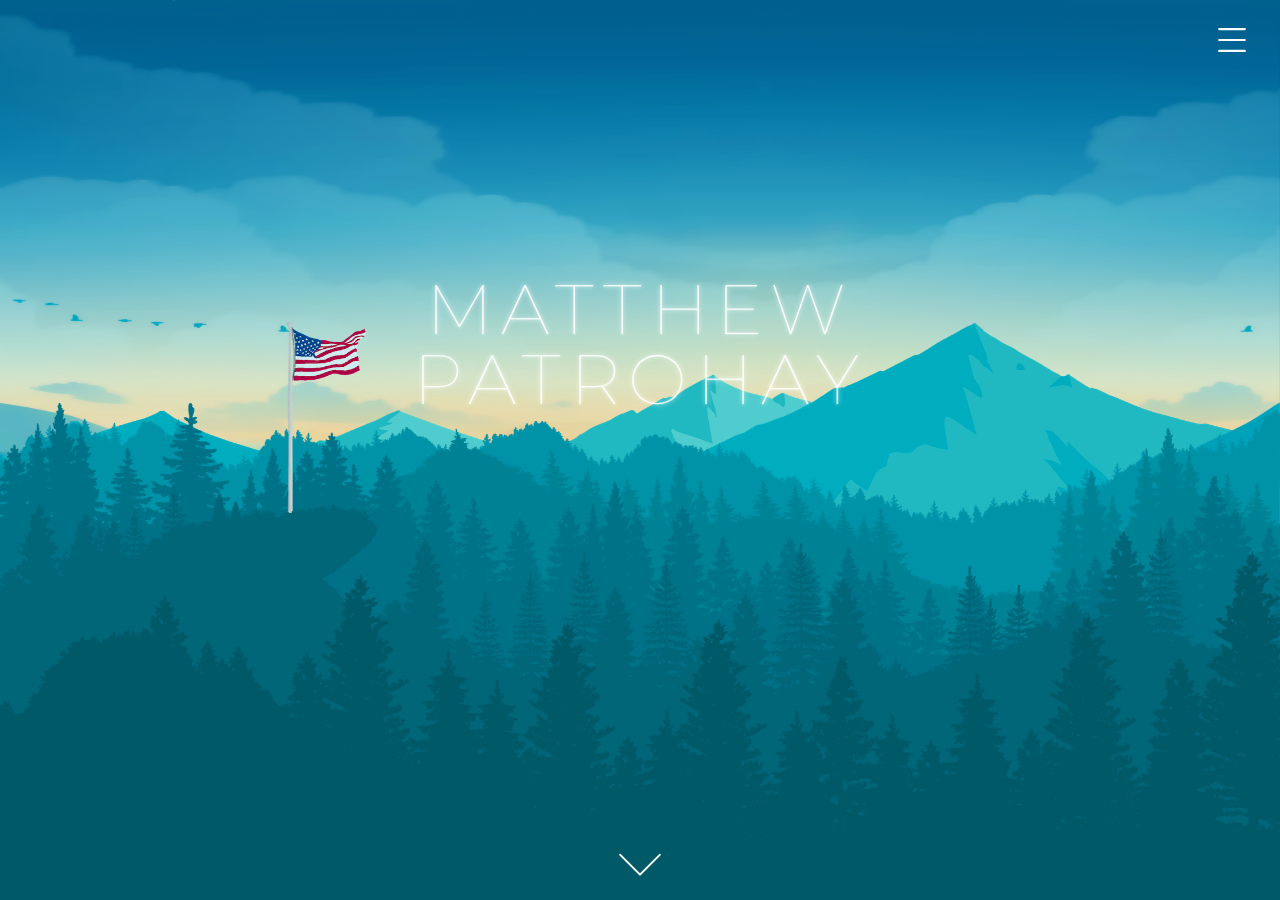
<file: index.html>
<!DOCTYPE html>
<html lang="en">

<head>
    <meta charset="UTF-8">
    <meta http-equiv="X-UA-Compatible" content="IE=edge">
    <meta name="viewport" content="width=device-width, initial-scale=1.0">

    <!-- Favicon -->
    <link rel="icon" type="image/png" sizes="32x32" href="./styles/assets/images/portrait_favicon.png">

    <!-- Fonts -->
    <link rel="preconnect" href="https://fonts.googleapis.com">
    <link rel="preconnect" href="https://fonts.googleapis.com">
    <link rel="preconnect" href="https://fonts.gstatic.com" crossorigin>
    <link href="https://fonts.googleapis.com/css2?family=Montserrat:wght@100;200;300&family=Roboto:ital,wght@0,100;0,300;0,400;0,500;0,700;0,900;1,100;1,300;1,400;1,500;1,700;1,900&display=swap" rel="stylesheet">
    
    <!-- CSS -->
    <link rel="stylesheet" href="styles/style.css">

    <!-- Page Title -->
    <title>Matthew Patrohay</title>
    
    <!-- Javascript -->
    <script src="js/index.js" defer></script>
    <script src="https://ajax.googleapis.com/ajax/libs/jquery/3.5.1/jquery.min.js"></script>
    
    <script>
        function getStylesheet() {
              var currentTime = new Date().getHours();
              console.log(currentTime);
              if (0 <= currentTime&&currentTime < 5) {
                location.replace("https://matthew-patrohay.github.io/PersonalWebsite/Night.html");
              }
              if (5 <= currentTime&&currentTime < 12) {
                location.replace("https://matthew-patrohay.github.io/PersonalWebsite/Morning.html");
              }
              if (12 <= currentTime&&currentTime < 18) {
                location.replace("https://matthew-patrohay.github.io/PersonalWebsite/Midday.html");
              }
              if (18 <= currentTime&&currentTime < 21) {
                location.replace("https://matthew-patrohay.github.io/PersonalWebsite/Evening.html");
              }
              if (21 <= currentTime&&currentTime <= 24) {
                location.replace("https://matthew-patrohay.github.io/PersonalWebsite/Night.html");
              }
        }
        
        getStylesheet();
        </script>
        
        <noscript><link href="main.css" rel="stylesheet"></noscript>
</head>

<main>
<body>
    <!-- Loading Screen -->
    <div class="loader-wrapper">
        <span class="loader"><span class="loader-inner"></span></span>
    </div>

    <!-- Navigation Toggle Button -->
    <svg class="ham hamRotate ham8 nav_icon" aria-controls="primary-navigation" viewBox="0 0 100 100" width="80" onclick="this.classList.toggle('active')">
        <path
              class="line top"
              d="m 30,33 h 40 c 3.722839,0 7.5,3.126468 7.5,8.578427 0,5.451959 -2.727029,8.421573 -7.5,8.421573 h -20" />
        <path
              class="line middle"
              d="m 30,50 h 40" />
        <path
              class="line bottom"
              d="m 70,67 h -40 c 0,0 -7.5,-0.802118 -7.5,-8.365747 0,-7.563629 7.5,-8.634253 7.5,-8.634253 h 20" />
      </svg>

    <!-- Navigation Menu Options -->
    <nav>
        <ul id="primary-navigation" data-visible="false" class="primary-navigation flex menu-selector" style="--gap: 0rem">
            <li class="active main_indicators"><a class="roboto font_weight_small uppercase text_white letter-spacing-2 fs-500" href="index-day.html">Home</a>
            <li class="possiblehover main_indicators"><a class="roboto font_weight_small uppercase text_white fs-500" href="index-day.html">Destination</a>
            <li class="possiblehover main_indicators"><a class="roboto font_weight_small uppercase text_white fs-500" href="index-day.html">Crew</a>
            <li class="possiblehover main_indicators"><a class="roboto font_weight_small uppercase text_white fs-500" href="index-day.html">Technology</a>
        </ul>
    </nav>

    <!-- Parallax layers -->
    <div class="wrapper">
        <header>
            <img src="styles/assets/images/paralax_day/1_paralax.png" class="background_1">
            <img src="styles/assets/images/paralax_day/0_paralax.png" class="background_0">
            <img src="styles/assets/images/paralax_day/2_paralax.png" class="background_2">
            <img src="styles/assets/images/paralax_day/3_paralax.png" class="background_3">
            <img src="styles/assets/images/paralax_day/4_paralax.png" class="background_4">
            <img src="styles/assets/images/paralax_day/5_paralax.png" class="background_5">
            <img src="styles/assets/images/paralax_day/6_paralax.png" class="background_6">
            <img src="styles/assets/images/paralax_day/7_paralax.png" class="background_7">
            <img src="styles/assets/images/paralax_day/8_paralax.png" class="background_8">

            <!-- Main page title, in paralax -->
            <h1 class="title title_paralax">
                Matthew Patrohay
            </h1>

        </header>


        <div class="spacer layer1"></div>
        <section class="background_dark text_section">
            Lorem ipsum dolor, sit amet consectetur adipisicing elit. Enim itaque rerum deserunt at non, nam molestiae magnam corporis voluptas ab commodi esse dicta soluta et porro fugiat maxime pariatur aperiam doloribus expedita atque! Totam doloremque repellendus nisi. Repellendus, magnam optio deleniti at quasi facere! Inventore, eaque sequi ullam optio, consectetur itaque culpa ad laudantium nulla incidunt molestiae dicta sed distinctio labore assumenda qui. Quidem nam animi assumenda odio mollitia sapiente hic ea? Sapiente eaque enim iste deserunt reiciendis voluptatum in consequatur! Sunt, maxime! Vitae deleniti sunt hic minima itaque velit repellat, impedit exercitationem, corrupti nihil, accusantium delectus. Hic distinctio quibusdam nihil officia velit, odio delectus porro a similique accusamus exercitationem laboriosam magnam ipsam ad dolorem alias pariatur beatae optio fugiat quam voluptates tenetur qui aperiam. Maiores ratione deleniti, assumenda ad ipsa cupiditate fugiat quisquam quod, similique deserunt est doloribus delectus tenetur hic harum fugit sed nisi earum, necessitatibus blanditiis quibusdam excepturi. Praesentium vero repellat at quidem, corrupti eveniet excepturi facere nobis? Harum, provident esse temporibus libero molestias, eveniet voluptates repellendus id non officia quibusdam quos veritatis in, at aperiam et! Provident, culpa suscipit! Assumenda, error aspernatur? Laudantium asperiores dolorum magnam quia odit nihil sint sequi quo laboriosam dignissimos dolor, ratione natus perferendis soluta id earum a rem officia iusto exercitationem, quaerat totam dolorem aut. Laboriosam similique dolorum quibusdam odio incidunt culpa autem sunt. Ut fuga mollitia inventore dolore vel sapiente illum molestias, tempore sunt, suscipit nisi ex iste! In, adipisci fuga, tempore minus labore, numquam ducimus iure dolorum quasi harum soluta obcaecati rerum. Omnis inventore voluptates cupiditate quo aliquid, tempora molestias quos asperiores delectus rerum quisquam recusandae eveniet tempore animi numquam id amet, saepe quis sapiente error sequi dicta autem quia. Saepe, facilis non est hic reiciendis facere porro sequi totam eos commodi eveniet veniam pariatur voluptatibus ut ipsa tempora!
        </section>
    <section class="background_blue text_section">
        <h1>Nice Curves</h1>
        <p>Lorem ipsum, dolor sit amet consectetur adipisicing elit. Dolorum nihil dolor aut corporis quibusdam amet
            accusamus hic laboriosam, labore, ab voluptates, molestias dolorem culpa nostrum expedita asperiores nulla
            reprehenderit saepe!</p>
    </section>
    <section class="background_dark text_section">
        <h1>Nice Curves</h1>
        <p>Totam autem atque quas, libero culpa, ipsam omnis perspiciatis fuga soluta, delectus veritatis aut deserunt
            voluptas eos esse amet voluptatum modi! Suscipit eligendi blanditiis dolorem maxime accusamus a eveniet
            corrupti!</p>
    </section>
    <section class="background_pink text_section">
        <h1>Nice Curves</h1>
        <p>Expedita, iste harum eos unde amet in? Vero, nostrum. Dicta delectus, tempore quasi mollitia corporis placeat
            quam optio unde nesciunt, aut dignissimos nulla! Culpa deserunt incidunt amet officiis unde sit.</p>
    </section>
    <section class="background_dark text_section">
        <h1>Nice Curves</h1>
        <p>Doloribus assumenda asperiores rem ipsum natus dignissimos quisquam dolores temporibus iure, nesciunt
            sapiente tempore voluptate laborum quidem optio consequuntur fugiat minus. Aliquid tempore harum officia
            blanditiis odio accusantium nesciunt pariatur.</p>
    </section>
    <section class="background_red text_section">
        <h1>Nice Curves</h1>
        <p>Sit at assumenda soluta repudiandae, veniam ad in dolore totam temporibus laudantium ratione officia sed
            voluptatibus obcaecati nam dolorem. Nulla animi minus reiciendis tenetur molestias consectetur optio
            provident, architecto deserunt.</p>

        <div class="wave">
            <svg data-name="Layer 1" xmlns="http://www.w3.org/2000/svg" viewBox="0 0 1200 120"
                preserveAspectRatio="none">
                <path
                    d="M0,0V46.29c47.79,22.2,103.59,32.17,158,28,70.36-5.37,136.33-33.31,206.8-37.5C438.64,32.43,512.34,53.67,583,72.05c69.27,18,138.3,24.88,209.4,13.08,36.15-6,69.85-17.84,104.45-29.34C989.49,25,1113-14.29,1200,52.47V0Z"
                    opacity=".25" class="shape-fill"></path>
                <path
                    d="M0,0V15.81C13,36.92,27.64,56.86,47.69,72.05,99.41,111.27,165,111,224.58,91.58c31.15-10.15,60.09-26.07,89.67-39.8,40.92-19,84.73-46,130.83-49.67,36.26-2.85,70.9,9.42,98.6,31.56,31.77,25.39,62.32,62,103.63,73,40.44,10.79,81.35-6.69,119.13-24.28s75.16-39,116.92-43.05c59.73-5.85,113.28,22.88,168.9,38.84,30.2,8.66,59,6.17,87.09-7.5,22.43-10.89,48-26.93,60.65-49.24V0Z"
                    opacity=".5" class="shape-fill"></path>
                <path
                    d="M0,0V5.63C149.93,59,314.09,71.32,475.83,42.57c43-7.64,84.23-20.12,127.61-26.46,59-8.63,112.48,12.24,165.56,35.4C827.93,77.22,886,95.24,951.2,90c86.53-7,172.46-45.71,248.8-84.81V0Z"
                    class="shape-fill"></path>
            </svg>
        </div>
    </section>
    <section class="background_darkblue text_section">
        <h1>Nice Curves</h1>
        <p>Ratione explicabo labore nostrum error doloremque quos, ipsum, iste dolorum facilis autem cumque voluptate
            eius blanditiis animi quaerat aliquam amet esse vero corporis, quo dolor odio! Eaque hic soluta minima.</p>
    </section>

    <div class="spacer layer1"></div>
    <section class="dark text_section">
        <h1>Nice Curves</h1>
        <p>Adipisci libero distinctio dicta vel quam provident, a sit dolore voluptatem explicabo, vero itaque,
            accusantium nam ipsum omnis doloribus consequuntur sequi. Atque adipisci veniam ipsa cum ut incidunt,
            aperiam rerum.</p>
    </section>
    <div class="spacer layer1 flip"></div>


    <section class="background_darkblue text_section">
        <h1>Nice Curves</h1>
        <p>Praesentium voluptatem sapiente velit voluptates suscipit modi quisquam. Tempora delectus vitae corrupti sit,
            quia voluptates qui laudantium dolorum fugit rerum. Cumque asperiores facilis adipisci tempora, laboriosam
            suscipit rerum fugit tenetur.</p>
    </section>

    <section class="background_dark text_section">
        <h1>Nice Curves</h1>
        <p>Adipisci libero distinctio dicta vel quam provident, a sit dolore voluptatem explicabo, vero itaque,
            accusantium nam ipsum omnis doloribus consequuntur sequi. Atque adipisci veniam ipsa cum ut incidunt,
            aperiam rerum.</p>
    </section>
</div>
</body>
</main>
</html>
</file>
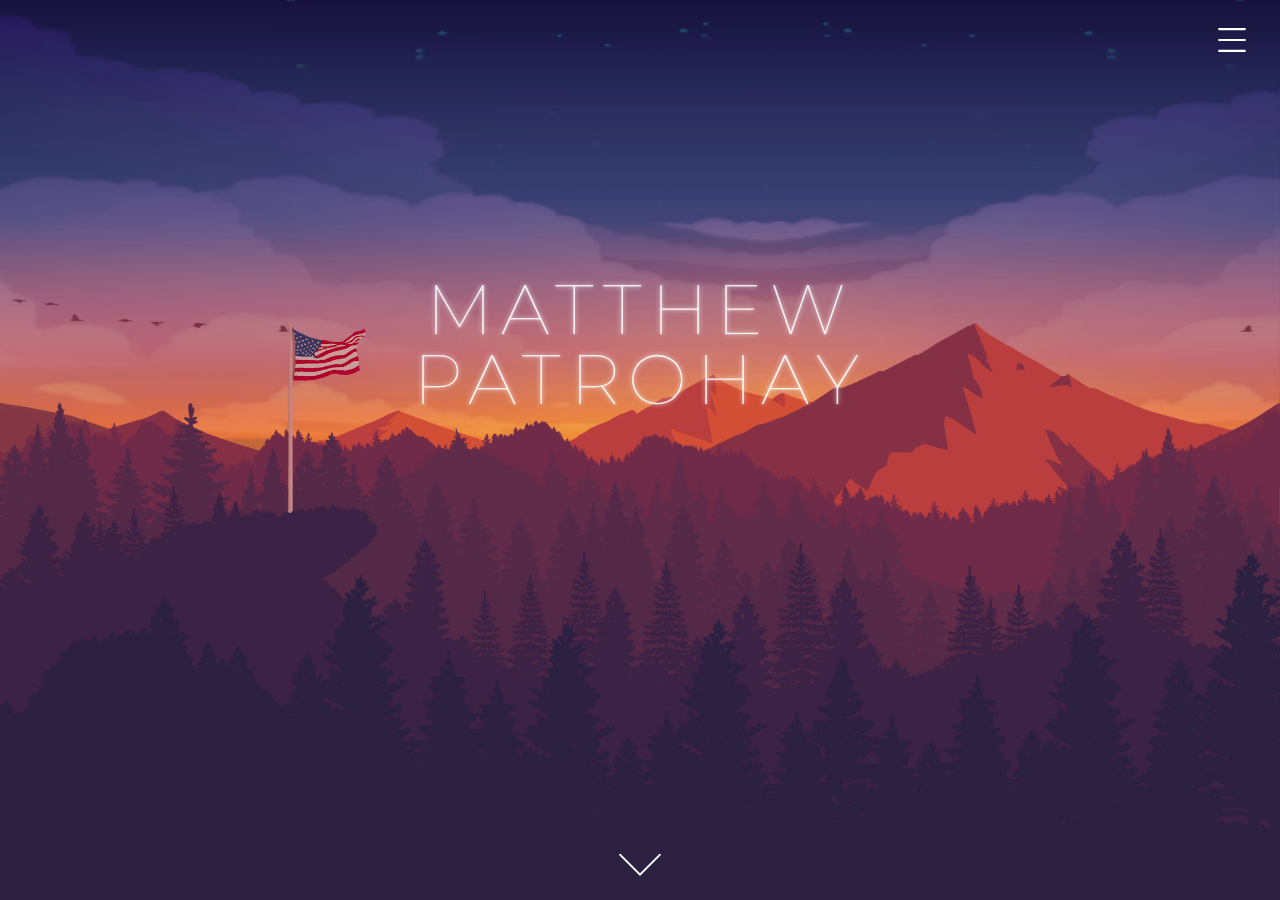
<file: Evening.html>
<!DOCTYPE html>
<html lang="en">

<head>
    <meta charset="UTF-8">
    <meta http-equiv="X-UA-Compatible" content="IE=edge">
    <meta name="viewport" content="width=device-width, initial-scale=1.0">

    <!-- Favicon -->
    <link rel="icon" type="image/png" sizes="32x32" href="./styles/assets/images/portrait_favicon.png">

    <!-- Fonts -->
    <link rel="preconnect" href="https://fonts.googleapis.com">
    <link rel="preconnect" href="https://fonts.googleapis.com">
    <link rel="preconnect" href="https://fonts.gstatic.com" crossorigin>
    <link href="https://fonts.googleapis.com/css2?family=Montserrat:ital,wght@0,100;0,200;0,300;0,400;0,500;0,600;0,700;0,800;0,900;1,100;1,200;1,300;1,400;1,500;1,600;1,700;1,800;1,900&family=Roboto:ital,wght@0,300;0,400;0,500;0,700;0,900;1,300;1,400;1,500;1,700;1,900&family=Roboto:ital,wght@0,100;0,300;0,400;0,500;0,700;0,900;1,100;1,300;1,400;1,500;1,700;1,900&display=swap" rel="stylesheet">
        <!-- Montserrat: 100, 200, 300, 400, 500, 600, 700, 800, 900 -->
        <!-- Roboto: 300, 400, 500,700, 900 -->
    
    <!-- CSS -->
    <link rel="stylesheet" href="styles/style_evening.css"> <!-- My Stylesheet -->
    <link rel="stylesheet" href="styles/aos.css"> <!-- Animation on Scroll Stylesheet (By michalsnik) -->
    
    <!-- Javascript -->
    <script src="https://ajax.googleapis.com/ajax/libs/jquery/3.5.1/jquery.min.js"></script>
    <script src="js/aos.js"></script> <!-- Animation on Scroll JS (By michalsnik) -->
    <script src="js/index.js" defer></script> <!-- My JS -->

    <!-- Page Title -->
    <title>Matthew Patrohay</title>

</head>

<main>
<body>
    <!-- Loading Screen -->
    <div class="loader-wrapper">
        <span class="loader"><span class="loader-inner"></span></span>
    </div>

    <!-- Navigation Toggle Button -->
    <svg class="ham hamRotate ham8 nav_icon" aria-controls="primary-navigation" viewBox="0 0 100 100" width="80" onclick="this.classList.toggle('active')">
        <path
              class="line top"
              d="m 30,33 h 40 c 3.722839,0 7.5,3.126468 7.5,8.578427 0,5.451959 -2.727029,8.421573 -7.5,8.421573 h -20" />
        <path
              class="line middle"
              d="m 30,50 h 40" />
        <path
              class="line bottom"
              d="m 70,67 h -40 c 0,0 -7.5,-0.802118 -7.5,-8.365747 0,-7.563629 7.5,-8.634253 7.5,-8.634253 h 20" />
    </svg>

    <!-- Navigation Menu Options -->
    <nav>
        <ul id="primary-navigation" data-visible="false" class="primary-navigation flex menu-selector" style="--gap: 0rem">

            <!--Navigation Clock Icon for Time setting-->
            <!--
            <svg xmlns="http://www.w3.org/2000/svg" viewBox="0 0 512 512" class= "nav_icon nav_clock" id="nav_clock_button">
                <path d="M232 120C232 106.7 242.7 96 256 96C269.3 96 280 106.7 280 120V243.2L365.3 300C376.3 307.4 379.3 322.3 371.1 333.3C364.6 344.3 349.7 347.3 338.7 339.1L242.7 275.1C236 271.5 232 264 232 255.1L232 120zM256 0C397.4 0 512 114.6 512 256C512 397.4 397.4 512 256 512C114.6 512 0 397.4 0 256C0 114.6 114.6 0 256 0zM48 256C48 370.9 141.1 464 256 464C370.9 464 464 370.9 464 256C464 141.1 370.9 48 256 48C141.1 48 48 141.1 48 256z"/>
            </svg>
            -->


            <!-- Time Selection In the Menu -->
            <li class="possiblehover main_indicators">
                <a class="roboto font_weight_small uppercase text_white  fs-500" href="Morning.html">Morning</a>
            </li>

            <li class="possiblehover main_indicators">
                <a class="roboto font_weight_small uppercase text_white fs-500" href="Midday.html">Midday</a>
            </li>
            
            <li class="possiblehover main_indicators">
                <a class="roboto font_weight_small uppercase text_white fs-500" href="Evening.html">Evening</a>
            </li>
        
            <li class="possiblehover main_indicators">
                <a class="roboto font_weight_small uppercase text_white fs-500" href="Night.html">Night</a>
            </li>

            <!-- Time Selection In the Menu -->
            <!--
            <div class="time-selectors" id="nav_clock_selectors" style="display: none">
                <a class="btn" href="#">
                    <svg stroke-miterlimit="10" class="svg-time-icon" viewBox="0 0 180 180">
                        <defs/>
                        <g id="Layer-1">
                        <path d="M88.1612 10.6691C87.6215 11.3887 87.3516 21.3287 87.3516 40.4892C87.3516 50.0694 87.3516 59.6496 87.3516 69.2298C83.1687 65.4067 78.9858 61.5836 74.8029 57.7605C66.4371 50.1143 61.8044 46.2913 60.9048 46.2913C60.0053 46.2913 59.4206 46.3812 59.1507 46.5611C58.8808 46.741 58.656 47.1458 58.4761 47.7755C58.2961 48.4052 58.656 49.3047 59.5555 50.4742C60.4551 51.6436 65.2227 56.1863 73.8584 64.1024C82.494 72.0184 87.1717 76.2463 87.8913 76.786C88.611 77.3257 89.2856 77.5956 89.9153 77.5956C90.545 77.5956 95.6725 73.2328 105.298 64.5071C114.923 55.7815 120.005 51.1038 120.545 50.4742C121.085 49.8445 121.4 49.3047 121.49 48.855C121.579 48.4052 121.535 47.9554 121.355 47.5056C121.175 47.0559 120.86 46.6961 120.41 46.4262C119.96 46.1563 119.376 46.0664 118.656 46.1563C117.936 46.2463 113.394 50.1143 105.028 57.7605C100.845 61.5836 96.662 65.4067 92.479 69.2298C92.479 59.6046 92.479 49.9794 92.479 40.3542C92.479 21.1038 92.2991 11.2088 91.9393 10.6691C91.5795 10.1293 90.9948 9.81449 90.1852 9.72454C89.3756 9.63458 88.7009 9.94943 88.1612 10.6691ZM55.9123 76.3812C54.563 77.1908 53.6185 78.1803 53.0787 79.3497C52.539 80.5191 51.3696 86.3212 49.5705 96.756C47.7714 107.191 41.6095 113.308 31.0847 115.107C20.56 116.906 14.7579 118.075 13.6784 118.615C12.599 119.155 11.7444 119.874 11.1147 120.774C10.485 121.674 10.0802 122.798 9.90034 124.147C9.72043 125.497 9.85536 126.756 10.3051 127.925C10.7549 129.095 13.7234 133.548 19.2107 141.284C24.6979 149.02 27.8913 152.888 28.7909 152.888C29.6904 152.888 30.2752 152.753 30.545 152.483C30.8149 152.213 30.9498 151.539 30.9498 150.459C30.9498 149.38 28.3861 145.242 23.2587 138.045C18.1312 130.849 15.4326 126.801 15.1627 125.901C14.8928 125.002 14.8479 124.372 15.0278 124.012C15.2077 123.653 15.6575 123.338 16.3771 123.068C17.0967 122.798 22.9438 121.674 33.9183 119.695C44.8928 117.716 50.56 116.501 50.9198 116.051C51.2796 115.602 52.4491 109.8 54.4281 98.6451C56.4071 87.4907 57.6665 81.6436 58.2062 81.1038C58.7459 80.5641 59.3756 80.3392 60.0952 80.4292C60.8149 80.5191 65.8074 83.8025 75.0728 90.2793C84.3381 96.756 89.4656 99.9044 90.4551 99.7245C91.4446 99.5446 96.3921 96.3062 105.298 90.0094C114.203 83.7125 119.106 80.5641 120.005 80.5641C120.905 80.5641 121.535 80.834 121.894 81.3737C122.254 81.9134 123.469 87.8055 125.538 99.0499C127.606 110.294 128.866 116.096 129.316 116.456C129.765 116.816 135.343 117.94 146.047 119.829C156.752 121.719 162.554 122.933 163.454 123.473C164.353 124.012 164.713 124.687 164.533 125.497C164.353 126.306 161.654 130.399 156.437 137.776C151.22 145.152 148.566 149.29 148.476 150.189C148.386 151.089 148.521 151.764 148.881 152.213C149.241 152.663 149.87 152.888 150.77 152.888C151.669 152.888 152.344 152.708 152.794 152.348C153.244 151.988 156.212 147.761 161.699 139.665C167.187 131.569 169.975 126.891 170.065 125.632C170.155 124.372 170.11 123.473 169.93 122.933C169.75 122.393 169.391 121.719 168.851 120.909C168.311 120.099 167.681 119.47 166.962 119.02C166.242 118.57 160.35 117.356 149.286 115.377C138.221 113.398 131.789 107.056 129.99 96.3512C128.191 85.6466 127.067 79.8445 126.617 78.9449C126.167 78.0454 125.403 77.2358 124.323 76.5161C123.244 75.7965 121.984 75.3917 120.545 75.3018C119.106 75.2118 117.936 75.3467 117.037 75.7065C116.137 76.0664 111.37 79.3047 102.734 85.4217C94.0982 91.5386 85.5075 91.5386 76.9618 85.4217C68.4161 79.3047 63.6934 76.0664 62.7939 75.7065C61.8943 75.3467 60.8599 75.1668 59.6904 75.1668C58.521 75.1668 57.2617 75.5716 55.9123 76.3812ZM83.5735 119.425C81.5945 119.785 79.3906 120.414 76.9618 121.314C74.533 122.213 72.3741 123.293 70.485 124.552C68.596 125.811 66.8868 127.161 65.3576 128.6C63.8284 130.039 62.2991 131.838 60.7699 133.997C59.2407 136.156 58.2062 137.82 57.6665 138.99C57.1267 140.159 56.497 142.093 55.7774 144.792C55.0578 147.491 54.6979 149.29 54.6979 150.189C54.6979 151.089 54.8329 151.719 55.1027 152.078C55.3726 152.438 55.9123 152.663 56.7219 152.753C57.5315 152.843 58.1612 152.708 58.611 152.348C59.0608 151.988 59.4656 150.909 59.8254 149.11C60.1852 147.311 60.7699 145.332 61.5795 143.173C62.3891 141.014 63.4686 138.945 64.8179 136.966C66.1672 134.987 67.2916 133.548 68.1912 132.648C69.0907 131.749 70.3051 130.759 71.8344 129.68C73.3636 128.6 74.9828 127.656 76.6919 126.846C78.4011 126.036 80.9648 125.317 84.3831 124.687C87.8014 124.057 90.2302 123.788 91.6695 123.877C93.1087 123.967 94.9528 124.282 97.2017 124.822C99.4506 125.362 102.014 126.441 104.893 128.06C107.771 129.68 109.885 131.119 111.235 132.378C112.584 133.638 113.888 135.212 115.148 137.101C116.407 138.99 117.442 141.014 118.251 143.173C119.061 145.332 119.556 147.131 119.735 148.57C119.915 150.009 120.14 150.999 120.41 151.539C120.68 152.078 121.31 152.438 122.299 152.618C123.289 152.798 123.963 152.753 124.323 152.483C124.683 152.213 124.908 151.539 124.998 150.459C125.088 149.38 125.043 148.345 124.863 147.356C124.683 146.366 124.098 144.522 123.109 141.823C122.119 139.125 120.77 136.561 119.061 134.132C117.352 131.704 115.822 129.859 114.473 128.6C113.124 127.341 111.46 126.036 109.481 124.687C107.502 123.338 105.747 122.348 104.218 121.719C102.689 121.089 100.485 120.459 97.6065 119.829C94.7279 119.2 92.1642 118.885 89.9153 118.885C87.6665 118.885 85.5525 119.065 83.5735 119.425ZM3.15371 163.683C2.61398 164.402 2.43407 165.077 2.61398 165.707C2.79389 166.336 3.06376 166.786 3.42358 167.056C3.7834 167.326 32.614 167.461 89.9153 167.461C147.217 167.461 176.137 167.146 176.677 166.516C177.217 165.886 177.397 165.212 177.217 164.492C177.037 163.773 176.767 163.278 176.407 163.008C176.047 162.738 147.217 162.603 89.9153 162.603C32.614 162.603 3.69344 162.963 3.15371 163.683Z"/>
                        </g>
                        </svg>
                </a>

                <a class="btn" href="#">
                    <i class="fab fa-twitter"></i>
                </a>

                <a class="btn" href="#">
                    <i class="fab fa-google"></i>
                </a>
                
                <a class="btn" href="#">
                    <i class="fab fa-instagram"></i>
                </a>
            </div>
             -->
    
        </ul>
    </nav>

    <!-- Parallax layers -->
    <div class="wrapper">
        <header>
            <img src="styles/assets/images/paralax_sunset/1_paralax.png" class="background_1">
            <img src="styles/assets/images/paralax_sunset/0_paralax.png" class="background_0">
            <img src="styles/assets/images/paralax_sunset/2_paralax.png" class="background_2">
            <img src="styles/assets/images/paralax_sunset/3_paralax.png" class="background_3">
            <img src="styles/assets/images/paralax_sunset/4_paralax.png" class="background_4">
            <img src="styles/assets/images/paralax_sunset/5_paralax.png" class="background_5">
            <img src="styles/assets/images/paralax_sunset/6_paralax.png" class="background_6">
            <img src="styles/assets/images/paralax_sunset/7_paralax.png" class="background_7">
            <img src="styles/assets/images/paralax_sunset/8_paralax.png" class="background_8">
            
            <!-- Scroll Down Arrow -->
            <div class="scroll-down"></div>

            <!-- Main page title, in paralax -->
            <div class="title_paralax">
            <h1 data-aos="fade-up-name_title" data-aos-easing="ease-out" data-aos-duration="3000" class="font_weight_thin montserrat title letter-spacing-0 uppercase">
                Matthew <br>
                Patrohay <br> 
            </h1>
            </div>

        </header>

        <div class="spacer layer1"></div>

        <section class="layer1 text_section_left">
            <h1 data-aos="fade-left" data-aos-anchor-placement="top-center" class="introduction-header montserrat">Good Evening,</h1>
            <h1 data-aos="fade-left" data-aos-anchor-placement="top-center" class="introduction-header montserrat">My Name is Matthew Patrohay, </h1>
            <p data-aos="fade-left" data-aos-anchor-placement="top-center" class="introduction-paragraph montserrat">I'm a driven computer engineering student with a passion for optimization and perfection. </p>
            <p data-aos="fade-left" data-aos-anchor-placement="top-center" class="introduction-paragraph montserrat">My experiences demonstrate my ability to manage projects, communicate expectations, problem solve, and produce quality results. </p>
            <p data-aos="fade-left" data-aos-anchor-placement="top-center" class="introduction-paragraph montserrat">I'm always excited for the oportunity to advance my knowledge and expand my 8+ years of experience.<sup data-tooltip="I, along with a friend, founded Polar Computers at age 13. I consider this my first notable step towards professional experience. At 13 I was 3D modeling/rendering, programming physics simulations, managing projects, and utilizing iterative design, optimization, and rapid prototyping.">*</sup> </p>
            <p data-aos="fade-left" data-aos-anchor-placement="top-center" class="introduction-paragraph montserrat" id="trigger-hamburger">Feel free to look around my website using the menu in the top right; For now its just a work in progress.</p>
            <h1 data-aos="fade-left" data-aos-anchor-placement="top-center" class="introduction-header montserrat">Thanks, </h1>
            <div data-aos="fade-left" data-aos-anchor-placement="top-center">
            <svg height="100%" stroke-miterlimit="10" style="fill-rule:nonzero;clip-rule:evenodd;stroke-linecap:round;stroke-linejoin:round;" version="1.1" viewBox="0 0 896 414" width="100%" xml:space="preserve" xmlns="http://www.w3.org/2000/svg" xmlns:xlink="http://www.w3.org/1999/xlink">
                <defs/>
                <g id="Layer-1">
                <path d="M104.372 23.754C96.2861 29.498 91.8841 32.4311 91.1654 32.5533C90.4467 32.6755 88.9194 33.9587 86.5836 36.403C84.2479 38.8472 81.6426 41.1081 78.7678 43.1857C75.8929 45.2633 74.0064 46.9743 73.108 48.3186C72.2096 49.6629 70.7722 51.0072 68.7958 52.3516C66.8193 53.6959 65.8311 54.5514 65.8311 54.918C65.8311 55.2847 64.214 57.1178 60.9799 60.4175C57.7457 63.7173 55.4998 65.7949 54.242 66.6503C52.9843 67.5058 50.5587 70.0723 46.9652 74.3497C45.1684 76.4884 43.3717 78.6271 41.5749 80.7658C41.3952 80.4603 41.2156 80.1547 41.0359 79.8492C40.6765 79.2381 41.1257 78.1382 42.3835 76.5495C43.6412 74.9607 44.3599 73.6164 44.5396 72.5165C44.7192 71.4166 45.7075 69.5223 47.5042 66.8337C49.301 64.145 50.5587 61.823 51.2774 59.8676C51.9961 57.9122 52.9843 56.2623 54.242 54.918C55.4998 53.5737 56.2185 52.2294 56.3982 50.885C56.5778 49.5407 56.9372 48.7463 57.4762 48.5019C58.0152 48.2575 59.3628 46.0577 61.5189 41.9025C63.675 37.7473 65.2023 34.4476 66.1006 32.0033C66.999 29.5591 67.538 27.0538 67.7177 24.4873C67.8974 21.9209 67.2685 19.7822 65.8311 18.0712C64.3937 16.3602 61.7884 15.627 58.0152 15.8714C54.242 16.1158 49.1213 17.5824 42.653 20.271C36.1847 22.9597 32.9505 24.4873 32.9505 24.854C32.9505 25.2206 30.7944 26.8704 26.4822 29.8035C22.17 32.7366 19.8342 34.692 19.4748 35.6697C19.1155 36.6474 18.3069 37.5029 17.0492 38.2361C15.7915 38.9694 15.1626 39.5805 15.1626 40.0693C15.1626 40.5581 15.6118 41.047 16.5102 41.5358C17.4086 42.0247 18.2171 42.0858 18.9358 41.7192C19.6545 41.3525 20.6427 40.0693 21.9005 37.8695C23.1582 35.6697 26.4822 32.8588 31.8724 29.4369C37.2627 26.015 42.7428 23.2652 48.3128 21.1876C53.8827 19.11 57.2965 18.0712 58.5543 18.0712C59.812 18.0712 60.89 18.3156 61.7884 18.8045C62.6868 19.2933 63.136 20.9432 63.136 23.754C63.136 26.5649 62.5071 29.1314 61.2494 31.4534C59.9917 33.7754 59.4526 35.2419 59.6323 35.853C59.812 36.4641 59.3628 37.4418 58.2847 38.7861C57.2067 40.1304 55.2303 43.7968 52.3555 49.7851C49.4806 55.7735 45.3481 63.2895 39.9578 72.3332C34.5676 81.3768 31.6928 86.7541 31.3334 88.4651C30.9741 90.1761 30.435 91.5204 29.7163 92.4981C28.9976 93.4758 28.6383 94.6368 28.6383 95.9811C28.6383 97.3255 28.9078 98.242 29.4468 98.7309C29.9859 99.2197 31.0639 99.0975 32.681 98.3643C34.2981 97.631 35.6456 96.0422 36.7237 93.598C37.8017 91.1538 39.2391 88.6484 41.0359 86.082C42.8326 83.5155 47.6839 78.016 55.5896 69.5834C63.4953 61.1508 68.1669 56.4457 69.6043 55.468C71.0417 54.4903 73.1978 52.5349 76.0726 49.6018C78.9474 46.6687 82.1816 43.8579 85.7751 41.1692C89.3686 38.4806 91.5247 36.5863 92.2434 35.4864C92.9621 34.3865 93.7707 33.7143 94.669 33.4699C95.5674 33.2255 98.0829 31.6978 102.215 28.8869C104.282 27.4815 106.348 26.0761 108.414 24.6706C108.414 24.9151 108.414 25.1595 108.414 25.4039C108.414 25.8928 108.055 26.2594 107.336 26.5038C106.617 26.7482 105.809 27.6648 104.911 29.2536C104.012 30.8423 102.844 32.0644 101.407 32.9199C99.9695 33.7754 99.1609 34.6309 98.9812 35.4864C98.8016 36.3418 97.9032 37.4418 96.2861 38.7861C94.669 40.1304 93.7707 41.1081 93.591 41.7192C93.4113 42.3302 92.0637 43.9801 89.5483 46.6687C87.0328 49.3574 85.2361 51.6794 84.158 53.6348C83.08 55.5902 82.0917 56.8123 81.1934 57.3011C80.295 57.79 79.4865 58.8288 78.7678 60.4175C78.049 62.0063 75.8929 65.1838 72.2994 69.95C68.7059 74.7163 65.921 78.9326 63.9445 82.599C61.9681 86.2653 61.1596 88.8317 61.5189 90.2983C61.8783 91.7648 62.4173 92.4981 63.136 92.4981C63.8547 92.4981 64.8429 92.0704 66.1006 91.2149C67.3584 90.3594 68.6161 88.8317 69.8738 86.6319C71.1315 84.4321 72.9283 81.9879 75.2641 79.2992C77.5999 76.6106 79.3068 74.9607 80.3848 74.3497C81.4629 73.7386 82.1816 73.0053 82.5409 72.1499C82.9003 71.2944 84.0682 70.2556 86.0446 69.0335C88.021 67.8113 90.6263 65.7337 93.8605 62.8007C97.0947 59.8676 99.6101 57.9122 101.407 56.9345C103.204 55.9568 105.45 54.2459 108.145 51.8016C110.84 49.3574 115.871 45.6299 123.237 40.6193C130.604 35.6086 135.635 32.4311 138.33 31.0867C141.025 29.7424 142.912 29.0091 143.99 28.8869C144.529 28.8258 145.068 28.7647 145.607 28.7036C145.338 29.3147 145.068 29.9257 144.799 30.5368C144.259 31.7589 143.361 32.9199 142.103 34.0198C140.846 35.1197 138.869 37.564 136.174 41.3525C133.479 45.1411 131.323 47.7686 129.706 49.2352C128.089 50.7017 127.011 51.9849 126.472 53.0848C125.933 54.1847 124.585 55.7735 122.429 57.8511C120.273 59.9287 118.835 61.5786 118.117 62.8007C117.398 64.0228 116.589 64.9394 115.691 65.5504C114.793 66.1615 112.637 69.0335 109.223 74.1664C105.809 79.2992 103.473 83.21 102.215 85.8987C100.958 88.5873 99.8796 91.7648 98.9812 95.4312C98.0829 99.0975 97.993 101.603 98.7117 102.947C99.4304 104.292 100.329 104.841 101.407 104.597C102.485 104.353 103.204 102.397 103.563 98.7309C103.922 95.0645 105.27 90.726 107.606 85.7154C109.941 80.7047 114.254 74.2275 120.542 66.2837C126.831 58.3399 131.233 53.2071 133.748 50.885C136.264 48.563 138.51 45.8133 140.486 42.6357C142.463 39.4582 144.17 37.1973 145.607 35.853C147.044 34.5087 148.392 32.4311 149.65 29.6202C150.907 26.8093 151.267 25.0984 150.728 24.4873C150.189 23.8763 149.47 23.5707 148.572 23.5707C147.673 23.5707 143.99 25.2206 137.522 28.5203C131.053 31.82 124.585 35.7308 118.117 40.2526C111.648 44.7745 107.246 48.1353 104.911 50.3351C102.575 52.5349 99.1609 55.2235 94.669 58.401C90.1771 61.5786 85.9548 65.0616 82.0019 68.8501C78.049 72.6387 75.6234 74.7163 74.7251 75.0829C74.2759 75.2663 73.8267 75.4496 73.3775 75.6329C74.3657 73.983 75.3539 72.3332 76.3421 70.6833C78.3186 67.3836 80.9239 63.595 84.158 59.3176C87.3922 55.0402 89.728 52.2294 91.1654 50.885C92.6028 49.5407 93.9503 47.7686 95.2081 45.5688C96.4658 43.369 97.6337 41.9636 98.7117 41.3525C99.7898 40.7415 103.204 37.2584 108.953 30.9034C114.703 24.5484 118.117 20.3932 119.195 18.4378C119.734 17.4601 120.273 16.4825 120.812 15.5048C120.093 15.4437 119.374 15.3826 118.656 15.3214C117.218 15.1992 112.457 18.0101 104.372 23.754ZM505.677 25.5872C497.771 27.176 489.686 29.0703 481.421 31.2701C473.156 33.4699 463.094 36.5252 451.235 40.4359C439.377 44.3467 431.561 47.2187 427.787 49.0519C424.014 50.885 420.331 52.3516 416.737 53.4515C413.144 54.5514 410.179 55.7124 407.843 56.9345C405.508 58.1566 404.07 58.7677 403.531 58.7677C403.262 58.7677 402.992 58.7677 402.723 58.7677C403.082 57.24 403.441 55.7124 403.801 54.1847C404.519 51.1295 404.789 47.8297 404.609 44.2856C404.43 40.7415 403.98 37.8695 403.262 35.6697C402.543 33.4699 401.285 31.4534 399.489 29.6202C397.692 27.787 395.536 26.5038 393.02 25.7705C390.505 25.0373 386.642 24.7928 381.431 25.0373C376.221 25.2817 371.819 25.8928 368.225 26.8704C364.631 27.8481 362.386 28.7036 361.487 29.4369C360.589 30.1702 359.331 30.8423 357.714 31.4534C356.097 32.0644 354.57 32.981 353.132 34.2031C351.695 35.4253 350.347 36.9529 349.09 38.7861C347.832 40.6193 347.203 42.0858 347.203 43.1857C347.203 44.2856 347.562 45.0189 348.281 45.3855C349 45.7521 349.718 45.6299 350.437 45.0189C351.156 44.4078 351.515 43.6745 351.515 42.8191C351.515 41.9636 351.875 40.8637 352.593 39.5194C353.312 38.175 355.648 36.3418 359.601 34.0198C363.553 31.6978 367.686 30.1091 371.998 29.2536C376.31 28.3981 380.353 27.9704 384.126 27.9704C387.899 27.9704 390.684 28.2759 392.481 28.8869C394.278 29.498 395.805 30.5368 397.063 32.0033C398.321 33.4699 399.309 35.853 400.028 39.1527C400.746 42.4524 400.746 46.5465 400.028 51.435C399.309 56.3235 398.77 59.1343 398.41 59.8676C398.051 60.6009 397.243 61.3952 395.985 62.2507C394.727 63.1062 390.684 65.1227 383.857 68.3002C377.029 71.4777 369.483 75.7551 361.218 81.1324C352.953 86.5097 345.766 91.7037 339.657 96.7144C333.548 101.725 329.235 105.514 326.72 108.08C324.205 110.647 321.33 114.191 318.096 118.712C314.861 123.234 312.795 126.595 311.897 128.795C310.998 130.995 310.459 133.683 310.28 136.861C310.1 140.038 310.729 142.849 312.166 145.294C313.604 147.738 314.861 149.082 315.939 149.327C317.017 149.571 318.365 149.327 319.982 148.593C321.599 147.86 324.833 145.599 329.685 141.81C334.536 138.022 337.411 135.578 338.309 134.478C339.207 133.378 340.465 132.339 342.082 131.361C343.699 130.384 346.215 128.001 349.629 124.212C353.042 120.423 355.558 117.918 357.175 116.696C358.792 115.474 359.601 114.618 359.601 114.13C359.601 113.641 360.05 113.213 360.948 112.846C361.847 112.48 362.565 111.869 363.104 111.013C363.643 110.158 364.452 109.363 365.53 108.63C366.608 107.897 367.237 107.102 367.416 106.247C367.596 105.391 367.955 104.964 368.495 104.964C369.034 104.964 369.842 104.475 370.92 103.497C371.998 102.519 373.076 101.297 374.154 99.8308C375.232 98.3643 377.748 96.7755 381.701 95.0645C385.654 93.3536 391.223 91.276 398.41 88.8317C405.598 86.3875 409.64 84.8599 410.539 84.2488C411.437 83.6378 414.941 82.2934 421.05 80.2158C427.159 78.1382 431.381 76.6106 433.717 75.6329C436.053 74.6552 437.49 73.8608 438.029 73.2498C438.568 72.6387 439.197 72.3332 439.916 72.3332C440.634 72.3332 442.97 71.4777 446.923 69.7667C450.876 68.0558 454.11 66.8337 456.625 66.1004C459.141 65.3671 462.105 64.0839 465.519 62.2507C468.933 60.4175 471.628 59.2565 473.605 58.7677C475.581 58.2788 477.378 57.5456 478.995 56.5679C480.612 55.5902 481.87 55.0402 482.768 54.918C483.667 54.7958 486.362 53.757 490.854 51.8016C495.345 49.8462 500.646 47.1576 506.755 43.7357C512.864 40.3137 517.176 37.7473 519.691 36.0363C522.207 34.3254 524.363 32.4922 526.16 30.5368C527.957 28.5814 528.675 27.0538 528.316 25.9539C527.957 24.854 527.148 24.1207 525.89 23.754C524.633 23.3874 522.926 23.2041 520.77 23.2041C518.613 23.2041 513.582 23.9985 505.677 25.5872ZM522.387 26.1372C523.105 26.1372 523.824 26.1372 524.543 26.1372C524.543 26.2594 524.543 26.3816 524.543 26.5038C524.543 26.7482 523.285 27.9092 520.77 29.9868C518.254 32.0644 515.379 34.2031 512.145 36.403C508.911 38.6028 504.509 41.2303 498.939 44.2856C493.369 47.3409 489.057 49.3574 486.002 50.3351C482.948 51.3128 480.343 52.4127 478.186 53.6348C476.03 54.8569 474.503 55.5291 473.605 55.6513C472.706 55.7735 470.91 56.5679 468.214 58.0344C465.519 59.501 463.902 60.2342 463.363 60.2342C463.094 60.2342 462.824 60.2342 462.555 60.2342C462.555 60.3564 462.555 60.4786 462.555 60.6009C462.555 60.8453 458.602 62.434 450.696 65.3671C442.79 68.3002 438.568 70.0112 438.029 70.5C437.49 70.9888 436.053 71.5999 433.717 72.3332C431.381 73.0664 429.045 74.0441 426.709 75.2663C424.374 76.4884 417.007 79.2992 404.609 83.6989C392.212 88.0985 385.564 90.6038 384.665 91.2149C383.767 91.8259 382.958 92.0704 382.24 91.9481C381.88 91.887 381.521 91.8259 381.162 91.7648C383.587 88.954 386.013 86.1431 388.438 83.3322C393.29 77.7105 396.614 73.0664 398.41 69.4001C400.207 65.7337 402.094 63.2895 404.07 62.0674C406.047 60.8453 410.449 58.951 417.276 56.3846C424.104 53.8181 427.967 52.2294 428.865 51.6183C429.764 51.0072 431.65 50.274 434.525 49.4185C437.4 48.563 438.927 47.952 439.107 47.5853C439.287 47.2187 441.173 46.6076 444.767 45.7521C448.36 44.8967 453.661 43.2468 460.668 40.8026C467.675 38.3583 473.066 36.7696 476.839 36.0363C480.612 35.303 483.127 34.6309 484.385 34.0198C485.643 33.4088 487.979 32.7977 491.393 32.1867C494.806 31.5756 498.49 30.659 502.443 29.4369C506.395 28.2148 510.348 27.3593 514.301 26.8704C518.254 26.3816 520.949 26.1372 522.387 26.1372ZM750.125 31.0867C749.586 31.4534 748.957 31.5756 748.239 31.4534C747.52 31.3312 746.532 31.5145 745.274 32.0033C744.016 32.4922 742.399 32.6755 740.423 32.5533C738.446 32.4311 733.775 32.6755 726.408 33.2866C719.041 33.8976 705.476 35.3642 685.712 37.6862C665.947 40.0082 645.105 43.0024 623.185 46.6687C601.264 50.3351 584.285 52.9626 572.247 54.5514C560.208 56.1401 551.135 57.6067 545.026 58.951C538.917 60.2953 535.503 60.9675 534.784 60.9675C534.425 60.9675 534.066 60.9675 533.706 60.9675C533.706 60.7842 533.706 60.6009 533.706 60.4175C533.706 60.0509 534.964 58.951 537.479 57.1178C539.995 55.2847 541.522 53.8792 542.061 52.9015C542.6 51.9238 543.498 51.1906 544.756 50.7017C546.014 50.2129 548.44 48.0742 552.033 44.2856C555.627 40.497 557.244 38.2972 556.884 37.6862C556.525 37.0751 555.896 36.7085 554.998 36.5863C554.099 36.4641 548.619 40.497 538.557 48.6852C528.496 56.8734 521.758 61.1508 518.344 61.5174C514.93 61.8841 509.18 62.1285 501.095 62.2507C493.01 62.3729 488.697 62.5562 488.158 62.8007C487.619 63.0451 487.26 63.4728 487.08 64.0839C486.901 64.6949 486.991 65.0616 487.35 65.1838C487.709 65.306 493.01 65.2449 503.251 65.0005C508.372 64.8783 513.493 64.7561 518.613 64.6338C518.613 64.8172 518.613 65.0005 518.613 65.1838C518.613 65.5504 517.985 66.1004 516.727 66.8337C515.469 67.5669 514.571 68.3002 514.032 69.0335C513.493 69.7667 509.001 73.2498 500.556 79.4826C492.111 85.7154 486.451 89.4428 483.577 90.6649C480.702 91.887 478.905 92.437 478.186 92.3148C477.468 92.1926 477.108 91.3371 477.108 89.7483C477.108 88.1596 478.097 85.4709 480.073 81.6824C482.049 77.8938 483.487 75.5718 484.385 74.7163C485.284 73.8608 485.733 73.0053 485.733 72.1499C485.733 71.2944 485.104 70.8055 483.846 70.6833C482.588 70.5611 481.241 71.3555 479.803 73.0664C479.085 73.9219 478.366 74.7774 477.647 75.6329C476.929 75.2663 476.21 74.8996 475.491 74.533C474.054 73.7997 472.976 73.4331 472.257 73.4331C471.538 73.4331 468.574 74.8996 463.363 77.8327C458.153 80.7658 455.278 82.7212 454.739 83.6989C454.2 84.6766 453.571 85.3487 452.852 85.7154C452.133 86.082 451.415 87.4874 450.696 89.9317C449.977 92.3759 450.337 94.3924 451.774 95.9811C453.212 97.5699 454.469 98.3643 455.547 98.3643C456.625 98.3643 457.883 98.0587 459.32 97.4477C460.758 96.8366 463.094 95.309 466.328 92.8647C469.562 90.4205 471.449 89.2595 471.988 89.3817C472.527 89.5039 472.886 90.2372 473.066 91.5815C473.245 92.9258 473.874 94.0257 474.952 94.8812C476.03 95.7367 477.108 96.1644 478.186 96.1644C479.264 96.1644 481.421 95.309 484.655 93.598C487.889 91.887 489.775 91.0316 490.315 91.0316C490.854 91.0316 491.572 91.6426 492.471 92.8647C493.369 94.0868 495.076 94.5757 497.591 94.3313C500.107 94.0868 502.982 93.2314 506.216 91.7648C509.45 90.2983 513.223 88.0985 517.535 85.1654C521.848 82.2323 524.992 79.8492 526.968 78.016C528.945 76.1828 531.909 75.3274 535.862 75.4496C539.815 75.5718 542.6 75.4496 544.217 75.0829C545.834 74.7163 547.901 74.533 550.416 74.533C552.931 74.533 554.549 74.6552 555.267 74.8996C555.986 75.144 556.345 75.4496 556.345 75.8162C556.345 76.1828 555.716 76.7939 554.459 77.6494C553.201 78.5049 549.428 80.1547 543.139 82.599C536.85 85.0432 532.628 86.8764 530.472 88.0985C528.316 89.3206 527.058 90.1761 526.699 90.6649C526.339 91.1538 526.25 92.1315 526.429 93.598C526.609 95.0645 527.328 96.2867 528.585 97.2644C529.843 98.242 531.909 98.6698 534.784 98.5476C537.659 98.4254 540.354 97.9365 542.87 97.081C545.385 96.2256 547.901 95.1256 550.416 93.7813C552.931 92.437 554.549 91.8259 555.267 91.9481C555.986 92.0704 556.974 92.8647 558.232 94.3313C559.49 95.7978 561.017 96.5311 562.814 96.5311C564.61 96.5311 567.216 95.8589 570.629 94.5146C574.043 93.1703 578.625 90.7871 584.375 87.3652C590.124 83.9433 593.987 82.4767 595.964 82.9656C596.952 83.21 597.94 83.4544 598.928 83.6989C597.76 85.2265 596.593 86.7541 595.425 88.2818C593.089 91.3371 591.921 93.3536 591.921 94.3313C591.921 94.8201 591.921 95.309 591.921 95.7978C592.46 95.7978 592.999 95.7978 593.538 95.7978C594.616 95.7978 597.581 94.2702 602.432 91.2149C607.283 88.1596 610.787 86.1431 612.943 85.1654C615.099 84.1877 617.704 82.599 620.759 80.3991C623.813 78.1993 626.239 76.7328 628.036 75.9995C629.833 75.2663 631 74.8996 631.539 74.8996C631.809 74.8996 632.078 74.8996 632.348 74.8996C632.348 75.144 632.348 75.3885 632.348 75.6329C632.348 76.1217 631.18 77.2827 628.844 79.1159C626.509 80.9491 625.341 82.049 625.341 82.4156C625.341 82.7823 624.802 83.3322 623.724 84.0655C622.646 84.7988 621.028 86.3875 618.872 88.8317C616.716 91.276 615.369 92.9258 614.83 93.7813C614.291 94.6368 614.021 95.4923 614.021 96.3478C614.021 97.2032 614.291 97.8143 614.83 98.1809C615.369 98.5476 617.255 98.4865 620.489 97.9976C623.724 97.5088 626.419 96.7755 628.575 95.7978C630.731 94.8201 635.402 93.2314 642.59 91.0316C649.777 88.8317 655.616 87.4263 660.108 86.8153C664.6 86.2042 667.295 86.2653 668.193 86.9986C669.092 87.7318 669.541 88.954 669.541 90.6649C669.541 92.3759 669.361 93.4147 669.002 93.7813C668.642 94.148 665.139 95.4923 658.491 97.8143C651.843 100.136 646.902 102.092 643.668 103.68C640.433 105.269 638.008 106.247 636.391 106.614C634.774 106.98 633.606 107.469 632.887 108.08C632.168 108.691 630.641 109.424 628.305 110.28C625.97 111.135 621.478 113.335 614.83 116.879C608.182 120.423 604.139 122.44 602.702 122.929C601.264 123.418 598.389 125.129 594.077 128.062C589.765 130.995 586.441 133.5 584.105 135.578C581.769 137.655 579.973 139.611 578.715 141.444C577.457 143.277 577.188 144.621 577.906 145.477C578.625 146.332 579.344 146.76 580.062 146.76C580.781 146.76 584.824 145.538 592.191 143.094C599.557 140.649 604.947 138.694 608.361 137.228C611.775 135.761 613.931 134.6 614.83 133.745C615.728 132.889 617.076 132.278 618.872 131.911C620.669 131.545 621.927 130.995 622.646 130.261C623.364 129.528 624.173 129.1 625.071 128.978C625.97 128.856 627.137 128.245 628.575 127.145C630.012 126.045 631.45 125.312 632.887 124.945C634.324 124.579 635.762 123.723 637.199 122.379C638.637 121.035 639.715 120.362 640.433 120.362C641.152 120.362 642.32 119.812 643.937 118.712C645.554 117.613 646.812 116.94 647.71 116.696C648.609 116.452 649.058 116.024 649.058 115.413C649.058 114.802 651.394 113.091 656.065 110.28C660.737 107.469 664.959 104.292 668.732 100.747C672.505 97.2032 677.536 94.2091 683.825 91.7648C690.114 89.3206 703.5 85.6542 723.983 80.7658C744.466 75.8773 755.875 73.0053 758.211 72.1499C760.546 71.2944 764.32 70.5 769.53 69.7667C774.741 69.0335 779.682 67.9947 784.353 66.6503C789.025 65.306 795.493 63.7173 803.758 61.8841C812.024 60.0509 818.851 58.7066 824.241 57.8511C829.632 56.9956 832.596 56.3846 833.135 56.0179C833.674 55.6513 838.975 54.7347 849.037 53.2682C859.099 51.8016 866.016 50.5184 869.789 49.4185C873.562 48.3186 877.066 47.7075 880.3 47.5853C883.534 47.4631 885.241 47.1576 885.421 46.6687C885.511 46.4243 885.601 46.1799 885.69 45.9355C884.163 45.9355 882.636 45.9355 881.109 45.9355C878.054 45.9355 871.406 46.6687 861.165 48.1353C850.923 49.6018 844.814 50.6406 842.838 51.2517C840.861 51.8627 836.459 52.7182 829.632 53.8181C822.804 54.918 816.426 56.2012 810.496 57.6678C804.567 59.1343 799.716 60.1731 795.943 60.7842C792.169 61.3952 788.666 62.1896 785.432 63.1673C782.197 64.145 776.358 65.4282 767.913 67.017C759.468 68.6057 754.707 69.6445 753.629 70.1334C752.551 70.6222 742.489 73.1276 723.443 77.6494C704.398 82.1712 691.91 85.5931 685.981 87.9152C680.052 90.2372 676.638 91.3371 675.74 91.2149C674.841 91.0927 674.123 90.0539 673.584 88.0985C673.045 86.1431 672.236 84.7988 671.158 84.0655C670.08 83.3322 667.205 83.1489 662.533 83.5155C657.862 83.8822 651.483 85.2876 643.398 87.7318C639.355 88.954 635.313 90.1761 631.27 91.3982C631.629 90.9093 631.989 90.4205 632.348 89.9317C633.067 88.954 635.762 86.8764 640.433 83.6989C645.105 80.5214 647.351 78.6271 647.171 78.016C646.992 77.405 646.363 77.0383 645.285 76.9161C644.207 76.7939 641.871 77.7716 638.277 79.8492C634.684 81.9268 632.618 82.9656 632.078 82.9656C631.809 82.9656 631.539 82.9656 631.27 82.9656C632.348 81.6824 633.426 80.3991 634.504 79.1159C636.66 76.5495 637.738 74.8385 637.738 73.983C637.738 73.1276 637.379 72.3943 636.66 71.7832C635.942 71.1722 633.965 71.3555 630.731 72.3332C627.497 73.3109 623.544 75.3274 618.872 78.3827C614.201 81.4379 610.248 83.6989 607.014 85.1654C605.397 85.8987 603.78 86.6319 602.163 87.3652C602.971 86.2653 603.78 85.1654 604.588 84.0655C606.205 81.8657 608.631 79.8492 611.865 78.016C615.099 76.1828 616.986 74.8385 617.525 73.983C618.064 73.1276 619.681 71.7221 622.376 69.7667C625.071 67.8113 626.688 66.3448 627.227 65.3671C627.497 64.8783 627.766 64.3894 628.036 63.9006C627.587 64.2061 627.137 64.5116 626.688 64.8172C625.79 65.4282 625.161 65.7337 624.802 65.7337C624.622 65.7337 624.442 65.7337 624.263 65.7337C624.352 65.4893 624.442 65.2449 624.532 65.0005C624.712 64.5116 625.43 63.8395 626.688 62.984C627.317 62.5562 627.946 62.1285 628.575 61.7008C628.754 61.8841 628.934 62.0674 629.114 62.2507C629.294 62.434 629.473 62.6174 629.653 62.8007C630.551 62.0063 631.45 61.2119 632.348 60.4175C634.145 58.8288 635.942 56.9956 637.738 54.918C639.535 52.8404 640.523 51.5572 640.703 51.0684C640.883 50.5795 640.793 50.1518 640.433 49.7851C640.074 49.4185 639.535 49.2352 638.816 49.2352C638.098 49.2352 637.379 49.4796 636.66 49.9684C635.942 50.4573 630.102 55.4069 619.142 64.8172C608.182 74.2275 601.893 79.0548 600.276 79.2992C599.467 79.4215 598.659 79.5437 597.85 79.6659C597.94 79.2381 598.03 78.8104 598.12 78.3827C598.299 77.5272 599.198 76.5495 600.815 75.4496C602.432 74.3497 603.241 73.4942 603.241 72.8831C603.241 72.2721 602.881 71.7221 602.163 71.2333C601.444 70.7444 598.928 70.6222 594.616 70.8666C590.304 71.1111 586.171 71.05 582.219 70.6833C578.266 70.3167 572.336 73.372 564.431 79.8492C556.525 86.3264 550.236 90.5427 545.565 92.4981C540.893 94.4535 537.3 95.3701 534.784 95.2479C532.269 95.1256 530.921 94.5757 530.742 93.598C530.562 92.6203 530.742 91.887 531.281 91.3982C531.82 90.9093 536.401 88.8929 545.026 85.3487C553.65 81.8046 558.861 79.3603 560.657 78.016C562.454 76.6717 563.263 75.694 563.083 75.0829C562.903 74.4719 562.364 73.8608 561.466 73.2498C560.568 72.6387 558.771 71.9665 556.076 71.2333C553.381 70.5 550.775 70.5 548.26 71.2333C545.744 71.9665 541.612 72.3332 535.862 72.3332C530.113 72.3332 526.25 73.3109 524.273 75.2663C522.297 77.2216 519.242 79.6659 515.11 82.599C510.977 85.532 507.833 87.5485 505.677 88.6484C503.521 89.7483 501.454 90.4205 499.478 90.6649C498.49 90.7871 497.502 90.9093 496.513 91.0316C497.052 90.0539 497.591 89.0762 498.13 88.0985C499.208 86.1431 502.353 83.3933 507.563 79.8492C512.774 76.3051 517.086 73.1276 520.5 70.3167C523.914 67.5058 526.16 65.7949 527.238 65.1838C528.316 64.5727 530.292 64.145 533.167 63.9006C536.042 63.6561 540.174 62.9229 545.565 61.7008C550.955 60.4786 556.435 59.5621 562.005 58.951C567.575 58.3399 578.176 56.6901 593.808 54.0014C609.439 51.3128 620.22 49.6018 626.149 48.8685C632.078 48.1353 635.672 47.5242 636.93 47.0354C638.187 46.5465 640.254 46.241 643.129 46.1188C646.003 45.9966 649.777 45.4466 654.448 44.4689C659.12 43.4912 662.713 42.9413 665.229 42.8191C667.744 42.6969 669.81 42.3913 671.427 41.9025C673.045 41.4136 677.896 40.8026 685.981 40.0693C694.067 39.336 698.828 38.725 700.265 38.2361C701.703 37.7473 705.296 37.1362 711.046 36.403C716.795 35.6697 721.108 35.303 723.983 35.303C726.857 35.303 731.17 34.9364 736.919 34.2031C742.669 33.4699 746.532 33.1032 748.508 33.1032C750.485 33.1032 751.653 32.9199 752.012 32.5533C752.371 32.1867 752.281 31.7589 751.742 31.2701C751.473 31.0256 751.203 30.7812 750.934 30.5368C750.664 30.7201 750.395 30.9034 750.125 31.0867ZM209.482 41.9025C205.349 44.8356 202.295 47.5242 200.318 49.9684C198.342 52.4127 196.725 54.0625 195.467 54.918C194.209 55.7735 193.041 56.9956 191.963 58.5844C190.885 60.1731 189.538 60.9675 187.921 60.9675C186.304 60.9675 183.069 60.2953 178.218 58.951C173.367 57.6067 170.402 56.9956 169.324 57.1178C168.785 57.1789 168.246 57.24 167.707 57.3011C167.797 57.6067 167.887 57.9122 167.977 58.2177C168.156 58.8288 168.516 59.1343 169.055 59.1343C169.594 59.1343 169.953 59.3176 170.133 59.6843C170.312 60.0509 173.097 60.8453 178.488 62.0674C183.878 63.2895 186.753 64.145 187.112 64.6338C187.471 65.1227 186.753 66.1615 184.956 67.7502C183.159 69.339 181.362 71.3555 179.566 73.7997C177.769 76.2439 173.097 80.5214 165.551 86.6319C158.005 92.7425 153.603 95.7978 152.345 95.7978C151.716 95.7978 151.087 95.7978 150.458 95.7978C150.458 94.6368 150.458 93.4758 150.458 92.3148C150.458 89.9928 150.728 88.1596 151.267 86.8153C151.806 85.4709 152.974 84.1266 154.77 82.7823C156.567 81.4379 158.184 79.6659 159.622 77.4661C161.059 75.2663 161.868 73.6775 162.047 72.6998C162.227 71.7221 161.868 70.9888 160.969 70.5C160.071 70.0112 159.083 70.0112 158.005 70.5C156.927 70.9888 154.77 73.4331 151.536 77.8327C148.302 82.2323 144.709 85.532 140.756 87.7318C136.803 89.9317 133.748 91.3371 131.592 91.9481C130.514 92.2537 129.436 92.5592 128.358 92.8647C128.268 92.4981 128.179 92.1315 128.089 91.7648C127.909 91.0316 127.999 90.4205 128.358 89.9317C128.718 89.4428 130.874 87.4874 134.827 84.0655C138.779 80.6436 142.103 78.1993 144.799 76.7328C147.494 75.2663 148.841 74.2886 148.841 73.7997C148.841 73.5553 148.841 73.3109 148.841 73.0664C148.122 73.0664 147.404 73.0664 146.685 73.0664C145.248 73.0664 142.822 74.2275 139.408 76.5495C135.994 78.8715 133.209 80.888 131.053 82.599C128.897 84.3099 127.1 86.0209 125.663 87.7318C124.226 89.4428 123.417 90.726 123.237 91.5815C123.058 92.437 123.327 93.2925 124.046 94.148C124.765 95.0034 126.292 95.4312 128.628 95.4312C130.963 95.4312 134.108 94.4535 138.061 92.4981C142.014 90.5427 144.259 89.565 144.799 89.565C145.338 89.565 145.787 90.9093 146.146 93.598C146.505 96.2867 147.134 97.9976 148.033 98.7309C148.931 99.4642 149.919 99.8308 150.997 99.8308C152.075 99.8308 153.962 99.0975 156.657 97.631C159.352 96.1644 161.149 94.8812 162.047 93.7813C162.946 92.6814 164.024 91.7648 165.282 91.0316C166.539 90.2983 167.258 89.6261 167.438 89.0151C167.617 88.404 168.246 87.8541 169.324 87.3652C169.863 87.1208 170.402 86.8764 170.941 86.6319C170.672 87.9763 170.402 89.3206 170.133 90.6649C169.594 93.3536 170.043 95.1868 171.48 96.1644C172.918 97.1421 174.445 97.5699 176.062 97.4477C177.679 97.3255 179.745 96.5311 182.261 95.0645C184.776 93.598 187.022 91.7648 188.999 89.565C190.975 87.3652 193.401 85.2876 196.276 83.3322C197.713 82.3545 199.15 81.3768 200.588 80.3991C199.959 82.2934 199.33 84.1877 198.701 86.082C197.443 89.8705 196.904 92.1926 197.084 93.048C197.264 93.9035 198.072 94.4535 199.51 94.6979C200.947 94.9423 202.205 94.8812 203.283 94.5146C204.361 94.148 206.697 92.7425 210.29 90.2983C213.884 87.8541 216.309 86.5097 217.567 86.2653C218.196 86.1431 218.825 86.0209 219.454 85.8987C218.555 87.0597 217.657 88.2207 216.759 89.3817C214.962 91.7037 214.153 93.4758 214.333 94.6979C214.513 95.92 215.231 96.5311 216.489 96.5311C217.118 96.5311 217.747 96.5311 218.376 96.5311C218.376 96.3478 218.376 96.1644 218.376 95.9811C218.376 95.6145 219.633 94.6368 222.149 93.048C224.664 91.4593 226.371 90.115 227.27 89.0151C228.168 87.9152 230.055 86.3875 232.929 84.4321C235.804 82.4767 237.511 81.499 238.05 81.499C238.589 81.499 239.487 80.888 240.745 79.6659C242.003 78.4438 243.171 77.7105 244.249 77.4661C244.788 77.3439 245.327 77.2216 245.866 77.0994C244.878 78.6882 243.89 80.2769 242.901 81.8657C240.925 85.0432 239.937 87.4263 239.937 89.0151C239.937 90.6038 240.206 91.7037 240.745 92.3148C241.284 92.9258 242.183 93.2925 243.44 93.4147C244.698 93.5369 245.866 93.4758 246.944 93.2314C248.022 92.9869 249.19 93.5369 250.448 94.8812C251.705 96.2256 252.783 96.8977 253.682 96.8977C254.58 96.8977 256.557 96.1644 259.611 94.6979C262.666 93.2314 265.9 91.3371 269.314 89.0151C272.727 86.693 274.884 85.4709 275.782 85.3487C276.231 85.2876 276.68 85.2265 277.13 85.1654C277.219 86.2653 277.309 87.3652 277.399 88.4651C277.579 90.6649 278.028 92.1315 278.747 92.8647C279.465 93.598 280.274 93.9646 281.172 93.9646C282.071 93.9646 285.844 92.3148 292.492 89.0151C295.816 87.3652 299.14 85.7154 302.464 84.0655C301.386 86.0209 300.308 87.9763 299.23 89.9317C297.073 93.8424 296.175 96.2256 296.534 97.081C296.894 97.9365 297.343 98.4254 297.882 98.5476C298.421 98.6698 299.23 98.5476 300.308 98.1809C301.386 97.8143 303.811 96.1033 307.585 93.048C311.358 89.9928 313.873 88.1596 315.131 87.5485C316.389 86.9375 317.107 86.3875 317.287 85.8987C317.467 85.4098 318.724 84.2488 321.06 82.4156C323.396 80.5825 325.462 80.0936 327.259 80.9491C329.056 81.8046 330.313 82.1101 331.032 81.8657C331.751 81.6213 331.841 80.7047 331.302 79.1159C330.763 77.5272 329.954 76.4273 328.876 75.8162C327.798 75.2051 326.63 74.8996 325.372 74.8996C324.115 74.8996 322.498 75.9995 320.521 78.1993C318.545 80.3991 315.85 82.8434 312.436 85.532C309.022 88.2207 306.866 89.7483 305.967 90.115C305.518 90.2983 305.069 90.4816 304.62 90.6649C304.62 90.3594 304.62 90.0539 304.62 89.7483C304.62 89.1373 306.237 86.3875 309.471 81.499C312.705 76.6106 314.322 73.7386 314.322 72.8831C314.322 72.0276 313.963 71.3555 313.244 70.8666C312.526 70.3778 311.717 70.3167 310.819 70.6833C309.92 71.05 308.932 71.9054 307.854 73.2498C306.776 74.5941 304.35 76.7939 300.577 79.8492C296.804 82.9045 294.109 84.7377 292.492 85.3487C290.875 85.9598 289.258 86.8153 287.641 87.9152C286.023 89.0151 284.766 89.6261 283.867 89.7483C283.418 89.8094 282.969 89.8705 282.52 89.9317C282.43 89.0762 282.34 88.2207 282.25 87.3652C282.071 85.6542 283.238 82.7823 285.754 78.7493C288.269 74.7163 289.527 72.5165 289.527 72.1499C289.527 71.7832 288.988 71.3555 287.91 70.8666C287.371 70.6222 286.832 70.3778 286.293 70.1334C284.406 72.0276 282.52 73.9219 280.633 75.8162C276.86 79.6048 272.907 82.8434 268.775 85.532C264.642 88.2207 261.318 90.0539 258.803 91.0316C257.545 91.5204 256.287 92.0093 255.029 92.4981C255.029 92.0093 255.029 91.5204 255.029 91.0316C255.029 90.0539 256.107 88.8317 258.264 87.3652C260.42 85.8987 263.115 83.6378 266.349 80.5825C269.583 77.5272 271.2 75.5718 271.2 74.7163C271.2 73.8608 270.661 73.1887 269.583 72.6998C268.505 72.211 267.247 72.211 265.81 72.6998C264.373 73.1887 262.576 74.2275 260.42 75.8162C258.264 77.405 256.736 78.566 255.838 79.2992C254.94 80.0325 253.862 81.6213 252.604 84.0655C251.346 86.5097 249.819 88.1596 248.022 89.0151C246.225 89.8705 245.147 90.1761 244.788 89.9317C244.429 89.6872 244.339 89.0762 244.518 88.0985C244.698 87.1208 245.776 85.1654 247.753 82.2323C249.729 79.2992 250.897 77.0994 251.256 75.6329C251.616 74.1664 251.256 73.1887 250.178 72.6998C249.1 72.211 248.022 72.0888 246.944 72.3332C245.866 72.5776 242.632 74.4719 237.242 78.016C234.546 79.7881 231.851 81.5602 229.156 83.3322C228.976 83.21 228.797 83.0878 228.617 82.9656C228.258 82.7212 228.527 81.9268 229.426 80.5825C230.324 79.2381 232.031 77.4661 234.546 75.2663C237.062 73.0664 239.308 70.8055 241.284 68.4835C243.261 66.1615 245.147 64.3894 246.944 63.1673C248.741 61.9452 253.323 60.662 260.689 59.3176C268.056 57.9733 272.278 56.9956 273.356 56.3846C273.895 56.079 274.434 55.7735 274.973 55.468C271.38 55.9568 267.786 56.4457 264.193 56.9345C257.006 57.9122 253.323 58.2177 253.143 57.8511C252.963 57.4845 253.233 56.8123 253.951 55.8346C254.67 54.8569 256.197 53.3293 258.533 51.2517C260.869 49.1741 261.947 47.7075 261.767 46.852C261.588 45.9966 261.049 45.5077 260.15 45.3855C259.252 45.2633 256.826 47.2798 252.873 51.435C248.92 55.5902 246.315 57.9733 245.057 58.5844C243.8 59.1954 241.913 59.5621 239.398 59.6843C236.882 59.8065 235.355 60.0509 234.816 60.4175C234.277 60.7842 233.019 60.9064 231.043 60.7842C230.055 60.7231 229.066 60.662 228.078 60.6009C228.168 60.2953 228.258 59.9898 228.348 59.6843C228.527 59.0732 230.504 57.3011 234.277 54.3681C238.05 51.435 239.757 49.5407 239.398 48.6852C239.038 47.8297 238.32 47.402 237.242 47.402C236.164 47.402 234.097 48.8074 231.043 51.6183C227.988 54.4292 225.024 56.8123 222.149 58.7677C219.274 60.7231 215.141 61.7008 209.751 61.7008C204.361 61.7008 201.396 61.273 200.857 60.4175C200.588 59.9898 200.318 59.5621 200.049 59.1343C200.498 59.0121 200.947 58.8899 201.396 58.7677C202.295 58.5233 203.642 57.7289 205.439 56.3846C207.236 55.0402 210.021 52.4738 213.794 48.6852C217.567 44.8967 219.544 42.208 219.723 40.6193C219.903 39.0305 219.274 38.1139 217.837 37.8695C216.399 37.6251 213.614 38.9694 209.482 41.9025ZM213.794 43.5523C214.692 43.6745 215.141 44.0412 215.141 44.6522C215.141 45.2633 214.513 45.8133 213.255 46.3021C211.997 46.7909 211.009 47.402 210.29 48.1353C209.572 48.8685 209.302 49.4185 209.482 49.7851C209.661 50.1518 209.302 50.4573 208.404 50.7017C207.505 50.9461 206.697 51.4961 205.978 52.3516C205.259 53.2071 204.361 53.8792 203.283 54.3681C202.205 54.8569 201.217 55.7124 200.318 56.9345C199.42 58.1566 198.791 58.7677 198.432 58.7677C198.252 58.7677 198.072 58.7677 197.893 58.7677C198.072 58.1566 198.252 57.5456 198.432 56.9345C198.791 55.7124 199.24 55.0402 199.779 54.918C200.318 54.7958 201.306 53.757 202.744 51.8016C204.181 49.8462 205.259 48.8074 205.978 48.6852C206.697 48.563 207.146 48.1353 207.326 47.402C207.505 46.6687 207.865 46.3021 208.404 46.3021C208.943 46.3021 209.302 46.0577 209.482 45.5688C209.661 45.08 210.2 44.5911 211.099 44.1023C211.997 43.6134 212.896 43.4301 213.794 43.5523ZM240.206 62.8007C240.476 62.8007 240.745 62.8007 241.015 62.8007C240.925 63.0451 240.835 63.2895 240.745 63.5339C240.566 64.0228 240.116 64.4505 239.398 64.8172C238.679 65.1838 237.96 65.9171 237.242 67.017C236.523 68.1169 234.906 69.8278 232.39 72.1499C229.875 74.4719 227.449 76.3662 225.113 77.8327C222.778 79.2992 221.25 80.0936 220.532 80.2158C219.813 80.338 218.825 80.9491 217.567 82.049C216.309 83.1489 214.692 84.1266 212.716 84.9821C210.739 85.8376 209.302 86.693 208.404 87.5485C207.505 88.404 206.248 88.954 204.63 89.1984C203.822 89.3206 203.013 89.4428 202.205 89.565C202.295 88.8317 202.385 88.0985 202.474 87.3652C202.654 85.8987 203.552 84.0044 205.169 81.6824C206.787 79.3603 208.853 76.9772 211.368 74.533C213.884 72.0888 216.13 70.1945 218.106 68.8501C220.083 67.5058 221.161 66.5892 221.34 66.1004C221.52 65.6115 222.328 65.1227 223.766 64.6338C225.203 64.145 227.898 63.8395 231.851 63.7173C235.804 63.595 238.05 63.4117 238.589 63.1673C239.128 62.9229 239.667 62.8007 240.206 62.8007ZM204.361 64.6338C209.751 64.6338 212.536 64.8783 212.716 65.3671C212.896 65.856 212.536 66.2837 211.638 66.6503C210.739 67.017 209.841 67.7502 208.943 68.8501C208.044 69.95 206.697 71.05 204.9 72.1499C203.103 73.2498 201.935 74.2275 201.396 75.0829C200.857 75.9384 198.611 77.7105 194.658 80.3991C190.706 83.0878 188.01 85.2876 186.573 86.9986C185.136 88.7095 183.249 90.2983 180.913 91.7648C178.577 93.2314 176.96 94.0257 176.062 94.148C175.613 94.2091 175.164 94.2702 174.714 94.3313C174.625 93.7813 174.535 93.2314 174.445 92.6814C174.265 91.5815 174.894 89.3817 176.332 86.082C177.769 82.7823 179.296 80.1547 180.913 78.1993C182.53 76.2439 185.495 73.4942 189.807 69.95C194.119 66.4059 198.971 64.6338 204.361 64.6338ZM393.29 66.8337C393.559 66.8337 393.829 66.8337 394.098 66.8337C394.098 67.0781 394.098 67.3225 394.098 67.5669C394.098 68.0558 393.469 69.339 392.212 71.4166C390.954 73.4942 387.63 77.9549 382.24 84.7988C376.849 91.6426 371.998 95.8589 367.686 97.4477C363.374 99.0364 358.882 100.136 354.21 100.747C349.539 101.358 347.203 101.786 347.203 102.031C347.203 102.275 347.832 102.581 349.09 102.947C350.347 103.314 353.402 103.069 358.253 102.214C363.104 101.358 365.799 101.053 366.338 101.297C366.608 101.42 366.877 101.542 367.147 101.664C366.069 102.642 364.991 103.619 363.913 104.597C361.757 106.552 360.589 107.836 360.409 108.447C360.229 109.058 359.78 109.547 359.062 109.913C358.343 110.28 357.355 111.319 356.097 113.03C354.839 114.741 352.953 116.574 350.437 118.529C347.922 120.485 344.867 123.295 341.274 126.962C337.68 130.628 335.434 132.645 334.536 133.011C333.637 133.378 333.009 133.928 332.649 134.661C332.29 135.394 330.224 137.166 326.45 139.977C322.677 142.788 320.072 144.377 318.635 144.744C317.197 145.11 316.119 144.866 315.4 144.01C314.682 143.155 314.143 141.872 313.783 140.161C313.424 138.45 313.424 136.128 313.783 133.195C314.143 130.261 315.221 127.267 317.017 124.212C318.814 121.157 320.252 119.201 321.33 118.346C322.408 117.49 323.126 116.635 323.486 115.779C323.845 114.924 324.384 114.313 325.103 113.946C325.822 113.58 326.361 112.969 326.72 112.113C327.079 111.258 327.708 110.708 328.607 110.463C329.505 110.219 329.864 109.852 329.685 109.363C329.505 108.874 329.774 108.508 330.493 108.263C331.212 108.019 331.661 107.469 331.841 106.614C332.02 105.758 332.47 105.269 333.188 105.147C333.907 105.025 334.266 104.78 334.266 104.414C334.266 104.047 334.895 103.558 336.153 102.947C337.411 102.336 338.219 101.725 338.579 101.114C338.938 100.503 340.196 99.4642 342.352 97.9976C344.508 96.5311 345.586 95.4923 345.586 94.8812C345.586 94.2702 346.394 93.6591 348.012 93.048C349.629 92.437 353.581 89.9317 359.87 85.532C366.159 81.1324 373.166 76.9161 380.892 72.8831C388.618 68.8501 392.751 66.8337 393.29 66.8337ZM579.254 73.7997C580.512 73.7997 581.23 73.9219 581.41 74.1664C581.5 74.2886 581.59 74.4108 581.68 74.533C580.512 74.7163 579.344 74.8996 578.176 75.0829C577.008 75.2663 575.84 75.4496 574.672 75.6329C575.121 75.3274 575.571 75.0218 576.02 74.7163C576.918 74.1052 577.996 73.7997 579.254 73.7997ZM476.3 76.3662C476.839 76.3662 477.198 76.5495 477.378 76.9161C477.558 77.2827 476.479 78.8715 474.144 81.6824C471.808 84.4932 468.933 87.1819 465.519 89.7483C462.105 92.3148 459.59 93.8424 457.973 94.3313C457.164 94.5757 456.356 94.8201 455.547 95.0645C455.457 94.148 455.368 93.2314 455.278 92.3148C455.098 90.4816 455.278 89.0762 455.817 88.0985C456.356 87.1208 458.242 85.4098 461.477 82.9656C464.711 80.5214 466.687 79.2381 467.406 79.1159C468.125 78.9937 468.753 78.6882 469.292 78.1993C469.832 77.7105 470.91 77.405 472.527 77.2827C474.144 77.1605 475.042 76.9772 475.222 76.7328C475.401 76.4884 475.761 76.3662 476.3 76.3662ZM589.765 76.5495C590.843 76.6717 591.472 77.0994 591.652 77.8327C591.831 78.566 589.585 80.4603 584.914 83.5155C580.242 86.5708 576.02 88.8929 572.247 90.4816C568.473 92.0704 565.778 92.8647 564.161 92.8647C562.544 92.8647 561.556 92.7425 561.197 92.4981C560.837 92.2537 560.568 91.5815 560.388 90.4816C560.208 89.3817 561.107 87.8541 563.083 85.8987C565.06 83.9433 567.485 82.2934 570.36 80.9491C573.235 79.6048 576.918 78.5049 581.41 77.6494C585.902 76.7939 588.687 76.4273 589.765 76.5495ZM664.151 98.7309C664.33 98.7309 664.51 98.7309 664.69 98.7309C664.69 98.9142 664.69 99.0975 664.69 99.2808C664.69 99.6475 663.073 101.175 659.838 103.864C656.604 106.552 652.562 109.302 647.71 112.113C642.859 114.924 638.996 117.368 636.121 119.446C633.246 121.523 626.419 125.129 615.638 130.261C604.858 135.394 596.772 138.755 591.382 140.344C588.687 141.138 585.992 141.933 583.297 142.727C583.297 142.483 583.297 142.238 583.297 141.994C583.297 141.505 584.195 140.161 585.992 137.961C587.788 135.761 589.855 133.806 592.191 132.095C594.526 130.384 596.413 129.284 597.85 128.795C599.288 128.306 600.186 127.695 600.545 126.962C600.905 126.229 601.803 125.74 603.241 125.495C604.678 125.251 605.756 124.701 606.475 123.845C607.193 122.99 607.912 122.623 608.631 122.745C609.35 122.868 610.158 122.501 611.056 121.646C611.955 120.79 613.033 120.24 614.291 119.996C615.548 119.751 616.537 119.324 617.255 118.712C617.974 118.101 621.208 116.574 626.958 114.13C632.707 111.685 636.391 109.974 638.008 108.997C639.625 108.019 642.5 106.858 646.632 105.514C650.765 104.169 654.628 102.703 658.221 101.114C661.815 99.5253 663.791 98.7309 664.151 98.7309Z" fill="#ac4944" fill-rule="nonzero" opacity="1" stroke="none"/>
                </g>
            </svg>
            </div>
        </section>

        <div class="spacer layer1 thickspacer"></div>
        <div class="spacer layer1 thickspacer"></div>
        <div class="spacer layer1 thickspacer"></div>
        <div class="spacer layer1 thickspacer"></div>
        <div class="spacer layer1 thickspacer"></div>
        <div class="spacer layer1 thickspacer"></div>
        <div class="spacer layer1 thickspacer"></div>
        <div class="spacer layer1 thickspacer"></div>
    </div>
</body>
</main>
</html>
</file>
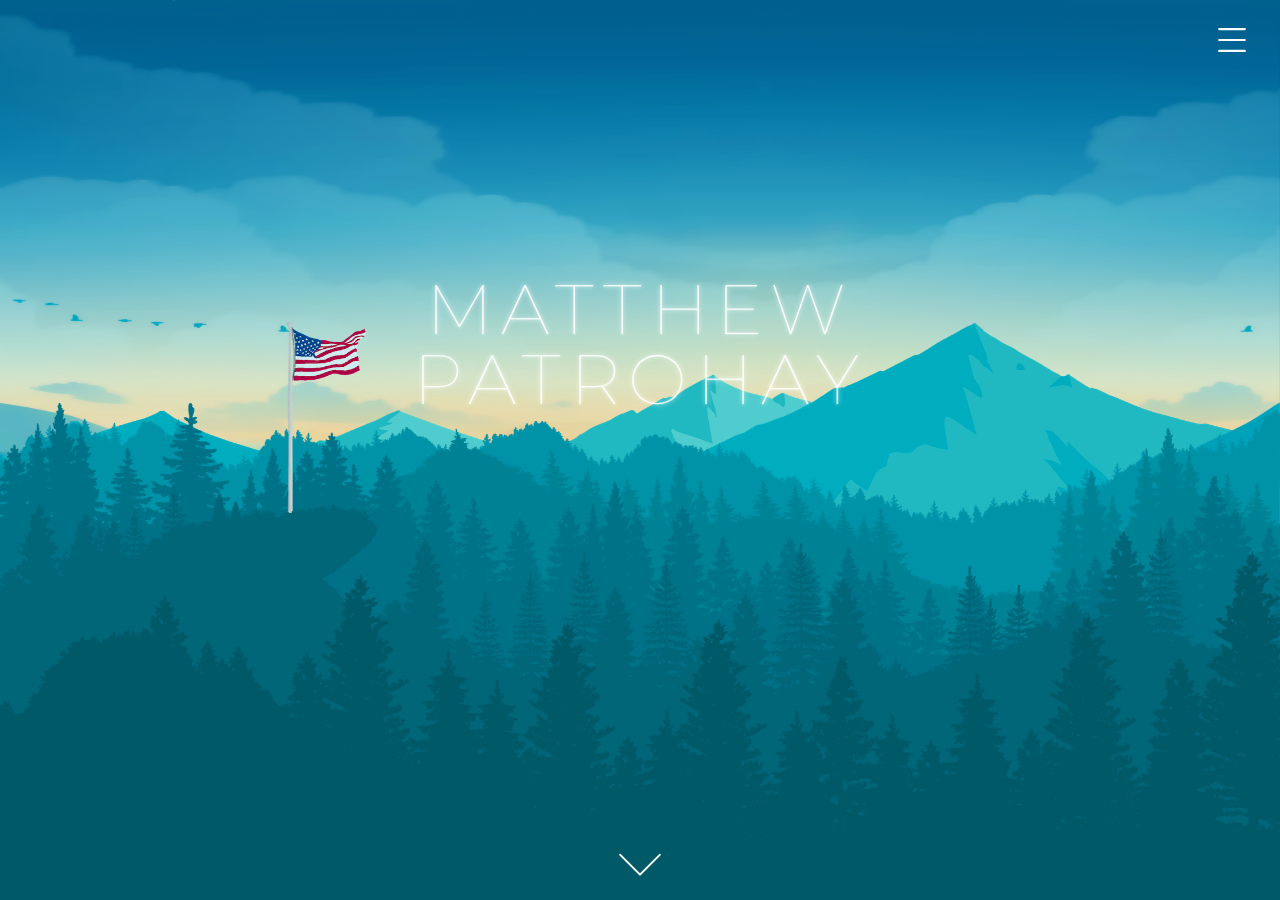
<file: Midday.html>
<!DOCTYPE html>
<html lang="en">

<head>
    <meta charset="UTF-8">
    <meta http-equiv="X-UA-Compatible" content="IE=edge">
    <meta name="viewport" content="width=device-width, initial-scale=1.0">

    <!-- Favicon -->
    <link rel="icon" type="image/png" sizes="32x32" href="./styles/assets/images/portrait_favicon.png">

    <!-- Fonts -->
    <link rel="preconnect" href="https://fonts.googleapis.com">
    <link rel="preconnect" href="https://fonts.googleapis.com">
    <link rel="preconnect" href="https://fonts.gstatic.com" crossorigin>
    <link href="https://fonts.googleapis.com/css2?family=Montserrat:ital,wght@0,100;0,200;0,300;0,400;0,500;0,600;0,700;0,800;0,900;1,100;1,200;1,300;1,400;1,500;1,600;1,700;1,800;1,900&family=Roboto:ital,wght@0,300;0,400;0,500;0,700;0,900;1,300;1,400;1,500;1,700;1,900&family=Roboto:ital,wght@0,100;0,300;0,400;0,500;0,700;0,900;1,100;1,300;1,400;1,500;1,700;1,900&display=swap" rel="stylesheet">
        <!-- Montserrat: 100, 200, 300, 400, 500, 600, 700, 800, 900 -->
        <!-- Roboto: 300, 400, 500,700, 900 -->
    
    <!-- CSS -->
    <link rel="stylesheet" href="styles/style_midday.css"> <!-- My Stylesheet -->
    <link rel="stylesheet" href="styles/aos.css"> <!-- Animation on Scroll Stylesheet (By michalsnik) -->
    
    <!-- Javascript -->
    <script src="https://ajax.googleapis.com/ajax/libs/jquery/3.5.1/jquery.min.js"></script>
    <script src="js/aos.js"></script> <!-- Animation on Scroll JS (By michalsnik) -->
    <script src="js/index.js" defer></script> <!-- My JS -->

    <!-- Page Title -->
    <title>Matthew Patrohay</title>

</head>

<main>
<body>
    <!-- Loading Screen -->
    <div class="loader-wrapper">
        <span class="loader"><span class="loader-inner"></span></span>
    </div>

    <!-- Navigation Toggle Button -->
    <svg class="ham hamRotate ham8 nav_icon" aria-controls="primary-navigation" viewBox="0 0 100 100" width="80" onclick="this.classList.toggle('active')">
        <path
              class="line top"
              d="m 30,33 h 40 c 3.722839,0 7.5,3.126468 7.5,8.578427 0,5.451959 -2.727029,8.421573 -7.5,8.421573 h -20" />
        <path
              class="line middle"
              d="m 30,50 h 40" />
        <path
              class="line bottom"
              d="m 70,67 h -40 c 0,0 -7.5,-0.802118 -7.5,-8.365747 0,-7.563629 7.5,-8.634253 7.5,-8.634253 h 20" />
    </svg>

    <!-- Navigation Menu Options -->
    <nav>
        <ul id="primary-navigation" data-visible="false" class="primary-navigation flex menu-selector" style="--gap: 0rem">

            <!--Navigation Clock Icon for Time setting-->
            <!--
            <svg xmlns="http://www.w3.org/2000/svg" viewBox="0 0 512 512" class= "nav_icon nav_clock" id="nav_clock_button">
                <path d="M232 120C232 106.7 242.7 96 256 96C269.3 96 280 106.7 280 120V243.2L365.3 300C376.3 307.4 379.3 322.3 371.1 333.3C364.6 344.3 349.7 347.3 338.7 339.1L242.7 275.1C236 271.5 232 264 232 255.1L232 120zM256 0C397.4 0 512 114.6 512 256C512 397.4 397.4 512 256 512C114.6 512 0 397.4 0 256C0 114.6 114.6 0 256 0zM48 256C48 370.9 141.1 464 256 464C370.9 464 464 370.9 464 256C464 141.1 370.9 48 256 48C141.1 48 48 141.1 48 256z"/>
            </svg>
            -->


            <!-- Time Selection In the Menu -->
            <li class="possiblehover main_indicators">
                <a class="roboto font_weight_small uppercase text_white  fs-500" href="Morning.html">Morning</a>
            </li>

            <li class="possiblehover main_indicators">
                <a class="roboto font_weight_small uppercase text_white fs-500" href="Midday.html">Midday</a>
            </li>
            
            <li class="possiblehover main_indicators">
                <a class="roboto font_weight_small uppercase text_white fs-500" href="Evening.html">Evening</a>
            </li>
        
            <li class="possiblehover main_indicators">
                <a class="roboto font_weight_small uppercase text_white fs-500" href="Night.html">Night</a>
            </li>

            <!-- Time Selection In the Menu -->
            <!--
            <div class="time-selectors" id="nav_clock_selectors" style="display: none">
                <a class="btn" href="#">
                    <svg stroke-miterlimit="10" class="svg-time-icon" viewBox="0 0 180 180">
                        <defs/>
                        <g id="Layer-1">
                        <path d="M88.1612 10.6691C87.6215 11.3887 87.3516 21.3287 87.3516 40.4892C87.3516 50.0694 87.3516 59.6496 87.3516 69.2298C83.1687 65.4067 78.9858 61.5836 74.8029 57.7605C66.4371 50.1143 61.8044 46.2913 60.9048 46.2913C60.0053 46.2913 59.4206 46.3812 59.1507 46.5611C58.8808 46.741 58.656 47.1458 58.4761 47.7755C58.2961 48.4052 58.656 49.3047 59.5555 50.4742C60.4551 51.6436 65.2227 56.1863 73.8584 64.1024C82.494 72.0184 87.1717 76.2463 87.8913 76.786C88.611 77.3257 89.2856 77.5956 89.9153 77.5956C90.545 77.5956 95.6725 73.2328 105.298 64.5071C114.923 55.7815 120.005 51.1038 120.545 50.4742C121.085 49.8445 121.4 49.3047 121.49 48.855C121.579 48.4052 121.535 47.9554 121.355 47.5056C121.175 47.0559 120.86 46.6961 120.41 46.4262C119.96 46.1563 119.376 46.0664 118.656 46.1563C117.936 46.2463 113.394 50.1143 105.028 57.7605C100.845 61.5836 96.662 65.4067 92.479 69.2298C92.479 59.6046 92.479 49.9794 92.479 40.3542C92.479 21.1038 92.2991 11.2088 91.9393 10.6691C91.5795 10.1293 90.9948 9.81449 90.1852 9.72454C89.3756 9.63458 88.7009 9.94943 88.1612 10.6691ZM55.9123 76.3812C54.563 77.1908 53.6185 78.1803 53.0787 79.3497C52.539 80.5191 51.3696 86.3212 49.5705 96.756C47.7714 107.191 41.6095 113.308 31.0847 115.107C20.56 116.906 14.7579 118.075 13.6784 118.615C12.599 119.155 11.7444 119.874 11.1147 120.774C10.485 121.674 10.0802 122.798 9.90034 124.147C9.72043 125.497 9.85536 126.756 10.3051 127.925C10.7549 129.095 13.7234 133.548 19.2107 141.284C24.6979 149.02 27.8913 152.888 28.7909 152.888C29.6904 152.888 30.2752 152.753 30.545 152.483C30.8149 152.213 30.9498 151.539 30.9498 150.459C30.9498 149.38 28.3861 145.242 23.2587 138.045C18.1312 130.849 15.4326 126.801 15.1627 125.901C14.8928 125.002 14.8479 124.372 15.0278 124.012C15.2077 123.653 15.6575 123.338 16.3771 123.068C17.0967 122.798 22.9438 121.674 33.9183 119.695C44.8928 117.716 50.56 116.501 50.9198 116.051C51.2796 115.602 52.4491 109.8 54.4281 98.6451C56.4071 87.4907 57.6665 81.6436 58.2062 81.1038C58.7459 80.5641 59.3756 80.3392 60.0952 80.4292C60.8149 80.5191 65.8074 83.8025 75.0728 90.2793C84.3381 96.756 89.4656 99.9044 90.4551 99.7245C91.4446 99.5446 96.3921 96.3062 105.298 90.0094C114.203 83.7125 119.106 80.5641 120.005 80.5641C120.905 80.5641 121.535 80.834 121.894 81.3737C122.254 81.9134 123.469 87.8055 125.538 99.0499C127.606 110.294 128.866 116.096 129.316 116.456C129.765 116.816 135.343 117.94 146.047 119.829C156.752 121.719 162.554 122.933 163.454 123.473C164.353 124.012 164.713 124.687 164.533 125.497C164.353 126.306 161.654 130.399 156.437 137.776C151.22 145.152 148.566 149.29 148.476 150.189C148.386 151.089 148.521 151.764 148.881 152.213C149.241 152.663 149.87 152.888 150.77 152.888C151.669 152.888 152.344 152.708 152.794 152.348C153.244 151.988 156.212 147.761 161.699 139.665C167.187 131.569 169.975 126.891 170.065 125.632C170.155 124.372 170.11 123.473 169.93 122.933C169.75 122.393 169.391 121.719 168.851 120.909C168.311 120.099 167.681 119.47 166.962 119.02C166.242 118.57 160.35 117.356 149.286 115.377C138.221 113.398 131.789 107.056 129.99 96.3512C128.191 85.6466 127.067 79.8445 126.617 78.9449C126.167 78.0454 125.403 77.2358 124.323 76.5161C123.244 75.7965 121.984 75.3917 120.545 75.3018C119.106 75.2118 117.936 75.3467 117.037 75.7065C116.137 76.0664 111.37 79.3047 102.734 85.4217C94.0982 91.5386 85.5075 91.5386 76.9618 85.4217C68.4161 79.3047 63.6934 76.0664 62.7939 75.7065C61.8943 75.3467 60.8599 75.1668 59.6904 75.1668C58.521 75.1668 57.2617 75.5716 55.9123 76.3812ZM83.5735 119.425C81.5945 119.785 79.3906 120.414 76.9618 121.314C74.533 122.213 72.3741 123.293 70.485 124.552C68.596 125.811 66.8868 127.161 65.3576 128.6C63.8284 130.039 62.2991 131.838 60.7699 133.997C59.2407 136.156 58.2062 137.82 57.6665 138.99C57.1267 140.159 56.497 142.093 55.7774 144.792C55.0578 147.491 54.6979 149.29 54.6979 150.189C54.6979 151.089 54.8329 151.719 55.1027 152.078C55.3726 152.438 55.9123 152.663 56.7219 152.753C57.5315 152.843 58.1612 152.708 58.611 152.348C59.0608 151.988 59.4656 150.909 59.8254 149.11C60.1852 147.311 60.7699 145.332 61.5795 143.173C62.3891 141.014 63.4686 138.945 64.8179 136.966C66.1672 134.987 67.2916 133.548 68.1912 132.648C69.0907 131.749 70.3051 130.759 71.8344 129.68C73.3636 128.6 74.9828 127.656 76.6919 126.846C78.4011 126.036 80.9648 125.317 84.3831 124.687C87.8014 124.057 90.2302 123.788 91.6695 123.877C93.1087 123.967 94.9528 124.282 97.2017 124.822C99.4506 125.362 102.014 126.441 104.893 128.06C107.771 129.68 109.885 131.119 111.235 132.378C112.584 133.638 113.888 135.212 115.148 137.101C116.407 138.99 117.442 141.014 118.251 143.173C119.061 145.332 119.556 147.131 119.735 148.57C119.915 150.009 120.14 150.999 120.41 151.539C120.68 152.078 121.31 152.438 122.299 152.618C123.289 152.798 123.963 152.753 124.323 152.483C124.683 152.213 124.908 151.539 124.998 150.459C125.088 149.38 125.043 148.345 124.863 147.356C124.683 146.366 124.098 144.522 123.109 141.823C122.119 139.125 120.77 136.561 119.061 134.132C117.352 131.704 115.822 129.859 114.473 128.6C113.124 127.341 111.46 126.036 109.481 124.687C107.502 123.338 105.747 122.348 104.218 121.719C102.689 121.089 100.485 120.459 97.6065 119.829C94.7279 119.2 92.1642 118.885 89.9153 118.885C87.6665 118.885 85.5525 119.065 83.5735 119.425ZM3.15371 163.683C2.61398 164.402 2.43407 165.077 2.61398 165.707C2.79389 166.336 3.06376 166.786 3.42358 167.056C3.7834 167.326 32.614 167.461 89.9153 167.461C147.217 167.461 176.137 167.146 176.677 166.516C177.217 165.886 177.397 165.212 177.217 164.492C177.037 163.773 176.767 163.278 176.407 163.008C176.047 162.738 147.217 162.603 89.9153 162.603C32.614 162.603 3.69344 162.963 3.15371 163.683Z"/>
                        </g>
                        </svg>
                </a>

                <a class="btn" href="#">
                    <i class="fab fa-twitter"></i>
                </a>

                <a class="btn" href="#">
                    <i class="fab fa-google"></i>
                </a>
                
                <a class="btn" href="#">
                    <i class="fab fa-instagram"></i>
                </a>
            </div>
             -->
    
        </ul>
    </nav>

    <!-- Parallax layers -->
    <div class="wrapper">
        <header>
            <img src="styles/assets/images/paralax_day/1_paralax.png" class="background_1">
            <img src="styles/assets/images/paralax_day/0_paralax.png" class="background_0">
            <img src="styles/assets/images/paralax_day/2_paralax.png" class="background_2">
            <img src="styles/assets/images/paralax_day/3_paralax.png" class="background_3">
            <img src="styles/assets/images/paralax_day/4_paralax.png" class="background_4">
            <img src="styles/assets/images/paralax_day/5_paralax.png" class="background_5">
            <img src="styles/assets/images/paralax_day/6_paralax.png" class="background_6">
            <img src="styles/assets/images/paralax_day/7_paralax.png" class="background_7">
            <img src="styles/assets/images/paralax_day/8_paralax.png" class="background_8">
            
            <!-- Scroll Down Arrow -->
            <div class="scroll-down"></div>

            <!-- Main page title, in paralax -->
            <div class="title_paralax">
            <h1 data-aos="fade-up-name_title" data-aos-easing="ease-out" data-aos-duration="3000" class="font_weight_thin montserrat title letter-spacing-0 uppercase">
                Matthew <br>
                Patrohay <br> 
            </h1>
            </div>

        </header>

        <div class="spacer layer1"></div>

        <section class="layer1 text_section_left">
            <h1 data-aos="fade-left" data-aos-anchor-placement="top-center" class="introduction-header montserrat">Good Afternoon,</h1>
            <h1 data-aos="fade-left" data-aos-anchor-placement="top-center" class="introduction-header montserrat">My Name is Matthew Patrohay, </h1>
            <p data-aos="fade-left" data-aos-anchor-placement="top-center" class="introduction-paragraph montserrat">I'm a driven computer engineering student with a passion for optimization and perfection. </p>
            <p data-aos="fade-left" data-aos-anchor-placement="top-center" class="introduction-paragraph montserrat">My experiences demonstrate my ability to manage projects, communicate expectations, problem solve, and produce quality results. </p>
            <p data-aos="fade-left" data-aos-anchor-placement="top-center" class="introduction-paragraph montserrat">I'm always excited for the oportunity to advance my knowledge and expand my 8+ years of experience.<sup data-tooltip="I, along with a friend, founded Polar Computers at age 13. I consider this my first notable step towards professional experience. At 13 I was 3D modeling/rendering, programming physics simulations, managing projects, and utilizing iterative design, optimization, and rapid prototyping.">*</sup> </p>
            <p data-aos="fade-left" data-aos-anchor-placement="top-center" class="introduction-paragraph montserrat" id="trigger-hamburger">Feel free to look around my website using the menu in the top right; For now its just a work in progress.</p>
            <h1 data-aos="fade-left" data-aos-anchor-placement="top-center" class="introduction-header montserrat">Thanks, </h1>
            <div data-aos="fade-left" data-aos-anchor-placement="top-center">
            <svg height="100%" stroke-miterlimit="10" style="fill-rule:nonzero;clip-rule:evenodd;stroke-linecap:round;stroke-linejoin:round;" version="1.1" viewBox="0 0 896 414" width="100%" xml:space="preserve" xmlns="http://www.w3.org/2000/svg" xmlns:xlink="http://www.w3.org/1999/xlink">
                <defs/>
                <g id="Layer-1">
                <path d="M104.372 23.754C96.2861 29.498 91.8841 32.4311 91.1654 32.5533C90.4467 32.6755 88.9194 33.9587 86.5836 36.403C84.2479 38.8472 81.6426 41.1081 78.7678 43.1857C75.8929 45.2633 74.0064 46.9743 73.108 48.3186C72.2096 49.6629 70.7722 51.0072 68.7958 52.3516C66.8193 53.6959 65.8311 54.5514 65.8311 54.918C65.8311 55.2847 64.214 57.1178 60.9799 60.4175C57.7457 63.7173 55.4998 65.7949 54.242 66.6503C52.9843 67.5058 50.5587 70.0723 46.9652 74.3497C45.1684 76.4884 43.3717 78.6271 41.5749 80.7658C41.3952 80.4603 41.2156 80.1547 41.0359 79.8492C40.6765 79.2381 41.1257 78.1382 42.3835 76.5495C43.6412 74.9607 44.3599 73.6164 44.5396 72.5165C44.7192 71.4166 45.7075 69.5223 47.5042 66.8337C49.301 64.145 50.5587 61.823 51.2774 59.8676C51.9961 57.9122 52.9843 56.2623 54.242 54.918C55.4998 53.5737 56.2185 52.2294 56.3982 50.885C56.5778 49.5407 56.9372 48.7463 57.4762 48.5019C58.0152 48.2575 59.3628 46.0577 61.5189 41.9025C63.675 37.7473 65.2023 34.4476 66.1006 32.0033C66.999 29.5591 67.538 27.0538 67.7177 24.4873C67.8974 21.9209 67.2685 19.7822 65.8311 18.0712C64.3937 16.3602 61.7884 15.627 58.0152 15.8714C54.242 16.1158 49.1213 17.5824 42.653 20.271C36.1847 22.9597 32.9505 24.4873 32.9505 24.854C32.9505 25.2206 30.7944 26.8704 26.4822 29.8035C22.17 32.7366 19.8342 34.692 19.4748 35.6697C19.1155 36.6474 18.3069 37.5029 17.0492 38.2361C15.7915 38.9694 15.1626 39.5805 15.1626 40.0693C15.1626 40.5581 15.6118 41.047 16.5102 41.5358C17.4086 42.0247 18.2171 42.0858 18.9358 41.7192C19.6545 41.3525 20.6427 40.0693 21.9005 37.8695C23.1582 35.6697 26.4822 32.8588 31.8724 29.4369C37.2627 26.015 42.7428 23.2652 48.3128 21.1876C53.8827 19.11 57.2965 18.0712 58.5543 18.0712C59.812 18.0712 60.89 18.3156 61.7884 18.8045C62.6868 19.2933 63.136 20.9432 63.136 23.754C63.136 26.5649 62.5071 29.1314 61.2494 31.4534C59.9917 33.7754 59.4526 35.2419 59.6323 35.853C59.812 36.4641 59.3628 37.4418 58.2847 38.7861C57.2067 40.1304 55.2303 43.7968 52.3555 49.7851C49.4806 55.7735 45.3481 63.2895 39.9578 72.3332C34.5676 81.3768 31.6928 86.7541 31.3334 88.4651C30.9741 90.1761 30.435 91.5204 29.7163 92.4981C28.9976 93.4758 28.6383 94.6368 28.6383 95.9811C28.6383 97.3255 28.9078 98.242 29.4468 98.7309C29.9859 99.2197 31.0639 99.0975 32.681 98.3643C34.2981 97.631 35.6456 96.0422 36.7237 93.598C37.8017 91.1538 39.2391 88.6484 41.0359 86.082C42.8326 83.5155 47.6839 78.016 55.5896 69.5834C63.4953 61.1508 68.1669 56.4457 69.6043 55.468C71.0417 54.4903 73.1978 52.5349 76.0726 49.6018C78.9474 46.6687 82.1816 43.8579 85.7751 41.1692C89.3686 38.4806 91.5247 36.5863 92.2434 35.4864C92.9621 34.3865 93.7707 33.7143 94.669 33.4699C95.5674 33.2255 98.0829 31.6978 102.215 28.8869C104.282 27.4815 106.348 26.0761 108.414 24.6706C108.414 24.9151 108.414 25.1595 108.414 25.4039C108.414 25.8928 108.055 26.2594 107.336 26.5038C106.617 26.7482 105.809 27.6648 104.911 29.2536C104.012 30.8423 102.844 32.0644 101.407 32.9199C99.9695 33.7754 99.1609 34.6309 98.9812 35.4864C98.8016 36.3418 97.9032 37.4418 96.2861 38.7861C94.669 40.1304 93.7707 41.1081 93.591 41.7192C93.4113 42.3302 92.0637 43.9801 89.5483 46.6687C87.0328 49.3574 85.2361 51.6794 84.158 53.6348C83.08 55.5902 82.0917 56.8123 81.1934 57.3011C80.295 57.79 79.4865 58.8288 78.7678 60.4175C78.049 62.0063 75.8929 65.1838 72.2994 69.95C68.7059 74.7163 65.921 78.9326 63.9445 82.599C61.9681 86.2653 61.1596 88.8317 61.5189 90.2983C61.8783 91.7648 62.4173 92.4981 63.136 92.4981C63.8547 92.4981 64.8429 92.0704 66.1006 91.2149C67.3584 90.3594 68.6161 88.8317 69.8738 86.6319C71.1315 84.4321 72.9283 81.9879 75.2641 79.2992C77.5999 76.6106 79.3068 74.9607 80.3848 74.3497C81.4629 73.7386 82.1816 73.0053 82.5409 72.1499C82.9003 71.2944 84.0682 70.2556 86.0446 69.0335C88.021 67.8113 90.6263 65.7337 93.8605 62.8007C97.0947 59.8676 99.6101 57.9122 101.407 56.9345C103.204 55.9568 105.45 54.2459 108.145 51.8016C110.84 49.3574 115.871 45.6299 123.237 40.6193C130.604 35.6086 135.635 32.4311 138.33 31.0867C141.025 29.7424 142.912 29.0091 143.99 28.8869C144.529 28.8258 145.068 28.7647 145.607 28.7036C145.338 29.3147 145.068 29.9257 144.799 30.5368C144.259 31.7589 143.361 32.9199 142.103 34.0198C140.846 35.1197 138.869 37.564 136.174 41.3525C133.479 45.1411 131.323 47.7686 129.706 49.2352C128.089 50.7017 127.011 51.9849 126.472 53.0848C125.933 54.1847 124.585 55.7735 122.429 57.8511C120.273 59.9287 118.835 61.5786 118.117 62.8007C117.398 64.0228 116.589 64.9394 115.691 65.5504C114.793 66.1615 112.637 69.0335 109.223 74.1664C105.809 79.2992 103.473 83.21 102.215 85.8987C100.958 88.5873 99.8796 91.7648 98.9812 95.4312C98.0829 99.0975 97.993 101.603 98.7117 102.947C99.4304 104.292 100.329 104.841 101.407 104.597C102.485 104.353 103.204 102.397 103.563 98.7309C103.922 95.0645 105.27 90.726 107.606 85.7154C109.941 80.7047 114.254 74.2275 120.542 66.2837C126.831 58.3399 131.233 53.2071 133.748 50.885C136.264 48.563 138.51 45.8133 140.486 42.6357C142.463 39.4582 144.17 37.1973 145.607 35.853C147.044 34.5087 148.392 32.4311 149.65 29.6202C150.907 26.8093 151.267 25.0984 150.728 24.4873C150.189 23.8763 149.47 23.5707 148.572 23.5707C147.673 23.5707 143.99 25.2206 137.522 28.5203C131.053 31.82 124.585 35.7308 118.117 40.2526C111.648 44.7745 107.246 48.1353 104.911 50.3351C102.575 52.5349 99.1609 55.2235 94.669 58.401C90.1771 61.5786 85.9548 65.0616 82.0019 68.8501C78.049 72.6387 75.6234 74.7163 74.7251 75.0829C74.2759 75.2663 73.8267 75.4496 73.3775 75.6329C74.3657 73.983 75.3539 72.3332 76.3421 70.6833C78.3186 67.3836 80.9239 63.595 84.158 59.3176C87.3922 55.0402 89.728 52.2294 91.1654 50.885C92.6028 49.5407 93.9503 47.7686 95.2081 45.5688C96.4658 43.369 97.6337 41.9636 98.7117 41.3525C99.7898 40.7415 103.204 37.2584 108.953 30.9034C114.703 24.5484 118.117 20.3932 119.195 18.4378C119.734 17.4601 120.273 16.4825 120.812 15.5048C120.093 15.4437 119.374 15.3826 118.656 15.3214C117.218 15.1992 112.457 18.0101 104.372 23.754ZM505.677 25.5872C497.771 27.176 489.686 29.0703 481.421 31.2701C473.156 33.4699 463.094 36.5252 451.235 40.4359C439.377 44.3467 431.561 47.2187 427.787 49.0519C424.014 50.885 420.331 52.3516 416.737 53.4515C413.144 54.5514 410.179 55.7124 407.843 56.9345C405.508 58.1566 404.07 58.7677 403.531 58.7677C403.262 58.7677 402.992 58.7677 402.723 58.7677C403.082 57.24 403.441 55.7124 403.801 54.1847C404.519 51.1295 404.789 47.8297 404.609 44.2856C404.43 40.7415 403.98 37.8695 403.262 35.6697C402.543 33.4699 401.285 31.4534 399.489 29.6202C397.692 27.787 395.536 26.5038 393.02 25.7705C390.505 25.0373 386.642 24.7928 381.431 25.0373C376.221 25.2817 371.819 25.8928 368.225 26.8704C364.631 27.8481 362.386 28.7036 361.487 29.4369C360.589 30.1702 359.331 30.8423 357.714 31.4534C356.097 32.0644 354.57 32.981 353.132 34.2031C351.695 35.4253 350.347 36.9529 349.09 38.7861C347.832 40.6193 347.203 42.0858 347.203 43.1857C347.203 44.2856 347.562 45.0189 348.281 45.3855C349 45.7521 349.718 45.6299 350.437 45.0189C351.156 44.4078 351.515 43.6745 351.515 42.8191C351.515 41.9636 351.875 40.8637 352.593 39.5194C353.312 38.175 355.648 36.3418 359.601 34.0198C363.553 31.6978 367.686 30.1091 371.998 29.2536C376.31 28.3981 380.353 27.9704 384.126 27.9704C387.899 27.9704 390.684 28.2759 392.481 28.8869C394.278 29.498 395.805 30.5368 397.063 32.0033C398.321 33.4699 399.309 35.853 400.028 39.1527C400.746 42.4524 400.746 46.5465 400.028 51.435C399.309 56.3235 398.77 59.1343 398.41 59.8676C398.051 60.6009 397.243 61.3952 395.985 62.2507C394.727 63.1062 390.684 65.1227 383.857 68.3002C377.029 71.4777 369.483 75.7551 361.218 81.1324C352.953 86.5097 345.766 91.7037 339.657 96.7144C333.548 101.725 329.235 105.514 326.72 108.08C324.205 110.647 321.33 114.191 318.096 118.712C314.861 123.234 312.795 126.595 311.897 128.795C310.998 130.995 310.459 133.683 310.28 136.861C310.1 140.038 310.729 142.849 312.166 145.294C313.604 147.738 314.861 149.082 315.939 149.327C317.017 149.571 318.365 149.327 319.982 148.593C321.599 147.86 324.833 145.599 329.685 141.81C334.536 138.022 337.411 135.578 338.309 134.478C339.207 133.378 340.465 132.339 342.082 131.361C343.699 130.384 346.215 128.001 349.629 124.212C353.042 120.423 355.558 117.918 357.175 116.696C358.792 115.474 359.601 114.618 359.601 114.13C359.601 113.641 360.05 113.213 360.948 112.846C361.847 112.48 362.565 111.869 363.104 111.013C363.643 110.158 364.452 109.363 365.53 108.63C366.608 107.897 367.237 107.102 367.416 106.247C367.596 105.391 367.955 104.964 368.495 104.964C369.034 104.964 369.842 104.475 370.92 103.497C371.998 102.519 373.076 101.297 374.154 99.8308C375.232 98.3643 377.748 96.7755 381.701 95.0645C385.654 93.3536 391.223 91.276 398.41 88.8317C405.598 86.3875 409.64 84.8599 410.539 84.2488C411.437 83.6378 414.941 82.2934 421.05 80.2158C427.159 78.1382 431.381 76.6106 433.717 75.6329C436.053 74.6552 437.49 73.8608 438.029 73.2498C438.568 72.6387 439.197 72.3332 439.916 72.3332C440.634 72.3332 442.97 71.4777 446.923 69.7667C450.876 68.0558 454.11 66.8337 456.625 66.1004C459.141 65.3671 462.105 64.0839 465.519 62.2507C468.933 60.4175 471.628 59.2565 473.605 58.7677C475.581 58.2788 477.378 57.5456 478.995 56.5679C480.612 55.5902 481.87 55.0402 482.768 54.918C483.667 54.7958 486.362 53.757 490.854 51.8016C495.345 49.8462 500.646 47.1576 506.755 43.7357C512.864 40.3137 517.176 37.7473 519.691 36.0363C522.207 34.3254 524.363 32.4922 526.16 30.5368C527.957 28.5814 528.675 27.0538 528.316 25.9539C527.957 24.854 527.148 24.1207 525.89 23.754C524.633 23.3874 522.926 23.2041 520.77 23.2041C518.613 23.2041 513.582 23.9985 505.677 25.5872ZM522.387 26.1372C523.105 26.1372 523.824 26.1372 524.543 26.1372C524.543 26.2594 524.543 26.3816 524.543 26.5038C524.543 26.7482 523.285 27.9092 520.77 29.9868C518.254 32.0644 515.379 34.2031 512.145 36.403C508.911 38.6028 504.509 41.2303 498.939 44.2856C493.369 47.3409 489.057 49.3574 486.002 50.3351C482.948 51.3128 480.343 52.4127 478.186 53.6348C476.03 54.8569 474.503 55.5291 473.605 55.6513C472.706 55.7735 470.91 56.5679 468.214 58.0344C465.519 59.501 463.902 60.2342 463.363 60.2342C463.094 60.2342 462.824 60.2342 462.555 60.2342C462.555 60.3564 462.555 60.4786 462.555 60.6009C462.555 60.8453 458.602 62.434 450.696 65.3671C442.79 68.3002 438.568 70.0112 438.029 70.5C437.49 70.9888 436.053 71.5999 433.717 72.3332C431.381 73.0664 429.045 74.0441 426.709 75.2663C424.374 76.4884 417.007 79.2992 404.609 83.6989C392.212 88.0985 385.564 90.6038 384.665 91.2149C383.767 91.8259 382.958 92.0704 382.24 91.9481C381.88 91.887 381.521 91.8259 381.162 91.7648C383.587 88.954 386.013 86.1431 388.438 83.3322C393.29 77.7105 396.614 73.0664 398.41 69.4001C400.207 65.7337 402.094 63.2895 404.07 62.0674C406.047 60.8453 410.449 58.951 417.276 56.3846C424.104 53.8181 427.967 52.2294 428.865 51.6183C429.764 51.0072 431.65 50.274 434.525 49.4185C437.4 48.563 438.927 47.952 439.107 47.5853C439.287 47.2187 441.173 46.6076 444.767 45.7521C448.36 44.8967 453.661 43.2468 460.668 40.8026C467.675 38.3583 473.066 36.7696 476.839 36.0363C480.612 35.303 483.127 34.6309 484.385 34.0198C485.643 33.4088 487.979 32.7977 491.393 32.1867C494.806 31.5756 498.49 30.659 502.443 29.4369C506.395 28.2148 510.348 27.3593 514.301 26.8704C518.254 26.3816 520.949 26.1372 522.387 26.1372ZM750.125 31.0867C749.586 31.4534 748.957 31.5756 748.239 31.4534C747.52 31.3312 746.532 31.5145 745.274 32.0033C744.016 32.4922 742.399 32.6755 740.423 32.5533C738.446 32.4311 733.775 32.6755 726.408 33.2866C719.041 33.8976 705.476 35.3642 685.712 37.6862C665.947 40.0082 645.105 43.0024 623.185 46.6687C601.264 50.3351 584.285 52.9626 572.247 54.5514C560.208 56.1401 551.135 57.6067 545.026 58.951C538.917 60.2953 535.503 60.9675 534.784 60.9675C534.425 60.9675 534.066 60.9675 533.706 60.9675C533.706 60.7842 533.706 60.6009 533.706 60.4175C533.706 60.0509 534.964 58.951 537.479 57.1178C539.995 55.2847 541.522 53.8792 542.061 52.9015C542.6 51.9238 543.498 51.1906 544.756 50.7017C546.014 50.2129 548.44 48.0742 552.033 44.2856C555.627 40.497 557.244 38.2972 556.884 37.6862C556.525 37.0751 555.896 36.7085 554.998 36.5863C554.099 36.4641 548.619 40.497 538.557 48.6852C528.496 56.8734 521.758 61.1508 518.344 61.5174C514.93 61.8841 509.18 62.1285 501.095 62.2507C493.01 62.3729 488.697 62.5562 488.158 62.8007C487.619 63.0451 487.26 63.4728 487.08 64.0839C486.901 64.6949 486.991 65.0616 487.35 65.1838C487.709 65.306 493.01 65.2449 503.251 65.0005C508.372 64.8783 513.493 64.7561 518.613 64.6338C518.613 64.8172 518.613 65.0005 518.613 65.1838C518.613 65.5504 517.985 66.1004 516.727 66.8337C515.469 67.5669 514.571 68.3002 514.032 69.0335C513.493 69.7667 509.001 73.2498 500.556 79.4826C492.111 85.7154 486.451 89.4428 483.577 90.6649C480.702 91.887 478.905 92.437 478.186 92.3148C477.468 92.1926 477.108 91.3371 477.108 89.7483C477.108 88.1596 478.097 85.4709 480.073 81.6824C482.049 77.8938 483.487 75.5718 484.385 74.7163C485.284 73.8608 485.733 73.0053 485.733 72.1499C485.733 71.2944 485.104 70.8055 483.846 70.6833C482.588 70.5611 481.241 71.3555 479.803 73.0664C479.085 73.9219 478.366 74.7774 477.647 75.6329C476.929 75.2663 476.21 74.8996 475.491 74.533C474.054 73.7997 472.976 73.4331 472.257 73.4331C471.538 73.4331 468.574 74.8996 463.363 77.8327C458.153 80.7658 455.278 82.7212 454.739 83.6989C454.2 84.6766 453.571 85.3487 452.852 85.7154C452.133 86.082 451.415 87.4874 450.696 89.9317C449.977 92.3759 450.337 94.3924 451.774 95.9811C453.212 97.5699 454.469 98.3643 455.547 98.3643C456.625 98.3643 457.883 98.0587 459.32 97.4477C460.758 96.8366 463.094 95.309 466.328 92.8647C469.562 90.4205 471.449 89.2595 471.988 89.3817C472.527 89.5039 472.886 90.2372 473.066 91.5815C473.245 92.9258 473.874 94.0257 474.952 94.8812C476.03 95.7367 477.108 96.1644 478.186 96.1644C479.264 96.1644 481.421 95.309 484.655 93.598C487.889 91.887 489.775 91.0316 490.315 91.0316C490.854 91.0316 491.572 91.6426 492.471 92.8647C493.369 94.0868 495.076 94.5757 497.591 94.3313C500.107 94.0868 502.982 93.2314 506.216 91.7648C509.45 90.2983 513.223 88.0985 517.535 85.1654C521.848 82.2323 524.992 79.8492 526.968 78.016C528.945 76.1828 531.909 75.3274 535.862 75.4496C539.815 75.5718 542.6 75.4496 544.217 75.0829C545.834 74.7163 547.901 74.533 550.416 74.533C552.931 74.533 554.549 74.6552 555.267 74.8996C555.986 75.144 556.345 75.4496 556.345 75.8162C556.345 76.1828 555.716 76.7939 554.459 77.6494C553.201 78.5049 549.428 80.1547 543.139 82.599C536.85 85.0432 532.628 86.8764 530.472 88.0985C528.316 89.3206 527.058 90.1761 526.699 90.6649C526.339 91.1538 526.25 92.1315 526.429 93.598C526.609 95.0645 527.328 96.2867 528.585 97.2644C529.843 98.242 531.909 98.6698 534.784 98.5476C537.659 98.4254 540.354 97.9365 542.87 97.081C545.385 96.2256 547.901 95.1256 550.416 93.7813C552.931 92.437 554.549 91.8259 555.267 91.9481C555.986 92.0704 556.974 92.8647 558.232 94.3313C559.49 95.7978 561.017 96.5311 562.814 96.5311C564.61 96.5311 567.216 95.8589 570.629 94.5146C574.043 93.1703 578.625 90.7871 584.375 87.3652C590.124 83.9433 593.987 82.4767 595.964 82.9656C596.952 83.21 597.94 83.4544 598.928 83.6989C597.76 85.2265 596.593 86.7541 595.425 88.2818C593.089 91.3371 591.921 93.3536 591.921 94.3313C591.921 94.8201 591.921 95.309 591.921 95.7978C592.46 95.7978 592.999 95.7978 593.538 95.7978C594.616 95.7978 597.581 94.2702 602.432 91.2149C607.283 88.1596 610.787 86.1431 612.943 85.1654C615.099 84.1877 617.704 82.599 620.759 80.3991C623.813 78.1993 626.239 76.7328 628.036 75.9995C629.833 75.2663 631 74.8996 631.539 74.8996C631.809 74.8996 632.078 74.8996 632.348 74.8996C632.348 75.144 632.348 75.3885 632.348 75.6329C632.348 76.1217 631.18 77.2827 628.844 79.1159C626.509 80.9491 625.341 82.049 625.341 82.4156C625.341 82.7823 624.802 83.3322 623.724 84.0655C622.646 84.7988 621.028 86.3875 618.872 88.8317C616.716 91.276 615.369 92.9258 614.83 93.7813C614.291 94.6368 614.021 95.4923 614.021 96.3478C614.021 97.2032 614.291 97.8143 614.83 98.1809C615.369 98.5476 617.255 98.4865 620.489 97.9976C623.724 97.5088 626.419 96.7755 628.575 95.7978C630.731 94.8201 635.402 93.2314 642.59 91.0316C649.777 88.8317 655.616 87.4263 660.108 86.8153C664.6 86.2042 667.295 86.2653 668.193 86.9986C669.092 87.7318 669.541 88.954 669.541 90.6649C669.541 92.3759 669.361 93.4147 669.002 93.7813C668.642 94.148 665.139 95.4923 658.491 97.8143C651.843 100.136 646.902 102.092 643.668 103.68C640.433 105.269 638.008 106.247 636.391 106.614C634.774 106.98 633.606 107.469 632.887 108.08C632.168 108.691 630.641 109.424 628.305 110.28C625.97 111.135 621.478 113.335 614.83 116.879C608.182 120.423 604.139 122.44 602.702 122.929C601.264 123.418 598.389 125.129 594.077 128.062C589.765 130.995 586.441 133.5 584.105 135.578C581.769 137.655 579.973 139.611 578.715 141.444C577.457 143.277 577.188 144.621 577.906 145.477C578.625 146.332 579.344 146.76 580.062 146.76C580.781 146.76 584.824 145.538 592.191 143.094C599.557 140.649 604.947 138.694 608.361 137.228C611.775 135.761 613.931 134.6 614.83 133.745C615.728 132.889 617.076 132.278 618.872 131.911C620.669 131.545 621.927 130.995 622.646 130.261C623.364 129.528 624.173 129.1 625.071 128.978C625.97 128.856 627.137 128.245 628.575 127.145C630.012 126.045 631.45 125.312 632.887 124.945C634.324 124.579 635.762 123.723 637.199 122.379C638.637 121.035 639.715 120.362 640.433 120.362C641.152 120.362 642.32 119.812 643.937 118.712C645.554 117.613 646.812 116.94 647.71 116.696C648.609 116.452 649.058 116.024 649.058 115.413C649.058 114.802 651.394 113.091 656.065 110.28C660.737 107.469 664.959 104.292 668.732 100.747C672.505 97.2032 677.536 94.2091 683.825 91.7648C690.114 89.3206 703.5 85.6542 723.983 80.7658C744.466 75.8773 755.875 73.0053 758.211 72.1499C760.546 71.2944 764.32 70.5 769.53 69.7667C774.741 69.0335 779.682 67.9947 784.353 66.6503C789.025 65.306 795.493 63.7173 803.758 61.8841C812.024 60.0509 818.851 58.7066 824.241 57.8511C829.632 56.9956 832.596 56.3846 833.135 56.0179C833.674 55.6513 838.975 54.7347 849.037 53.2682C859.099 51.8016 866.016 50.5184 869.789 49.4185C873.562 48.3186 877.066 47.7075 880.3 47.5853C883.534 47.4631 885.241 47.1576 885.421 46.6687C885.511 46.4243 885.601 46.1799 885.69 45.9355C884.163 45.9355 882.636 45.9355 881.109 45.9355C878.054 45.9355 871.406 46.6687 861.165 48.1353C850.923 49.6018 844.814 50.6406 842.838 51.2517C840.861 51.8627 836.459 52.7182 829.632 53.8181C822.804 54.918 816.426 56.2012 810.496 57.6678C804.567 59.1343 799.716 60.1731 795.943 60.7842C792.169 61.3952 788.666 62.1896 785.432 63.1673C782.197 64.145 776.358 65.4282 767.913 67.017C759.468 68.6057 754.707 69.6445 753.629 70.1334C752.551 70.6222 742.489 73.1276 723.443 77.6494C704.398 82.1712 691.91 85.5931 685.981 87.9152C680.052 90.2372 676.638 91.3371 675.74 91.2149C674.841 91.0927 674.123 90.0539 673.584 88.0985C673.045 86.1431 672.236 84.7988 671.158 84.0655C670.08 83.3322 667.205 83.1489 662.533 83.5155C657.862 83.8822 651.483 85.2876 643.398 87.7318C639.355 88.954 635.313 90.1761 631.27 91.3982C631.629 90.9093 631.989 90.4205 632.348 89.9317C633.067 88.954 635.762 86.8764 640.433 83.6989C645.105 80.5214 647.351 78.6271 647.171 78.016C646.992 77.405 646.363 77.0383 645.285 76.9161C644.207 76.7939 641.871 77.7716 638.277 79.8492C634.684 81.9268 632.618 82.9656 632.078 82.9656C631.809 82.9656 631.539 82.9656 631.27 82.9656C632.348 81.6824 633.426 80.3991 634.504 79.1159C636.66 76.5495 637.738 74.8385 637.738 73.983C637.738 73.1276 637.379 72.3943 636.66 71.7832C635.942 71.1722 633.965 71.3555 630.731 72.3332C627.497 73.3109 623.544 75.3274 618.872 78.3827C614.201 81.4379 610.248 83.6989 607.014 85.1654C605.397 85.8987 603.78 86.6319 602.163 87.3652C602.971 86.2653 603.78 85.1654 604.588 84.0655C606.205 81.8657 608.631 79.8492 611.865 78.016C615.099 76.1828 616.986 74.8385 617.525 73.983C618.064 73.1276 619.681 71.7221 622.376 69.7667C625.071 67.8113 626.688 66.3448 627.227 65.3671C627.497 64.8783 627.766 64.3894 628.036 63.9006C627.587 64.2061 627.137 64.5116 626.688 64.8172C625.79 65.4282 625.161 65.7337 624.802 65.7337C624.622 65.7337 624.442 65.7337 624.263 65.7337C624.352 65.4893 624.442 65.2449 624.532 65.0005C624.712 64.5116 625.43 63.8395 626.688 62.984C627.317 62.5562 627.946 62.1285 628.575 61.7008C628.754 61.8841 628.934 62.0674 629.114 62.2507C629.294 62.434 629.473 62.6174 629.653 62.8007C630.551 62.0063 631.45 61.2119 632.348 60.4175C634.145 58.8288 635.942 56.9956 637.738 54.918C639.535 52.8404 640.523 51.5572 640.703 51.0684C640.883 50.5795 640.793 50.1518 640.433 49.7851C640.074 49.4185 639.535 49.2352 638.816 49.2352C638.098 49.2352 637.379 49.4796 636.66 49.9684C635.942 50.4573 630.102 55.4069 619.142 64.8172C608.182 74.2275 601.893 79.0548 600.276 79.2992C599.467 79.4215 598.659 79.5437 597.85 79.6659C597.94 79.2381 598.03 78.8104 598.12 78.3827C598.299 77.5272 599.198 76.5495 600.815 75.4496C602.432 74.3497 603.241 73.4942 603.241 72.8831C603.241 72.2721 602.881 71.7221 602.163 71.2333C601.444 70.7444 598.928 70.6222 594.616 70.8666C590.304 71.1111 586.171 71.05 582.219 70.6833C578.266 70.3167 572.336 73.372 564.431 79.8492C556.525 86.3264 550.236 90.5427 545.565 92.4981C540.893 94.4535 537.3 95.3701 534.784 95.2479C532.269 95.1256 530.921 94.5757 530.742 93.598C530.562 92.6203 530.742 91.887 531.281 91.3982C531.82 90.9093 536.401 88.8929 545.026 85.3487C553.65 81.8046 558.861 79.3603 560.657 78.016C562.454 76.6717 563.263 75.694 563.083 75.0829C562.903 74.4719 562.364 73.8608 561.466 73.2498C560.568 72.6387 558.771 71.9665 556.076 71.2333C553.381 70.5 550.775 70.5 548.26 71.2333C545.744 71.9665 541.612 72.3332 535.862 72.3332C530.113 72.3332 526.25 73.3109 524.273 75.2663C522.297 77.2216 519.242 79.6659 515.11 82.599C510.977 85.532 507.833 87.5485 505.677 88.6484C503.521 89.7483 501.454 90.4205 499.478 90.6649C498.49 90.7871 497.502 90.9093 496.513 91.0316C497.052 90.0539 497.591 89.0762 498.13 88.0985C499.208 86.1431 502.353 83.3933 507.563 79.8492C512.774 76.3051 517.086 73.1276 520.5 70.3167C523.914 67.5058 526.16 65.7949 527.238 65.1838C528.316 64.5727 530.292 64.145 533.167 63.9006C536.042 63.6561 540.174 62.9229 545.565 61.7008C550.955 60.4786 556.435 59.5621 562.005 58.951C567.575 58.3399 578.176 56.6901 593.808 54.0014C609.439 51.3128 620.22 49.6018 626.149 48.8685C632.078 48.1353 635.672 47.5242 636.93 47.0354C638.187 46.5465 640.254 46.241 643.129 46.1188C646.003 45.9966 649.777 45.4466 654.448 44.4689C659.12 43.4912 662.713 42.9413 665.229 42.8191C667.744 42.6969 669.81 42.3913 671.427 41.9025C673.045 41.4136 677.896 40.8026 685.981 40.0693C694.067 39.336 698.828 38.725 700.265 38.2361C701.703 37.7473 705.296 37.1362 711.046 36.403C716.795 35.6697 721.108 35.303 723.983 35.303C726.857 35.303 731.17 34.9364 736.919 34.2031C742.669 33.4699 746.532 33.1032 748.508 33.1032C750.485 33.1032 751.653 32.9199 752.012 32.5533C752.371 32.1867 752.281 31.7589 751.742 31.2701C751.473 31.0256 751.203 30.7812 750.934 30.5368C750.664 30.7201 750.395 30.9034 750.125 31.0867ZM209.482 41.9025C205.349 44.8356 202.295 47.5242 200.318 49.9684C198.342 52.4127 196.725 54.0625 195.467 54.918C194.209 55.7735 193.041 56.9956 191.963 58.5844C190.885 60.1731 189.538 60.9675 187.921 60.9675C186.304 60.9675 183.069 60.2953 178.218 58.951C173.367 57.6067 170.402 56.9956 169.324 57.1178C168.785 57.1789 168.246 57.24 167.707 57.3011C167.797 57.6067 167.887 57.9122 167.977 58.2177C168.156 58.8288 168.516 59.1343 169.055 59.1343C169.594 59.1343 169.953 59.3176 170.133 59.6843C170.312 60.0509 173.097 60.8453 178.488 62.0674C183.878 63.2895 186.753 64.145 187.112 64.6338C187.471 65.1227 186.753 66.1615 184.956 67.7502C183.159 69.339 181.362 71.3555 179.566 73.7997C177.769 76.2439 173.097 80.5214 165.551 86.6319C158.005 92.7425 153.603 95.7978 152.345 95.7978C151.716 95.7978 151.087 95.7978 150.458 95.7978C150.458 94.6368 150.458 93.4758 150.458 92.3148C150.458 89.9928 150.728 88.1596 151.267 86.8153C151.806 85.4709 152.974 84.1266 154.77 82.7823C156.567 81.4379 158.184 79.6659 159.622 77.4661C161.059 75.2663 161.868 73.6775 162.047 72.6998C162.227 71.7221 161.868 70.9888 160.969 70.5C160.071 70.0112 159.083 70.0112 158.005 70.5C156.927 70.9888 154.77 73.4331 151.536 77.8327C148.302 82.2323 144.709 85.532 140.756 87.7318C136.803 89.9317 133.748 91.3371 131.592 91.9481C130.514 92.2537 129.436 92.5592 128.358 92.8647C128.268 92.4981 128.179 92.1315 128.089 91.7648C127.909 91.0316 127.999 90.4205 128.358 89.9317C128.718 89.4428 130.874 87.4874 134.827 84.0655C138.779 80.6436 142.103 78.1993 144.799 76.7328C147.494 75.2663 148.841 74.2886 148.841 73.7997C148.841 73.5553 148.841 73.3109 148.841 73.0664C148.122 73.0664 147.404 73.0664 146.685 73.0664C145.248 73.0664 142.822 74.2275 139.408 76.5495C135.994 78.8715 133.209 80.888 131.053 82.599C128.897 84.3099 127.1 86.0209 125.663 87.7318C124.226 89.4428 123.417 90.726 123.237 91.5815C123.058 92.437 123.327 93.2925 124.046 94.148C124.765 95.0034 126.292 95.4312 128.628 95.4312C130.963 95.4312 134.108 94.4535 138.061 92.4981C142.014 90.5427 144.259 89.565 144.799 89.565C145.338 89.565 145.787 90.9093 146.146 93.598C146.505 96.2867 147.134 97.9976 148.033 98.7309C148.931 99.4642 149.919 99.8308 150.997 99.8308C152.075 99.8308 153.962 99.0975 156.657 97.631C159.352 96.1644 161.149 94.8812 162.047 93.7813C162.946 92.6814 164.024 91.7648 165.282 91.0316C166.539 90.2983 167.258 89.6261 167.438 89.0151C167.617 88.404 168.246 87.8541 169.324 87.3652C169.863 87.1208 170.402 86.8764 170.941 86.6319C170.672 87.9763 170.402 89.3206 170.133 90.6649C169.594 93.3536 170.043 95.1868 171.48 96.1644C172.918 97.1421 174.445 97.5699 176.062 97.4477C177.679 97.3255 179.745 96.5311 182.261 95.0645C184.776 93.598 187.022 91.7648 188.999 89.565C190.975 87.3652 193.401 85.2876 196.276 83.3322C197.713 82.3545 199.15 81.3768 200.588 80.3991C199.959 82.2934 199.33 84.1877 198.701 86.082C197.443 89.8705 196.904 92.1926 197.084 93.048C197.264 93.9035 198.072 94.4535 199.51 94.6979C200.947 94.9423 202.205 94.8812 203.283 94.5146C204.361 94.148 206.697 92.7425 210.29 90.2983C213.884 87.8541 216.309 86.5097 217.567 86.2653C218.196 86.1431 218.825 86.0209 219.454 85.8987C218.555 87.0597 217.657 88.2207 216.759 89.3817C214.962 91.7037 214.153 93.4758 214.333 94.6979C214.513 95.92 215.231 96.5311 216.489 96.5311C217.118 96.5311 217.747 96.5311 218.376 96.5311C218.376 96.3478 218.376 96.1644 218.376 95.9811C218.376 95.6145 219.633 94.6368 222.149 93.048C224.664 91.4593 226.371 90.115 227.27 89.0151C228.168 87.9152 230.055 86.3875 232.929 84.4321C235.804 82.4767 237.511 81.499 238.05 81.499C238.589 81.499 239.487 80.888 240.745 79.6659C242.003 78.4438 243.171 77.7105 244.249 77.4661C244.788 77.3439 245.327 77.2216 245.866 77.0994C244.878 78.6882 243.89 80.2769 242.901 81.8657C240.925 85.0432 239.937 87.4263 239.937 89.0151C239.937 90.6038 240.206 91.7037 240.745 92.3148C241.284 92.9258 242.183 93.2925 243.44 93.4147C244.698 93.5369 245.866 93.4758 246.944 93.2314C248.022 92.9869 249.19 93.5369 250.448 94.8812C251.705 96.2256 252.783 96.8977 253.682 96.8977C254.58 96.8977 256.557 96.1644 259.611 94.6979C262.666 93.2314 265.9 91.3371 269.314 89.0151C272.727 86.693 274.884 85.4709 275.782 85.3487C276.231 85.2876 276.68 85.2265 277.13 85.1654C277.219 86.2653 277.309 87.3652 277.399 88.4651C277.579 90.6649 278.028 92.1315 278.747 92.8647C279.465 93.598 280.274 93.9646 281.172 93.9646C282.071 93.9646 285.844 92.3148 292.492 89.0151C295.816 87.3652 299.14 85.7154 302.464 84.0655C301.386 86.0209 300.308 87.9763 299.23 89.9317C297.073 93.8424 296.175 96.2256 296.534 97.081C296.894 97.9365 297.343 98.4254 297.882 98.5476C298.421 98.6698 299.23 98.5476 300.308 98.1809C301.386 97.8143 303.811 96.1033 307.585 93.048C311.358 89.9928 313.873 88.1596 315.131 87.5485C316.389 86.9375 317.107 86.3875 317.287 85.8987C317.467 85.4098 318.724 84.2488 321.06 82.4156C323.396 80.5825 325.462 80.0936 327.259 80.9491C329.056 81.8046 330.313 82.1101 331.032 81.8657C331.751 81.6213 331.841 80.7047 331.302 79.1159C330.763 77.5272 329.954 76.4273 328.876 75.8162C327.798 75.2051 326.63 74.8996 325.372 74.8996C324.115 74.8996 322.498 75.9995 320.521 78.1993C318.545 80.3991 315.85 82.8434 312.436 85.532C309.022 88.2207 306.866 89.7483 305.967 90.115C305.518 90.2983 305.069 90.4816 304.62 90.6649C304.62 90.3594 304.62 90.0539 304.62 89.7483C304.62 89.1373 306.237 86.3875 309.471 81.499C312.705 76.6106 314.322 73.7386 314.322 72.8831C314.322 72.0276 313.963 71.3555 313.244 70.8666C312.526 70.3778 311.717 70.3167 310.819 70.6833C309.92 71.05 308.932 71.9054 307.854 73.2498C306.776 74.5941 304.35 76.7939 300.577 79.8492C296.804 82.9045 294.109 84.7377 292.492 85.3487C290.875 85.9598 289.258 86.8153 287.641 87.9152C286.023 89.0151 284.766 89.6261 283.867 89.7483C283.418 89.8094 282.969 89.8705 282.52 89.9317C282.43 89.0762 282.34 88.2207 282.25 87.3652C282.071 85.6542 283.238 82.7823 285.754 78.7493C288.269 74.7163 289.527 72.5165 289.527 72.1499C289.527 71.7832 288.988 71.3555 287.91 70.8666C287.371 70.6222 286.832 70.3778 286.293 70.1334C284.406 72.0276 282.52 73.9219 280.633 75.8162C276.86 79.6048 272.907 82.8434 268.775 85.532C264.642 88.2207 261.318 90.0539 258.803 91.0316C257.545 91.5204 256.287 92.0093 255.029 92.4981C255.029 92.0093 255.029 91.5204 255.029 91.0316C255.029 90.0539 256.107 88.8317 258.264 87.3652C260.42 85.8987 263.115 83.6378 266.349 80.5825C269.583 77.5272 271.2 75.5718 271.2 74.7163C271.2 73.8608 270.661 73.1887 269.583 72.6998C268.505 72.211 267.247 72.211 265.81 72.6998C264.373 73.1887 262.576 74.2275 260.42 75.8162C258.264 77.405 256.736 78.566 255.838 79.2992C254.94 80.0325 253.862 81.6213 252.604 84.0655C251.346 86.5097 249.819 88.1596 248.022 89.0151C246.225 89.8705 245.147 90.1761 244.788 89.9317C244.429 89.6872 244.339 89.0762 244.518 88.0985C244.698 87.1208 245.776 85.1654 247.753 82.2323C249.729 79.2992 250.897 77.0994 251.256 75.6329C251.616 74.1664 251.256 73.1887 250.178 72.6998C249.1 72.211 248.022 72.0888 246.944 72.3332C245.866 72.5776 242.632 74.4719 237.242 78.016C234.546 79.7881 231.851 81.5602 229.156 83.3322C228.976 83.21 228.797 83.0878 228.617 82.9656C228.258 82.7212 228.527 81.9268 229.426 80.5825C230.324 79.2381 232.031 77.4661 234.546 75.2663C237.062 73.0664 239.308 70.8055 241.284 68.4835C243.261 66.1615 245.147 64.3894 246.944 63.1673C248.741 61.9452 253.323 60.662 260.689 59.3176C268.056 57.9733 272.278 56.9956 273.356 56.3846C273.895 56.079 274.434 55.7735 274.973 55.468C271.38 55.9568 267.786 56.4457 264.193 56.9345C257.006 57.9122 253.323 58.2177 253.143 57.8511C252.963 57.4845 253.233 56.8123 253.951 55.8346C254.67 54.8569 256.197 53.3293 258.533 51.2517C260.869 49.1741 261.947 47.7075 261.767 46.852C261.588 45.9966 261.049 45.5077 260.15 45.3855C259.252 45.2633 256.826 47.2798 252.873 51.435C248.92 55.5902 246.315 57.9733 245.057 58.5844C243.8 59.1954 241.913 59.5621 239.398 59.6843C236.882 59.8065 235.355 60.0509 234.816 60.4175C234.277 60.7842 233.019 60.9064 231.043 60.7842C230.055 60.7231 229.066 60.662 228.078 60.6009C228.168 60.2953 228.258 59.9898 228.348 59.6843C228.527 59.0732 230.504 57.3011 234.277 54.3681C238.05 51.435 239.757 49.5407 239.398 48.6852C239.038 47.8297 238.32 47.402 237.242 47.402C236.164 47.402 234.097 48.8074 231.043 51.6183C227.988 54.4292 225.024 56.8123 222.149 58.7677C219.274 60.7231 215.141 61.7008 209.751 61.7008C204.361 61.7008 201.396 61.273 200.857 60.4175C200.588 59.9898 200.318 59.5621 200.049 59.1343C200.498 59.0121 200.947 58.8899 201.396 58.7677C202.295 58.5233 203.642 57.7289 205.439 56.3846C207.236 55.0402 210.021 52.4738 213.794 48.6852C217.567 44.8967 219.544 42.208 219.723 40.6193C219.903 39.0305 219.274 38.1139 217.837 37.8695C216.399 37.6251 213.614 38.9694 209.482 41.9025ZM213.794 43.5523C214.692 43.6745 215.141 44.0412 215.141 44.6522C215.141 45.2633 214.513 45.8133 213.255 46.3021C211.997 46.7909 211.009 47.402 210.29 48.1353C209.572 48.8685 209.302 49.4185 209.482 49.7851C209.661 50.1518 209.302 50.4573 208.404 50.7017C207.505 50.9461 206.697 51.4961 205.978 52.3516C205.259 53.2071 204.361 53.8792 203.283 54.3681C202.205 54.8569 201.217 55.7124 200.318 56.9345C199.42 58.1566 198.791 58.7677 198.432 58.7677C198.252 58.7677 198.072 58.7677 197.893 58.7677C198.072 58.1566 198.252 57.5456 198.432 56.9345C198.791 55.7124 199.24 55.0402 199.779 54.918C200.318 54.7958 201.306 53.757 202.744 51.8016C204.181 49.8462 205.259 48.8074 205.978 48.6852C206.697 48.563 207.146 48.1353 207.326 47.402C207.505 46.6687 207.865 46.3021 208.404 46.3021C208.943 46.3021 209.302 46.0577 209.482 45.5688C209.661 45.08 210.2 44.5911 211.099 44.1023C211.997 43.6134 212.896 43.4301 213.794 43.5523ZM240.206 62.8007C240.476 62.8007 240.745 62.8007 241.015 62.8007C240.925 63.0451 240.835 63.2895 240.745 63.5339C240.566 64.0228 240.116 64.4505 239.398 64.8172C238.679 65.1838 237.96 65.9171 237.242 67.017C236.523 68.1169 234.906 69.8278 232.39 72.1499C229.875 74.4719 227.449 76.3662 225.113 77.8327C222.778 79.2992 221.25 80.0936 220.532 80.2158C219.813 80.338 218.825 80.9491 217.567 82.049C216.309 83.1489 214.692 84.1266 212.716 84.9821C210.739 85.8376 209.302 86.693 208.404 87.5485C207.505 88.404 206.248 88.954 204.63 89.1984C203.822 89.3206 203.013 89.4428 202.205 89.565C202.295 88.8317 202.385 88.0985 202.474 87.3652C202.654 85.8987 203.552 84.0044 205.169 81.6824C206.787 79.3603 208.853 76.9772 211.368 74.533C213.884 72.0888 216.13 70.1945 218.106 68.8501C220.083 67.5058 221.161 66.5892 221.34 66.1004C221.52 65.6115 222.328 65.1227 223.766 64.6338C225.203 64.145 227.898 63.8395 231.851 63.7173C235.804 63.595 238.05 63.4117 238.589 63.1673C239.128 62.9229 239.667 62.8007 240.206 62.8007ZM204.361 64.6338C209.751 64.6338 212.536 64.8783 212.716 65.3671C212.896 65.856 212.536 66.2837 211.638 66.6503C210.739 67.017 209.841 67.7502 208.943 68.8501C208.044 69.95 206.697 71.05 204.9 72.1499C203.103 73.2498 201.935 74.2275 201.396 75.0829C200.857 75.9384 198.611 77.7105 194.658 80.3991C190.706 83.0878 188.01 85.2876 186.573 86.9986C185.136 88.7095 183.249 90.2983 180.913 91.7648C178.577 93.2314 176.96 94.0257 176.062 94.148C175.613 94.2091 175.164 94.2702 174.714 94.3313C174.625 93.7813 174.535 93.2314 174.445 92.6814C174.265 91.5815 174.894 89.3817 176.332 86.082C177.769 82.7823 179.296 80.1547 180.913 78.1993C182.53 76.2439 185.495 73.4942 189.807 69.95C194.119 66.4059 198.971 64.6338 204.361 64.6338ZM393.29 66.8337C393.559 66.8337 393.829 66.8337 394.098 66.8337C394.098 67.0781 394.098 67.3225 394.098 67.5669C394.098 68.0558 393.469 69.339 392.212 71.4166C390.954 73.4942 387.63 77.9549 382.24 84.7988C376.849 91.6426 371.998 95.8589 367.686 97.4477C363.374 99.0364 358.882 100.136 354.21 100.747C349.539 101.358 347.203 101.786 347.203 102.031C347.203 102.275 347.832 102.581 349.09 102.947C350.347 103.314 353.402 103.069 358.253 102.214C363.104 101.358 365.799 101.053 366.338 101.297C366.608 101.42 366.877 101.542 367.147 101.664C366.069 102.642 364.991 103.619 363.913 104.597C361.757 106.552 360.589 107.836 360.409 108.447C360.229 109.058 359.78 109.547 359.062 109.913C358.343 110.28 357.355 111.319 356.097 113.03C354.839 114.741 352.953 116.574 350.437 118.529C347.922 120.485 344.867 123.295 341.274 126.962C337.68 130.628 335.434 132.645 334.536 133.011C333.637 133.378 333.009 133.928 332.649 134.661C332.29 135.394 330.224 137.166 326.45 139.977C322.677 142.788 320.072 144.377 318.635 144.744C317.197 145.11 316.119 144.866 315.4 144.01C314.682 143.155 314.143 141.872 313.783 140.161C313.424 138.45 313.424 136.128 313.783 133.195C314.143 130.261 315.221 127.267 317.017 124.212C318.814 121.157 320.252 119.201 321.33 118.346C322.408 117.49 323.126 116.635 323.486 115.779C323.845 114.924 324.384 114.313 325.103 113.946C325.822 113.58 326.361 112.969 326.72 112.113C327.079 111.258 327.708 110.708 328.607 110.463C329.505 110.219 329.864 109.852 329.685 109.363C329.505 108.874 329.774 108.508 330.493 108.263C331.212 108.019 331.661 107.469 331.841 106.614C332.02 105.758 332.47 105.269 333.188 105.147C333.907 105.025 334.266 104.78 334.266 104.414C334.266 104.047 334.895 103.558 336.153 102.947C337.411 102.336 338.219 101.725 338.579 101.114C338.938 100.503 340.196 99.4642 342.352 97.9976C344.508 96.5311 345.586 95.4923 345.586 94.8812C345.586 94.2702 346.394 93.6591 348.012 93.048C349.629 92.437 353.581 89.9317 359.87 85.532C366.159 81.1324 373.166 76.9161 380.892 72.8831C388.618 68.8501 392.751 66.8337 393.29 66.8337ZM579.254 73.7997C580.512 73.7997 581.23 73.9219 581.41 74.1664C581.5 74.2886 581.59 74.4108 581.68 74.533C580.512 74.7163 579.344 74.8996 578.176 75.0829C577.008 75.2663 575.84 75.4496 574.672 75.6329C575.121 75.3274 575.571 75.0218 576.02 74.7163C576.918 74.1052 577.996 73.7997 579.254 73.7997ZM476.3 76.3662C476.839 76.3662 477.198 76.5495 477.378 76.9161C477.558 77.2827 476.479 78.8715 474.144 81.6824C471.808 84.4932 468.933 87.1819 465.519 89.7483C462.105 92.3148 459.59 93.8424 457.973 94.3313C457.164 94.5757 456.356 94.8201 455.547 95.0645C455.457 94.148 455.368 93.2314 455.278 92.3148C455.098 90.4816 455.278 89.0762 455.817 88.0985C456.356 87.1208 458.242 85.4098 461.477 82.9656C464.711 80.5214 466.687 79.2381 467.406 79.1159C468.125 78.9937 468.753 78.6882 469.292 78.1993C469.832 77.7105 470.91 77.405 472.527 77.2827C474.144 77.1605 475.042 76.9772 475.222 76.7328C475.401 76.4884 475.761 76.3662 476.3 76.3662ZM589.765 76.5495C590.843 76.6717 591.472 77.0994 591.652 77.8327C591.831 78.566 589.585 80.4603 584.914 83.5155C580.242 86.5708 576.02 88.8929 572.247 90.4816C568.473 92.0704 565.778 92.8647 564.161 92.8647C562.544 92.8647 561.556 92.7425 561.197 92.4981C560.837 92.2537 560.568 91.5815 560.388 90.4816C560.208 89.3817 561.107 87.8541 563.083 85.8987C565.06 83.9433 567.485 82.2934 570.36 80.9491C573.235 79.6048 576.918 78.5049 581.41 77.6494C585.902 76.7939 588.687 76.4273 589.765 76.5495ZM664.151 98.7309C664.33 98.7309 664.51 98.7309 664.69 98.7309C664.69 98.9142 664.69 99.0975 664.69 99.2808C664.69 99.6475 663.073 101.175 659.838 103.864C656.604 106.552 652.562 109.302 647.71 112.113C642.859 114.924 638.996 117.368 636.121 119.446C633.246 121.523 626.419 125.129 615.638 130.261C604.858 135.394 596.772 138.755 591.382 140.344C588.687 141.138 585.992 141.933 583.297 142.727C583.297 142.483 583.297 142.238 583.297 141.994C583.297 141.505 584.195 140.161 585.992 137.961C587.788 135.761 589.855 133.806 592.191 132.095C594.526 130.384 596.413 129.284 597.85 128.795C599.288 128.306 600.186 127.695 600.545 126.962C600.905 126.229 601.803 125.74 603.241 125.495C604.678 125.251 605.756 124.701 606.475 123.845C607.193 122.99 607.912 122.623 608.631 122.745C609.35 122.868 610.158 122.501 611.056 121.646C611.955 120.79 613.033 120.24 614.291 119.996C615.548 119.751 616.537 119.324 617.255 118.712C617.974 118.101 621.208 116.574 626.958 114.13C632.707 111.685 636.391 109.974 638.008 108.997C639.625 108.019 642.5 106.858 646.632 105.514C650.765 104.169 654.628 102.703 658.221 101.114C661.815 99.5253 663.791 98.7309 664.151 98.7309Z" fill="#74c9cc" fill-rule="nonzero" opacity="1" stroke="none"/>
                </g>
            </svg>
            </div>
        </section>

        <div class="spacer layer1 thickspacer"></div>
        <div class="spacer layer1 thickspacer"></div>
        <div class="spacer layer1 thickspacer"></div>
        <div class="spacer layer1 thickspacer"></div>
        <div class="spacer layer1 thickspacer"></div>
        <div class="spacer layer1 thickspacer"></div>
        <div class="spacer layer1 thickspacer"></div>
        <div class="spacer layer1 thickspacer"></div>
    </div>
</body>
</main>
</html>
</file>
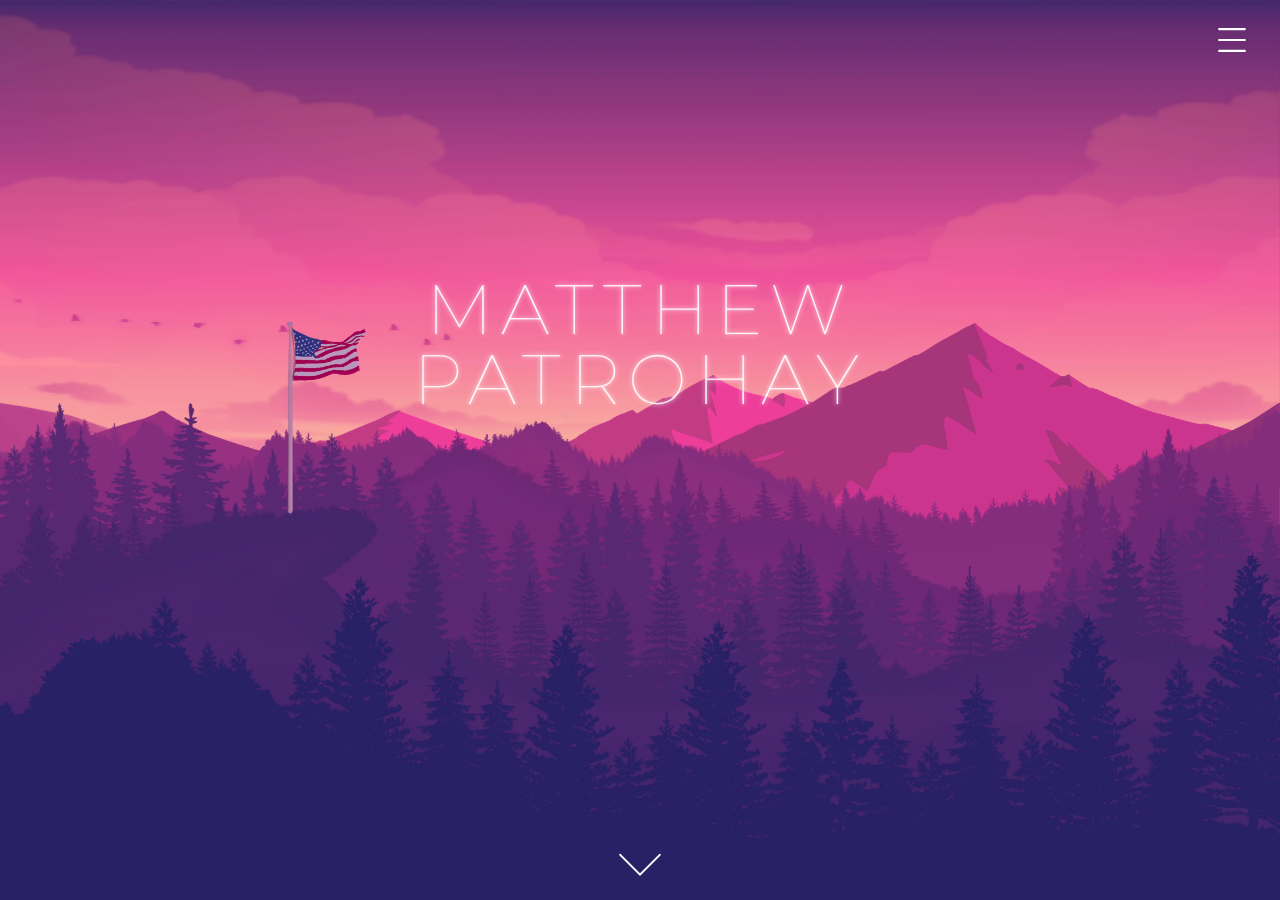
<file: Morning.html>
<!DOCTYPE html>
<html lang="en">

<head>
    <meta charset="UTF-8">
    <meta http-equiv="X-UA-Compatible" content="IE=edge">
    <meta name="viewport" content="width=device-width, initial-scale=1.0">

    <!-- Favicon -->
    <link rel="icon" type="image/png" sizes="32x32" href="./styles/assets/images/portrait_favicon.png">

    <!-- Fonts -->
    <link rel="preconnect" href="https://fonts.googleapis.com">
    <link rel="preconnect" href="https://fonts.googleapis.com">
    <link rel="preconnect" href="https://fonts.gstatic.com" crossorigin>
    <link href="https://fonts.googleapis.com/css2?family=Montserrat:ital,wght@0,100;0,200;0,300;0,400;0,500;0,600;0,700;0,800;0,900;1,100;1,200;1,300;1,400;1,500;1,600;1,700;1,800;1,900&family=Roboto:ital,wght@0,300;0,400;0,500;0,700;0,900;1,300;1,400;1,500;1,700;1,900&family=Roboto:ital,wght@0,100;0,300;0,400;0,500;0,700;0,900;1,100;1,300;1,400;1,500;1,700;1,900&display=swap" rel="stylesheet">
        <!-- Montserrat: 100, 200, 300, 400, 500, 600, 700, 800, 900 -->
        <!-- Roboto: 300, 400, 500,700, 900 -->
    
    <!-- CSS -->
    <link rel="stylesheet" href="styles/style_morning.css"> <!-- My Stylesheet -->
    <link rel="stylesheet" href="styles/aos.css"> <!-- Animation on Scroll Stylesheet (By michalsnik) -->
    
    <!-- Javascript -->
    <script src="https://ajax.googleapis.com/ajax/libs/jquery/3.5.1/jquery.min.js"></script>
    <script src="js/aos.js"></script> <!-- Animation on Scroll JS (By michalsnik) -->
    <script src="js/index.js" defer></script> <!-- My JS -->

    <!-- Page Title -->
    <title>Matthew Patrohay</title>

</head>

<main>
<body>
    <!-- Loading Screen -->
    <div class="loader-wrapper">
        <span class="loader"><span class="loader-inner"></span></span>
    </div>

    <!-- Navigation Toggle Button -->
    <svg class="ham hamRotate ham8 nav_icon" aria-controls="primary-navigation" viewBox="0 0 100 100" width="80" onclick="this.classList.toggle('active')">
        <path
              class="line top"
              d="m 30,33 h 40 c 3.722839,0 7.5,3.126468 7.5,8.578427 0,5.451959 -2.727029,8.421573 -7.5,8.421573 h -20" />
        <path
              class="line middle"
              d="m 30,50 h 40" />
        <path
              class="line bottom"
              d="m 70,67 h -40 c 0,0 -7.5,-0.802118 -7.5,-8.365747 0,-7.563629 7.5,-8.634253 7.5,-8.634253 h 20" />
    </svg>

    <!-- Navigation Menu Options -->
    <nav>
        <ul id="primary-navigation" data-visible="false" class="primary-navigation flex menu-selector" style="--gap: 0rem">

            <!--Navigation Clock Icon for Time setting-->
            <!--
            <svg xmlns="http://www.w3.org/2000/svg" viewBox="0 0 512 512" class= "nav_icon nav_clock" id="nav_clock_button">
                <path d="M232 120C232 106.7 242.7 96 256 96C269.3 96 280 106.7 280 120V243.2L365.3 300C376.3 307.4 379.3 322.3 371.1 333.3C364.6 344.3 349.7 347.3 338.7 339.1L242.7 275.1C236 271.5 232 264 232 255.1L232 120zM256 0C397.4 0 512 114.6 512 256C512 397.4 397.4 512 256 512C114.6 512 0 397.4 0 256C0 114.6 114.6 0 256 0zM48 256C48 370.9 141.1 464 256 464C370.9 464 464 370.9 464 256C464 141.1 370.9 48 256 48C141.1 48 48 141.1 48 256z"/>
            </svg>
            -->


            <!-- Time Selection In the Menu -->
            <li class="possiblehover main_indicators">
                <a class="roboto font_weight_small uppercase text_white  fs-500" href="Morning.html">Morning</a>
            </li>

            <li class="possiblehover main_indicators">
                <a class="roboto font_weight_small uppercase text_white fs-500" href="Midday.html">Midday</a>
            </li>
            
            <li class="possiblehover main_indicators">
                <a class="roboto font_weight_small uppercase text_white fs-500" href="Evening.html">Evening</a>
            </li>
        
            <li class="possiblehover main_indicators">
                <a class="roboto font_weight_small uppercase text_white fs-500" href="Night.html">Night</a>
            </li>

            <!-- Time Selection In the Menu -->
            <!--
            <div class="time-selectors" id="nav_clock_selectors" style="display: none">
                <a class="btn" href="#">
                    <svg stroke-miterlimit="10" class="svg-time-icon" viewBox="0 0 180 180">
                        <defs/>
                        <g id="Layer-1">
                        <path d="M88.1612 10.6691C87.6215 11.3887 87.3516 21.3287 87.3516 40.4892C87.3516 50.0694 87.3516 59.6496 87.3516 69.2298C83.1687 65.4067 78.9858 61.5836 74.8029 57.7605C66.4371 50.1143 61.8044 46.2913 60.9048 46.2913C60.0053 46.2913 59.4206 46.3812 59.1507 46.5611C58.8808 46.741 58.656 47.1458 58.4761 47.7755C58.2961 48.4052 58.656 49.3047 59.5555 50.4742C60.4551 51.6436 65.2227 56.1863 73.8584 64.1024C82.494 72.0184 87.1717 76.2463 87.8913 76.786C88.611 77.3257 89.2856 77.5956 89.9153 77.5956C90.545 77.5956 95.6725 73.2328 105.298 64.5071C114.923 55.7815 120.005 51.1038 120.545 50.4742C121.085 49.8445 121.4 49.3047 121.49 48.855C121.579 48.4052 121.535 47.9554 121.355 47.5056C121.175 47.0559 120.86 46.6961 120.41 46.4262C119.96 46.1563 119.376 46.0664 118.656 46.1563C117.936 46.2463 113.394 50.1143 105.028 57.7605C100.845 61.5836 96.662 65.4067 92.479 69.2298C92.479 59.6046 92.479 49.9794 92.479 40.3542C92.479 21.1038 92.2991 11.2088 91.9393 10.6691C91.5795 10.1293 90.9948 9.81449 90.1852 9.72454C89.3756 9.63458 88.7009 9.94943 88.1612 10.6691ZM55.9123 76.3812C54.563 77.1908 53.6185 78.1803 53.0787 79.3497C52.539 80.5191 51.3696 86.3212 49.5705 96.756C47.7714 107.191 41.6095 113.308 31.0847 115.107C20.56 116.906 14.7579 118.075 13.6784 118.615C12.599 119.155 11.7444 119.874 11.1147 120.774C10.485 121.674 10.0802 122.798 9.90034 124.147C9.72043 125.497 9.85536 126.756 10.3051 127.925C10.7549 129.095 13.7234 133.548 19.2107 141.284C24.6979 149.02 27.8913 152.888 28.7909 152.888C29.6904 152.888 30.2752 152.753 30.545 152.483C30.8149 152.213 30.9498 151.539 30.9498 150.459C30.9498 149.38 28.3861 145.242 23.2587 138.045C18.1312 130.849 15.4326 126.801 15.1627 125.901C14.8928 125.002 14.8479 124.372 15.0278 124.012C15.2077 123.653 15.6575 123.338 16.3771 123.068C17.0967 122.798 22.9438 121.674 33.9183 119.695C44.8928 117.716 50.56 116.501 50.9198 116.051C51.2796 115.602 52.4491 109.8 54.4281 98.6451C56.4071 87.4907 57.6665 81.6436 58.2062 81.1038C58.7459 80.5641 59.3756 80.3392 60.0952 80.4292C60.8149 80.5191 65.8074 83.8025 75.0728 90.2793C84.3381 96.756 89.4656 99.9044 90.4551 99.7245C91.4446 99.5446 96.3921 96.3062 105.298 90.0094C114.203 83.7125 119.106 80.5641 120.005 80.5641C120.905 80.5641 121.535 80.834 121.894 81.3737C122.254 81.9134 123.469 87.8055 125.538 99.0499C127.606 110.294 128.866 116.096 129.316 116.456C129.765 116.816 135.343 117.94 146.047 119.829C156.752 121.719 162.554 122.933 163.454 123.473C164.353 124.012 164.713 124.687 164.533 125.497C164.353 126.306 161.654 130.399 156.437 137.776C151.22 145.152 148.566 149.29 148.476 150.189C148.386 151.089 148.521 151.764 148.881 152.213C149.241 152.663 149.87 152.888 150.77 152.888C151.669 152.888 152.344 152.708 152.794 152.348C153.244 151.988 156.212 147.761 161.699 139.665C167.187 131.569 169.975 126.891 170.065 125.632C170.155 124.372 170.11 123.473 169.93 122.933C169.75 122.393 169.391 121.719 168.851 120.909C168.311 120.099 167.681 119.47 166.962 119.02C166.242 118.57 160.35 117.356 149.286 115.377C138.221 113.398 131.789 107.056 129.99 96.3512C128.191 85.6466 127.067 79.8445 126.617 78.9449C126.167 78.0454 125.403 77.2358 124.323 76.5161C123.244 75.7965 121.984 75.3917 120.545 75.3018C119.106 75.2118 117.936 75.3467 117.037 75.7065C116.137 76.0664 111.37 79.3047 102.734 85.4217C94.0982 91.5386 85.5075 91.5386 76.9618 85.4217C68.4161 79.3047 63.6934 76.0664 62.7939 75.7065C61.8943 75.3467 60.8599 75.1668 59.6904 75.1668C58.521 75.1668 57.2617 75.5716 55.9123 76.3812ZM83.5735 119.425C81.5945 119.785 79.3906 120.414 76.9618 121.314C74.533 122.213 72.3741 123.293 70.485 124.552C68.596 125.811 66.8868 127.161 65.3576 128.6C63.8284 130.039 62.2991 131.838 60.7699 133.997C59.2407 136.156 58.2062 137.82 57.6665 138.99C57.1267 140.159 56.497 142.093 55.7774 144.792C55.0578 147.491 54.6979 149.29 54.6979 150.189C54.6979 151.089 54.8329 151.719 55.1027 152.078C55.3726 152.438 55.9123 152.663 56.7219 152.753C57.5315 152.843 58.1612 152.708 58.611 152.348C59.0608 151.988 59.4656 150.909 59.8254 149.11C60.1852 147.311 60.7699 145.332 61.5795 143.173C62.3891 141.014 63.4686 138.945 64.8179 136.966C66.1672 134.987 67.2916 133.548 68.1912 132.648C69.0907 131.749 70.3051 130.759 71.8344 129.68C73.3636 128.6 74.9828 127.656 76.6919 126.846C78.4011 126.036 80.9648 125.317 84.3831 124.687C87.8014 124.057 90.2302 123.788 91.6695 123.877C93.1087 123.967 94.9528 124.282 97.2017 124.822C99.4506 125.362 102.014 126.441 104.893 128.06C107.771 129.68 109.885 131.119 111.235 132.378C112.584 133.638 113.888 135.212 115.148 137.101C116.407 138.99 117.442 141.014 118.251 143.173C119.061 145.332 119.556 147.131 119.735 148.57C119.915 150.009 120.14 150.999 120.41 151.539C120.68 152.078 121.31 152.438 122.299 152.618C123.289 152.798 123.963 152.753 124.323 152.483C124.683 152.213 124.908 151.539 124.998 150.459C125.088 149.38 125.043 148.345 124.863 147.356C124.683 146.366 124.098 144.522 123.109 141.823C122.119 139.125 120.77 136.561 119.061 134.132C117.352 131.704 115.822 129.859 114.473 128.6C113.124 127.341 111.46 126.036 109.481 124.687C107.502 123.338 105.747 122.348 104.218 121.719C102.689 121.089 100.485 120.459 97.6065 119.829C94.7279 119.2 92.1642 118.885 89.9153 118.885C87.6665 118.885 85.5525 119.065 83.5735 119.425ZM3.15371 163.683C2.61398 164.402 2.43407 165.077 2.61398 165.707C2.79389 166.336 3.06376 166.786 3.42358 167.056C3.7834 167.326 32.614 167.461 89.9153 167.461C147.217 167.461 176.137 167.146 176.677 166.516C177.217 165.886 177.397 165.212 177.217 164.492C177.037 163.773 176.767 163.278 176.407 163.008C176.047 162.738 147.217 162.603 89.9153 162.603C32.614 162.603 3.69344 162.963 3.15371 163.683Z"/>
                        </g>
                        </svg>
                </a>

                <a class="btn" href="#">
                    <i class="fab fa-twitter"></i>
                </a>

                <a class="btn" href="#">
                    <i class="fab fa-google"></i>
                </a>
                
                <a class="btn" href="#">
                    <i class="fab fa-instagram"></i>
                </a>
            </div>
             -->
    
        </ul>
    </nav>

    <!-- Parallax layers -->
    <div class="wrapper">
        <header>
            <img src="styles/assets/images/paralax_sunrise/1_paralax.png" class="background_1">
            <img src="styles/assets/images/paralax_sunrise/0_paralax.png" class="background_0">
            <img src="styles/assets/images/paralax_sunrise/2_paralax.png" class="background_2">
            <img src="styles/assets/images/paralax_sunrise/3_paralax.png" class="background_3">
            <img src="styles/assets/images/paralax_sunrise/4_paralax.png" class="background_4">
            <img src="styles/assets/images/paralax_sunrise/5_paralax.png" class="background_5">
            <img src="styles/assets/images/paralax_sunrise/6_paralax.png" class="background_6">
            <img src="styles/assets/images/paralax_sunrise/7_paralax.png" class="background_7">
            <img src="styles/assets/images/paralax_sunrise/8_paralax.png" class="background_8">
            
            <!-- Scroll Down Arrow -->
            <div class="scroll-down"></div>

            <!-- Main page title, in paralax -->
            <div class="title_paralax">
            <h1 data-aos="fade-up-name_title" data-aos-easing="ease-out" data-aos-duration="3000" class="font_weight_thin montserrat title letter-spacing-0 uppercase">
                Matthew <br>
                Patrohay <br> 
            </h1>
            </div>

        </header>

        <div class="spacer layer1"></div>

        <section class="layer1 text_section_left">
            <h1 data-aos="fade-left" data-aos-anchor-placement="top-center" class="introduction-header montserrat">Good Morning,</h1>
            <h1 data-aos="fade-left" data-aos-anchor-placement="top-center" class="introduction-header montserrat">My Name is Matthew Patrohay, </h1>
            <p data-aos="fade-left" data-aos-anchor-placement="top-center" class="introduction-paragraph montserrat">I'm a driven computer engineering student with a passion for optimization and perfection. </p>
            <p data-aos="fade-left" data-aos-anchor-placement="top-center" class="introduction-paragraph montserrat">My experiences demonstrate my ability to manage projects, communicate expectations, problem solve, and produce quality results. </p>
            <p data-aos="fade-left" data-aos-anchor-placement="top-center" class="introduction-paragraph montserrat">I'm always excited for the oportunity to advance my knowledge and expand my 8+ years of experience.<sup data-tooltip="I, along with a friend, founded Polar Computers at age 13. I consider this my first notable step towards professional experience. At 13 I was 3D modeling/rendering, programming physics simulations, managing projects, and utilizing iterative design, optimization, and rapid prototyping.">*</sup> </p>
            <p data-aos="fade-left" data-aos-anchor-placement="top-center" class="introduction-paragraph montserrat" id="trigger-hamburger">Feel free to look around my website using the menu in the top right; For now its just a work in progress.</p>
            <h1 data-aos="fade-left" data-aos-anchor-placement="top-center" class="introduction-header montserrat">Thanks, </h1>
            <div data-aos="fade-left" data-aos-anchor-placement="top-center">
            <svg height="100%" stroke-miterlimit="10" style="fill-rule:nonzero;clip-rule:evenodd;stroke-linecap:round;stroke-linejoin:round;" version="1.1" viewBox="0 0 896 414" width="100%" xml:space="preserve" xmlns="http://www.w3.org/2000/svg" xmlns:xlink="http://www.w3.org/1999/xlink">
                <defs/>
                <!-- Signature -->
                <g id="Layer-1">
                <path d="M104.372 23.754C96.2861 29.498 91.8841 32.4311 91.1654 32.5533C90.4467 32.6755 88.9194 33.9587 86.5836 36.403C84.2479 38.8472 81.6426 41.1081 78.7678 43.1857C75.8929 45.2633 74.0064 46.9743 73.108 48.3186C72.2096 49.6629 70.7722 51.0072 68.7958 52.3516C66.8193 53.6959 65.8311 54.5514 65.8311 54.918C65.8311 55.2847 64.214 57.1178 60.9799 60.4175C57.7457 63.7173 55.4998 65.7949 54.242 66.6503C52.9843 67.5058 50.5587 70.0723 46.9652 74.3497C45.1684 76.4884 43.3717 78.6271 41.5749 80.7658C41.3952 80.4603 41.2156 80.1547 41.0359 79.8492C40.6765 79.2381 41.1257 78.1382 42.3835 76.5495C43.6412 74.9607 44.3599 73.6164 44.5396 72.5165C44.7192 71.4166 45.7075 69.5223 47.5042 66.8337C49.301 64.145 50.5587 61.823 51.2774 59.8676C51.9961 57.9122 52.9843 56.2623 54.242 54.918C55.4998 53.5737 56.2185 52.2294 56.3982 50.885C56.5778 49.5407 56.9372 48.7463 57.4762 48.5019C58.0152 48.2575 59.3628 46.0577 61.5189 41.9025C63.675 37.7473 65.2023 34.4476 66.1006 32.0033C66.999 29.5591 67.538 27.0538 67.7177 24.4873C67.8974 21.9209 67.2685 19.7822 65.8311 18.0712C64.3937 16.3602 61.7884 15.627 58.0152 15.8714C54.242 16.1158 49.1213 17.5824 42.653 20.271C36.1847 22.9597 32.9505 24.4873 32.9505 24.854C32.9505 25.2206 30.7944 26.8704 26.4822 29.8035C22.17 32.7366 19.8342 34.692 19.4748 35.6697C19.1155 36.6474 18.3069 37.5029 17.0492 38.2361C15.7915 38.9694 15.1626 39.5805 15.1626 40.0693C15.1626 40.5581 15.6118 41.047 16.5102 41.5358C17.4086 42.0247 18.2171 42.0858 18.9358 41.7192C19.6545 41.3525 20.6427 40.0693 21.9005 37.8695C23.1582 35.6697 26.4822 32.8588 31.8724 29.4369C37.2627 26.015 42.7428 23.2652 48.3128 21.1876C53.8827 19.11 57.2965 18.0712 58.5543 18.0712C59.812 18.0712 60.89 18.3156 61.7884 18.8045C62.6868 19.2933 63.136 20.9432 63.136 23.754C63.136 26.5649 62.5071 29.1314 61.2494 31.4534C59.9917 33.7754 59.4526 35.2419 59.6323 35.853C59.812 36.4641 59.3628 37.4418 58.2847 38.7861C57.2067 40.1304 55.2303 43.7968 52.3555 49.7851C49.4806 55.7735 45.3481 63.2895 39.9578 72.3332C34.5676 81.3768 31.6928 86.7541 31.3334 88.4651C30.9741 90.1761 30.435 91.5204 29.7163 92.4981C28.9976 93.4758 28.6383 94.6368 28.6383 95.9811C28.6383 97.3255 28.9078 98.242 29.4468 98.7309C29.9859 99.2197 31.0639 99.0975 32.681 98.3643C34.2981 97.631 35.6456 96.0422 36.7237 93.598C37.8017 91.1538 39.2391 88.6484 41.0359 86.082C42.8326 83.5155 47.6839 78.016 55.5896 69.5834C63.4953 61.1508 68.1669 56.4457 69.6043 55.468C71.0417 54.4903 73.1978 52.5349 76.0726 49.6018C78.9474 46.6687 82.1816 43.8579 85.7751 41.1692C89.3686 38.4806 91.5247 36.5863 92.2434 35.4864C92.9621 34.3865 93.7707 33.7143 94.669 33.4699C95.5674 33.2255 98.0829 31.6978 102.215 28.8869C104.282 27.4815 106.348 26.0761 108.414 24.6706C108.414 24.9151 108.414 25.1595 108.414 25.4039C108.414 25.8928 108.055 26.2594 107.336 26.5038C106.617 26.7482 105.809 27.6648 104.911 29.2536C104.012 30.8423 102.844 32.0644 101.407 32.9199C99.9695 33.7754 99.1609 34.6309 98.9812 35.4864C98.8016 36.3418 97.9032 37.4418 96.2861 38.7861C94.669 40.1304 93.7707 41.1081 93.591 41.7192C93.4113 42.3302 92.0637 43.9801 89.5483 46.6687C87.0328 49.3574 85.2361 51.6794 84.158 53.6348C83.08 55.5902 82.0917 56.8123 81.1934 57.3011C80.295 57.79 79.4865 58.8288 78.7678 60.4175C78.049 62.0063 75.8929 65.1838 72.2994 69.95C68.7059 74.7163 65.921 78.9326 63.9445 82.599C61.9681 86.2653 61.1596 88.8317 61.5189 90.2983C61.8783 91.7648 62.4173 92.4981 63.136 92.4981C63.8547 92.4981 64.8429 92.0704 66.1006 91.2149C67.3584 90.3594 68.6161 88.8317 69.8738 86.6319C71.1315 84.4321 72.9283 81.9879 75.2641 79.2992C77.5999 76.6106 79.3068 74.9607 80.3848 74.3497C81.4629 73.7386 82.1816 73.0053 82.5409 72.1499C82.9003 71.2944 84.0682 70.2556 86.0446 69.0335C88.021 67.8113 90.6263 65.7337 93.8605 62.8007C97.0947 59.8676 99.6101 57.9122 101.407 56.9345C103.204 55.9568 105.45 54.2459 108.145 51.8016C110.84 49.3574 115.871 45.6299 123.237 40.6193C130.604 35.6086 135.635 32.4311 138.33 31.0867C141.025 29.7424 142.912 29.0091 143.99 28.8869C144.529 28.8258 145.068 28.7647 145.607 28.7036C145.338 29.3147 145.068 29.9257 144.799 30.5368C144.259 31.7589 143.361 32.9199 142.103 34.0198C140.846 35.1197 138.869 37.564 136.174 41.3525C133.479 45.1411 131.323 47.7686 129.706 49.2352C128.089 50.7017 127.011 51.9849 126.472 53.0848C125.933 54.1847 124.585 55.7735 122.429 57.8511C120.273 59.9287 118.835 61.5786 118.117 62.8007C117.398 64.0228 116.589 64.9394 115.691 65.5504C114.793 66.1615 112.637 69.0335 109.223 74.1664C105.809 79.2992 103.473 83.21 102.215 85.8987C100.958 88.5873 99.8796 91.7648 98.9812 95.4312C98.0829 99.0975 97.993 101.603 98.7117 102.947C99.4304 104.292 100.329 104.841 101.407 104.597C102.485 104.353 103.204 102.397 103.563 98.7309C103.922 95.0645 105.27 90.726 107.606 85.7154C109.941 80.7047 114.254 74.2275 120.542 66.2837C126.831 58.3399 131.233 53.2071 133.748 50.885C136.264 48.563 138.51 45.8133 140.486 42.6357C142.463 39.4582 144.17 37.1973 145.607 35.853C147.044 34.5087 148.392 32.4311 149.65 29.6202C150.907 26.8093 151.267 25.0984 150.728 24.4873C150.189 23.8763 149.47 23.5707 148.572 23.5707C147.673 23.5707 143.99 25.2206 137.522 28.5203C131.053 31.82 124.585 35.7308 118.117 40.2526C111.648 44.7745 107.246 48.1353 104.911 50.3351C102.575 52.5349 99.1609 55.2235 94.669 58.401C90.1771 61.5786 85.9548 65.0616 82.0019 68.8501C78.049 72.6387 75.6234 74.7163 74.7251 75.0829C74.2759 75.2663 73.8267 75.4496 73.3775 75.6329C74.3657 73.983 75.3539 72.3332 76.3421 70.6833C78.3186 67.3836 80.9239 63.595 84.158 59.3176C87.3922 55.0402 89.728 52.2294 91.1654 50.885C92.6028 49.5407 93.9503 47.7686 95.2081 45.5688C96.4658 43.369 97.6337 41.9636 98.7117 41.3525C99.7898 40.7415 103.204 37.2584 108.953 30.9034C114.703 24.5484 118.117 20.3932 119.195 18.4378C119.734 17.4601 120.273 16.4825 120.812 15.5048C120.093 15.4437 119.374 15.3826 118.656 15.3214C117.218 15.1992 112.457 18.0101 104.372 23.754ZM505.677 25.5872C497.771 27.176 489.686 29.0703 481.421 31.2701C473.156 33.4699 463.094 36.5252 451.235 40.4359C439.377 44.3467 431.561 47.2187 427.787 49.0519C424.014 50.885 420.331 52.3516 416.737 53.4515C413.144 54.5514 410.179 55.7124 407.843 56.9345C405.508 58.1566 404.07 58.7677 403.531 58.7677C403.262 58.7677 402.992 58.7677 402.723 58.7677C403.082 57.24 403.441 55.7124 403.801 54.1847C404.519 51.1295 404.789 47.8297 404.609 44.2856C404.43 40.7415 403.98 37.8695 403.262 35.6697C402.543 33.4699 401.285 31.4534 399.489 29.6202C397.692 27.787 395.536 26.5038 393.02 25.7705C390.505 25.0373 386.642 24.7928 381.431 25.0373C376.221 25.2817 371.819 25.8928 368.225 26.8704C364.631 27.8481 362.386 28.7036 361.487 29.4369C360.589 30.1702 359.331 30.8423 357.714 31.4534C356.097 32.0644 354.57 32.981 353.132 34.2031C351.695 35.4253 350.347 36.9529 349.09 38.7861C347.832 40.6193 347.203 42.0858 347.203 43.1857C347.203 44.2856 347.562 45.0189 348.281 45.3855C349 45.7521 349.718 45.6299 350.437 45.0189C351.156 44.4078 351.515 43.6745 351.515 42.8191C351.515 41.9636 351.875 40.8637 352.593 39.5194C353.312 38.175 355.648 36.3418 359.601 34.0198C363.553 31.6978 367.686 30.1091 371.998 29.2536C376.31 28.3981 380.353 27.9704 384.126 27.9704C387.899 27.9704 390.684 28.2759 392.481 28.8869C394.278 29.498 395.805 30.5368 397.063 32.0033C398.321 33.4699 399.309 35.853 400.028 39.1527C400.746 42.4524 400.746 46.5465 400.028 51.435C399.309 56.3235 398.77 59.1343 398.41 59.8676C398.051 60.6009 397.243 61.3952 395.985 62.2507C394.727 63.1062 390.684 65.1227 383.857 68.3002C377.029 71.4777 369.483 75.7551 361.218 81.1324C352.953 86.5097 345.766 91.7037 339.657 96.7144C333.548 101.725 329.235 105.514 326.72 108.08C324.205 110.647 321.33 114.191 318.096 118.712C314.861 123.234 312.795 126.595 311.897 128.795C310.998 130.995 310.459 133.683 310.28 136.861C310.1 140.038 310.729 142.849 312.166 145.294C313.604 147.738 314.861 149.082 315.939 149.327C317.017 149.571 318.365 149.327 319.982 148.593C321.599 147.86 324.833 145.599 329.685 141.81C334.536 138.022 337.411 135.578 338.309 134.478C339.207 133.378 340.465 132.339 342.082 131.361C343.699 130.384 346.215 128.001 349.629 124.212C353.042 120.423 355.558 117.918 357.175 116.696C358.792 115.474 359.601 114.618 359.601 114.13C359.601 113.641 360.05 113.213 360.948 112.846C361.847 112.48 362.565 111.869 363.104 111.013C363.643 110.158 364.452 109.363 365.53 108.63C366.608 107.897 367.237 107.102 367.416 106.247C367.596 105.391 367.955 104.964 368.495 104.964C369.034 104.964 369.842 104.475 370.92 103.497C371.998 102.519 373.076 101.297 374.154 99.8308C375.232 98.3643 377.748 96.7755 381.701 95.0645C385.654 93.3536 391.223 91.276 398.41 88.8317C405.598 86.3875 409.64 84.8599 410.539 84.2488C411.437 83.6378 414.941 82.2934 421.05 80.2158C427.159 78.1382 431.381 76.6106 433.717 75.6329C436.053 74.6552 437.49 73.8608 438.029 73.2498C438.568 72.6387 439.197 72.3332 439.916 72.3332C440.634 72.3332 442.97 71.4777 446.923 69.7667C450.876 68.0558 454.11 66.8337 456.625 66.1004C459.141 65.3671 462.105 64.0839 465.519 62.2507C468.933 60.4175 471.628 59.2565 473.605 58.7677C475.581 58.2788 477.378 57.5456 478.995 56.5679C480.612 55.5902 481.87 55.0402 482.768 54.918C483.667 54.7958 486.362 53.757 490.854 51.8016C495.345 49.8462 500.646 47.1576 506.755 43.7357C512.864 40.3137 517.176 37.7473 519.691 36.0363C522.207 34.3254 524.363 32.4922 526.16 30.5368C527.957 28.5814 528.675 27.0538 528.316 25.9539C527.957 24.854 527.148 24.1207 525.89 23.754C524.633 23.3874 522.926 23.2041 520.77 23.2041C518.613 23.2041 513.582 23.9985 505.677 25.5872ZM522.387 26.1372C523.105 26.1372 523.824 26.1372 524.543 26.1372C524.543 26.2594 524.543 26.3816 524.543 26.5038C524.543 26.7482 523.285 27.9092 520.77 29.9868C518.254 32.0644 515.379 34.2031 512.145 36.403C508.911 38.6028 504.509 41.2303 498.939 44.2856C493.369 47.3409 489.057 49.3574 486.002 50.3351C482.948 51.3128 480.343 52.4127 478.186 53.6348C476.03 54.8569 474.503 55.5291 473.605 55.6513C472.706 55.7735 470.91 56.5679 468.214 58.0344C465.519 59.501 463.902 60.2342 463.363 60.2342C463.094 60.2342 462.824 60.2342 462.555 60.2342C462.555 60.3564 462.555 60.4786 462.555 60.6009C462.555 60.8453 458.602 62.434 450.696 65.3671C442.79 68.3002 438.568 70.0112 438.029 70.5C437.49 70.9888 436.053 71.5999 433.717 72.3332C431.381 73.0664 429.045 74.0441 426.709 75.2663C424.374 76.4884 417.007 79.2992 404.609 83.6989C392.212 88.0985 385.564 90.6038 384.665 91.2149C383.767 91.8259 382.958 92.0704 382.24 91.9481C381.88 91.887 381.521 91.8259 381.162 91.7648C383.587 88.954 386.013 86.1431 388.438 83.3322C393.29 77.7105 396.614 73.0664 398.41 69.4001C400.207 65.7337 402.094 63.2895 404.07 62.0674C406.047 60.8453 410.449 58.951 417.276 56.3846C424.104 53.8181 427.967 52.2294 428.865 51.6183C429.764 51.0072 431.65 50.274 434.525 49.4185C437.4 48.563 438.927 47.952 439.107 47.5853C439.287 47.2187 441.173 46.6076 444.767 45.7521C448.36 44.8967 453.661 43.2468 460.668 40.8026C467.675 38.3583 473.066 36.7696 476.839 36.0363C480.612 35.303 483.127 34.6309 484.385 34.0198C485.643 33.4088 487.979 32.7977 491.393 32.1867C494.806 31.5756 498.49 30.659 502.443 29.4369C506.395 28.2148 510.348 27.3593 514.301 26.8704C518.254 26.3816 520.949 26.1372 522.387 26.1372ZM750.125 31.0867C749.586 31.4534 748.957 31.5756 748.239 31.4534C747.52 31.3312 746.532 31.5145 745.274 32.0033C744.016 32.4922 742.399 32.6755 740.423 32.5533C738.446 32.4311 733.775 32.6755 726.408 33.2866C719.041 33.8976 705.476 35.3642 685.712 37.6862C665.947 40.0082 645.105 43.0024 623.185 46.6687C601.264 50.3351 584.285 52.9626 572.247 54.5514C560.208 56.1401 551.135 57.6067 545.026 58.951C538.917 60.2953 535.503 60.9675 534.784 60.9675C534.425 60.9675 534.066 60.9675 533.706 60.9675C533.706 60.7842 533.706 60.6009 533.706 60.4175C533.706 60.0509 534.964 58.951 537.479 57.1178C539.995 55.2847 541.522 53.8792 542.061 52.9015C542.6 51.9238 543.498 51.1906 544.756 50.7017C546.014 50.2129 548.44 48.0742 552.033 44.2856C555.627 40.497 557.244 38.2972 556.884 37.6862C556.525 37.0751 555.896 36.7085 554.998 36.5863C554.099 36.4641 548.619 40.497 538.557 48.6852C528.496 56.8734 521.758 61.1508 518.344 61.5174C514.93 61.8841 509.18 62.1285 501.095 62.2507C493.01 62.3729 488.697 62.5562 488.158 62.8007C487.619 63.0451 487.26 63.4728 487.08 64.0839C486.901 64.6949 486.991 65.0616 487.35 65.1838C487.709 65.306 493.01 65.2449 503.251 65.0005C508.372 64.8783 513.493 64.7561 518.613 64.6338C518.613 64.8172 518.613 65.0005 518.613 65.1838C518.613 65.5504 517.985 66.1004 516.727 66.8337C515.469 67.5669 514.571 68.3002 514.032 69.0335C513.493 69.7667 509.001 73.2498 500.556 79.4826C492.111 85.7154 486.451 89.4428 483.577 90.6649C480.702 91.887 478.905 92.437 478.186 92.3148C477.468 92.1926 477.108 91.3371 477.108 89.7483C477.108 88.1596 478.097 85.4709 480.073 81.6824C482.049 77.8938 483.487 75.5718 484.385 74.7163C485.284 73.8608 485.733 73.0053 485.733 72.1499C485.733 71.2944 485.104 70.8055 483.846 70.6833C482.588 70.5611 481.241 71.3555 479.803 73.0664C479.085 73.9219 478.366 74.7774 477.647 75.6329C476.929 75.2663 476.21 74.8996 475.491 74.533C474.054 73.7997 472.976 73.4331 472.257 73.4331C471.538 73.4331 468.574 74.8996 463.363 77.8327C458.153 80.7658 455.278 82.7212 454.739 83.6989C454.2 84.6766 453.571 85.3487 452.852 85.7154C452.133 86.082 451.415 87.4874 450.696 89.9317C449.977 92.3759 450.337 94.3924 451.774 95.9811C453.212 97.5699 454.469 98.3643 455.547 98.3643C456.625 98.3643 457.883 98.0587 459.32 97.4477C460.758 96.8366 463.094 95.309 466.328 92.8647C469.562 90.4205 471.449 89.2595 471.988 89.3817C472.527 89.5039 472.886 90.2372 473.066 91.5815C473.245 92.9258 473.874 94.0257 474.952 94.8812C476.03 95.7367 477.108 96.1644 478.186 96.1644C479.264 96.1644 481.421 95.309 484.655 93.598C487.889 91.887 489.775 91.0316 490.315 91.0316C490.854 91.0316 491.572 91.6426 492.471 92.8647C493.369 94.0868 495.076 94.5757 497.591 94.3313C500.107 94.0868 502.982 93.2314 506.216 91.7648C509.45 90.2983 513.223 88.0985 517.535 85.1654C521.848 82.2323 524.992 79.8492 526.968 78.016C528.945 76.1828 531.909 75.3274 535.862 75.4496C539.815 75.5718 542.6 75.4496 544.217 75.0829C545.834 74.7163 547.901 74.533 550.416 74.533C552.931 74.533 554.549 74.6552 555.267 74.8996C555.986 75.144 556.345 75.4496 556.345 75.8162C556.345 76.1828 555.716 76.7939 554.459 77.6494C553.201 78.5049 549.428 80.1547 543.139 82.599C536.85 85.0432 532.628 86.8764 530.472 88.0985C528.316 89.3206 527.058 90.1761 526.699 90.6649C526.339 91.1538 526.25 92.1315 526.429 93.598C526.609 95.0645 527.328 96.2867 528.585 97.2644C529.843 98.242 531.909 98.6698 534.784 98.5476C537.659 98.4254 540.354 97.9365 542.87 97.081C545.385 96.2256 547.901 95.1256 550.416 93.7813C552.931 92.437 554.549 91.8259 555.267 91.9481C555.986 92.0704 556.974 92.8647 558.232 94.3313C559.49 95.7978 561.017 96.5311 562.814 96.5311C564.61 96.5311 567.216 95.8589 570.629 94.5146C574.043 93.1703 578.625 90.7871 584.375 87.3652C590.124 83.9433 593.987 82.4767 595.964 82.9656C596.952 83.21 597.94 83.4544 598.928 83.6989C597.76 85.2265 596.593 86.7541 595.425 88.2818C593.089 91.3371 591.921 93.3536 591.921 94.3313C591.921 94.8201 591.921 95.309 591.921 95.7978C592.46 95.7978 592.999 95.7978 593.538 95.7978C594.616 95.7978 597.581 94.2702 602.432 91.2149C607.283 88.1596 610.787 86.1431 612.943 85.1654C615.099 84.1877 617.704 82.599 620.759 80.3991C623.813 78.1993 626.239 76.7328 628.036 75.9995C629.833 75.2663 631 74.8996 631.539 74.8996C631.809 74.8996 632.078 74.8996 632.348 74.8996C632.348 75.144 632.348 75.3885 632.348 75.6329C632.348 76.1217 631.18 77.2827 628.844 79.1159C626.509 80.9491 625.341 82.049 625.341 82.4156C625.341 82.7823 624.802 83.3322 623.724 84.0655C622.646 84.7988 621.028 86.3875 618.872 88.8317C616.716 91.276 615.369 92.9258 614.83 93.7813C614.291 94.6368 614.021 95.4923 614.021 96.3478C614.021 97.2032 614.291 97.8143 614.83 98.1809C615.369 98.5476 617.255 98.4865 620.489 97.9976C623.724 97.5088 626.419 96.7755 628.575 95.7978C630.731 94.8201 635.402 93.2314 642.59 91.0316C649.777 88.8317 655.616 87.4263 660.108 86.8153C664.6 86.2042 667.295 86.2653 668.193 86.9986C669.092 87.7318 669.541 88.954 669.541 90.6649C669.541 92.3759 669.361 93.4147 669.002 93.7813C668.642 94.148 665.139 95.4923 658.491 97.8143C651.843 100.136 646.902 102.092 643.668 103.68C640.433 105.269 638.008 106.247 636.391 106.614C634.774 106.98 633.606 107.469 632.887 108.08C632.168 108.691 630.641 109.424 628.305 110.28C625.97 111.135 621.478 113.335 614.83 116.879C608.182 120.423 604.139 122.44 602.702 122.929C601.264 123.418 598.389 125.129 594.077 128.062C589.765 130.995 586.441 133.5 584.105 135.578C581.769 137.655 579.973 139.611 578.715 141.444C577.457 143.277 577.188 144.621 577.906 145.477C578.625 146.332 579.344 146.76 580.062 146.76C580.781 146.76 584.824 145.538 592.191 143.094C599.557 140.649 604.947 138.694 608.361 137.228C611.775 135.761 613.931 134.6 614.83 133.745C615.728 132.889 617.076 132.278 618.872 131.911C620.669 131.545 621.927 130.995 622.646 130.261C623.364 129.528 624.173 129.1 625.071 128.978C625.97 128.856 627.137 128.245 628.575 127.145C630.012 126.045 631.45 125.312 632.887 124.945C634.324 124.579 635.762 123.723 637.199 122.379C638.637 121.035 639.715 120.362 640.433 120.362C641.152 120.362 642.32 119.812 643.937 118.712C645.554 117.613 646.812 116.94 647.71 116.696C648.609 116.452 649.058 116.024 649.058 115.413C649.058 114.802 651.394 113.091 656.065 110.28C660.737 107.469 664.959 104.292 668.732 100.747C672.505 97.2032 677.536 94.2091 683.825 91.7648C690.114 89.3206 703.5 85.6542 723.983 80.7658C744.466 75.8773 755.875 73.0053 758.211 72.1499C760.546 71.2944 764.32 70.5 769.53 69.7667C774.741 69.0335 779.682 67.9947 784.353 66.6503C789.025 65.306 795.493 63.7173 803.758 61.8841C812.024 60.0509 818.851 58.7066 824.241 57.8511C829.632 56.9956 832.596 56.3846 833.135 56.0179C833.674 55.6513 838.975 54.7347 849.037 53.2682C859.099 51.8016 866.016 50.5184 869.789 49.4185C873.562 48.3186 877.066 47.7075 880.3 47.5853C883.534 47.4631 885.241 47.1576 885.421 46.6687C885.511 46.4243 885.601 46.1799 885.69 45.9355C884.163 45.9355 882.636 45.9355 881.109 45.9355C878.054 45.9355 871.406 46.6687 861.165 48.1353C850.923 49.6018 844.814 50.6406 842.838 51.2517C840.861 51.8627 836.459 52.7182 829.632 53.8181C822.804 54.918 816.426 56.2012 810.496 57.6678C804.567 59.1343 799.716 60.1731 795.943 60.7842C792.169 61.3952 788.666 62.1896 785.432 63.1673C782.197 64.145 776.358 65.4282 767.913 67.017C759.468 68.6057 754.707 69.6445 753.629 70.1334C752.551 70.6222 742.489 73.1276 723.443 77.6494C704.398 82.1712 691.91 85.5931 685.981 87.9152C680.052 90.2372 676.638 91.3371 675.74 91.2149C674.841 91.0927 674.123 90.0539 673.584 88.0985C673.045 86.1431 672.236 84.7988 671.158 84.0655C670.08 83.3322 667.205 83.1489 662.533 83.5155C657.862 83.8822 651.483 85.2876 643.398 87.7318C639.355 88.954 635.313 90.1761 631.27 91.3982C631.629 90.9093 631.989 90.4205 632.348 89.9317C633.067 88.954 635.762 86.8764 640.433 83.6989C645.105 80.5214 647.351 78.6271 647.171 78.016C646.992 77.405 646.363 77.0383 645.285 76.9161C644.207 76.7939 641.871 77.7716 638.277 79.8492C634.684 81.9268 632.618 82.9656 632.078 82.9656C631.809 82.9656 631.539 82.9656 631.27 82.9656C632.348 81.6824 633.426 80.3991 634.504 79.1159C636.66 76.5495 637.738 74.8385 637.738 73.983C637.738 73.1276 637.379 72.3943 636.66 71.7832C635.942 71.1722 633.965 71.3555 630.731 72.3332C627.497 73.3109 623.544 75.3274 618.872 78.3827C614.201 81.4379 610.248 83.6989 607.014 85.1654C605.397 85.8987 603.78 86.6319 602.163 87.3652C602.971 86.2653 603.78 85.1654 604.588 84.0655C606.205 81.8657 608.631 79.8492 611.865 78.016C615.099 76.1828 616.986 74.8385 617.525 73.983C618.064 73.1276 619.681 71.7221 622.376 69.7667C625.071 67.8113 626.688 66.3448 627.227 65.3671C627.497 64.8783 627.766 64.3894 628.036 63.9006C627.587 64.2061 627.137 64.5116 626.688 64.8172C625.79 65.4282 625.161 65.7337 624.802 65.7337C624.622 65.7337 624.442 65.7337 624.263 65.7337C624.352 65.4893 624.442 65.2449 624.532 65.0005C624.712 64.5116 625.43 63.8395 626.688 62.984C627.317 62.5562 627.946 62.1285 628.575 61.7008C628.754 61.8841 628.934 62.0674 629.114 62.2507C629.294 62.434 629.473 62.6174 629.653 62.8007C630.551 62.0063 631.45 61.2119 632.348 60.4175C634.145 58.8288 635.942 56.9956 637.738 54.918C639.535 52.8404 640.523 51.5572 640.703 51.0684C640.883 50.5795 640.793 50.1518 640.433 49.7851C640.074 49.4185 639.535 49.2352 638.816 49.2352C638.098 49.2352 637.379 49.4796 636.66 49.9684C635.942 50.4573 630.102 55.4069 619.142 64.8172C608.182 74.2275 601.893 79.0548 600.276 79.2992C599.467 79.4215 598.659 79.5437 597.85 79.6659C597.94 79.2381 598.03 78.8104 598.12 78.3827C598.299 77.5272 599.198 76.5495 600.815 75.4496C602.432 74.3497 603.241 73.4942 603.241 72.8831C603.241 72.2721 602.881 71.7221 602.163 71.2333C601.444 70.7444 598.928 70.6222 594.616 70.8666C590.304 71.1111 586.171 71.05 582.219 70.6833C578.266 70.3167 572.336 73.372 564.431 79.8492C556.525 86.3264 550.236 90.5427 545.565 92.4981C540.893 94.4535 537.3 95.3701 534.784 95.2479C532.269 95.1256 530.921 94.5757 530.742 93.598C530.562 92.6203 530.742 91.887 531.281 91.3982C531.82 90.9093 536.401 88.8929 545.026 85.3487C553.65 81.8046 558.861 79.3603 560.657 78.016C562.454 76.6717 563.263 75.694 563.083 75.0829C562.903 74.4719 562.364 73.8608 561.466 73.2498C560.568 72.6387 558.771 71.9665 556.076 71.2333C553.381 70.5 550.775 70.5 548.26 71.2333C545.744 71.9665 541.612 72.3332 535.862 72.3332C530.113 72.3332 526.25 73.3109 524.273 75.2663C522.297 77.2216 519.242 79.6659 515.11 82.599C510.977 85.532 507.833 87.5485 505.677 88.6484C503.521 89.7483 501.454 90.4205 499.478 90.6649C498.49 90.7871 497.502 90.9093 496.513 91.0316C497.052 90.0539 497.591 89.0762 498.13 88.0985C499.208 86.1431 502.353 83.3933 507.563 79.8492C512.774 76.3051 517.086 73.1276 520.5 70.3167C523.914 67.5058 526.16 65.7949 527.238 65.1838C528.316 64.5727 530.292 64.145 533.167 63.9006C536.042 63.6561 540.174 62.9229 545.565 61.7008C550.955 60.4786 556.435 59.5621 562.005 58.951C567.575 58.3399 578.176 56.6901 593.808 54.0014C609.439 51.3128 620.22 49.6018 626.149 48.8685C632.078 48.1353 635.672 47.5242 636.93 47.0354C638.187 46.5465 640.254 46.241 643.129 46.1188C646.003 45.9966 649.777 45.4466 654.448 44.4689C659.12 43.4912 662.713 42.9413 665.229 42.8191C667.744 42.6969 669.81 42.3913 671.427 41.9025C673.045 41.4136 677.896 40.8026 685.981 40.0693C694.067 39.336 698.828 38.725 700.265 38.2361C701.703 37.7473 705.296 37.1362 711.046 36.403C716.795 35.6697 721.108 35.303 723.983 35.303C726.857 35.303 731.17 34.9364 736.919 34.2031C742.669 33.4699 746.532 33.1032 748.508 33.1032C750.485 33.1032 751.653 32.9199 752.012 32.5533C752.371 32.1867 752.281 31.7589 751.742 31.2701C751.473 31.0256 751.203 30.7812 750.934 30.5368C750.664 30.7201 750.395 30.9034 750.125 31.0867ZM209.482 41.9025C205.349 44.8356 202.295 47.5242 200.318 49.9684C198.342 52.4127 196.725 54.0625 195.467 54.918C194.209 55.7735 193.041 56.9956 191.963 58.5844C190.885 60.1731 189.538 60.9675 187.921 60.9675C186.304 60.9675 183.069 60.2953 178.218 58.951C173.367 57.6067 170.402 56.9956 169.324 57.1178C168.785 57.1789 168.246 57.24 167.707 57.3011C167.797 57.6067 167.887 57.9122 167.977 58.2177C168.156 58.8288 168.516 59.1343 169.055 59.1343C169.594 59.1343 169.953 59.3176 170.133 59.6843C170.312 60.0509 173.097 60.8453 178.488 62.0674C183.878 63.2895 186.753 64.145 187.112 64.6338C187.471 65.1227 186.753 66.1615 184.956 67.7502C183.159 69.339 181.362 71.3555 179.566 73.7997C177.769 76.2439 173.097 80.5214 165.551 86.6319C158.005 92.7425 153.603 95.7978 152.345 95.7978C151.716 95.7978 151.087 95.7978 150.458 95.7978C150.458 94.6368 150.458 93.4758 150.458 92.3148C150.458 89.9928 150.728 88.1596 151.267 86.8153C151.806 85.4709 152.974 84.1266 154.77 82.7823C156.567 81.4379 158.184 79.6659 159.622 77.4661C161.059 75.2663 161.868 73.6775 162.047 72.6998C162.227 71.7221 161.868 70.9888 160.969 70.5C160.071 70.0112 159.083 70.0112 158.005 70.5C156.927 70.9888 154.77 73.4331 151.536 77.8327C148.302 82.2323 144.709 85.532 140.756 87.7318C136.803 89.9317 133.748 91.3371 131.592 91.9481C130.514 92.2537 129.436 92.5592 128.358 92.8647C128.268 92.4981 128.179 92.1315 128.089 91.7648C127.909 91.0316 127.999 90.4205 128.358 89.9317C128.718 89.4428 130.874 87.4874 134.827 84.0655C138.779 80.6436 142.103 78.1993 144.799 76.7328C147.494 75.2663 148.841 74.2886 148.841 73.7997C148.841 73.5553 148.841 73.3109 148.841 73.0664C148.122 73.0664 147.404 73.0664 146.685 73.0664C145.248 73.0664 142.822 74.2275 139.408 76.5495C135.994 78.8715 133.209 80.888 131.053 82.599C128.897 84.3099 127.1 86.0209 125.663 87.7318C124.226 89.4428 123.417 90.726 123.237 91.5815C123.058 92.437 123.327 93.2925 124.046 94.148C124.765 95.0034 126.292 95.4312 128.628 95.4312C130.963 95.4312 134.108 94.4535 138.061 92.4981C142.014 90.5427 144.259 89.565 144.799 89.565C145.338 89.565 145.787 90.9093 146.146 93.598C146.505 96.2867 147.134 97.9976 148.033 98.7309C148.931 99.4642 149.919 99.8308 150.997 99.8308C152.075 99.8308 153.962 99.0975 156.657 97.631C159.352 96.1644 161.149 94.8812 162.047 93.7813C162.946 92.6814 164.024 91.7648 165.282 91.0316C166.539 90.2983 167.258 89.6261 167.438 89.0151C167.617 88.404 168.246 87.8541 169.324 87.3652C169.863 87.1208 170.402 86.8764 170.941 86.6319C170.672 87.9763 170.402 89.3206 170.133 90.6649C169.594 93.3536 170.043 95.1868 171.48 96.1644C172.918 97.1421 174.445 97.5699 176.062 97.4477C177.679 97.3255 179.745 96.5311 182.261 95.0645C184.776 93.598 187.022 91.7648 188.999 89.565C190.975 87.3652 193.401 85.2876 196.276 83.3322C197.713 82.3545 199.15 81.3768 200.588 80.3991C199.959 82.2934 199.33 84.1877 198.701 86.082C197.443 89.8705 196.904 92.1926 197.084 93.048C197.264 93.9035 198.072 94.4535 199.51 94.6979C200.947 94.9423 202.205 94.8812 203.283 94.5146C204.361 94.148 206.697 92.7425 210.29 90.2983C213.884 87.8541 216.309 86.5097 217.567 86.2653C218.196 86.1431 218.825 86.0209 219.454 85.8987C218.555 87.0597 217.657 88.2207 216.759 89.3817C214.962 91.7037 214.153 93.4758 214.333 94.6979C214.513 95.92 215.231 96.5311 216.489 96.5311C217.118 96.5311 217.747 96.5311 218.376 96.5311C218.376 96.3478 218.376 96.1644 218.376 95.9811C218.376 95.6145 219.633 94.6368 222.149 93.048C224.664 91.4593 226.371 90.115 227.27 89.0151C228.168 87.9152 230.055 86.3875 232.929 84.4321C235.804 82.4767 237.511 81.499 238.05 81.499C238.589 81.499 239.487 80.888 240.745 79.6659C242.003 78.4438 243.171 77.7105 244.249 77.4661C244.788 77.3439 245.327 77.2216 245.866 77.0994C244.878 78.6882 243.89 80.2769 242.901 81.8657C240.925 85.0432 239.937 87.4263 239.937 89.0151C239.937 90.6038 240.206 91.7037 240.745 92.3148C241.284 92.9258 242.183 93.2925 243.44 93.4147C244.698 93.5369 245.866 93.4758 246.944 93.2314C248.022 92.9869 249.19 93.5369 250.448 94.8812C251.705 96.2256 252.783 96.8977 253.682 96.8977C254.58 96.8977 256.557 96.1644 259.611 94.6979C262.666 93.2314 265.9 91.3371 269.314 89.0151C272.727 86.693 274.884 85.4709 275.782 85.3487C276.231 85.2876 276.68 85.2265 277.13 85.1654C277.219 86.2653 277.309 87.3652 277.399 88.4651C277.579 90.6649 278.028 92.1315 278.747 92.8647C279.465 93.598 280.274 93.9646 281.172 93.9646C282.071 93.9646 285.844 92.3148 292.492 89.0151C295.816 87.3652 299.14 85.7154 302.464 84.0655C301.386 86.0209 300.308 87.9763 299.23 89.9317C297.073 93.8424 296.175 96.2256 296.534 97.081C296.894 97.9365 297.343 98.4254 297.882 98.5476C298.421 98.6698 299.23 98.5476 300.308 98.1809C301.386 97.8143 303.811 96.1033 307.585 93.048C311.358 89.9928 313.873 88.1596 315.131 87.5485C316.389 86.9375 317.107 86.3875 317.287 85.8987C317.467 85.4098 318.724 84.2488 321.06 82.4156C323.396 80.5825 325.462 80.0936 327.259 80.9491C329.056 81.8046 330.313 82.1101 331.032 81.8657C331.751 81.6213 331.841 80.7047 331.302 79.1159C330.763 77.5272 329.954 76.4273 328.876 75.8162C327.798 75.2051 326.63 74.8996 325.372 74.8996C324.115 74.8996 322.498 75.9995 320.521 78.1993C318.545 80.3991 315.85 82.8434 312.436 85.532C309.022 88.2207 306.866 89.7483 305.967 90.115C305.518 90.2983 305.069 90.4816 304.62 90.6649C304.62 90.3594 304.62 90.0539 304.62 89.7483C304.62 89.1373 306.237 86.3875 309.471 81.499C312.705 76.6106 314.322 73.7386 314.322 72.8831C314.322 72.0276 313.963 71.3555 313.244 70.8666C312.526 70.3778 311.717 70.3167 310.819 70.6833C309.92 71.05 308.932 71.9054 307.854 73.2498C306.776 74.5941 304.35 76.7939 300.577 79.8492C296.804 82.9045 294.109 84.7377 292.492 85.3487C290.875 85.9598 289.258 86.8153 287.641 87.9152C286.023 89.0151 284.766 89.6261 283.867 89.7483C283.418 89.8094 282.969 89.8705 282.52 89.9317C282.43 89.0762 282.34 88.2207 282.25 87.3652C282.071 85.6542 283.238 82.7823 285.754 78.7493C288.269 74.7163 289.527 72.5165 289.527 72.1499C289.527 71.7832 288.988 71.3555 287.91 70.8666C287.371 70.6222 286.832 70.3778 286.293 70.1334C284.406 72.0276 282.52 73.9219 280.633 75.8162C276.86 79.6048 272.907 82.8434 268.775 85.532C264.642 88.2207 261.318 90.0539 258.803 91.0316C257.545 91.5204 256.287 92.0093 255.029 92.4981C255.029 92.0093 255.029 91.5204 255.029 91.0316C255.029 90.0539 256.107 88.8317 258.264 87.3652C260.42 85.8987 263.115 83.6378 266.349 80.5825C269.583 77.5272 271.2 75.5718 271.2 74.7163C271.2 73.8608 270.661 73.1887 269.583 72.6998C268.505 72.211 267.247 72.211 265.81 72.6998C264.373 73.1887 262.576 74.2275 260.42 75.8162C258.264 77.405 256.736 78.566 255.838 79.2992C254.94 80.0325 253.862 81.6213 252.604 84.0655C251.346 86.5097 249.819 88.1596 248.022 89.0151C246.225 89.8705 245.147 90.1761 244.788 89.9317C244.429 89.6872 244.339 89.0762 244.518 88.0985C244.698 87.1208 245.776 85.1654 247.753 82.2323C249.729 79.2992 250.897 77.0994 251.256 75.6329C251.616 74.1664 251.256 73.1887 250.178 72.6998C249.1 72.211 248.022 72.0888 246.944 72.3332C245.866 72.5776 242.632 74.4719 237.242 78.016C234.546 79.7881 231.851 81.5602 229.156 83.3322C228.976 83.21 228.797 83.0878 228.617 82.9656C228.258 82.7212 228.527 81.9268 229.426 80.5825C230.324 79.2381 232.031 77.4661 234.546 75.2663C237.062 73.0664 239.308 70.8055 241.284 68.4835C243.261 66.1615 245.147 64.3894 246.944 63.1673C248.741 61.9452 253.323 60.662 260.689 59.3176C268.056 57.9733 272.278 56.9956 273.356 56.3846C273.895 56.079 274.434 55.7735 274.973 55.468C271.38 55.9568 267.786 56.4457 264.193 56.9345C257.006 57.9122 253.323 58.2177 253.143 57.8511C252.963 57.4845 253.233 56.8123 253.951 55.8346C254.67 54.8569 256.197 53.3293 258.533 51.2517C260.869 49.1741 261.947 47.7075 261.767 46.852C261.588 45.9966 261.049 45.5077 260.15 45.3855C259.252 45.2633 256.826 47.2798 252.873 51.435C248.92 55.5902 246.315 57.9733 245.057 58.5844C243.8 59.1954 241.913 59.5621 239.398 59.6843C236.882 59.8065 235.355 60.0509 234.816 60.4175C234.277 60.7842 233.019 60.9064 231.043 60.7842C230.055 60.7231 229.066 60.662 228.078 60.6009C228.168 60.2953 228.258 59.9898 228.348 59.6843C228.527 59.0732 230.504 57.3011 234.277 54.3681C238.05 51.435 239.757 49.5407 239.398 48.6852C239.038 47.8297 238.32 47.402 237.242 47.402C236.164 47.402 234.097 48.8074 231.043 51.6183C227.988 54.4292 225.024 56.8123 222.149 58.7677C219.274 60.7231 215.141 61.7008 209.751 61.7008C204.361 61.7008 201.396 61.273 200.857 60.4175C200.588 59.9898 200.318 59.5621 200.049 59.1343C200.498 59.0121 200.947 58.8899 201.396 58.7677C202.295 58.5233 203.642 57.7289 205.439 56.3846C207.236 55.0402 210.021 52.4738 213.794 48.6852C217.567 44.8967 219.544 42.208 219.723 40.6193C219.903 39.0305 219.274 38.1139 217.837 37.8695C216.399 37.6251 213.614 38.9694 209.482 41.9025ZM213.794 43.5523C214.692 43.6745 215.141 44.0412 215.141 44.6522C215.141 45.2633 214.513 45.8133 213.255 46.3021C211.997 46.7909 211.009 47.402 210.29 48.1353C209.572 48.8685 209.302 49.4185 209.482 49.7851C209.661 50.1518 209.302 50.4573 208.404 50.7017C207.505 50.9461 206.697 51.4961 205.978 52.3516C205.259 53.2071 204.361 53.8792 203.283 54.3681C202.205 54.8569 201.217 55.7124 200.318 56.9345C199.42 58.1566 198.791 58.7677 198.432 58.7677C198.252 58.7677 198.072 58.7677 197.893 58.7677C198.072 58.1566 198.252 57.5456 198.432 56.9345C198.791 55.7124 199.24 55.0402 199.779 54.918C200.318 54.7958 201.306 53.757 202.744 51.8016C204.181 49.8462 205.259 48.8074 205.978 48.6852C206.697 48.563 207.146 48.1353 207.326 47.402C207.505 46.6687 207.865 46.3021 208.404 46.3021C208.943 46.3021 209.302 46.0577 209.482 45.5688C209.661 45.08 210.2 44.5911 211.099 44.1023C211.997 43.6134 212.896 43.4301 213.794 43.5523ZM240.206 62.8007C240.476 62.8007 240.745 62.8007 241.015 62.8007C240.925 63.0451 240.835 63.2895 240.745 63.5339C240.566 64.0228 240.116 64.4505 239.398 64.8172C238.679 65.1838 237.96 65.9171 237.242 67.017C236.523 68.1169 234.906 69.8278 232.39 72.1499C229.875 74.4719 227.449 76.3662 225.113 77.8327C222.778 79.2992 221.25 80.0936 220.532 80.2158C219.813 80.338 218.825 80.9491 217.567 82.049C216.309 83.1489 214.692 84.1266 212.716 84.9821C210.739 85.8376 209.302 86.693 208.404 87.5485C207.505 88.404 206.248 88.954 204.63 89.1984C203.822 89.3206 203.013 89.4428 202.205 89.565C202.295 88.8317 202.385 88.0985 202.474 87.3652C202.654 85.8987 203.552 84.0044 205.169 81.6824C206.787 79.3603 208.853 76.9772 211.368 74.533C213.884 72.0888 216.13 70.1945 218.106 68.8501C220.083 67.5058 221.161 66.5892 221.34 66.1004C221.52 65.6115 222.328 65.1227 223.766 64.6338C225.203 64.145 227.898 63.8395 231.851 63.7173C235.804 63.595 238.05 63.4117 238.589 63.1673C239.128 62.9229 239.667 62.8007 240.206 62.8007ZM204.361 64.6338C209.751 64.6338 212.536 64.8783 212.716 65.3671C212.896 65.856 212.536 66.2837 211.638 66.6503C210.739 67.017 209.841 67.7502 208.943 68.8501C208.044 69.95 206.697 71.05 204.9 72.1499C203.103 73.2498 201.935 74.2275 201.396 75.0829C200.857 75.9384 198.611 77.7105 194.658 80.3991C190.706 83.0878 188.01 85.2876 186.573 86.9986C185.136 88.7095 183.249 90.2983 180.913 91.7648C178.577 93.2314 176.96 94.0257 176.062 94.148C175.613 94.2091 175.164 94.2702 174.714 94.3313C174.625 93.7813 174.535 93.2314 174.445 92.6814C174.265 91.5815 174.894 89.3817 176.332 86.082C177.769 82.7823 179.296 80.1547 180.913 78.1993C182.53 76.2439 185.495 73.4942 189.807 69.95C194.119 66.4059 198.971 64.6338 204.361 64.6338ZM393.29 66.8337C393.559 66.8337 393.829 66.8337 394.098 66.8337C394.098 67.0781 394.098 67.3225 394.098 67.5669C394.098 68.0558 393.469 69.339 392.212 71.4166C390.954 73.4942 387.63 77.9549 382.24 84.7988C376.849 91.6426 371.998 95.8589 367.686 97.4477C363.374 99.0364 358.882 100.136 354.21 100.747C349.539 101.358 347.203 101.786 347.203 102.031C347.203 102.275 347.832 102.581 349.09 102.947C350.347 103.314 353.402 103.069 358.253 102.214C363.104 101.358 365.799 101.053 366.338 101.297C366.608 101.42 366.877 101.542 367.147 101.664C366.069 102.642 364.991 103.619 363.913 104.597C361.757 106.552 360.589 107.836 360.409 108.447C360.229 109.058 359.78 109.547 359.062 109.913C358.343 110.28 357.355 111.319 356.097 113.03C354.839 114.741 352.953 116.574 350.437 118.529C347.922 120.485 344.867 123.295 341.274 126.962C337.68 130.628 335.434 132.645 334.536 133.011C333.637 133.378 333.009 133.928 332.649 134.661C332.29 135.394 330.224 137.166 326.45 139.977C322.677 142.788 320.072 144.377 318.635 144.744C317.197 145.11 316.119 144.866 315.4 144.01C314.682 143.155 314.143 141.872 313.783 140.161C313.424 138.45 313.424 136.128 313.783 133.195C314.143 130.261 315.221 127.267 317.017 124.212C318.814 121.157 320.252 119.201 321.33 118.346C322.408 117.49 323.126 116.635 323.486 115.779C323.845 114.924 324.384 114.313 325.103 113.946C325.822 113.58 326.361 112.969 326.72 112.113C327.079 111.258 327.708 110.708 328.607 110.463C329.505 110.219 329.864 109.852 329.685 109.363C329.505 108.874 329.774 108.508 330.493 108.263C331.212 108.019 331.661 107.469 331.841 106.614C332.02 105.758 332.47 105.269 333.188 105.147C333.907 105.025 334.266 104.78 334.266 104.414C334.266 104.047 334.895 103.558 336.153 102.947C337.411 102.336 338.219 101.725 338.579 101.114C338.938 100.503 340.196 99.4642 342.352 97.9976C344.508 96.5311 345.586 95.4923 345.586 94.8812C345.586 94.2702 346.394 93.6591 348.012 93.048C349.629 92.437 353.581 89.9317 359.87 85.532C366.159 81.1324 373.166 76.9161 380.892 72.8831C388.618 68.8501 392.751 66.8337 393.29 66.8337ZM579.254 73.7997C580.512 73.7997 581.23 73.9219 581.41 74.1664C581.5 74.2886 581.59 74.4108 581.68 74.533C580.512 74.7163 579.344 74.8996 578.176 75.0829C577.008 75.2663 575.84 75.4496 574.672 75.6329C575.121 75.3274 575.571 75.0218 576.02 74.7163C576.918 74.1052 577.996 73.7997 579.254 73.7997ZM476.3 76.3662C476.839 76.3662 477.198 76.5495 477.378 76.9161C477.558 77.2827 476.479 78.8715 474.144 81.6824C471.808 84.4932 468.933 87.1819 465.519 89.7483C462.105 92.3148 459.59 93.8424 457.973 94.3313C457.164 94.5757 456.356 94.8201 455.547 95.0645C455.457 94.148 455.368 93.2314 455.278 92.3148C455.098 90.4816 455.278 89.0762 455.817 88.0985C456.356 87.1208 458.242 85.4098 461.477 82.9656C464.711 80.5214 466.687 79.2381 467.406 79.1159C468.125 78.9937 468.753 78.6882 469.292 78.1993C469.832 77.7105 470.91 77.405 472.527 77.2827C474.144 77.1605 475.042 76.9772 475.222 76.7328C475.401 76.4884 475.761 76.3662 476.3 76.3662ZM589.765 76.5495C590.843 76.6717 591.472 77.0994 591.652 77.8327C591.831 78.566 589.585 80.4603 584.914 83.5155C580.242 86.5708 576.02 88.8929 572.247 90.4816C568.473 92.0704 565.778 92.8647 564.161 92.8647C562.544 92.8647 561.556 92.7425 561.197 92.4981C560.837 92.2537 560.568 91.5815 560.388 90.4816C560.208 89.3817 561.107 87.8541 563.083 85.8987C565.06 83.9433 567.485 82.2934 570.36 80.9491C573.235 79.6048 576.918 78.5049 581.41 77.6494C585.902 76.7939 588.687 76.4273 589.765 76.5495ZM664.151 98.7309C664.33 98.7309 664.51 98.7309 664.69 98.7309C664.69 98.9142 664.69 99.0975 664.69 99.2808C664.69 99.6475 663.073 101.175 659.838 103.864C656.604 106.552 652.562 109.302 647.71 112.113C642.859 114.924 638.996 117.368 636.121 119.446C633.246 121.523 626.419 125.129 615.638 130.261C604.858 135.394 596.772 138.755 591.382 140.344C588.687 141.138 585.992 141.933 583.297 142.727C583.297 142.483 583.297 142.238 583.297 141.994C583.297 141.505 584.195 140.161 585.992 137.961C587.788 135.761 589.855 133.806 592.191 132.095C594.526 130.384 596.413 129.284 597.85 128.795C599.288 128.306 600.186 127.695 600.545 126.962C600.905 126.229 601.803 125.74 603.241 125.495C604.678 125.251 605.756 124.701 606.475 123.845C607.193 122.99 607.912 122.623 608.631 122.745C609.35 122.868 610.158 122.501 611.056 121.646C611.955 120.79 613.033 120.24 614.291 119.996C615.548 119.751 616.537 119.324 617.255 118.712C617.974 118.101 621.208 116.574 626.958 114.13C632.707 111.685 636.391 109.974 638.008 108.997C639.625 108.019 642.5 106.858 646.632 105.514C650.765 104.169 654.628 102.703 658.221 101.114C661.815 99.5253 663.791 98.7309 664.151 98.7309Z" fill="#AB81CD" fill-rule="nonzero" opacity="1" stroke="none"/>
                </g>
            </svg>
            </div>
        </section>

        <div class="spacer layer1 thickspacer"></div>
        <div class="spacer layer1 thickspacer"></div>
        <div class="spacer layer1 thickspacer"></div>
        <div class="spacer layer1 thickspacer"></div>
        <div class="spacer layer1 thickspacer"></div>
        <div class="spacer layer1 thickspacer"></div>
        <div class="spacer layer1 thickspacer"></div>
        <div class="spacer layer1 thickspacer"></div>
    </div>
</body>
</main>
</html>
</file>
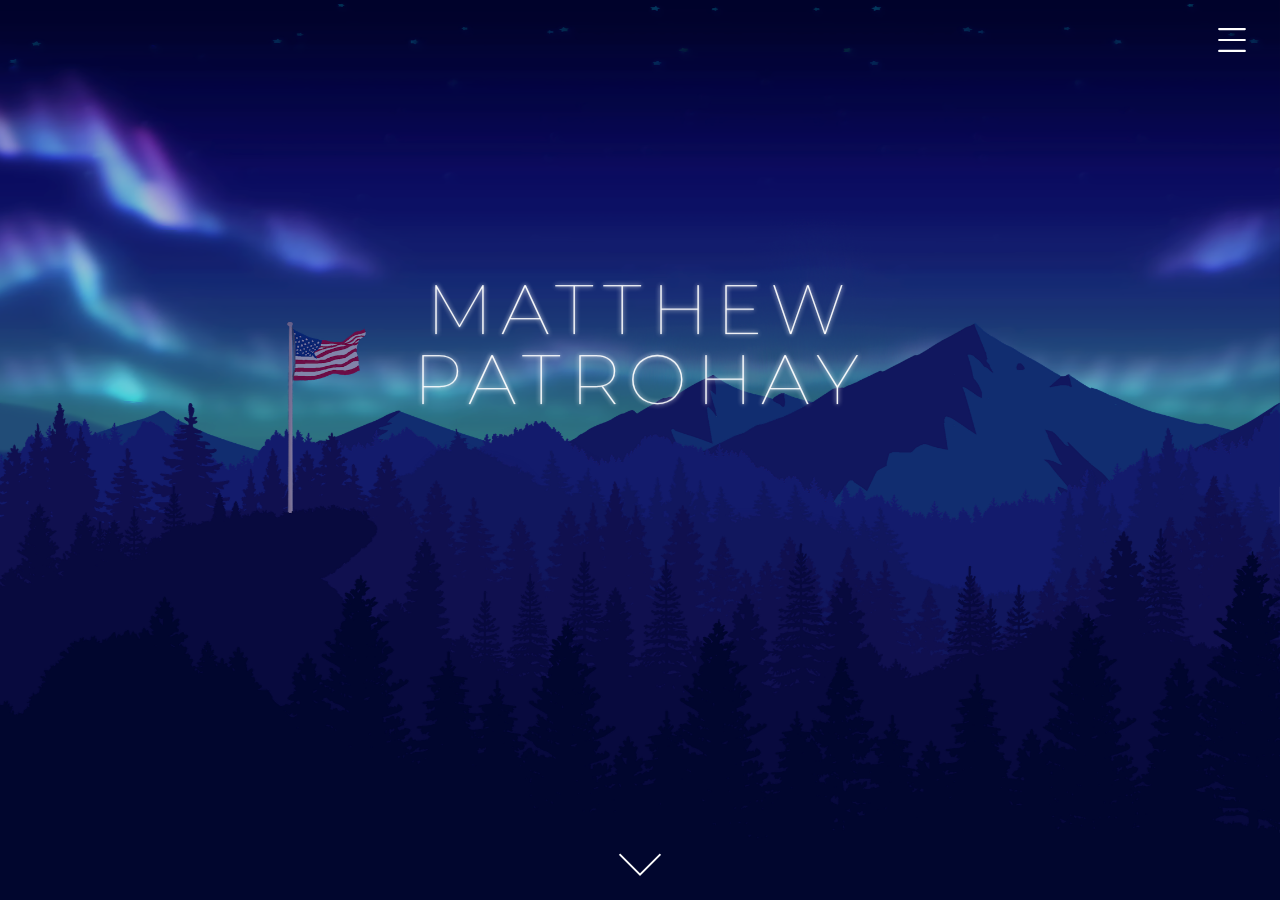
<file: Night.html>
<!DOCTYPE html>
<html lang="en">

<head>
    <meta charset="UTF-8">
    <meta http-equiv="X-UA-Compatible" content="IE=edge">
    <meta name="viewport" content="width=device-width, initial-scale=1.0">

    <!-- Favicon -->
    <link rel="icon" type="image/png" sizes="32x32" href="./styles/assets/images/portrait_favicon.png">

    <!-- Fonts -->
    <link rel="preconnect" href="https://fonts.googleapis.com">
    <link rel="preconnect" href="https://fonts.googleapis.com">
    <link rel="preconnect" href="https://fonts.gstatic.com" crossorigin>
    <link href="https://fonts.googleapis.com/css2?family=Montserrat:ital,wght@0,100;0,200;0,300;0,400;0,500;0,600;0,700;0,800;0,900;1,100;1,200;1,300;1,400;1,500;1,600;1,700;1,800;1,900&family=Roboto:ital,wght@0,300;0,400;0,500;0,700;0,900;1,300;1,400;1,500;1,700;1,900&family=Roboto:ital,wght@0,100;0,300;0,400;0,500;0,700;0,900;1,100;1,300;1,400;1,500;1,700;1,900&display=swap" rel="stylesheet">
        <!-- Montserrat: 100, 200, 300, 400, 500, 600, 700, 800, 900 -->
        <!-- Roboto: 300, 400, 500,700, 900 -->
    
    <!-- CSS -->
    <link rel="stylesheet" href="styles/style_night.css"> <!-- My Stylesheet -->
    <link rel="stylesheet" href="styles/aos.css"> <!-- Animation on Scroll Stylesheet (By michalsnik) -->
    
    <!-- Javascript -->
    <script src="https://ajax.googleapis.com/ajax/libs/jquery/3.5.1/jquery.min.js"></script>
    <script src="js/aos.js"></script> <!-- Animation on Scroll JS (By michalsnik) -->
    <script src="js/index.js" defer></script> <!-- My JS -->

    <!-- Page Title -->
    <title>Matthew Patrohay</title>

</head>

<main>
<body>
    <!-- Loading Screen -->
    <div class="loader-wrapper">
        <span class="loader"><span class="loader-inner"></span></span>
    </div>

    <!-- Navigation Toggle Button -->
    <svg class="ham hamRotate ham8 nav_icon" aria-controls="primary-navigation" viewBox="0 0 100 100" width="80" onclick="this.classList.toggle('active')">
        <path
              class="line top"
              d="m 30,33 h 40 c 3.722839,0 7.5,3.126468 7.5,8.578427 0,5.451959 -2.727029,8.421573 -7.5,8.421573 h -20" />
        <path
              class="line middle"
              d="m 30,50 h 40" />
        <path
              class="line bottom"
              d="m 70,67 h -40 c 0,0 -7.5,-0.802118 -7.5,-8.365747 0,-7.563629 7.5,-8.634253 7.5,-8.634253 h 20" />
    </svg>

    <!-- Navigation Menu Options -->
    <nav>
        <ul id="primary-navigation" data-visible="false" class="primary-navigation flex menu-selector" style="--gap: 0rem">

            <!--Navigation Clock Icon for Time setting-->
            <!--
            <svg xmlns="http://www.w3.org/2000/svg" viewBox="0 0 512 512" class= "nav_icon nav_clock" id="nav_clock_button">
                <path d="M232 120C232 106.7 242.7 96 256 96C269.3 96 280 106.7 280 120V243.2L365.3 300C376.3 307.4 379.3 322.3 371.1 333.3C364.6 344.3 349.7 347.3 338.7 339.1L242.7 275.1C236 271.5 232 264 232 255.1L232 120zM256 0C397.4 0 512 114.6 512 256C512 397.4 397.4 512 256 512C114.6 512 0 397.4 0 256C0 114.6 114.6 0 256 0zM48 256C48 370.9 141.1 464 256 464C370.9 464 464 370.9 464 256C464 141.1 370.9 48 256 48C141.1 48 48 141.1 48 256z"/>
            </svg>
            -->


            <!-- Time Selection In the Menu -->
            <li class="possiblehover main_indicators">
                <a class="roboto font_weight_small uppercase text_white  fs-500" href="Morning.html">Morning</a>
            </li>

            <li class="possiblehover main_indicators">
                <a class="roboto font_weight_small uppercase text_white fs-500" href="Midday.html">Midday</a>
            </li>
            
            <li class="possiblehover main_indicators">
                <a class="roboto font_weight_small uppercase text_white fs-500" href="Evening.html">Evening</a>
            </li>
        
            <li class="possiblehover main_indicators">
                <a class="roboto font_weight_small uppercase text_white fs-500" href="Night.html">Night</a>
            </li>

            <!-- Time Selection In the Menu -->
            <!--
            <div class="time-selectors" id="nav_clock_selectors" style="display: none">
                <a class="btn" href="#">
                    <svg stroke-miterlimit="10" class="svg-time-icon" viewBox="0 0 180 180">
                        <defs/>
                        <g id="Layer-1">
                        <path d="M88.1612 10.6691C87.6215 11.3887 87.3516 21.3287 87.3516 40.4892C87.3516 50.0694 87.3516 59.6496 87.3516 69.2298C83.1687 65.4067 78.9858 61.5836 74.8029 57.7605C66.4371 50.1143 61.8044 46.2913 60.9048 46.2913C60.0053 46.2913 59.4206 46.3812 59.1507 46.5611C58.8808 46.741 58.656 47.1458 58.4761 47.7755C58.2961 48.4052 58.656 49.3047 59.5555 50.4742C60.4551 51.6436 65.2227 56.1863 73.8584 64.1024C82.494 72.0184 87.1717 76.2463 87.8913 76.786C88.611 77.3257 89.2856 77.5956 89.9153 77.5956C90.545 77.5956 95.6725 73.2328 105.298 64.5071C114.923 55.7815 120.005 51.1038 120.545 50.4742C121.085 49.8445 121.4 49.3047 121.49 48.855C121.579 48.4052 121.535 47.9554 121.355 47.5056C121.175 47.0559 120.86 46.6961 120.41 46.4262C119.96 46.1563 119.376 46.0664 118.656 46.1563C117.936 46.2463 113.394 50.1143 105.028 57.7605C100.845 61.5836 96.662 65.4067 92.479 69.2298C92.479 59.6046 92.479 49.9794 92.479 40.3542C92.479 21.1038 92.2991 11.2088 91.9393 10.6691C91.5795 10.1293 90.9948 9.81449 90.1852 9.72454C89.3756 9.63458 88.7009 9.94943 88.1612 10.6691ZM55.9123 76.3812C54.563 77.1908 53.6185 78.1803 53.0787 79.3497C52.539 80.5191 51.3696 86.3212 49.5705 96.756C47.7714 107.191 41.6095 113.308 31.0847 115.107C20.56 116.906 14.7579 118.075 13.6784 118.615C12.599 119.155 11.7444 119.874 11.1147 120.774C10.485 121.674 10.0802 122.798 9.90034 124.147C9.72043 125.497 9.85536 126.756 10.3051 127.925C10.7549 129.095 13.7234 133.548 19.2107 141.284C24.6979 149.02 27.8913 152.888 28.7909 152.888C29.6904 152.888 30.2752 152.753 30.545 152.483C30.8149 152.213 30.9498 151.539 30.9498 150.459C30.9498 149.38 28.3861 145.242 23.2587 138.045C18.1312 130.849 15.4326 126.801 15.1627 125.901C14.8928 125.002 14.8479 124.372 15.0278 124.012C15.2077 123.653 15.6575 123.338 16.3771 123.068C17.0967 122.798 22.9438 121.674 33.9183 119.695C44.8928 117.716 50.56 116.501 50.9198 116.051C51.2796 115.602 52.4491 109.8 54.4281 98.6451C56.4071 87.4907 57.6665 81.6436 58.2062 81.1038C58.7459 80.5641 59.3756 80.3392 60.0952 80.4292C60.8149 80.5191 65.8074 83.8025 75.0728 90.2793C84.3381 96.756 89.4656 99.9044 90.4551 99.7245C91.4446 99.5446 96.3921 96.3062 105.298 90.0094C114.203 83.7125 119.106 80.5641 120.005 80.5641C120.905 80.5641 121.535 80.834 121.894 81.3737C122.254 81.9134 123.469 87.8055 125.538 99.0499C127.606 110.294 128.866 116.096 129.316 116.456C129.765 116.816 135.343 117.94 146.047 119.829C156.752 121.719 162.554 122.933 163.454 123.473C164.353 124.012 164.713 124.687 164.533 125.497C164.353 126.306 161.654 130.399 156.437 137.776C151.22 145.152 148.566 149.29 148.476 150.189C148.386 151.089 148.521 151.764 148.881 152.213C149.241 152.663 149.87 152.888 150.77 152.888C151.669 152.888 152.344 152.708 152.794 152.348C153.244 151.988 156.212 147.761 161.699 139.665C167.187 131.569 169.975 126.891 170.065 125.632C170.155 124.372 170.11 123.473 169.93 122.933C169.75 122.393 169.391 121.719 168.851 120.909C168.311 120.099 167.681 119.47 166.962 119.02C166.242 118.57 160.35 117.356 149.286 115.377C138.221 113.398 131.789 107.056 129.99 96.3512C128.191 85.6466 127.067 79.8445 126.617 78.9449C126.167 78.0454 125.403 77.2358 124.323 76.5161C123.244 75.7965 121.984 75.3917 120.545 75.3018C119.106 75.2118 117.936 75.3467 117.037 75.7065C116.137 76.0664 111.37 79.3047 102.734 85.4217C94.0982 91.5386 85.5075 91.5386 76.9618 85.4217C68.4161 79.3047 63.6934 76.0664 62.7939 75.7065C61.8943 75.3467 60.8599 75.1668 59.6904 75.1668C58.521 75.1668 57.2617 75.5716 55.9123 76.3812ZM83.5735 119.425C81.5945 119.785 79.3906 120.414 76.9618 121.314C74.533 122.213 72.3741 123.293 70.485 124.552C68.596 125.811 66.8868 127.161 65.3576 128.6C63.8284 130.039 62.2991 131.838 60.7699 133.997C59.2407 136.156 58.2062 137.82 57.6665 138.99C57.1267 140.159 56.497 142.093 55.7774 144.792C55.0578 147.491 54.6979 149.29 54.6979 150.189C54.6979 151.089 54.8329 151.719 55.1027 152.078C55.3726 152.438 55.9123 152.663 56.7219 152.753C57.5315 152.843 58.1612 152.708 58.611 152.348C59.0608 151.988 59.4656 150.909 59.8254 149.11C60.1852 147.311 60.7699 145.332 61.5795 143.173C62.3891 141.014 63.4686 138.945 64.8179 136.966C66.1672 134.987 67.2916 133.548 68.1912 132.648C69.0907 131.749 70.3051 130.759 71.8344 129.68C73.3636 128.6 74.9828 127.656 76.6919 126.846C78.4011 126.036 80.9648 125.317 84.3831 124.687C87.8014 124.057 90.2302 123.788 91.6695 123.877C93.1087 123.967 94.9528 124.282 97.2017 124.822C99.4506 125.362 102.014 126.441 104.893 128.06C107.771 129.68 109.885 131.119 111.235 132.378C112.584 133.638 113.888 135.212 115.148 137.101C116.407 138.99 117.442 141.014 118.251 143.173C119.061 145.332 119.556 147.131 119.735 148.57C119.915 150.009 120.14 150.999 120.41 151.539C120.68 152.078 121.31 152.438 122.299 152.618C123.289 152.798 123.963 152.753 124.323 152.483C124.683 152.213 124.908 151.539 124.998 150.459C125.088 149.38 125.043 148.345 124.863 147.356C124.683 146.366 124.098 144.522 123.109 141.823C122.119 139.125 120.77 136.561 119.061 134.132C117.352 131.704 115.822 129.859 114.473 128.6C113.124 127.341 111.46 126.036 109.481 124.687C107.502 123.338 105.747 122.348 104.218 121.719C102.689 121.089 100.485 120.459 97.6065 119.829C94.7279 119.2 92.1642 118.885 89.9153 118.885C87.6665 118.885 85.5525 119.065 83.5735 119.425ZM3.15371 163.683C2.61398 164.402 2.43407 165.077 2.61398 165.707C2.79389 166.336 3.06376 166.786 3.42358 167.056C3.7834 167.326 32.614 167.461 89.9153 167.461C147.217 167.461 176.137 167.146 176.677 166.516C177.217 165.886 177.397 165.212 177.217 164.492C177.037 163.773 176.767 163.278 176.407 163.008C176.047 162.738 147.217 162.603 89.9153 162.603C32.614 162.603 3.69344 162.963 3.15371 163.683Z"/>
                        </g>
                        </svg>
                </a>

                <a class="btn" href="#">
                    <i class="fab fa-twitter"></i>
                </a>

                <a class="btn" href="#">
                    <i class="fab fa-google"></i>
                </a>
                
                <a class="btn" href="#">
                    <i class="fab fa-instagram"></i>
                </a>
            </div>
             -->
    
        </ul>
    </nav>

    <!-- Parallax layers -->
    <div class="wrapper">
        <header>
            <img src="styles/assets/images/paralax_night/1_paralax.png" class="background_1">
            <img src="styles/assets/images/paralax_night/0_paralax.png" class="background_0">
            <img src="styles/assets/images/paralax_night/2_paralax.png" class="background_2">
            <img src="styles/assets/images/paralax_night/3_paralax.png" class="background_3">
            <img src="styles/assets/images/paralax_night/4_paralax.png" class="background_4">
            <img src="styles/assets/images/paralax_night/5_paralax.png" class="background_5">
            <img src="styles/assets/images/paralax_night/6_paralax.png" class="background_6">
            <img src="styles/assets/images/paralax_night/7_paralax.png" class="background_7">
            <img src="styles/assets/images/paralax_night/8_paralax.png" class="background_8">
            
            <!-- Scroll Down Arrow -->
            <div class="scroll-down"></div>

            <!-- Main page title, in paralax -->
            <div class="title_paralax">
            <h1 data-aos="fade-up-name_title" data-aos-easing="ease-out" data-aos-duration="3000" class="font_weight_thin montserrat title letter-spacing-0 uppercase">
                Matthew <br>
                Patrohay <br> 
            </h1>
            </div>

        </header>

        <div class="spacer layer1"></div>

        <section class="layer1 text_section_left">
            <h1 data-aos="fade-left" data-aos-anchor-placement="top-center" class="introduction-header montserrat">Good Evening,</h1>
            <h1 data-aos="fade-left" data-aos-anchor-placement="top-center" class="introduction-header montserrat">My Name is Matthew Patrohay, </h1>
            <p data-aos="fade-left" data-aos-anchor-placement="top-center" class="introduction-paragraph montserrat">I'm a driven computer engineering student with a passion for optimization and perfection. </p>
            <p data-aos="fade-left" data-aos-anchor-placement="top-center" class="introduction-paragraph montserrat">My experiences demonstrate my ability to manage projects, communicate expectations, problem solve, and produce quality results. </p>
            <p data-aos="fade-left" data-aos-anchor-placement="top-center" class="introduction-paragraph montserrat">I'm always excited for the oportunity to advance my knowledge and expand my 8+ years of experience.<sup data-tooltip="I, along with a friend, founded Polar Computers at age 13. I consider this my first notable step towards professional experience. At 13 I was 3D modeling/rendering, programming physics simulations, managing projects, and utilizing iterative design, optimization, and rapid prototyping.">*</sup> </p>
            <p data-aos="fade-left" data-aos-anchor-placement="top-center" class="introduction-paragraph montserrat" id="trigger-hamburger">Feel free to look around my website using the menu in the top right; For now its just a work in progress.</p>
            <h1 data-aos="fade-left" data-aos-anchor-placement="top-center" class="introduction-header montserrat">Thanks, </h1>
            <div data-aos="fade-left" data-aos-anchor-placement="top-center">
            <svg height="100%" stroke-miterlimit="10" style="fill-rule:nonzero;clip-rule:evenodd;stroke-linecap:round;stroke-linejoin:round;" version="1.1" viewBox="0 0 896 414" width="100%" xml:space="preserve" xmlns="http://www.w3.org/2000/svg" xmlns:xlink="http://www.w3.org/1999/xlink">
                <defs/>
                <g id="Layer-1">
                <path d="M104.372 23.754C96.2861 29.498 91.8841 32.4311 91.1654 32.5533C90.4467 32.6755 88.9194 33.9587 86.5836 36.403C84.2479 38.8472 81.6426 41.1081 78.7678 43.1857C75.8929 45.2633 74.0064 46.9743 73.108 48.3186C72.2096 49.6629 70.7722 51.0072 68.7958 52.3516C66.8193 53.6959 65.8311 54.5514 65.8311 54.918C65.8311 55.2847 64.214 57.1178 60.9799 60.4175C57.7457 63.7173 55.4998 65.7949 54.242 66.6503C52.9843 67.5058 50.5587 70.0723 46.9652 74.3497C45.1684 76.4884 43.3717 78.6271 41.5749 80.7658C41.3952 80.4603 41.2156 80.1547 41.0359 79.8492C40.6765 79.2381 41.1257 78.1382 42.3835 76.5495C43.6412 74.9607 44.3599 73.6164 44.5396 72.5165C44.7192 71.4166 45.7075 69.5223 47.5042 66.8337C49.301 64.145 50.5587 61.823 51.2774 59.8676C51.9961 57.9122 52.9843 56.2623 54.242 54.918C55.4998 53.5737 56.2185 52.2294 56.3982 50.885C56.5778 49.5407 56.9372 48.7463 57.4762 48.5019C58.0152 48.2575 59.3628 46.0577 61.5189 41.9025C63.675 37.7473 65.2023 34.4476 66.1006 32.0033C66.999 29.5591 67.538 27.0538 67.7177 24.4873C67.8974 21.9209 67.2685 19.7822 65.8311 18.0712C64.3937 16.3602 61.7884 15.627 58.0152 15.8714C54.242 16.1158 49.1213 17.5824 42.653 20.271C36.1847 22.9597 32.9505 24.4873 32.9505 24.854C32.9505 25.2206 30.7944 26.8704 26.4822 29.8035C22.17 32.7366 19.8342 34.692 19.4748 35.6697C19.1155 36.6474 18.3069 37.5029 17.0492 38.2361C15.7915 38.9694 15.1626 39.5805 15.1626 40.0693C15.1626 40.5581 15.6118 41.047 16.5102 41.5358C17.4086 42.0247 18.2171 42.0858 18.9358 41.7192C19.6545 41.3525 20.6427 40.0693 21.9005 37.8695C23.1582 35.6697 26.4822 32.8588 31.8724 29.4369C37.2627 26.015 42.7428 23.2652 48.3128 21.1876C53.8827 19.11 57.2965 18.0712 58.5543 18.0712C59.812 18.0712 60.89 18.3156 61.7884 18.8045C62.6868 19.2933 63.136 20.9432 63.136 23.754C63.136 26.5649 62.5071 29.1314 61.2494 31.4534C59.9917 33.7754 59.4526 35.2419 59.6323 35.853C59.812 36.4641 59.3628 37.4418 58.2847 38.7861C57.2067 40.1304 55.2303 43.7968 52.3555 49.7851C49.4806 55.7735 45.3481 63.2895 39.9578 72.3332C34.5676 81.3768 31.6928 86.7541 31.3334 88.4651C30.9741 90.1761 30.435 91.5204 29.7163 92.4981C28.9976 93.4758 28.6383 94.6368 28.6383 95.9811C28.6383 97.3255 28.9078 98.242 29.4468 98.7309C29.9859 99.2197 31.0639 99.0975 32.681 98.3643C34.2981 97.631 35.6456 96.0422 36.7237 93.598C37.8017 91.1538 39.2391 88.6484 41.0359 86.082C42.8326 83.5155 47.6839 78.016 55.5896 69.5834C63.4953 61.1508 68.1669 56.4457 69.6043 55.468C71.0417 54.4903 73.1978 52.5349 76.0726 49.6018C78.9474 46.6687 82.1816 43.8579 85.7751 41.1692C89.3686 38.4806 91.5247 36.5863 92.2434 35.4864C92.9621 34.3865 93.7707 33.7143 94.669 33.4699C95.5674 33.2255 98.0829 31.6978 102.215 28.8869C104.282 27.4815 106.348 26.0761 108.414 24.6706C108.414 24.9151 108.414 25.1595 108.414 25.4039C108.414 25.8928 108.055 26.2594 107.336 26.5038C106.617 26.7482 105.809 27.6648 104.911 29.2536C104.012 30.8423 102.844 32.0644 101.407 32.9199C99.9695 33.7754 99.1609 34.6309 98.9812 35.4864C98.8016 36.3418 97.9032 37.4418 96.2861 38.7861C94.669 40.1304 93.7707 41.1081 93.591 41.7192C93.4113 42.3302 92.0637 43.9801 89.5483 46.6687C87.0328 49.3574 85.2361 51.6794 84.158 53.6348C83.08 55.5902 82.0917 56.8123 81.1934 57.3011C80.295 57.79 79.4865 58.8288 78.7678 60.4175C78.049 62.0063 75.8929 65.1838 72.2994 69.95C68.7059 74.7163 65.921 78.9326 63.9445 82.599C61.9681 86.2653 61.1596 88.8317 61.5189 90.2983C61.8783 91.7648 62.4173 92.4981 63.136 92.4981C63.8547 92.4981 64.8429 92.0704 66.1006 91.2149C67.3584 90.3594 68.6161 88.8317 69.8738 86.6319C71.1315 84.4321 72.9283 81.9879 75.2641 79.2992C77.5999 76.6106 79.3068 74.9607 80.3848 74.3497C81.4629 73.7386 82.1816 73.0053 82.5409 72.1499C82.9003 71.2944 84.0682 70.2556 86.0446 69.0335C88.021 67.8113 90.6263 65.7337 93.8605 62.8007C97.0947 59.8676 99.6101 57.9122 101.407 56.9345C103.204 55.9568 105.45 54.2459 108.145 51.8016C110.84 49.3574 115.871 45.6299 123.237 40.6193C130.604 35.6086 135.635 32.4311 138.33 31.0867C141.025 29.7424 142.912 29.0091 143.99 28.8869C144.529 28.8258 145.068 28.7647 145.607 28.7036C145.338 29.3147 145.068 29.9257 144.799 30.5368C144.259 31.7589 143.361 32.9199 142.103 34.0198C140.846 35.1197 138.869 37.564 136.174 41.3525C133.479 45.1411 131.323 47.7686 129.706 49.2352C128.089 50.7017 127.011 51.9849 126.472 53.0848C125.933 54.1847 124.585 55.7735 122.429 57.8511C120.273 59.9287 118.835 61.5786 118.117 62.8007C117.398 64.0228 116.589 64.9394 115.691 65.5504C114.793 66.1615 112.637 69.0335 109.223 74.1664C105.809 79.2992 103.473 83.21 102.215 85.8987C100.958 88.5873 99.8796 91.7648 98.9812 95.4312C98.0829 99.0975 97.993 101.603 98.7117 102.947C99.4304 104.292 100.329 104.841 101.407 104.597C102.485 104.353 103.204 102.397 103.563 98.7309C103.922 95.0645 105.27 90.726 107.606 85.7154C109.941 80.7047 114.254 74.2275 120.542 66.2837C126.831 58.3399 131.233 53.2071 133.748 50.885C136.264 48.563 138.51 45.8133 140.486 42.6357C142.463 39.4582 144.17 37.1973 145.607 35.853C147.044 34.5087 148.392 32.4311 149.65 29.6202C150.907 26.8093 151.267 25.0984 150.728 24.4873C150.189 23.8763 149.47 23.5707 148.572 23.5707C147.673 23.5707 143.99 25.2206 137.522 28.5203C131.053 31.82 124.585 35.7308 118.117 40.2526C111.648 44.7745 107.246 48.1353 104.911 50.3351C102.575 52.5349 99.1609 55.2235 94.669 58.401C90.1771 61.5786 85.9548 65.0616 82.0019 68.8501C78.049 72.6387 75.6234 74.7163 74.7251 75.0829C74.2759 75.2663 73.8267 75.4496 73.3775 75.6329C74.3657 73.983 75.3539 72.3332 76.3421 70.6833C78.3186 67.3836 80.9239 63.595 84.158 59.3176C87.3922 55.0402 89.728 52.2294 91.1654 50.885C92.6028 49.5407 93.9503 47.7686 95.2081 45.5688C96.4658 43.369 97.6337 41.9636 98.7117 41.3525C99.7898 40.7415 103.204 37.2584 108.953 30.9034C114.703 24.5484 118.117 20.3932 119.195 18.4378C119.734 17.4601 120.273 16.4825 120.812 15.5048C120.093 15.4437 119.374 15.3826 118.656 15.3214C117.218 15.1992 112.457 18.0101 104.372 23.754ZM505.677 25.5872C497.771 27.176 489.686 29.0703 481.421 31.2701C473.156 33.4699 463.094 36.5252 451.235 40.4359C439.377 44.3467 431.561 47.2187 427.787 49.0519C424.014 50.885 420.331 52.3516 416.737 53.4515C413.144 54.5514 410.179 55.7124 407.843 56.9345C405.508 58.1566 404.07 58.7677 403.531 58.7677C403.262 58.7677 402.992 58.7677 402.723 58.7677C403.082 57.24 403.441 55.7124 403.801 54.1847C404.519 51.1295 404.789 47.8297 404.609 44.2856C404.43 40.7415 403.98 37.8695 403.262 35.6697C402.543 33.4699 401.285 31.4534 399.489 29.6202C397.692 27.787 395.536 26.5038 393.02 25.7705C390.505 25.0373 386.642 24.7928 381.431 25.0373C376.221 25.2817 371.819 25.8928 368.225 26.8704C364.631 27.8481 362.386 28.7036 361.487 29.4369C360.589 30.1702 359.331 30.8423 357.714 31.4534C356.097 32.0644 354.57 32.981 353.132 34.2031C351.695 35.4253 350.347 36.9529 349.09 38.7861C347.832 40.6193 347.203 42.0858 347.203 43.1857C347.203 44.2856 347.562 45.0189 348.281 45.3855C349 45.7521 349.718 45.6299 350.437 45.0189C351.156 44.4078 351.515 43.6745 351.515 42.8191C351.515 41.9636 351.875 40.8637 352.593 39.5194C353.312 38.175 355.648 36.3418 359.601 34.0198C363.553 31.6978 367.686 30.1091 371.998 29.2536C376.31 28.3981 380.353 27.9704 384.126 27.9704C387.899 27.9704 390.684 28.2759 392.481 28.8869C394.278 29.498 395.805 30.5368 397.063 32.0033C398.321 33.4699 399.309 35.853 400.028 39.1527C400.746 42.4524 400.746 46.5465 400.028 51.435C399.309 56.3235 398.77 59.1343 398.41 59.8676C398.051 60.6009 397.243 61.3952 395.985 62.2507C394.727 63.1062 390.684 65.1227 383.857 68.3002C377.029 71.4777 369.483 75.7551 361.218 81.1324C352.953 86.5097 345.766 91.7037 339.657 96.7144C333.548 101.725 329.235 105.514 326.72 108.08C324.205 110.647 321.33 114.191 318.096 118.712C314.861 123.234 312.795 126.595 311.897 128.795C310.998 130.995 310.459 133.683 310.28 136.861C310.1 140.038 310.729 142.849 312.166 145.294C313.604 147.738 314.861 149.082 315.939 149.327C317.017 149.571 318.365 149.327 319.982 148.593C321.599 147.86 324.833 145.599 329.685 141.81C334.536 138.022 337.411 135.578 338.309 134.478C339.207 133.378 340.465 132.339 342.082 131.361C343.699 130.384 346.215 128.001 349.629 124.212C353.042 120.423 355.558 117.918 357.175 116.696C358.792 115.474 359.601 114.618 359.601 114.13C359.601 113.641 360.05 113.213 360.948 112.846C361.847 112.48 362.565 111.869 363.104 111.013C363.643 110.158 364.452 109.363 365.53 108.63C366.608 107.897 367.237 107.102 367.416 106.247C367.596 105.391 367.955 104.964 368.495 104.964C369.034 104.964 369.842 104.475 370.92 103.497C371.998 102.519 373.076 101.297 374.154 99.8308C375.232 98.3643 377.748 96.7755 381.701 95.0645C385.654 93.3536 391.223 91.276 398.41 88.8317C405.598 86.3875 409.64 84.8599 410.539 84.2488C411.437 83.6378 414.941 82.2934 421.05 80.2158C427.159 78.1382 431.381 76.6106 433.717 75.6329C436.053 74.6552 437.49 73.8608 438.029 73.2498C438.568 72.6387 439.197 72.3332 439.916 72.3332C440.634 72.3332 442.97 71.4777 446.923 69.7667C450.876 68.0558 454.11 66.8337 456.625 66.1004C459.141 65.3671 462.105 64.0839 465.519 62.2507C468.933 60.4175 471.628 59.2565 473.605 58.7677C475.581 58.2788 477.378 57.5456 478.995 56.5679C480.612 55.5902 481.87 55.0402 482.768 54.918C483.667 54.7958 486.362 53.757 490.854 51.8016C495.345 49.8462 500.646 47.1576 506.755 43.7357C512.864 40.3137 517.176 37.7473 519.691 36.0363C522.207 34.3254 524.363 32.4922 526.16 30.5368C527.957 28.5814 528.675 27.0538 528.316 25.9539C527.957 24.854 527.148 24.1207 525.89 23.754C524.633 23.3874 522.926 23.2041 520.77 23.2041C518.613 23.2041 513.582 23.9985 505.677 25.5872ZM522.387 26.1372C523.105 26.1372 523.824 26.1372 524.543 26.1372C524.543 26.2594 524.543 26.3816 524.543 26.5038C524.543 26.7482 523.285 27.9092 520.77 29.9868C518.254 32.0644 515.379 34.2031 512.145 36.403C508.911 38.6028 504.509 41.2303 498.939 44.2856C493.369 47.3409 489.057 49.3574 486.002 50.3351C482.948 51.3128 480.343 52.4127 478.186 53.6348C476.03 54.8569 474.503 55.5291 473.605 55.6513C472.706 55.7735 470.91 56.5679 468.214 58.0344C465.519 59.501 463.902 60.2342 463.363 60.2342C463.094 60.2342 462.824 60.2342 462.555 60.2342C462.555 60.3564 462.555 60.4786 462.555 60.6009C462.555 60.8453 458.602 62.434 450.696 65.3671C442.79 68.3002 438.568 70.0112 438.029 70.5C437.49 70.9888 436.053 71.5999 433.717 72.3332C431.381 73.0664 429.045 74.0441 426.709 75.2663C424.374 76.4884 417.007 79.2992 404.609 83.6989C392.212 88.0985 385.564 90.6038 384.665 91.2149C383.767 91.8259 382.958 92.0704 382.24 91.9481C381.88 91.887 381.521 91.8259 381.162 91.7648C383.587 88.954 386.013 86.1431 388.438 83.3322C393.29 77.7105 396.614 73.0664 398.41 69.4001C400.207 65.7337 402.094 63.2895 404.07 62.0674C406.047 60.8453 410.449 58.951 417.276 56.3846C424.104 53.8181 427.967 52.2294 428.865 51.6183C429.764 51.0072 431.65 50.274 434.525 49.4185C437.4 48.563 438.927 47.952 439.107 47.5853C439.287 47.2187 441.173 46.6076 444.767 45.7521C448.36 44.8967 453.661 43.2468 460.668 40.8026C467.675 38.3583 473.066 36.7696 476.839 36.0363C480.612 35.303 483.127 34.6309 484.385 34.0198C485.643 33.4088 487.979 32.7977 491.393 32.1867C494.806 31.5756 498.49 30.659 502.443 29.4369C506.395 28.2148 510.348 27.3593 514.301 26.8704C518.254 26.3816 520.949 26.1372 522.387 26.1372ZM750.125 31.0867C749.586 31.4534 748.957 31.5756 748.239 31.4534C747.52 31.3312 746.532 31.5145 745.274 32.0033C744.016 32.4922 742.399 32.6755 740.423 32.5533C738.446 32.4311 733.775 32.6755 726.408 33.2866C719.041 33.8976 705.476 35.3642 685.712 37.6862C665.947 40.0082 645.105 43.0024 623.185 46.6687C601.264 50.3351 584.285 52.9626 572.247 54.5514C560.208 56.1401 551.135 57.6067 545.026 58.951C538.917 60.2953 535.503 60.9675 534.784 60.9675C534.425 60.9675 534.066 60.9675 533.706 60.9675C533.706 60.7842 533.706 60.6009 533.706 60.4175C533.706 60.0509 534.964 58.951 537.479 57.1178C539.995 55.2847 541.522 53.8792 542.061 52.9015C542.6 51.9238 543.498 51.1906 544.756 50.7017C546.014 50.2129 548.44 48.0742 552.033 44.2856C555.627 40.497 557.244 38.2972 556.884 37.6862C556.525 37.0751 555.896 36.7085 554.998 36.5863C554.099 36.4641 548.619 40.497 538.557 48.6852C528.496 56.8734 521.758 61.1508 518.344 61.5174C514.93 61.8841 509.18 62.1285 501.095 62.2507C493.01 62.3729 488.697 62.5562 488.158 62.8007C487.619 63.0451 487.26 63.4728 487.08 64.0839C486.901 64.6949 486.991 65.0616 487.35 65.1838C487.709 65.306 493.01 65.2449 503.251 65.0005C508.372 64.8783 513.493 64.7561 518.613 64.6338C518.613 64.8172 518.613 65.0005 518.613 65.1838C518.613 65.5504 517.985 66.1004 516.727 66.8337C515.469 67.5669 514.571 68.3002 514.032 69.0335C513.493 69.7667 509.001 73.2498 500.556 79.4826C492.111 85.7154 486.451 89.4428 483.577 90.6649C480.702 91.887 478.905 92.437 478.186 92.3148C477.468 92.1926 477.108 91.3371 477.108 89.7483C477.108 88.1596 478.097 85.4709 480.073 81.6824C482.049 77.8938 483.487 75.5718 484.385 74.7163C485.284 73.8608 485.733 73.0053 485.733 72.1499C485.733 71.2944 485.104 70.8055 483.846 70.6833C482.588 70.5611 481.241 71.3555 479.803 73.0664C479.085 73.9219 478.366 74.7774 477.647 75.6329C476.929 75.2663 476.21 74.8996 475.491 74.533C474.054 73.7997 472.976 73.4331 472.257 73.4331C471.538 73.4331 468.574 74.8996 463.363 77.8327C458.153 80.7658 455.278 82.7212 454.739 83.6989C454.2 84.6766 453.571 85.3487 452.852 85.7154C452.133 86.082 451.415 87.4874 450.696 89.9317C449.977 92.3759 450.337 94.3924 451.774 95.9811C453.212 97.5699 454.469 98.3643 455.547 98.3643C456.625 98.3643 457.883 98.0587 459.32 97.4477C460.758 96.8366 463.094 95.309 466.328 92.8647C469.562 90.4205 471.449 89.2595 471.988 89.3817C472.527 89.5039 472.886 90.2372 473.066 91.5815C473.245 92.9258 473.874 94.0257 474.952 94.8812C476.03 95.7367 477.108 96.1644 478.186 96.1644C479.264 96.1644 481.421 95.309 484.655 93.598C487.889 91.887 489.775 91.0316 490.315 91.0316C490.854 91.0316 491.572 91.6426 492.471 92.8647C493.369 94.0868 495.076 94.5757 497.591 94.3313C500.107 94.0868 502.982 93.2314 506.216 91.7648C509.45 90.2983 513.223 88.0985 517.535 85.1654C521.848 82.2323 524.992 79.8492 526.968 78.016C528.945 76.1828 531.909 75.3274 535.862 75.4496C539.815 75.5718 542.6 75.4496 544.217 75.0829C545.834 74.7163 547.901 74.533 550.416 74.533C552.931 74.533 554.549 74.6552 555.267 74.8996C555.986 75.144 556.345 75.4496 556.345 75.8162C556.345 76.1828 555.716 76.7939 554.459 77.6494C553.201 78.5049 549.428 80.1547 543.139 82.599C536.85 85.0432 532.628 86.8764 530.472 88.0985C528.316 89.3206 527.058 90.1761 526.699 90.6649C526.339 91.1538 526.25 92.1315 526.429 93.598C526.609 95.0645 527.328 96.2867 528.585 97.2644C529.843 98.242 531.909 98.6698 534.784 98.5476C537.659 98.4254 540.354 97.9365 542.87 97.081C545.385 96.2256 547.901 95.1256 550.416 93.7813C552.931 92.437 554.549 91.8259 555.267 91.9481C555.986 92.0704 556.974 92.8647 558.232 94.3313C559.49 95.7978 561.017 96.5311 562.814 96.5311C564.61 96.5311 567.216 95.8589 570.629 94.5146C574.043 93.1703 578.625 90.7871 584.375 87.3652C590.124 83.9433 593.987 82.4767 595.964 82.9656C596.952 83.21 597.94 83.4544 598.928 83.6989C597.76 85.2265 596.593 86.7541 595.425 88.2818C593.089 91.3371 591.921 93.3536 591.921 94.3313C591.921 94.8201 591.921 95.309 591.921 95.7978C592.46 95.7978 592.999 95.7978 593.538 95.7978C594.616 95.7978 597.581 94.2702 602.432 91.2149C607.283 88.1596 610.787 86.1431 612.943 85.1654C615.099 84.1877 617.704 82.599 620.759 80.3991C623.813 78.1993 626.239 76.7328 628.036 75.9995C629.833 75.2663 631 74.8996 631.539 74.8996C631.809 74.8996 632.078 74.8996 632.348 74.8996C632.348 75.144 632.348 75.3885 632.348 75.6329C632.348 76.1217 631.18 77.2827 628.844 79.1159C626.509 80.9491 625.341 82.049 625.341 82.4156C625.341 82.7823 624.802 83.3322 623.724 84.0655C622.646 84.7988 621.028 86.3875 618.872 88.8317C616.716 91.276 615.369 92.9258 614.83 93.7813C614.291 94.6368 614.021 95.4923 614.021 96.3478C614.021 97.2032 614.291 97.8143 614.83 98.1809C615.369 98.5476 617.255 98.4865 620.489 97.9976C623.724 97.5088 626.419 96.7755 628.575 95.7978C630.731 94.8201 635.402 93.2314 642.59 91.0316C649.777 88.8317 655.616 87.4263 660.108 86.8153C664.6 86.2042 667.295 86.2653 668.193 86.9986C669.092 87.7318 669.541 88.954 669.541 90.6649C669.541 92.3759 669.361 93.4147 669.002 93.7813C668.642 94.148 665.139 95.4923 658.491 97.8143C651.843 100.136 646.902 102.092 643.668 103.68C640.433 105.269 638.008 106.247 636.391 106.614C634.774 106.98 633.606 107.469 632.887 108.08C632.168 108.691 630.641 109.424 628.305 110.28C625.97 111.135 621.478 113.335 614.83 116.879C608.182 120.423 604.139 122.44 602.702 122.929C601.264 123.418 598.389 125.129 594.077 128.062C589.765 130.995 586.441 133.5 584.105 135.578C581.769 137.655 579.973 139.611 578.715 141.444C577.457 143.277 577.188 144.621 577.906 145.477C578.625 146.332 579.344 146.76 580.062 146.76C580.781 146.76 584.824 145.538 592.191 143.094C599.557 140.649 604.947 138.694 608.361 137.228C611.775 135.761 613.931 134.6 614.83 133.745C615.728 132.889 617.076 132.278 618.872 131.911C620.669 131.545 621.927 130.995 622.646 130.261C623.364 129.528 624.173 129.1 625.071 128.978C625.97 128.856 627.137 128.245 628.575 127.145C630.012 126.045 631.45 125.312 632.887 124.945C634.324 124.579 635.762 123.723 637.199 122.379C638.637 121.035 639.715 120.362 640.433 120.362C641.152 120.362 642.32 119.812 643.937 118.712C645.554 117.613 646.812 116.94 647.71 116.696C648.609 116.452 649.058 116.024 649.058 115.413C649.058 114.802 651.394 113.091 656.065 110.28C660.737 107.469 664.959 104.292 668.732 100.747C672.505 97.2032 677.536 94.2091 683.825 91.7648C690.114 89.3206 703.5 85.6542 723.983 80.7658C744.466 75.8773 755.875 73.0053 758.211 72.1499C760.546 71.2944 764.32 70.5 769.53 69.7667C774.741 69.0335 779.682 67.9947 784.353 66.6503C789.025 65.306 795.493 63.7173 803.758 61.8841C812.024 60.0509 818.851 58.7066 824.241 57.8511C829.632 56.9956 832.596 56.3846 833.135 56.0179C833.674 55.6513 838.975 54.7347 849.037 53.2682C859.099 51.8016 866.016 50.5184 869.789 49.4185C873.562 48.3186 877.066 47.7075 880.3 47.5853C883.534 47.4631 885.241 47.1576 885.421 46.6687C885.511 46.4243 885.601 46.1799 885.69 45.9355C884.163 45.9355 882.636 45.9355 881.109 45.9355C878.054 45.9355 871.406 46.6687 861.165 48.1353C850.923 49.6018 844.814 50.6406 842.838 51.2517C840.861 51.8627 836.459 52.7182 829.632 53.8181C822.804 54.918 816.426 56.2012 810.496 57.6678C804.567 59.1343 799.716 60.1731 795.943 60.7842C792.169 61.3952 788.666 62.1896 785.432 63.1673C782.197 64.145 776.358 65.4282 767.913 67.017C759.468 68.6057 754.707 69.6445 753.629 70.1334C752.551 70.6222 742.489 73.1276 723.443 77.6494C704.398 82.1712 691.91 85.5931 685.981 87.9152C680.052 90.2372 676.638 91.3371 675.74 91.2149C674.841 91.0927 674.123 90.0539 673.584 88.0985C673.045 86.1431 672.236 84.7988 671.158 84.0655C670.08 83.3322 667.205 83.1489 662.533 83.5155C657.862 83.8822 651.483 85.2876 643.398 87.7318C639.355 88.954 635.313 90.1761 631.27 91.3982C631.629 90.9093 631.989 90.4205 632.348 89.9317C633.067 88.954 635.762 86.8764 640.433 83.6989C645.105 80.5214 647.351 78.6271 647.171 78.016C646.992 77.405 646.363 77.0383 645.285 76.9161C644.207 76.7939 641.871 77.7716 638.277 79.8492C634.684 81.9268 632.618 82.9656 632.078 82.9656C631.809 82.9656 631.539 82.9656 631.27 82.9656C632.348 81.6824 633.426 80.3991 634.504 79.1159C636.66 76.5495 637.738 74.8385 637.738 73.983C637.738 73.1276 637.379 72.3943 636.66 71.7832C635.942 71.1722 633.965 71.3555 630.731 72.3332C627.497 73.3109 623.544 75.3274 618.872 78.3827C614.201 81.4379 610.248 83.6989 607.014 85.1654C605.397 85.8987 603.78 86.6319 602.163 87.3652C602.971 86.2653 603.78 85.1654 604.588 84.0655C606.205 81.8657 608.631 79.8492 611.865 78.016C615.099 76.1828 616.986 74.8385 617.525 73.983C618.064 73.1276 619.681 71.7221 622.376 69.7667C625.071 67.8113 626.688 66.3448 627.227 65.3671C627.497 64.8783 627.766 64.3894 628.036 63.9006C627.587 64.2061 627.137 64.5116 626.688 64.8172C625.79 65.4282 625.161 65.7337 624.802 65.7337C624.622 65.7337 624.442 65.7337 624.263 65.7337C624.352 65.4893 624.442 65.2449 624.532 65.0005C624.712 64.5116 625.43 63.8395 626.688 62.984C627.317 62.5562 627.946 62.1285 628.575 61.7008C628.754 61.8841 628.934 62.0674 629.114 62.2507C629.294 62.434 629.473 62.6174 629.653 62.8007C630.551 62.0063 631.45 61.2119 632.348 60.4175C634.145 58.8288 635.942 56.9956 637.738 54.918C639.535 52.8404 640.523 51.5572 640.703 51.0684C640.883 50.5795 640.793 50.1518 640.433 49.7851C640.074 49.4185 639.535 49.2352 638.816 49.2352C638.098 49.2352 637.379 49.4796 636.66 49.9684C635.942 50.4573 630.102 55.4069 619.142 64.8172C608.182 74.2275 601.893 79.0548 600.276 79.2992C599.467 79.4215 598.659 79.5437 597.85 79.6659C597.94 79.2381 598.03 78.8104 598.12 78.3827C598.299 77.5272 599.198 76.5495 600.815 75.4496C602.432 74.3497 603.241 73.4942 603.241 72.8831C603.241 72.2721 602.881 71.7221 602.163 71.2333C601.444 70.7444 598.928 70.6222 594.616 70.8666C590.304 71.1111 586.171 71.05 582.219 70.6833C578.266 70.3167 572.336 73.372 564.431 79.8492C556.525 86.3264 550.236 90.5427 545.565 92.4981C540.893 94.4535 537.3 95.3701 534.784 95.2479C532.269 95.1256 530.921 94.5757 530.742 93.598C530.562 92.6203 530.742 91.887 531.281 91.3982C531.82 90.9093 536.401 88.8929 545.026 85.3487C553.65 81.8046 558.861 79.3603 560.657 78.016C562.454 76.6717 563.263 75.694 563.083 75.0829C562.903 74.4719 562.364 73.8608 561.466 73.2498C560.568 72.6387 558.771 71.9665 556.076 71.2333C553.381 70.5 550.775 70.5 548.26 71.2333C545.744 71.9665 541.612 72.3332 535.862 72.3332C530.113 72.3332 526.25 73.3109 524.273 75.2663C522.297 77.2216 519.242 79.6659 515.11 82.599C510.977 85.532 507.833 87.5485 505.677 88.6484C503.521 89.7483 501.454 90.4205 499.478 90.6649C498.49 90.7871 497.502 90.9093 496.513 91.0316C497.052 90.0539 497.591 89.0762 498.13 88.0985C499.208 86.1431 502.353 83.3933 507.563 79.8492C512.774 76.3051 517.086 73.1276 520.5 70.3167C523.914 67.5058 526.16 65.7949 527.238 65.1838C528.316 64.5727 530.292 64.145 533.167 63.9006C536.042 63.6561 540.174 62.9229 545.565 61.7008C550.955 60.4786 556.435 59.5621 562.005 58.951C567.575 58.3399 578.176 56.6901 593.808 54.0014C609.439 51.3128 620.22 49.6018 626.149 48.8685C632.078 48.1353 635.672 47.5242 636.93 47.0354C638.187 46.5465 640.254 46.241 643.129 46.1188C646.003 45.9966 649.777 45.4466 654.448 44.4689C659.12 43.4912 662.713 42.9413 665.229 42.8191C667.744 42.6969 669.81 42.3913 671.427 41.9025C673.045 41.4136 677.896 40.8026 685.981 40.0693C694.067 39.336 698.828 38.725 700.265 38.2361C701.703 37.7473 705.296 37.1362 711.046 36.403C716.795 35.6697 721.108 35.303 723.983 35.303C726.857 35.303 731.17 34.9364 736.919 34.2031C742.669 33.4699 746.532 33.1032 748.508 33.1032C750.485 33.1032 751.653 32.9199 752.012 32.5533C752.371 32.1867 752.281 31.7589 751.742 31.2701C751.473 31.0256 751.203 30.7812 750.934 30.5368C750.664 30.7201 750.395 30.9034 750.125 31.0867ZM209.482 41.9025C205.349 44.8356 202.295 47.5242 200.318 49.9684C198.342 52.4127 196.725 54.0625 195.467 54.918C194.209 55.7735 193.041 56.9956 191.963 58.5844C190.885 60.1731 189.538 60.9675 187.921 60.9675C186.304 60.9675 183.069 60.2953 178.218 58.951C173.367 57.6067 170.402 56.9956 169.324 57.1178C168.785 57.1789 168.246 57.24 167.707 57.3011C167.797 57.6067 167.887 57.9122 167.977 58.2177C168.156 58.8288 168.516 59.1343 169.055 59.1343C169.594 59.1343 169.953 59.3176 170.133 59.6843C170.312 60.0509 173.097 60.8453 178.488 62.0674C183.878 63.2895 186.753 64.145 187.112 64.6338C187.471 65.1227 186.753 66.1615 184.956 67.7502C183.159 69.339 181.362 71.3555 179.566 73.7997C177.769 76.2439 173.097 80.5214 165.551 86.6319C158.005 92.7425 153.603 95.7978 152.345 95.7978C151.716 95.7978 151.087 95.7978 150.458 95.7978C150.458 94.6368 150.458 93.4758 150.458 92.3148C150.458 89.9928 150.728 88.1596 151.267 86.8153C151.806 85.4709 152.974 84.1266 154.77 82.7823C156.567 81.4379 158.184 79.6659 159.622 77.4661C161.059 75.2663 161.868 73.6775 162.047 72.6998C162.227 71.7221 161.868 70.9888 160.969 70.5C160.071 70.0112 159.083 70.0112 158.005 70.5C156.927 70.9888 154.77 73.4331 151.536 77.8327C148.302 82.2323 144.709 85.532 140.756 87.7318C136.803 89.9317 133.748 91.3371 131.592 91.9481C130.514 92.2537 129.436 92.5592 128.358 92.8647C128.268 92.4981 128.179 92.1315 128.089 91.7648C127.909 91.0316 127.999 90.4205 128.358 89.9317C128.718 89.4428 130.874 87.4874 134.827 84.0655C138.779 80.6436 142.103 78.1993 144.799 76.7328C147.494 75.2663 148.841 74.2886 148.841 73.7997C148.841 73.5553 148.841 73.3109 148.841 73.0664C148.122 73.0664 147.404 73.0664 146.685 73.0664C145.248 73.0664 142.822 74.2275 139.408 76.5495C135.994 78.8715 133.209 80.888 131.053 82.599C128.897 84.3099 127.1 86.0209 125.663 87.7318C124.226 89.4428 123.417 90.726 123.237 91.5815C123.058 92.437 123.327 93.2925 124.046 94.148C124.765 95.0034 126.292 95.4312 128.628 95.4312C130.963 95.4312 134.108 94.4535 138.061 92.4981C142.014 90.5427 144.259 89.565 144.799 89.565C145.338 89.565 145.787 90.9093 146.146 93.598C146.505 96.2867 147.134 97.9976 148.033 98.7309C148.931 99.4642 149.919 99.8308 150.997 99.8308C152.075 99.8308 153.962 99.0975 156.657 97.631C159.352 96.1644 161.149 94.8812 162.047 93.7813C162.946 92.6814 164.024 91.7648 165.282 91.0316C166.539 90.2983 167.258 89.6261 167.438 89.0151C167.617 88.404 168.246 87.8541 169.324 87.3652C169.863 87.1208 170.402 86.8764 170.941 86.6319C170.672 87.9763 170.402 89.3206 170.133 90.6649C169.594 93.3536 170.043 95.1868 171.48 96.1644C172.918 97.1421 174.445 97.5699 176.062 97.4477C177.679 97.3255 179.745 96.5311 182.261 95.0645C184.776 93.598 187.022 91.7648 188.999 89.565C190.975 87.3652 193.401 85.2876 196.276 83.3322C197.713 82.3545 199.15 81.3768 200.588 80.3991C199.959 82.2934 199.33 84.1877 198.701 86.082C197.443 89.8705 196.904 92.1926 197.084 93.048C197.264 93.9035 198.072 94.4535 199.51 94.6979C200.947 94.9423 202.205 94.8812 203.283 94.5146C204.361 94.148 206.697 92.7425 210.29 90.2983C213.884 87.8541 216.309 86.5097 217.567 86.2653C218.196 86.1431 218.825 86.0209 219.454 85.8987C218.555 87.0597 217.657 88.2207 216.759 89.3817C214.962 91.7037 214.153 93.4758 214.333 94.6979C214.513 95.92 215.231 96.5311 216.489 96.5311C217.118 96.5311 217.747 96.5311 218.376 96.5311C218.376 96.3478 218.376 96.1644 218.376 95.9811C218.376 95.6145 219.633 94.6368 222.149 93.048C224.664 91.4593 226.371 90.115 227.27 89.0151C228.168 87.9152 230.055 86.3875 232.929 84.4321C235.804 82.4767 237.511 81.499 238.05 81.499C238.589 81.499 239.487 80.888 240.745 79.6659C242.003 78.4438 243.171 77.7105 244.249 77.4661C244.788 77.3439 245.327 77.2216 245.866 77.0994C244.878 78.6882 243.89 80.2769 242.901 81.8657C240.925 85.0432 239.937 87.4263 239.937 89.0151C239.937 90.6038 240.206 91.7037 240.745 92.3148C241.284 92.9258 242.183 93.2925 243.44 93.4147C244.698 93.5369 245.866 93.4758 246.944 93.2314C248.022 92.9869 249.19 93.5369 250.448 94.8812C251.705 96.2256 252.783 96.8977 253.682 96.8977C254.58 96.8977 256.557 96.1644 259.611 94.6979C262.666 93.2314 265.9 91.3371 269.314 89.0151C272.727 86.693 274.884 85.4709 275.782 85.3487C276.231 85.2876 276.68 85.2265 277.13 85.1654C277.219 86.2653 277.309 87.3652 277.399 88.4651C277.579 90.6649 278.028 92.1315 278.747 92.8647C279.465 93.598 280.274 93.9646 281.172 93.9646C282.071 93.9646 285.844 92.3148 292.492 89.0151C295.816 87.3652 299.14 85.7154 302.464 84.0655C301.386 86.0209 300.308 87.9763 299.23 89.9317C297.073 93.8424 296.175 96.2256 296.534 97.081C296.894 97.9365 297.343 98.4254 297.882 98.5476C298.421 98.6698 299.23 98.5476 300.308 98.1809C301.386 97.8143 303.811 96.1033 307.585 93.048C311.358 89.9928 313.873 88.1596 315.131 87.5485C316.389 86.9375 317.107 86.3875 317.287 85.8987C317.467 85.4098 318.724 84.2488 321.06 82.4156C323.396 80.5825 325.462 80.0936 327.259 80.9491C329.056 81.8046 330.313 82.1101 331.032 81.8657C331.751 81.6213 331.841 80.7047 331.302 79.1159C330.763 77.5272 329.954 76.4273 328.876 75.8162C327.798 75.2051 326.63 74.8996 325.372 74.8996C324.115 74.8996 322.498 75.9995 320.521 78.1993C318.545 80.3991 315.85 82.8434 312.436 85.532C309.022 88.2207 306.866 89.7483 305.967 90.115C305.518 90.2983 305.069 90.4816 304.62 90.6649C304.62 90.3594 304.62 90.0539 304.62 89.7483C304.62 89.1373 306.237 86.3875 309.471 81.499C312.705 76.6106 314.322 73.7386 314.322 72.8831C314.322 72.0276 313.963 71.3555 313.244 70.8666C312.526 70.3778 311.717 70.3167 310.819 70.6833C309.92 71.05 308.932 71.9054 307.854 73.2498C306.776 74.5941 304.35 76.7939 300.577 79.8492C296.804 82.9045 294.109 84.7377 292.492 85.3487C290.875 85.9598 289.258 86.8153 287.641 87.9152C286.023 89.0151 284.766 89.6261 283.867 89.7483C283.418 89.8094 282.969 89.8705 282.52 89.9317C282.43 89.0762 282.34 88.2207 282.25 87.3652C282.071 85.6542 283.238 82.7823 285.754 78.7493C288.269 74.7163 289.527 72.5165 289.527 72.1499C289.527 71.7832 288.988 71.3555 287.91 70.8666C287.371 70.6222 286.832 70.3778 286.293 70.1334C284.406 72.0276 282.52 73.9219 280.633 75.8162C276.86 79.6048 272.907 82.8434 268.775 85.532C264.642 88.2207 261.318 90.0539 258.803 91.0316C257.545 91.5204 256.287 92.0093 255.029 92.4981C255.029 92.0093 255.029 91.5204 255.029 91.0316C255.029 90.0539 256.107 88.8317 258.264 87.3652C260.42 85.8987 263.115 83.6378 266.349 80.5825C269.583 77.5272 271.2 75.5718 271.2 74.7163C271.2 73.8608 270.661 73.1887 269.583 72.6998C268.505 72.211 267.247 72.211 265.81 72.6998C264.373 73.1887 262.576 74.2275 260.42 75.8162C258.264 77.405 256.736 78.566 255.838 79.2992C254.94 80.0325 253.862 81.6213 252.604 84.0655C251.346 86.5097 249.819 88.1596 248.022 89.0151C246.225 89.8705 245.147 90.1761 244.788 89.9317C244.429 89.6872 244.339 89.0762 244.518 88.0985C244.698 87.1208 245.776 85.1654 247.753 82.2323C249.729 79.2992 250.897 77.0994 251.256 75.6329C251.616 74.1664 251.256 73.1887 250.178 72.6998C249.1 72.211 248.022 72.0888 246.944 72.3332C245.866 72.5776 242.632 74.4719 237.242 78.016C234.546 79.7881 231.851 81.5602 229.156 83.3322C228.976 83.21 228.797 83.0878 228.617 82.9656C228.258 82.7212 228.527 81.9268 229.426 80.5825C230.324 79.2381 232.031 77.4661 234.546 75.2663C237.062 73.0664 239.308 70.8055 241.284 68.4835C243.261 66.1615 245.147 64.3894 246.944 63.1673C248.741 61.9452 253.323 60.662 260.689 59.3176C268.056 57.9733 272.278 56.9956 273.356 56.3846C273.895 56.079 274.434 55.7735 274.973 55.468C271.38 55.9568 267.786 56.4457 264.193 56.9345C257.006 57.9122 253.323 58.2177 253.143 57.8511C252.963 57.4845 253.233 56.8123 253.951 55.8346C254.67 54.8569 256.197 53.3293 258.533 51.2517C260.869 49.1741 261.947 47.7075 261.767 46.852C261.588 45.9966 261.049 45.5077 260.15 45.3855C259.252 45.2633 256.826 47.2798 252.873 51.435C248.92 55.5902 246.315 57.9733 245.057 58.5844C243.8 59.1954 241.913 59.5621 239.398 59.6843C236.882 59.8065 235.355 60.0509 234.816 60.4175C234.277 60.7842 233.019 60.9064 231.043 60.7842C230.055 60.7231 229.066 60.662 228.078 60.6009C228.168 60.2953 228.258 59.9898 228.348 59.6843C228.527 59.0732 230.504 57.3011 234.277 54.3681C238.05 51.435 239.757 49.5407 239.398 48.6852C239.038 47.8297 238.32 47.402 237.242 47.402C236.164 47.402 234.097 48.8074 231.043 51.6183C227.988 54.4292 225.024 56.8123 222.149 58.7677C219.274 60.7231 215.141 61.7008 209.751 61.7008C204.361 61.7008 201.396 61.273 200.857 60.4175C200.588 59.9898 200.318 59.5621 200.049 59.1343C200.498 59.0121 200.947 58.8899 201.396 58.7677C202.295 58.5233 203.642 57.7289 205.439 56.3846C207.236 55.0402 210.021 52.4738 213.794 48.6852C217.567 44.8967 219.544 42.208 219.723 40.6193C219.903 39.0305 219.274 38.1139 217.837 37.8695C216.399 37.6251 213.614 38.9694 209.482 41.9025ZM213.794 43.5523C214.692 43.6745 215.141 44.0412 215.141 44.6522C215.141 45.2633 214.513 45.8133 213.255 46.3021C211.997 46.7909 211.009 47.402 210.29 48.1353C209.572 48.8685 209.302 49.4185 209.482 49.7851C209.661 50.1518 209.302 50.4573 208.404 50.7017C207.505 50.9461 206.697 51.4961 205.978 52.3516C205.259 53.2071 204.361 53.8792 203.283 54.3681C202.205 54.8569 201.217 55.7124 200.318 56.9345C199.42 58.1566 198.791 58.7677 198.432 58.7677C198.252 58.7677 198.072 58.7677 197.893 58.7677C198.072 58.1566 198.252 57.5456 198.432 56.9345C198.791 55.7124 199.24 55.0402 199.779 54.918C200.318 54.7958 201.306 53.757 202.744 51.8016C204.181 49.8462 205.259 48.8074 205.978 48.6852C206.697 48.563 207.146 48.1353 207.326 47.402C207.505 46.6687 207.865 46.3021 208.404 46.3021C208.943 46.3021 209.302 46.0577 209.482 45.5688C209.661 45.08 210.2 44.5911 211.099 44.1023C211.997 43.6134 212.896 43.4301 213.794 43.5523ZM240.206 62.8007C240.476 62.8007 240.745 62.8007 241.015 62.8007C240.925 63.0451 240.835 63.2895 240.745 63.5339C240.566 64.0228 240.116 64.4505 239.398 64.8172C238.679 65.1838 237.96 65.9171 237.242 67.017C236.523 68.1169 234.906 69.8278 232.39 72.1499C229.875 74.4719 227.449 76.3662 225.113 77.8327C222.778 79.2992 221.25 80.0936 220.532 80.2158C219.813 80.338 218.825 80.9491 217.567 82.049C216.309 83.1489 214.692 84.1266 212.716 84.9821C210.739 85.8376 209.302 86.693 208.404 87.5485C207.505 88.404 206.248 88.954 204.63 89.1984C203.822 89.3206 203.013 89.4428 202.205 89.565C202.295 88.8317 202.385 88.0985 202.474 87.3652C202.654 85.8987 203.552 84.0044 205.169 81.6824C206.787 79.3603 208.853 76.9772 211.368 74.533C213.884 72.0888 216.13 70.1945 218.106 68.8501C220.083 67.5058 221.161 66.5892 221.34 66.1004C221.52 65.6115 222.328 65.1227 223.766 64.6338C225.203 64.145 227.898 63.8395 231.851 63.7173C235.804 63.595 238.05 63.4117 238.589 63.1673C239.128 62.9229 239.667 62.8007 240.206 62.8007ZM204.361 64.6338C209.751 64.6338 212.536 64.8783 212.716 65.3671C212.896 65.856 212.536 66.2837 211.638 66.6503C210.739 67.017 209.841 67.7502 208.943 68.8501C208.044 69.95 206.697 71.05 204.9 72.1499C203.103 73.2498 201.935 74.2275 201.396 75.0829C200.857 75.9384 198.611 77.7105 194.658 80.3991C190.706 83.0878 188.01 85.2876 186.573 86.9986C185.136 88.7095 183.249 90.2983 180.913 91.7648C178.577 93.2314 176.96 94.0257 176.062 94.148C175.613 94.2091 175.164 94.2702 174.714 94.3313C174.625 93.7813 174.535 93.2314 174.445 92.6814C174.265 91.5815 174.894 89.3817 176.332 86.082C177.769 82.7823 179.296 80.1547 180.913 78.1993C182.53 76.2439 185.495 73.4942 189.807 69.95C194.119 66.4059 198.971 64.6338 204.361 64.6338ZM393.29 66.8337C393.559 66.8337 393.829 66.8337 394.098 66.8337C394.098 67.0781 394.098 67.3225 394.098 67.5669C394.098 68.0558 393.469 69.339 392.212 71.4166C390.954 73.4942 387.63 77.9549 382.24 84.7988C376.849 91.6426 371.998 95.8589 367.686 97.4477C363.374 99.0364 358.882 100.136 354.21 100.747C349.539 101.358 347.203 101.786 347.203 102.031C347.203 102.275 347.832 102.581 349.09 102.947C350.347 103.314 353.402 103.069 358.253 102.214C363.104 101.358 365.799 101.053 366.338 101.297C366.608 101.42 366.877 101.542 367.147 101.664C366.069 102.642 364.991 103.619 363.913 104.597C361.757 106.552 360.589 107.836 360.409 108.447C360.229 109.058 359.78 109.547 359.062 109.913C358.343 110.28 357.355 111.319 356.097 113.03C354.839 114.741 352.953 116.574 350.437 118.529C347.922 120.485 344.867 123.295 341.274 126.962C337.68 130.628 335.434 132.645 334.536 133.011C333.637 133.378 333.009 133.928 332.649 134.661C332.29 135.394 330.224 137.166 326.45 139.977C322.677 142.788 320.072 144.377 318.635 144.744C317.197 145.11 316.119 144.866 315.4 144.01C314.682 143.155 314.143 141.872 313.783 140.161C313.424 138.45 313.424 136.128 313.783 133.195C314.143 130.261 315.221 127.267 317.017 124.212C318.814 121.157 320.252 119.201 321.33 118.346C322.408 117.49 323.126 116.635 323.486 115.779C323.845 114.924 324.384 114.313 325.103 113.946C325.822 113.58 326.361 112.969 326.72 112.113C327.079 111.258 327.708 110.708 328.607 110.463C329.505 110.219 329.864 109.852 329.685 109.363C329.505 108.874 329.774 108.508 330.493 108.263C331.212 108.019 331.661 107.469 331.841 106.614C332.02 105.758 332.47 105.269 333.188 105.147C333.907 105.025 334.266 104.78 334.266 104.414C334.266 104.047 334.895 103.558 336.153 102.947C337.411 102.336 338.219 101.725 338.579 101.114C338.938 100.503 340.196 99.4642 342.352 97.9976C344.508 96.5311 345.586 95.4923 345.586 94.8812C345.586 94.2702 346.394 93.6591 348.012 93.048C349.629 92.437 353.581 89.9317 359.87 85.532C366.159 81.1324 373.166 76.9161 380.892 72.8831C388.618 68.8501 392.751 66.8337 393.29 66.8337ZM579.254 73.7997C580.512 73.7997 581.23 73.9219 581.41 74.1664C581.5 74.2886 581.59 74.4108 581.68 74.533C580.512 74.7163 579.344 74.8996 578.176 75.0829C577.008 75.2663 575.84 75.4496 574.672 75.6329C575.121 75.3274 575.571 75.0218 576.02 74.7163C576.918 74.1052 577.996 73.7997 579.254 73.7997ZM476.3 76.3662C476.839 76.3662 477.198 76.5495 477.378 76.9161C477.558 77.2827 476.479 78.8715 474.144 81.6824C471.808 84.4932 468.933 87.1819 465.519 89.7483C462.105 92.3148 459.59 93.8424 457.973 94.3313C457.164 94.5757 456.356 94.8201 455.547 95.0645C455.457 94.148 455.368 93.2314 455.278 92.3148C455.098 90.4816 455.278 89.0762 455.817 88.0985C456.356 87.1208 458.242 85.4098 461.477 82.9656C464.711 80.5214 466.687 79.2381 467.406 79.1159C468.125 78.9937 468.753 78.6882 469.292 78.1993C469.832 77.7105 470.91 77.405 472.527 77.2827C474.144 77.1605 475.042 76.9772 475.222 76.7328C475.401 76.4884 475.761 76.3662 476.3 76.3662ZM589.765 76.5495C590.843 76.6717 591.472 77.0994 591.652 77.8327C591.831 78.566 589.585 80.4603 584.914 83.5155C580.242 86.5708 576.02 88.8929 572.247 90.4816C568.473 92.0704 565.778 92.8647 564.161 92.8647C562.544 92.8647 561.556 92.7425 561.197 92.4981C560.837 92.2537 560.568 91.5815 560.388 90.4816C560.208 89.3817 561.107 87.8541 563.083 85.8987C565.06 83.9433 567.485 82.2934 570.36 80.9491C573.235 79.6048 576.918 78.5049 581.41 77.6494C585.902 76.7939 588.687 76.4273 589.765 76.5495ZM664.151 98.7309C664.33 98.7309 664.51 98.7309 664.69 98.7309C664.69 98.9142 664.69 99.0975 664.69 99.2808C664.69 99.6475 663.073 101.175 659.838 103.864C656.604 106.552 652.562 109.302 647.71 112.113C642.859 114.924 638.996 117.368 636.121 119.446C633.246 121.523 626.419 125.129 615.638 130.261C604.858 135.394 596.772 138.755 591.382 140.344C588.687 141.138 585.992 141.933 583.297 142.727C583.297 142.483 583.297 142.238 583.297 141.994C583.297 141.505 584.195 140.161 585.992 137.961C587.788 135.761 589.855 133.806 592.191 132.095C594.526 130.384 596.413 129.284 597.85 128.795C599.288 128.306 600.186 127.695 600.545 126.962C600.905 126.229 601.803 125.74 603.241 125.495C604.678 125.251 605.756 124.701 606.475 123.845C607.193 122.99 607.912 122.623 608.631 122.745C609.35 122.868 610.158 122.501 611.056 121.646C611.955 120.79 613.033 120.24 614.291 119.996C615.548 119.751 616.537 119.324 617.255 118.712C617.974 118.101 621.208 116.574 626.958 114.13C632.707 111.685 636.391 109.974 638.008 108.997C639.625 108.019 642.5 106.858 646.632 105.514C650.765 104.169 654.628 102.703 658.221 101.114C661.815 99.5253 663.791 98.7309 664.151 98.7309Z" fill="#40598C" fill-rule="nonzero" opacity="1" stroke="none"/>
                </g>
            </svg>
            </div>
        </section>

        <div class="spacer layer1 thickspacer"></div>
        <div class="spacer layer1 thickspacer"></div>
        <div class="spacer layer1 thickspacer"></div>
        <div class="spacer layer1 thickspacer"></div>
        <div class="spacer layer1 thickspacer"></div>
        <div class="spacer layer1 thickspacer"></div>
        <div class="spacer layer1 thickspacer"></div>
        <div class="spacer layer1 thickspacer"></div>
    </div>
</body>
</main>
</html>
</file>
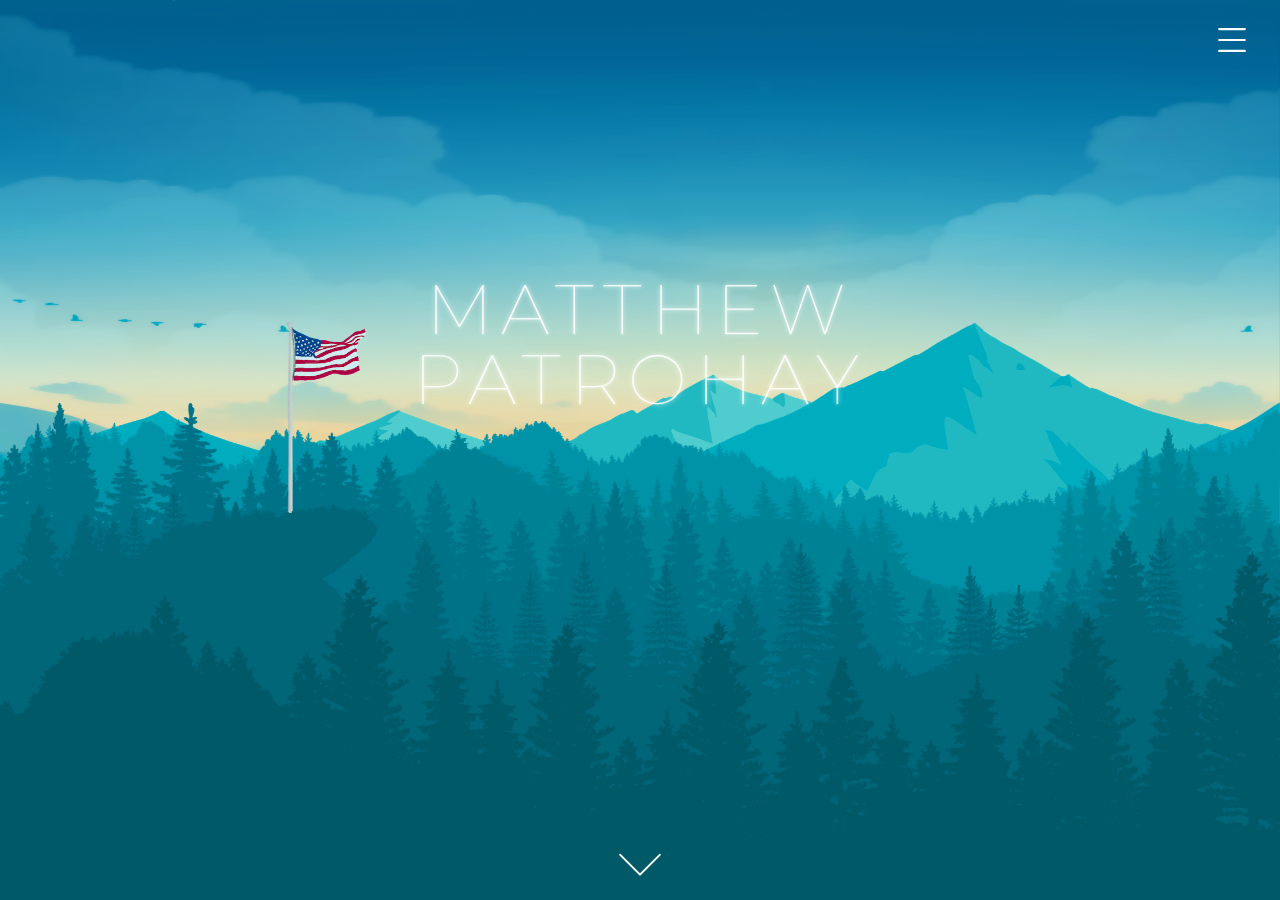
<file: time-day.html>
<!DOCTYPE html>
<html lang="en">

<head>
    <meta charset="UTF-8">
    <meta http-equiv="X-UA-Compatible" content="IE=edge">
    <meta name="viewport" content="width=device-width, initial-scale=1.0">

    <!-- Favicon -->
    <link rel="icon" type="image/png" sizes="32x32" href="./styles/assets/images/portrait_favicon.png">

    <!-- Fonts -->
    <link rel="preconnect" href="https://fonts.googleapis.com">
    <link rel="preconnect" href="https://fonts.googleapis.com">
    <link rel="preconnect" href="https://fonts.gstatic.com" crossorigin>
    <link href="https://fonts.googleapis.com/css2?family=Montserrat:ital,wght@0,100;0,200;0,300;0,400;0,500;0,600;0,700;0,800;0,900;1,100;1,200;1,300;1,400;1,500;1,600;1,700;1,800;1,900&family=Roboto:ital,wght@0,300;0,400;0,500;0,700;0,900;1,300;1,400;1,500;1,700;1,900&family=Roboto:ital,wght@0,100;0,300;0,400;0,500;0,700;0,900;1,100;1,300;1,400;1,500;1,700;1,900&display=swap" rel="stylesheet">
        <!-- Montserrat: 100, 200, 300, 400, 500, 600, 700, 800, 900 -->
        <!-- Roboto: 300, 400, 500,700, 900 -->
    
    <!-- CSS -->
    <link rel="stylesheet" href="styles/style.css"> <!-- My Stylesheet -->
    <link rel="stylesheet" href="styles/aos.css"> <!-- Animation on Scroll Stylesheet (By michalsnik) -->
    
    <!-- Javascript -->
    <script src="https://ajax.googleapis.com/ajax/libs/jquery/3.5.1/jquery.min.js"></script>
    <script src="js/aos.js"></script> <!-- Animation on Scroll JS (By michalsnik) -->
    <script src="js/index.js" defer></script> <!-- My JS -->

    <!-- Page Title -->
    <title>Matthew Patrohay</title>

</head>

<main>
<body>
    <!-- Loading Screen -->
    <div class="loader-wrapper">
        <span class="loader"><span class="loader-inner"></span></span>
    </div>

    <!-- Navigation Toggle Button -->
    <svg class="ham hamRotate ham8 nav_icon" aria-controls="primary-navigation" viewBox="0 0 100 100" width="80" onclick="this.classList.toggle('active')">
        <path
              class="line top"
              d="m 30,33 h 40 c 3.722839,0 7.5,3.126468 7.5,8.578427 0,5.451959 -2.727029,8.421573 -7.5,8.421573 h -20" />
        <path
              class="line middle"
              d="m 30,50 h 40" />
        <path
              class="line bottom"
              d="m 70,67 h -40 c 0,0 -7.5,-0.802118 -7.5,-8.365747 0,-7.563629 7.5,-8.634253 7.5,-8.634253 h 20" />
    </svg>

    <!-- Navigation Menu Options -->
    <nav>
        <ul id="primary-navigation" data-visible="false" class="primary-navigation flex menu-selector" style="--gap: 0rem">

            <svg xmlns="http://www.w3.org/2000/svg" viewBox="0 0 512 512" class= "nav_icon nav_clock" id="nav_clock_button">
                <path d="M232 120C232 106.7 242.7 96 256 96C269.3 96 280 106.7 280 120V243.2L365.3 300C376.3 307.4 379.3 322.3 371.1 333.3C364.6 344.3 349.7 347.3 338.7 339.1L242.7 275.1C236 271.5 232 264 232 255.1L232 120zM256 0C397.4 0 512 114.6 512 256C512 397.4 397.4 512 256 512C114.6 512 0 397.4 0 256C0 114.6 114.6 0 256 0zM48 256C48 370.9 141.1 464 256 464C370.9 464 464 370.9 464 256C464 141.1 370.9 48 256 48C141.1 48 48 141.1 48 256z"/>
            </svg>

            <!-- Time Selection In the Menu -->
            <li class="active main_indicators">
                <a class="roboto font_weight_small uppercase text_white letter-spacing-2 fs-500" href="time-sunrise.html">Sunrise</a>
            </li>

            <li class="possiblehover main_indicators">
                <a class="roboto font_weight_small uppercase text_white fs-500" href="time-day.html">Day</a>
            </li>

            <li class="possiblehover main_indicators">
                <a class="roboto font_weight_small uppercase text_white fs-500" href="time-sunset.html">Sunset</a>
            </li>
        
            <li class="possiblehover main_indicators">
                    <a class="roboto font_weight_small uppercase text_white fs-500" href="time-night.html">Night</a>
            </li>

            <!-- Time Selection In the Menu -->
            <div class="time-selectors" id="nav_clock_selectors" style="display: none">
                <a class="btn" href="#">
                    <svg stroke-miterlimit="10" class="svg-time-icon" viewBox="0 0 180 180">
                        <defs/>
                        <g id="Layer-1">
                        <path d="M88.1612 10.6691C87.6215 11.3887 87.3516 21.3287 87.3516 40.4892C87.3516 50.0694 87.3516 59.6496 87.3516 69.2298C83.1687 65.4067 78.9858 61.5836 74.8029 57.7605C66.4371 50.1143 61.8044 46.2913 60.9048 46.2913C60.0053 46.2913 59.4206 46.3812 59.1507 46.5611C58.8808 46.741 58.656 47.1458 58.4761 47.7755C58.2961 48.4052 58.656 49.3047 59.5555 50.4742C60.4551 51.6436 65.2227 56.1863 73.8584 64.1024C82.494 72.0184 87.1717 76.2463 87.8913 76.786C88.611 77.3257 89.2856 77.5956 89.9153 77.5956C90.545 77.5956 95.6725 73.2328 105.298 64.5071C114.923 55.7815 120.005 51.1038 120.545 50.4742C121.085 49.8445 121.4 49.3047 121.49 48.855C121.579 48.4052 121.535 47.9554 121.355 47.5056C121.175 47.0559 120.86 46.6961 120.41 46.4262C119.96 46.1563 119.376 46.0664 118.656 46.1563C117.936 46.2463 113.394 50.1143 105.028 57.7605C100.845 61.5836 96.662 65.4067 92.479 69.2298C92.479 59.6046 92.479 49.9794 92.479 40.3542C92.479 21.1038 92.2991 11.2088 91.9393 10.6691C91.5795 10.1293 90.9948 9.81449 90.1852 9.72454C89.3756 9.63458 88.7009 9.94943 88.1612 10.6691ZM55.9123 76.3812C54.563 77.1908 53.6185 78.1803 53.0787 79.3497C52.539 80.5191 51.3696 86.3212 49.5705 96.756C47.7714 107.191 41.6095 113.308 31.0847 115.107C20.56 116.906 14.7579 118.075 13.6784 118.615C12.599 119.155 11.7444 119.874 11.1147 120.774C10.485 121.674 10.0802 122.798 9.90034 124.147C9.72043 125.497 9.85536 126.756 10.3051 127.925C10.7549 129.095 13.7234 133.548 19.2107 141.284C24.6979 149.02 27.8913 152.888 28.7909 152.888C29.6904 152.888 30.2752 152.753 30.545 152.483C30.8149 152.213 30.9498 151.539 30.9498 150.459C30.9498 149.38 28.3861 145.242 23.2587 138.045C18.1312 130.849 15.4326 126.801 15.1627 125.901C14.8928 125.002 14.8479 124.372 15.0278 124.012C15.2077 123.653 15.6575 123.338 16.3771 123.068C17.0967 122.798 22.9438 121.674 33.9183 119.695C44.8928 117.716 50.56 116.501 50.9198 116.051C51.2796 115.602 52.4491 109.8 54.4281 98.6451C56.4071 87.4907 57.6665 81.6436 58.2062 81.1038C58.7459 80.5641 59.3756 80.3392 60.0952 80.4292C60.8149 80.5191 65.8074 83.8025 75.0728 90.2793C84.3381 96.756 89.4656 99.9044 90.4551 99.7245C91.4446 99.5446 96.3921 96.3062 105.298 90.0094C114.203 83.7125 119.106 80.5641 120.005 80.5641C120.905 80.5641 121.535 80.834 121.894 81.3737C122.254 81.9134 123.469 87.8055 125.538 99.0499C127.606 110.294 128.866 116.096 129.316 116.456C129.765 116.816 135.343 117.94 146.047 119.829C156.752 121.719 162.554 122.933 163.454 123.473C164.353 124.012 164.713 124.687 164.533 125.497C164.353 126.306 161.654 130.399 156.437 137.776C151.22 145.152 148.566 149.29 148.476 150.189C148.386 151.089 148.521 151.764 148.881 152.213C149.241 152.663 149.87 152.888 150.77 152.888C151.669 152.888 152.344 152.708 152.794 152.348C153.244 151.988 156.212 147.761 161.699 139.665C167.187 131.569 169.975 126.891 170.065 125.632C170.155 124.372 170.11 123.473 169.93 122.933C169.75 122.393 169.391 121.719 168.851 120.909C168.311 120.099 167.681 119.47 166.962 119.02C166.242 118.57 160.35 117.356 149.286 115.377C138.221 113.398 131.789 107.056 129.99 96.3512C128.191 85.6466 127.067 79.8445 126.617 78.9449C126.167 78.0454 125.403 77.2358 124.323 76.5161C123.244 75.7965 121.984 75.3917 120.545 75.3018C119.106 75.2118 117.936 75.3467 117.037 75.7065C116.137 76.0664 111.37 79.3047 102.734 85.4217C94.0982 91.5386 85.5075 91.5386 76.9618 85.4217C68.4161 79.3047 63.6934 76.0664 62.7939 75.7065C61.8943 75.3467 60.8599 75.1668 59.6904 75.1668C58.521 75.1668 57.2617 75.5716 55.9123 76.3812ZM83.5735 119.425C81.5945 119.785 79.3906 120.414 76.9618 121.314C74.533 122.213 72.3741 123.293 70.485 124.552C68.596 125.811 66.8868 127.161 65.3576 128.6C63.8284 130.039 62.2991 131.838 60.7699 133.997C59.2407 136.156 58.2062 137.82 57.6665 138.99C57.1267 140.159 56.497 142.093 55.7774 144.792C55.0578 147.491 54.6979 149.29 54.6979 150.189C54.6979 151.089 54.8329 151.719 55.1027 152.078C55.3726 152.438 55.9123 152.663 56.7219 152.753C57.5315 152.843 58.1612 152.708 58.611 152.348C59.0608 151.988 59.4656 150.909 59.8254 149.11C60.1852 147.311 60.7699 145.332 61.5795 143.173C62.3891 141.014 63.4686 138.945 64.8179 136.966C66.1672 134.987 67.2916 133.548 68.1912 132.648C69.0907 131.749 70.3051 130.759 71.8344 129.68C73.3636 128.6 74.9828 127.656 76.6919 126.846C78.4011 126.036 80.9648 125.317 84.3831 124.687C87.8014 124.057 90.2302 123.788 91.6695 123.877C93.1087 123.967 94.9528 124.282 97.2017 124.822C99.4506 125.362 102.014 126.441 104.893 128.06C107.771 129.68 109.885 131.119 111.235 132.378C112.584 133.638 113.888 135.212 115.148 137.101C116.407 138.99 117.442 141.014 118.251 143.173C119.061 145.332 119.556 147.131 119.735 148.57C119.915 150.009 120.14 150.999 120.41 151.539C120.68 152.078 121.31 152.438 122.299 152.618C123.289 152.798 123.963 152.753 124.323 152.483C124.683 152.213 124.908 151.539 124.998 150.459C125.088 149.38 125.043 148.345 124.863 147.356C124.683 146.366 124.098 144.522 123.109 141.823C122.119 139.125 120.77 136.561 119.061 134.132C117.352 131.704 115.822 129.859 114.473 128.6C113.124 127.341 111.46 126.036 109.481 124.687C107.502 123.338 105.747 122.348 104.218 121.719C102.689 121.089 100.485 120.459 97.6065 119.829C94.7279 119.2 92.1642 118.885 89.9153 118.885C87.6665 118.885 85.5525 119.065 83.5735 119.425ZM3.15371 163.683C2.61398 164.402 2.43407 165.077 2.61398 165.707C2.79389 166.336 3.06376 166.786 3.42358 167.056C3.7834 167.326 32.614 167.461 89.9153 167.461C147.217 167.461 176.137 167.146 176.677 166.516C177.217 165.886 177.397 165.212 177.217 164.492C177.037 163.773 176.767 163.278 176.407 163.008C176.047 162.738 147.217 162.603 89.9153 162.603C32.614 162.603 3.69344 162.963 3.15371 163.683Z"/>
                        </g>
                        </svg>
                </a>

                <a class="btn" href="#">
                    <i class="fab fa-twitter"></i>
                </a>

                <a class="btn" href="#">
                    <i class="fab fa-google"></i>
                </a>
                
                <a class="btn" href="#">
                    <i class="fab fa-instagram"></i>
                </a>
            </div>
        </ul>
    </nav>

    <!-- Parallax layers -->
    <div class="wrapper">
        <header>
            <img src="styles/assets/images/paralax_day/1_paralax.png" class="background_1">
            <img src="styles/assets/images/paralax_day/0_paralax.png" class="background_0">
            <img src="styles/assets/images/paralax_day/2_paralax.png" class="background_2">
            <img src="styles/assets/images/paralax_day/3_paralax.png" class="background_3">
            <img src="styles/assets/images/paralax_day/4_paralax.png" class="background_4">
            <img src="styles/assets/images/paralax_day/5_paralax.png" class="background_5">
            <img src="styles/assets/images/paralax_day/6_paralax.png" class="background_6">
            <img src="styles/assets/images/paralax_day/7_paralax.png" class="background_7">
            <img src="styles/assets/images/paralax_day/8_paralax.png" class="background_8">
            
            <!-- Scroll Down Arrow -->
            <div class="scroll-down"></div>

            <!-- Main page title, in paralax -->
            <div class="title_paralax">
            <h1 data-aos="fade-up-name_title" data-aos-easing="ease-out" data-aos-duration="3000" class="font_weight_thin montserrat title letter-spacing-0 uppercase">
                Matthew <br>
                Patrohay <br> 
            </h1>
            </div>

        </header>

        <div class="spacer layer1"></div>

        <section class="layer1 text_section_left">
            <h1 data-aos="fade-left" data-aos-anchor-placement="top-center" class="introduction-header montserrat">Good Afternoon,</h1>
            <h1 data-aos="fade-left" data-aos-anchor-placement="top-center" class="introduction-header montserrat">My Name is Matthew Patrohay, </h1>
            <p data-aos="fade-left" data-aos-anchor-placement="top-center" class="introduction-paragraph montserrat">I'm a driven computer engineering student with a passion for optimization and perfection. </p>
            <p data-aos="fade-left" data-aos-anchor-placement="top-center" class="introduction-paragraph montserrat">My experiences demonstrate my ability to manage projects, communicate expectations, problem solve, and produce quality results. </p>
            <p data-aos="fade-left" data-aos-anchor-placement="top-center" class="introduction-paragraph montserrat">I'm always excited for the oportunity to advance my knowledge and expand my 8+ years of experience.<sup data-tooltip="I, along with a friend, founded Polar Computers at age 13. I consider this my first notable step towards professional experience. At 13 I was 3D modeling/rendering, programming physics simulations, managing projects, and utilizing iterative design, optimization, and rapid prototyping.">*</sup> </p>
            <p data-aos="fade-left" data-aos-anchor-placement="top-center" class="introduction-paragraph montserrat" id="trigger-hamburger">Feel free to look around my website using the menu in the top right; For now its just a work in progress.</p>
            <h1 data-aos="fade-left" data-aos-anchor-placement="top-center" class="introduction-header montserrat">Thanks, </h1>
            <div data-aos="fade-left" data-aos-anchor-placement="top-center">
            <svg height="100%" stroke-miterlimit="10" style="fill-rule:nonzero;clip-rule:evenodd;stroke-linecap:round;stroke-linejoin:round;" version="1.1" viewBox="0 0 896 414" width="100%" xml:space="preserve" xmlns="http://www.w3.org/2000/svg" xmlns:xlink="http://www.w3.org/1999/xlink">
                <defs/>
                <g id="Layer-1">
                <path d="M104.372 23.754C96.2861 29.498 91.8841 32.4311 91.1654 32.5533C90.4467 32.6755 88.9194 33.9587 86.5836 36.403C84.2479 38.8472 81.6426 41.1081 78.7678 43.1857C75.8929 45.2633 74.0064 46.9743 73.108 48.3186C72.2096 49.6629 70.7722 51.0072 68.7958 52.3516C66.8193 53.6959 65.8311 54.5514 65.8311 54.918C65.8311 55.2847 64.214 57.1178 60.9799 60.4175C57.7457 63.7173 55.4998 65.7949 54.242 66.6503C52.9843 67.5058 50.5587 70.0723 46.9652 74.3497C45.1684 76.4884 43.3717 78.6271 41.5749 80.7658C41.3952 80.4603 41.2156 80.1547 41.0359 79.8492C40.6765 79.2381 41.1257 78.1382 42.3835 76.5495C43.6412 74.9607 44.3599 73.6164 44.5396 72.5165C44.7192 71.4166 45.7075 69.5223 47.5042 66.8337C49.301 64.145 50.5587 61.823 51.2774 59.8676C51.9961 57.9122 52.9843 56.2623 54.242 54.918C55.4998 53.5737 56.2185 52.2294 56.3982 50.885C56.5778 49.5407 56.9372 48.7463 57.4762 48.5019C58.0152 48.2575 59.3628 46.0577 61.5189 41.9025C63.675 37.7473 65.2023 34.4476 66.1006 32.0033C66.999 29.5591 67.538 27.0538 67.7177 24.4873C67.8974 21.9209 67.2685 19.7822 65.8311 18.0712C64.3937 16.3602 61.7884 15.627 58.0152 15.8714C54.242 16.1158 49.1213 17.5824 42.653 20.271C36.1847 22.9597 32.9505 24.4873 32.9505 24.854C32.9505 25.2206 30.7944 26.8704 26.4822 29.8035C22.17 32.7366 19.8342 34.692 19.4748 35.6697C19.1155 36.6474 18.3069 37.5029 17.0492 38.2361C15.7915 38.9694 15.1626 39.5805 15.1626 40.0693C15.1626 40.5581 15.6118 41.047 16.5102 41.5358C17.4086 42.0247 18.2171 42.0858 18.9358 41.7192C19.6545 41.3525 20.6427 40.0693 21.9005 37.8695C23.1582 35.6697 26.4822 32.8588 31.8724 29.4369C37.2627 26.015 42.7428 23.2652 48.3128 21.1876C53.8827 19.11 57.2965 18.0712 58.5543 18.0712C59.812 18.0712 60.89 18.3156 61.7884 18.8045C62.6868 19.2933 63.136 20.9432 63.136 23.754C63.136 26.5649 62.5071 29.1314 61.2494 31.4534C59.9917 33.7754 59.4526 35.2419 59.6323 35.853C59.812 36.4641 59.3628 37.4418 58.2847 38.7861C57.2067 40.1304 55.2303 43.7968 52.3555 49.7851C49.4806 55.7735 45.3481 63.2895 39.9578 72.3332C34.5676 81.3768 31.6928 86.7541 31.3334 88.4651C30.9741 90.1761 30.435 91.5204 29.7163 92.4981C28.9976 93.4758 28.6383 94.6368 28.6383 95.9811C28.6383 97.3255 28.9078 98.242 29.4468 98.7309C29.9859 99.2197 31.0639 99.0975 32.681 98.3643C34.2981 97.631 35.6456 96.0422 36.7237 93.598C37.8017 91.1538 39.2391 88.6484 41.0359 86.082C42.8326 83.5155 47.6839 78.016 55.5896 69.5834C63.4953 61.1508 68.1669 56.4457 69.6043 55.468C71.0417 54.4903 73.1978 52.5349 76.0726 49.6018C78.9474 46.6687 82.1816 43.8579 85.7751 41.1692C89.3686 38.4806 91.5247 36.5863 92.2434 35.4864C92.9621 34.3865 93.7707 33.7143 94.669 33.4699C95.5674 33.2255 98.0829 31.6978 102.215 28.8869C104.282 27.4815 106.348 26.0761 108.414 24.6706C108.414 24.9151 108.414 25.1595 108.414 25.4039C108.414 25.8928 108.055 26.2594 107.336 26.5038C106.617 26.7482 105.809 27.6648 104.911 29.2536C104.012 30.8423 102.844 32.0644 101.407 32.9199C99.9695 33.7754 99.1609 34.6309 98.9812 35.4864C98.8016 36.3418 97.9032 37.4418 96.2861 38.7861C94.669 40.1304 93.7707 41.1081 93.591 41.7192C93.4113 42.3302 92.0637 43.9801 89.5483 46.6687C87.0328 49.3574 85.2361 51.6794 84.158 53.6348C83.08 55.5902 82.0917 56.8123 81.1934 57.3011C80.295 57.79 79.4865 58.8288 78.7678 60.4175C78.049 62.0063 75.8929 65.1838 72.2994 69.95C68.7059 74.7163 65.921 78.9326 63.9445 82.599C61.9681 86.2653 61.1596 88.8317 61.5189 90.2983C61.8783 91.7648 62.4173 92.4981 63.136 92.4981C63.8547 92.4981 64.8429 92.0704 66.1006 91.2149C67.3584 90.3594 68.6161 88.8317 69.8738 86.6319C71.1315 84.4321 72.9283 81.9879 75.2641 79.2992C77.5999 76.6106 79.3068 74.9607 80.3848 74.3497C81.4629 73.7386 82.1816 73.0053 82.5409 72.1499C82.9003 71.2944 84.0682 70.2556 86.0446 69.0335C88.021 67.8113 90.6263 65.7337 93.8605 62.8007C97.0947 59.8676 99.6101 57.9122 101.407 56.9345C103.204 55.9568 105.45 54.2459 108.145 51.8016C110.84 49.3574 115.871 45.6299 123.237 40.6193C130.604 35.6086 135.635 32.4311 138.33 31.0867C141.025 29.7424 142.912 29.0091 143.99 28.8869C144.529 28.8258 145.068 28.7647 145.607 28.7036C145.338 29.3147 145.068 29.9257 144.799 30.5368C144.259 31.7589 143.361 32.9199 142.103 34.0198C140.846 35.1197 138.869 37.564 136.174 41.3525C133.479 45.1411 131.323 47.7686 129.706 49.2352C128.089 50.7017 127.011 51.9849 126.472 53.0848C125.933 54.1847 124.585 55.7735 122.429 57.8511C120.273 59.9287 118.835 61.5786 118.117 62.8007C117.398 64.0228 116.589 64.9394 115.691 65.5504C114.793 66.1615 112.637 69.0335 109.223 74.1664C105.809 79.2992 103.473 83.21 102.215 85.8987C100.958 88.5873 99.8796 91.7648 98.9812 95.4312C98.0829 99.0975 97.993 101.603 98.7117 102.947C99.4304 104.292 100.329 104.841 101.407 104.597C102.485 104.353 103.204 102.397 103.563 98.7309C103.922 95.0645 105.27 90.726 107.606 85.7154C109.941 80.7047 114.254 74.2275 120.542 66.2837C126.831 58.3399 131.233 53.2071 133.748 50.885C136.264 48.563 138.51 45.8133 140.486 42.6357C142.463 39.4582 144.17 37.1973 145.607 35.853C147.044 34.5087 148.392 32.4311 149.65 29.6202C150.907 26.8093 151.267 25.0984 150.728 24.4873C150.189 23.8763 149.47 23.5707 148.572 23.5707C147.673 23.5707 143.99 25.2206 137.522 28.5203C131.053 31.82 124.585 35.7308 118.117 40.2526C111.648 44.7745 107.246 48.1353 104.911 50.3351C102.575 52.5349 99.1609 55.2235 94.669 58.401C90.1771 61.5786 85.9548 65.0616 82.0019 68.8501C78.049 72.6387 75.6234 74.7163 74.7251 75.0829C74.2759 75.2663 73.8267 75.4496 73.3775 75.6329C74.3657 73.983 75.3539 72.3332 76.3421 70.6833C78.3186 67.3836 80.9239 63.595 84.158 59.3176C87.3922 55.0402 89.728 52.2294 91.1654 50.885C92.6028 49.5407 93.9503 47.7686 95.2081 45.5688C96.4658 43.369 97.6337 41.9636 98.7117 41.3525C99.7898 40.7415 103.204 37.2584 108.953 30.9034C114.703 24.5484 118.117 20.3932 119.195 18.4378C119.734 17.4601 120.273 16.4825 120.812 15.5048C120.093 15.4437 119.374 15.3826 118.656 15.3214C117.218 15.1992 112.457 18.0101 104.372 23.754ZM505.677 25.5872C497.771 27.176 489.686 29.0703 481.421 31.2701C473.156 33.4699 463.094 36.5252 451.235 40.4359C439.377 44.3467 431.561 47.2187 427.787 49.0519C424.014 50.885 420.331 52.3516 416.737 53.4515C413.144 54.5514 410.179 55.7124 407.843 56.9345C405.508 58.1566 404.07 58.7677 403.531 58.7677C403.262 58.7677 402.992 58.7677 402.723 58.7677C403.082 57.24 403.441 55.7124 403.801 54.1847C404.519 51.1295 404.789 47.8297 404.609 44.2856C404.43 40.7415 403.98 37.8695 403.262 35.6697C402.543 33.4699 401.285 31.4534 399.489 29.6202C397.692 27.787 395.536 26.5038 393.02 25.7705C390.505 25.0373 386.642 24.7928 381.431 25.0373C376.221 25.2817 371.819 25.8928 368.225 26.8704C364.631 27.8481 362.386 28.7036 361.487 29.4369C360.589 30.1702 359.331 30.8423 357.714 31.4534C356.097 32.0644 354.57 32.981 353.132 34.2031C351.695 35.4253 350.347 36.9529 349.09 38.7861C347.832 40.6193 347.203 42.0858 347.203 43.1857C347.203 44.2856 347.562 45.0189 348.281 45.3855C349 45.7521 349.718 45.6299 350.437 45.0189C351.156 44.4078 351.515 43.6745 351.515 42.8191C351.515 41.9636 351.875 40.8637 352.593 39.5194C353.312 38.175 355.648 36.3418 359.601 34.0198C363.553 31.6978 367.686 30.1091 371.998 29.2536C376.31 28.3981 380.353 27.9704 384.126 27.9704C387.899 27.9704 390.684 28.2759 392.481 28.8869C394.278 29.498 395.805 30.5368 397.063 32.0033C398.321 33.4699 399.309 35.853 400.028 39.1527C400.746 42.4524 400.746 46.5465 400.028 51.435C399.309 56.3235 398.77 59.1343 398.41 59.8676C398.051 60.6009 397.243 61.3952 395.985 62.2507C394.727 63.1062 390.684 65.1227 383.857 68.3002C377.029 71.4777 369.483 75.7551 361.218 81.1324C352.953 86.5097 345.766 91.7037 339.657 96.7144C333.548 101.725 329.235 105.514 326.72 108.08C324.205 110.647 321.33 114.191 318.096 118.712C314.861 123.234 312.795 126.595 311.897 128.795C310.998 130.995 310.459 133.683 310.28 136.861C310.1 140.038 310.729 142.849 312.166 145.294C313.604 147.738 314.861 149.082 315.939 149.327C317.017 149.571 318.365 149.327 319.982 148.593C321.599 147.86 324.833 145.599 329.685 141.81C334.536 138.022 337.411 135.578 338.309 134.478C339.207 133.378 340.465 132.339 342.082 131.361C343.699 130.384 346.215 128.001 349.629 124.212C353.042 120.423 355.558 117.918 357.175 116.696C358.792 115.474 359.601 114.618 359.601 114.13C359.601 113.641 360.05 113.213 360.948 112.846C361.847 112.48 362.565 111.869 363.104 111.013C363.643 110.158 364.452 109.363 365.53 108.63C366.608 107.897 367.237 107.102 367.416 106.247C367.596 105.391 367.955 104.964 368.495 104.964C369.034 104.964 369.842 104.475 370.92 103.497C371.998 102.519 373.076 101.297 374.154 99.8308C375.232 98.3643 377.748 96.7755 381.701 95.0645C385.654 93.3536 391.223 91.276 398.41 88.8317C405.598 86.3875 409.64 84.8599 410.539 84.2488C411.437 83.6378 414.941 82.2934 421.05 80.2158C427.159 78.1382 431.381 76.6106 433.717 75.6329C436.053 74.6552 437.49 73.8608 438.029 73.2498C438.568 72.6387 439.197 72.3332 439.916 72.3332C440.634 72.3332 442.97 71.4777 446.923 69.7667C450.876 68.0558 454.11 66.8337 456.625 66.1004C459.141 65.3671 462.105 64.0839 465.519 62.2507C468.933 60.4175 471.628 59.2565 473.605 58.7677C475.581 58.2788 477.378 57.5456 478.995 56.5679C480.612 55.5902 481.87 55.0402 482.768 54.918C483.667 54.7958 486.362 53.757 490.854 51.8016C495.345 49.8462 500.646 47.1576 506.755 43.7357C512.864 40.3137 517.176 37.7473 519.691 36.0363C522.207 34.3254 524.363 32.4922 526.16 30.5368C527.957 28.5814 528.675 27.0538 528.316 25.9539C527.957 24.854 527.148 24.1207 525.89 23.754C524.633 23.3874 522.926 23.2041 520.77 23.2041C518.613 23.2041 513.582 23.9985 505.677 25.5872ZM522.387 26.1372C523.105 26.1372 523.824 26.1372 524.543 26.1372C524.543 26.2594 524.543 26.3816 524.543 26.5038C524.543 26.7482 523.285 27.9092 520.77 29.9868C518.254 32.0644 515.379 34.2031 512.145 36.403C508.911 38.6028 504.509 41.2303 498.939 44.2856C493.369 47.3409 489.057 49.3574 486.002 50.3351C482.948 51.3128 480.343 52.4127 478.186 53.6348C476.03 54.8569 474.503 55.5291 473.605 55.6513C472.706 55.7735 470.91 56.5679 468.214 58.0344C465.519 59.501 463.902 60.2342 463.363 60.2342C463.094 60.2342 462.824 60.2342 462.555 60.2342C462.555 60.3564 462.555 60.4786 462.555 60.6009C462.555 60.8453 458.602 62.434 450.696 65.3671C442.79 68.3002 438.568 70.0112 438.029 70.5C437.49 70.9888 436.053 71.5999 433.717 72.3332C431.381 73.0664 429.045 74.0441 426.709 75.2663C424.374 76.4884 417.007 79.2992 404.609 83.6989C392.212 88.0985 385.564 90.6038 384.665 91.2149C383.767 91.8259 382.958 92.0704 382.24 91.9481C381.88 91.887 381.521 91.8259 381.162 91.7648C383.587 88.954 386.013 86.1431 388.438 83.3322C393.29 77.7105 396.614 73.0664 398.41 69.4001C400.207 65.7337 402.094 63.2895 404.07 62.0674C406.047 60.8453 410.449 58.951 417.276 56.3846C424.104 53.8181 427.967 52.2294 428.865 51.6183C429.764 51.0072 431.65 50.274 434.525 49.4185C437.4 48.563 438.927 47.952 439.107 47.5853C439.287 47.2187 441.173 46.6076 444.767 45.7521C448.36 44.8967 453.661 43.2468 460.668 40.8026C467.675 38.3583 473.066 36.7696 476.839 36.0363C480.612 35.303 483.127 34.6309 484.385 34.0198C485.643 33.4088 487.979 32.7977 491.393 32.1867C494.806 31.5756 498.49 30.659 502.443 29.4369C506.395 28.2148 510.348 27.3593 514.301 26.8704C518.254 26.3816 520.949 26.1372 522.387 26.1372ZM750.125 31.0867C749.586 31.4534 748.957 31.5756 748.239 31.4534C747.52 31.3312 746.532 31.5145 745.274 32.0033C744.016 32.4922 742.399 32.6755 740.423 32.5533C738.446 32.4311 733.775 32.6755 726.408 33.2866C719.041 33.8976 705.476 35.3642 685.712 37.6862C665.947 40.0082 645.105 43.0024 623.185 46.6687C601.264 50.3351 584.285 52.9626 572.247 54.5514C560.208 56.1401 551.135 57.6067 545.026 58.951C538.917 60.2953 535.503 60.9675 534.784 60.9675C534.425 60.9675 534.066 60.9675 533.706 60.9675C533.706 60.7842 533.706 60.6009 533.706 60.4175C533.706 60.0509 534.964 58.951 537.479 57.1178C539.995 55.2847 541.522 53.8792 542.061 52.9015C542.6 51.9238 543.498 51.1906 544.756 50.7017C546.014 50.2129 548.44 48.0742 552.033 44.2856C555.627 40.497 557.244 38.2972 556.884 37.6862C556.525 37.0751 555.896 36.7085 554.998 36.5863C554.099 36.4641 548.619 40.497 538.557 48.6852C528.496 56.8734 521.758 61.1508 518.344 61.5174C514.93 61.8841 509.18 62.1285 501.095 62.2507C493.01 62.3729 488.697 62.5562 488.158 62.8007C487.619 63.0451 487.26 63.4728 487.08 64.0839C486.901 64.6949 486.991 65.0616 487.35 65.1838C487.709 65.306 493.01 65.2449 503.251 65.0005C508.372 64.8783 513.493 64.7561 518.613 64.6338C518.613 64.8172 518.613 65.0005 518.613 65.1838C518.613 65.5504 517.985 66.1004 516.727 66.8337C515.469 67.5669 514.571 68.3002 514.032 69.0335C513.493 69.7667 509.001 73.2498 500.556 79.4826C492.111 85.7154 486.451 89.4428 483.577 90.6649C480.702 91.887 478.905 92.437 478.186 92.3148C477.468 92.1926 477.108 91.3371 477.108 89.7483C477.108 88.1596 478.097 85.4709 480.073 81.6824C482.049 77.8938 483.487 75.5718 484.385 74.7163C485.284 73.8608 485.733 73.0053 485.733 72.1499C485.733 71.2944 485.104 70.8055 483.846 70.6833C482.588 70.5611 481.241 71.3555 479.803 73.0664C479.085 73.9219 478.366 74.7774 477.647 75.6329C476.929 75.2663 476.21 74.8996 475.491 74.533C474.054 73.7997 472.976 73.4331 472.257 73.4331C471.538 73.4331 468.574 74.8996 463.363 77.8327C458.153 80.7658 455.278 82.7212 454.739 83.6989C454.2 84.6766 453.571 85.3487 452.852 85.7154C452.133 86.082 451.415 87.4874 450.696 89.9317C449.977 92.3759 450.337 94.3924 451.774 95.9811C453.212 97.5699 454.469 98.3643 455.547 98.3643C456.625 98.3643 457.883 98.0587 459.32 97.4477C460.758 96.8366 463.094 95.309 466.328 92.8647C469.562 90.4205 471.449 89.2595 471.988 89.3817C472.527 89.5039 472.886 90.2372 473.066 91.5815C473.245 92.9258 473.874 94.0257 474.952 94.8812C476.03 95.7367 477.108 96.1644 478.186 96.1644C479.264 96.1644 481.421 95.309 484.655 93.598C487.889 91.887 489.775 91.0316 490.315 91.0316C490.854 91.0316 491.572 91.6426 492.471 92.8647C493.369 94.0868 495.076 94.5757 497.591 94.3313C500.107 94.0868 502.982 93.2314 506.216 91.7648C509.45 90.2983 513.223 88.0985 517.535 85.1654C521.848 82.2323 524.992 79.8492 526.968 78.016C528.945 76.1828 531.909 75.3274 535.862 75.4496C539.815 75.5718 542.6 75.4496 544.217 75.0829C545.834 74.7163 547.901 74.533 550.416 74.533C552.931 74.533 554.549 74.6552 555.267 74.8996C555.986 75.144 556.345 75.4496 556.345 75.8162C556.345 76.1828 555.716 76.7939 554.459 77.6494C553.201 78.5049 549.428 80.1547 543.139 82.599C536.85 85.0432 532.628 86.8764 530.472 88.0985C528.316 89.3206 527.058 90.1761 526.699 90.6649C526.339 91.1538 526.25 92.1315 526.429 93.598C526.609 95.0645 527.328 96.2867 528.585 97.2644C529.843 98.242 531.909 98.6698 534.784 98.5476C537.659 98.4254 540.354 97.9365 542.87 97.081C545.385 96.2256 547.901 95.1256 550.416 93.7813C552.931 92.437 554.549 91.8259 555.267 91.9481C555.986 92.0704 556.974 92.8647 558.232 94.3313C559.49 95.7978 561.017 96.5311 562.814 96.5311C564.61 96.5311 567.216 95.8589 570.629 94.5146C574.043 93.1703 578.625 90.7871 584.375 87.3652C590.124 83.9433 593.987 82.4767 595.964 82.9656C596.952 83.21 597.94 83.4544 598.928 83.6989C597.76 85.2265 596.593 86.7541 595.425 88.2818C593.089 91.3371 591.921 93.3536 591.921 94.3313C591.921 94.8201 591.921 95.309 591.921 95.7978C592.46 95.7978 592.999 95.7978 593.538 95.7978C594.616 95.7978 597.581 94.2702 602.432 91.2149C607.283 88.1596 610.787 86.1431 612.943 85.1654C615.099 84.1877 617.704 82.599 620.759 80.3991C623.813 78.1993 626.239 76.7328 628.036 75.9995C629.833 75.2663 631 74.8996 631.539 74.8996C631.809 74.8996 632.078 74.8996 632.348 74.8996C632.348 75.144 632.348 75.3885 632.348 75.6329C632.348 76.1217 631.18 77.2827 628.844 79.1159C626.509 80.9491 625.341 82.049 625.341 82.4156C625.341 82.7823 624.802 83.3322 623.724 84.0655C622.646 84.7988 621.028 86.3875 618.872 88.8317C616.716 91.276 615.369 92.9258 614.83 93.7813C614.291 94.6368 614.021 95.4923 614.021 96.3478C614.021 97.2032 614.291 97.8143 614.83 98.1809C615.369 98.5476 617.255 98.4865 620.489 97.9976C623.724 97.5088 626.419 96.7755 628.575 95.7978C630.731 94.8201 635.402 93.2314 642.59 91.0316C649.777 88.8317 655.616 87.4263 660.108 86.8153C664.6 86.2042 667.295 86.2653 668.193 86.9986C669.092 87.7318 669.541 88.954 669.541 90.6649C669.541 92.3759 669.361 93.4147 669.002 93.7813C668.642 94.148 665.139 95.4923 658.491 97.8143C651.843 100.136 646.902 102.092 643.668 103.68C640.433 105.269 638.008 106.247 636.391 106.614C634.774 106.98 633.606 107.469 632.887 108.08C632.168 108.691 630.641 109.424 628.305 110.28C625.97 111.135 621.478 113.335 614.83 116.879C608.182 120.423 604.139 122.44 602.702 122.929C601.264 123.418 598.389 125.129 594.077 128.062C589.765 130.995 586.441 133.5 584.105 135.578C581.769 137.655 579.973 139.611 578.715 141.444C577.457 143.277 577.188 144.621 577.906 145.477C578.625 146.332 579.344 146.76 580.062 146.76C580.781 146.76 584.824 145.538 592.191 143.094C599.557 140.649 604.947 138.694 608.361 137.228C611.775 135.761 613.931 134.6 614.83 133.745C615.728 132.889 617.076 132.278 618.872 131.911C620.669 131.545 621.927 130.995 622.646 130.261C623.364 129.528 624.173 129.1 625.071 128.978C625.97 128.856 627.137 128.245 628.575 127.145C630.012 126.045 631.45 125.312 632.887 124.945C634.324 124.579 635.762 123.723 637.199 122.379C638.637 121.035 639.715 120.362 640.433 120.362C641.152 120.362 642.32 119.812 643.937 118.712C645.554 117.613 646.812 116.94 647.71 116.696C648.609 116.452 649.058 116.024 649.058 115.413C649.058 114.802 651.394 113.091 656.065 110.28C660.737 107.469 664.959 104.292 668.732 100.747C672.505 97.2032 677.536 94.2091 683.825 91.7648C690.114 89.3206 703.5 85.6542 723.983 80.7658C744.466 75.8773 755.875 73.0053 758.211 72.1499C760.546 71.2944 764.32 70.5 769.53 69.7667C774.741 69.0335 779.682 67.9947 784.353 66.6503C789.025 65.306 795.493 63.7173 803.758 61.8841C812.024 60.0509 818.851 58.7066 824.241 57.8511C829.632 56.9956 832.596 56.3846 833.135 56.0179C833.674 55.6513 838.975 54.7347 849.037 53.2682C859.099 51.8016 866.016 50.5184 869.789 49.4185C873.562 48.3186 877.066 47.7075 880.3 47.5853C883.534 47.4631 885.241 47.1576 885.421 46.6687C885.511 46.4243 885.601 46.1799 885.69 45.9355C884.163 45.9355 882.636 45.9355 881.109 45.9355C878.054 45.9355 871.406 46.6687 861.165 48.1353C850.923 49.6018 844.814 50.6406 842.838 51.2517C840.861 51.8627 836.459 52.7182 829.632 53.8181C822.804 54.918 816.426 56.2012 810.496 57.6678C804.567 59.1343 799.716 60.1731 795.943 60.7842C792.169 61.3952 788.666 62.1896 785.432 63.1673C782.197 64.145 776.358 65.4282 767.913 67.017C759.468 68.6057 754.707 69.6445 753.629 70.1334C752.551 70.6222 742.489 73.1276 723.443 77.6494C704.398 82.1712 691.91 85.5931 685.981 87.9152C680.052 90.2372 676.638 91.3371 675.74 91.2149C674.841 91.0927 674.123 90.0539 673.584 88.0985C673.045 86.1431 672.236 84.7988 671.158 84.0655C670.08 83.3322 667.205 83.1489 662.533 83.5155C657.862 83.8822 651.483 85.2876 643.398 87.7318C639.355 88.954 635.313 90.1761 631.27 91.3982C631.629 90.9093 631.989 90.4205 632.348 89.9317C633.067 88.954 635.762 86.8764 640.433 83.6989C645.105 80.5214 647.351 78.6271 647.171 78.016C646.992 77.405 646.363 77.0383 645.285 76.9161C644.207 76.7939 641.871 77.7716 638.277 79.8492C634.684 81.9268 632.618 82.9656 632.078 82.9656C631.809 82.9656 631.539 82.9656 631.27 82.9656C632.348 81.6824 633.426 80.3991 634.504 79.1159C636.66 76.5495 637.738 74.8385 637.738 73.983C637.738 73.1276 637.379 72.3943 636.66 71.7832C635.942 71.1722 633.965 71.3555 630.731 72.3332C627.497 73.3109 623.544 75.3274 618.872 78.3827C614.201 81.4379 610.248 83.6989 607.014 85.1654C605.397 85.8987 603.78 86.6319 602.163 87.3652C602.971 86.2653 603.78 85.1654 604.588 84.0655C606.205 81.8657 608.631 79.8492 611.865 78.016C615.099 76.1828 616.986 74.8385 617.525 73.983C618.064 73.1276 619.681 71.7221 622.376 69.7667C625.071 67.8113 626.688 66.3448 627.227 65.3671C627.497 64.8783 627.766 64.3894 628.036 63.9006C627.587 64.2061 627.137 64.5116 626.688 64.8172C625.79 65.4282 625.161 65.7337 624.802 65.7337C624.622 65.7337 624.442 65.7337 624.263 65.7337C624.352 65.4893 624.442 65.2449 624.532 65.0005C624.712 64.5116 625.43 63.8395 626.688 62.984C627.317 62.5562 627.946 62.1285 628.575 61.7008C628.754 61.8841 628.934 62.0674 629.114 62.2507C629.294 62.434 629.473 62.6174 629.653 62.8007C630.551 62.0063 631.45 61.2119 632.348 60.4175C634.145 58.8288 635.942 56.9956 637.738 54.918C639.535 52.8404 640.523 51.5572 640.703 51.0684C640.883 50.5795 640.793 50.1518 640.433 49.7851C640.074 49.4185 639.535 49.2352 638.816 49.2352C638.098 49.2352 637.379 49.4796 636.66 49.9684C635.942 50.4573 630.102 55.4069 619.142 64.8172C608.182 74.2275 601.893 79.0548 600.276 79.2992C599.467 79.4215 598.659 79.5437 597.85 79.6659C597.94 79.2381 598.03 78.8104 598.12 78.3827C598.299 77.5272 599.198 76.5495 600.815 75.4496C602.432 74.3497 603.241 73.4942 603.241 72.8831C603.241 72.2721 602.881 71.7221 602.163 71.2333C601.444 70.7444 598.928 70.6222 594.616 70.8666C590.304 71.1111 586.171 71.05 582.219 70.6833C578.266 70.3167 572.336 73.372 564.431 79.8492C556.525 86.3264 550.236 90.5427 545.565 92.4981C540.893 94.4535 537.3 95.3701 534.784 95.2479C532.269 95.1256 530.921 94.5757 530.742 93.598C530.562 92.6203 530.742 91.887 531.281 91.3982C531.82 90.9093 536.401 88.8929 545.026 85.3487C553.65 81.8046 558.861 79.3603 560.657 78.016C562.454 76.6717 563.263 75.694 563.083 75.0829C562.903 74.4719 562.364 73.8608 561.466 73.2498C560.568 72.6387 558.771 71.9665 556.076 71.2333C553.381 70.5 550.775 70.5 548.26 71.2333C545.744 71.9665 541.612 72.3332 535.862 72.3332C530.113 72.3332 526.25 73.3109 524.273 75.2663C522.297 77.2216 519.242 79.6659 515.11 82.599C510.977 85.532 507.833 87.5485 505.677 88.6484C503.521 89.7483 501.454 90.4205 499.478 90.6649C498.49 90.7871 497.502 90.9093 496.513 91.0316C497.052 90.0539 497.591 89.0762 498.13 88.0985C499.208 86.1431 502.353 83.3933 507.563 79.8492C512.774 76.3051 517.086 73.1276 520.5 70.3167C523.914 67.5058 526.16 65.7949 527.238 65.1838C528.316 64.5727 530.292 64.145 533.167 63.9006C536.042 63.6561 540.174 62.9229 545.565 61.7008C550.955 60.4786 556.435 59.5621 562.005 58.951C567.575 58.3399 578.176 56.6901 593.808 54.0014C609.439 51.3128 620.22 49.6018 626.149 48.8685C632.078 48.1353 635.672 47.5242 636.93 47.0354C638.187 46.5465 640.254 46.241 643.129 46.1188C646.003 45.9966 649.777 45.4466 654.448 44.4689C659.12 43.4912 662.713 42.9413 665.229 42.8191C667.744 42.6969 669.81 42.3913 671.427 41.9025C673.045 41.4136 677.896 40.8026 685.981 40.0693C694.067 39.336 698.828 38.725 700.265 38.2361C701.703 37.7473 705.296 37.1362 711.046 36.403C716.795 35.6697 721.108 35.303 723.983 35.303C726.857 35.303 731.17 34.9364 736.919 34.2031C742.669 33.4699 746.532 33.1032 748.508 33.1032C750.485 33.1032 751.653 32.9199 752.012 32.5533C752.371 32.1867 752.281 31.7589 751.742 31.2701C751.473 31.0256 751.203 30.7812 750.934 30.5368C750.664 30.7201 750.395 30.9034 750.125 31.0867ZM209.482 41.9025C205.349 44.8356 202.295 47.5242 200.318 49.9684C198.342 52.4127 196.725 54.0625 195.467 54.918C194.209 55.7735 193.041 56.9956 191.963 58.5844C190.885 60.1731 189.538 60.9675 187.921 60.9675C186.304 60.9675 183.069 60.2953 178.218 58.951C173.367 57.6067 170.402 56.9956 169.324 57.1178C168.785 57.1789 168.246 57.24 167.707 57.3011C167.797 57.6067 167.887 57.9122 167.977 58.2177C168.156 58.8288 168.516 59.1343 169.055 59.1343C169.594 59.1343 169.953 59.3176 170.133 59.6843C170.312 60.0509 173.097 60.8453 178.488 62.0674C183.878 63.2895 186.753 64.145 187.112 64.6338C187.471 65.1227 186.753 66.1615 184.956 67.7502C183.159 69.339 181.362 71.3555 179.566 73.7997C177.769 76.2439 173.097 80.5214 165.551 86.6319C158.005 92.7425 153.603 95.7978 152.345 95.7978C151.716 95.7978 151.087 95.7978 150.458 95.7978C150.458 94.6368 150.458 93.4758 150.458 92.3148C150.458 89.9928 150.728 88.1596 151.267 86.8153C151.806 85.4709 152.974 84.1266 154.77 82.7823C156.567 81.4379 158.184 79.6659 159.622 77.4661C161.059 75.2663 161.868 73.6775 162.047 72.6998C162.227 71.7221 161.868 70.9888 160.969 70.5C160.071 70.0112 159.083 70.0112 158.005 70.5C156.927 70.9888 154.77 73.4331 151.536 77.8327C148.302 82.2323 144.709 85.532 140.756 87.7318C136.803 89.9317 133.748 91.3371 131.592 91.9481C130.514 92.2537 129.436 92.5592 128.358 92.8647C128.268 92.4981 128.179 92.1315 128.089 91.7648C127.909 91.0316 127.999 90.4205 128.358 89.9317C128.718 89.4428 130.874 87.4874 134.827 84.0655C138.779 80.6436 142.103 78.1993 144.799 76.7328C147.494 75.2663 148.841 74.2886 148.841 73.7997C148.841 73.5553 148.841 73.3109 148.841 73.0664C148.122 73.0664 147.404 73.0664 146.685 73.0664C145.248 73.0664 142.822 74.2275 139.408 76.5495C135.994 78.8715 133.209 80.888 131.053 82.599C128.897 84.3099 127.1 86.0209 125.663 87.7318C124.226 89.4428 123.417 90.726 123.237 91.5815C123.058 92.437 123.327 93.2925 124.046 94.148C124.765 95.0034 126.292 95.4312 128.628 95.4312C130.963 95.4312 134.108 94.4535 138.061 92.4981C142.014 90.5427 144.259 89.565 144.799 89.565C145.338 89.565 145.787 90.9093 146.146 93.598C146.505 96.2867 147.134 97.9976 148.033 98.7309C148.931 99.4642 149.919 99.8308 150.997 99.8308C152.075 99.8308 153.962 99.0975 156.657 97.631C159.352 96.1644 161.149 94.8812 162.047 93.7813C162.946 92.6814 164.024 91.7648 165.282 91.0316C166.539 90.2983 167.258 89.6261 167.438 89.0151C167.617 88.404 168.246 87.8541 169.324 87.3652C169.863 87.1208 170.402 86.8764 170.941 86.6319C170.672 87.9763 170.402 89.3206 170.133 90.6649C169.594 93.3536 170.043 95.1868 171.48 96.1644C172.918 97.1421 174.445 97.5699 176.062 97.4477C177.679 97.3255 179.745 96.5311 182.261 95.0645C184.776 93.598 187.022 91.7648 188.999 89.565C190.975 87.3652 193.401 85.2876 196.276 83.3322C197.713 82.3545 199.15 81.3768 200.588 80.3991C199.959 82.2934 199.33 84.1877 198.701 86.082C197.443 89.8705 196.904 92.1926 197.084 93.048C197.264 93.9035 198.072 94.4535 199.51 94.6979C200.947 94.9423 202.205 94.8812 203.283 94.5146C204.361 94.148 206.697 92.7425 210.29 90.2983C213.884 87.8541 216.309 86.5097 217.567 86.2653C218.196 86.1431 218.825 86.0209 219.454 85.8987C218.555 87.0597 217.657 88.2207 216.759 89.3817C214.962 91.7037 214.153 93.4758 214.333 94.6979C214.513 95.92 215.231 96.5311 216.489 96.5311C217.118 96.5311 217.747 96.5311 218.376 96.5311C218.376 96.3478 218.376 96.1644 218.376 95.9811C218.376 95.6145 219.633 94.6368 222.149 93.048C224.664 91.4593 226.371 90.115 227.27 89.0151C228.168 87.9152 230.055 86.3875 232.929 84.4321C235.804 82.4767 237.511 81.499 238.05 81.499C238.589 81.499 239.487 80.888 240.745 79.6659C242.003 78.4438 243.171 77.7105 244.249 77.4661C244.788 77.3439 245.327 77.2216 245.866 77.0994C244.878 78.6882 243.89 80.2769 242.901 81.8657C240.925 85.0432 239.937 87.4263 239.937 89.0151C239.937 90.6038 240.206 91.7037 240.745 92.3148C241.284 92.9258 242.183 93.2925 243.44 93.4147C244.698 93.5369 245.866 93.4758 246.944 93.2314C248.022 92.9869 249.19 93.5369 250.448 94.8812C251.705 96.2256 252.783 96.8977 253.682 96.8977C254.58 96.8977 256.557 96.1644 259.611 94.6979C262.666 93.2314 265.9 91.3371 269.314 89.0151C272.727 86.693 274.884 85.4709 275.782 85.3487C276.231 85.2876 276.68 85.2265 277.13 85.1654C277.219 86.2653 277.309 87.3652 277.399 88.4651C277.579 90.6649 278.028 92.1315 278.747 92.8647C279.465 93.598 280.274 93.9646 281.172 93.9646C282.071 93.9646 285.844 92.3148 292.492 89.0151C295.816 87.3652 299.14 85.7154 302.464 84.0655C301.386 86.0209 300.308 87.9763 299.23 89.9317C297.073 93.8424 296.175 96.2256 296.534 97.081C296.894 97.9365 297.343 98.4254 297.882 98.5476C298.421 98.6698 299.23 98.5476 300.308 98.1809C301.386 97.8143 303.811 96.1033 307.585 93.048C311.358 89.9928 313.873 88.1596 315.131 87.5485C316.389 86.9375 317.107 86.3875 317.287 85.8987C317.467 85.4098 318.724 84.2488 321.06 82.4156C323.396 80.5825 325.462 80.0936 327.259 80.9491C329.056 81.8046 330.313 82.1101 331.032 81.8657C331.751 81.6213 331.841 80.7047 331.302 79.1159C330.763 77.5272 329.954 76.4273 328.876 75.8162C327.798 75.2051 326.63 74.8996 325.372 74.8996C324.115 74.8996 322.498 75.9995 320.521 78.1993C318.545 80.3991 315.85 82.8434 312.436 85.532C309.022 88.2207 306.866 89.7483 305.967 90.115C305.518 90.2983 305.069 90.4816 304.62 90.6649C304.62 90.3594 304.62 90.0539 304.62 89.7483C304.62 89.1373 306.237 86.3875 309.471 81.499C312.705 76.6106 314.322 73.7386 314.322 72.8831C314.322 72.0276 313.963 71.3555 313.244 70.8666C312.526 70.3778 311.717 70.3167 310.819 70.6833C309.92 71.05 308.932 71.9054 307.854 73.2498C306.776 74.5941 304.35 76.7939 300.577 79.8492C296.804 82.9045 294.109 84.7377 292.492 85.3487C290.875 85.9598 289.258 86.8153 287.641 87.9152C286.023 89.0151 284.766 89.6261 283.867 89.7483C283.418 89.8094 282.969 89.8705 282.52 89.9317C282.43 89.0762 282.34 88.2207 282.25 87.3652C282.071 85.6542 283.238 82.7823 285.754 78.7493C288.269 74.7163 289.527 72.5165 289.527 72.1499C289.527 71.7832 288.988 71.3555 287.91 70.8666C287.371 70.6222 286.832 70.3778 286.293 70.1334C284.406 72.0276 282.52 73.9219 280.633 75.8162C276.86 79.6048 272.907 82.8434 268.775 85.532C264.642 88.2207 261.318 90.0539 258.803 91.0316C257.545 91.5204 256.287 92.0093 255.029 92.4981C255.029 92.0093 255.029 91.5204 255.029 91.0316C255.029 90.0539 256.107 88.8317 258.264 87.3652C260.42 85.8987 263.115 83.6378 266.349 80.5825C269.583 77.5272 271.2 75.5718 271.2 74.7163C271.2 73.8608 270.661 73.1887 269.583 72.6998C268.505 72.211 267.247 72.211 265.81 72.6998C264.373 73.1887 262.576 74.2275 260.42 75.8162C258.264 77.405 256.736 78.566 255.838 79.2992C254.94 80.0325 253.862 81.6213 252.604 84.0655C251.346 86.5097 249.819 88.1596 248.022 89.0151C246.225 89.8705 245.147 90.1761 244.788 89.9317C244.429 89.6872 244.339 89.0762 244.518 88.0985C244.698 87.1208 245.776 85.1654 247.753 82.2323C249.729 79.2992 250.897 77.0994 251.256 75.6329C251.616 74.1664 251.256 73.1887 250.178 72.6998C249.1 72.211 248.022 72.0888 246.944 72.3332C245.866 72.5776 242.632 74.4719 237.242 78.016C234.546 79.7881 231.851 81.5602 229.156 83.3322C228.976 83.21 228.797 83.0878 228.617 82.9656C228.258 82.7212 228.527 81.9268 229.426 80.5825C230.324 79.2381 232.031 77.4661 234.546 75.2663C237.062 73.0664 239.308 70.8055 241.284 68.4835C243.261 66.1615 245.147 64.3894 246.944 63.1673C248.741 61.9452 253.323 60.662 260.689 59.3176C268.056 57.9733 272.278 56.9956 273.356 56.3846C273.895 56.079 274.434 55.7735 274.973 55.468C271.38 55.9568 267.786 56.4457 264.193 56.9345C257.006 57.9122 253.323 58.2177 253.143 57.8511C252.963 57.4845 253.233 56.8123 253.951 55.8346C254.67 54.8569 256.197 53.3293 258.533 51.2517C260.869 49.1741 261.947 47.7075 261.767 46.852C261.588 45.9966 261.049 45.5077 260.15 45.3855C259.252 45.2633 256.826 47.2798 252.873 51.435C248.92 55.5902 246.315 57.9733 245.057 58.5844C243.8 59.1954 241.913 59.5621 239.398 59.6843C236.882 59.8065 235.355 60.0509 234.816 60.4175C234.277 60.7842 233.019 60.9064 231.043 60.7842C230.055 60.7231 229.066 60.662 228.078 60.6009C228.168 60.2953 228.258 59.9898 228.348 59.6843C228.527 59.0732 230.504 57.3011 234.277 54.3681C238.05 51.435 239.757 49.5407 239.398 48.6852C239.038 47.8297 238.32 47.402 237.242 47.402C236.164 47.402 234.097 48.8074 231.043 51.6183C227.988 54.4292 225.024 56.8123 222.149 58.7677C219.274 60.7231 215.141 61.7008 209.751 61.7008C204.361 61.7008 201.396 61.273 200.857 60.4175C200.588 59.9898 200.318 59.5621 200.049 59.1343C200.498 59.0121 200.947 58.8899 201.396 58.7677C202.295 58.5233 203.642 57.7289 205.439 56.3846C207.236 55.0402 210.021 52.4738 213.794 48.6852C217.567 44.8967 219.544 42.208 219.723 40.6193C219.903 39.0305 219.274 38.1139 217.837 37.8695C216.399 37.6251 213.614 38.9694 209.482 41.9025ZM213.794 43.5523C214.692 43.6745 215.141 44.0412 215.141 44.6522C215.141 45.2633 214.513 45.8133 213.255 46.3021C211.997 46.7909 211.009 47.402 210.29 48.1353C209.572 48.8685 209.302 49.4185 209.482 49.7851C209.661 50.1518 209.302 50.4573 208.404 50.7017C207.505 50.9461 206.697 51.4961 205.978 52.3516C205.259 53.2071 204.361 53.8792 203.283 54.3681C202.205 54.8569 201.217 55.7124 200.318 56.9345C199.42 58.1566 198.791 58.7677 198.432 58.7677C198.252 58.7677 198.072 58.7677 197.893 58.7677C198.072 58.1566 198.252 57.5456 198.432 56.9345C198.791 55.7124 199.24 55.0402 199.779 54.918C200.318 54.7958 201.306 53.757 202.744 51.8016C204.181 49.8462 205.259 48.8074 205.978 48.6852C206.697 48.563 207.146 48.1353 207.326 47.402C207.505 46.6687 207.865 46.3021 208.404 46.3021C208.943 46.3021 209.302 46.0577 209.482 45.5688C209.661 45.08 210.2 44.5911 211.099 44.1023C211.997 43.6134 212.896 43.4301 213.794 43.5523ZM240.206 62.8007C240.476 62.8007 240.745 62.8007 241.015 62.8007C240.925 63.0451 240.835 63.2895 240.745 63.5339C240.566 64.0228 240.116 64.4505 239.398 64.8172C238.679 65.1838 237.96 65.9171 237.242 67.017C236.523 68.1169 234.906 69.8278 232.39 72.1499C229.875 74.4719 227.449 76.3662 225.113 77.8327C222.778 79.2992 221.25 80.0936 220.532 80.2158C219.813 80.338 218.825 80.9491 217.567 82.049C216.309 83.1489 214.692 84.1266 212.716 84.9821C210.739 85.8376 209.302 86.693 208.404 87.5485C207.505 88.404 206.248 88.954 204.63 89.1984C203.822 89.3206 203.013 89.4428 202.205 89.565C202.295 88.8317 202.385 88.0985 202.474 87.3652C202.654 85.8987 203.552 84.0044 205.169 81.6824C206.787 79.3603 208.853 76.9772 211.368 74.533C213.884 72.0888 216.13 70.1945 218.106 68.8501C220.083 67.5058 221.161 66.5892 221.34 66.1004C221.52 65.6115 222.328 65.1227 223.766 64.6338C225.203 64.145 227.898 63.8395 231.851 63.7173C235.804 63.595 238.05 63.4117 238.589 63.1673C239.128 62.9229 239.667 62.8007 240.206 62.8007ZM204.361 64.6338C209.751 64.6338 212.536 64.8783 212.716 65.3671C212.896 65.856 212.536 66.2837 211.638 66.6503C210.739 67.017 209.841 67.7502 208.943 68.8501C208.044 69.95 206.697 71.05 204.9 72.1499C203.103 73.2498 201.935 74.2275 201.396 75.0829C200.857 75.9384 198.611 77.7105 194.658 80.3991C190.706 83.0878 188.01 85.2876 186.573 86.9986C185.136 88.7095 183.249 90.2983 180.913 91.7648C178.577 93.2314 176.96 94.0257 176.062 94.148C175.613 94.2091 175.164 94.2702 174.714 94.3313C174.625 93.7813 174.535 93.2314 174.445 92.6814C174.265 91.5815 174.894 89.3817 176.332 86.082C177.769 82.7823 179.296 80.1547 180.913 78.1993C182.53 76.2439 185.495 73.4942 189.807 69.95C194.119 66.4059 198.971 64.6338 204.361 64.6338ZM393.29 66.8337C393.559 66.8337 393.829 66.8337 394.098 66.8337C394.098 67.0781 394.098 67.3225 394.098 67.5669C394.098 68.0558 393.469 69.339 392.212 71.4166C390.954 73.4942 387.63 77.9549 382.24 84.7988C376.849 91.6426 371.998 95.8589 367.686 97.4477C363.374 99.0364 358.882 100.136 354.21 100.747C349.539 101.358 347.203 101.786 347.203 102.031C347.203 102.275 347.832 102.581 349.09 102.947C350.347 103.314 353.402 103.069 358.253 102.214C363.104 101.358 365.799 101.053 366.338 101.297C366.608 101.42 366.877 101.542 367.147 101.664C366.069 102.642 364.991 103.619 363.913 104.597C361.757 106.552 360.589 107.836 360.409 108.447C360.229 109.058 359.78 109.547 359.062 109.913C358.343 110.28 357.355 111.319 356.097 113.03C354.839 114.741 352.953 116.574 350.437 118.529C347.922 120.485 344.867 123.295 341.274 126.962C337.68 130.628 335.434 132.645 334.536 133.011C333.637 133.378 333.009 133.928 332.649 134.661C332.29 135.394 330.224 137.166 326.45 139.977C322.677 142.788 320.072 144.377 318.635 144.744C317.197 145.11 316.119 144.866 315.4 144.01C314.682 143.155 314.143 141.872 313.783 140.161C313.424 138.45 313.424 136.128 313.783 133.195C314.143 130.261 315.221 127.267 317.017 124.212C318.814 121.157 320.252 119.201 321.33 118.346C322.408 117.49 323.126 116.635 323.486 115.779C323.845 114.924 324.384 114.313 325.103 113.946C325.822 113.58 326.361 112.969 326.72 112.113C327.079 111.258 327.708 110.708 328.607 110.463C329.505 110.219 329.864 109.852 329.685 109.363C329.505 108.874 329.774 108.508 330.493 108.263C331.212 108.019 331.661 107.469 331.841 106.614C332.02 105.758 332.47 105.269 333.188 105.147C333.907 105.025 334.266 104.78 334.266 104.414C334.266 104.047 334.895 103.558 336.153 102.947C337.411 102.336 338.219 101.725 338.579 101.114C338.938 100.503 340.196 99.4642 342.352 97.9976C344.508 96.5311 345.586 95.4923 345.586 94.8812C345.586 94.2702 346.394 93.6591 348.012 93.048C349.629 92.437 353.581 89.9317 359.87 85.532C366.159 81.1324 373.166 76.9161 380.892 72.8831C388.618 68.8501 392.751 66.8337 393.29 66.8337ZM579.254 73.7997C580.512 73.7997 581.23 73.9219 581.41 74.1664C581.5 74.2886 581.59 74.4108 581.68 74.533C580.512 74.7163 579.344 74.8996 578.176 75.0829C577.008 75.2663 575.84 75.4496 574.672 75.6329C575.121 75.3274 575.571 75.0218 576.02 74.7163C576.918 74.1052 577.996 73.7997 579.254 73.7997ZM476.3 76.3662C476.839 76.3662 477.198 76.5495 477.378 76.9161C477.558 77.2827 476.479 78.8715 474.144 81.6824C471.808 84.4932 468.933 87.1819 465.519 89.7483C462.105 92.3148 459.59 93.8424 457.973 94.3313C457.164 94.5757 456.356 94.8201 455.547 95.0645C455.457 94.148 455.368 93.2314 455.278 92.3148C455.098 90.4816 455.278 89.0762 455.817 88.0985C456.356 87.1208 458.242 85.4098 461.477 82.9656C464.711 80.5214 466.687 79.2381 467.406 79.1159C468.125 78.9937 468.753 78.6882 469.292 78.1993C469.832 77.7105 470.91 77.405 472.527 77.2827C474.144 77.1605 475.042 76.9772 475.222 76.7328C475.401 76.4884 475.761 76.3662 476.3 76.3662ZM589.765 76.5495C590.843 76.6717 591.472 77.0994 591.652 77.8327C591.831 78.566 589.585 80.4603 584.914 83.5155C580.242 86.5708 576.02 88.8929 572.247 90.4816C568.473 92.0704 565.778 92.8647 564.161 92.8647C562.544 92.8647 561.556 92.7425 561.197 92.4981C560.837 92.2537 560.568 91.5815 560.388 90.4816C560.208 89.3817 561.107 87.8541 563.083 85.8987C565.06 83.9433 567.485 82.2934 570.36 80.9491C573.235 79.6048 576.918 78.5049 581.41 77.6494C585.902 76.7939 588.687 76.4273 589.765 76.5495ZM664.151 98.7309C664.33 98.7309 664.51 98.7309 664.69 98.7309C664.69 98.9142 664.69 99.0975 664.69 99.2808C664.69 99.6475 663.073 101.175 659.838 103.864C656.604 106.552 652.562 109.302 647.71 112.113C642.859 114.924 638.996 117.368 636.121 119.446C633.246 121.523 626.419 125.129 615.638 130.261C604.858 135.394 596.772 138.755 591.382 140.344C588.687 141.138 585.992 141.933 583.297 142.727C583.297 142.483 583.297 142.238 583.297 141.994C583.297 141.505 584.195 140.161 585.992 137.961C587.788 135.761 589.855 133.806 592.191 132.095C594.526 130.384 596.413 129.284 597.85 128.795C599.288 128.306 600.186 127.695 600.545 126.962C600.905 126.229 601.803 125.74 603.241 125.495C604.678 125.251 605.756 124.701 606.475 123.845C607.193 122.99 607.912 122.623 608.631 122.745C609.35 122.868 610.158 122.501 611.056 121.646C611.955 120.79 613.033 120.24 614.291 119.996C615.548 119.751 616.537 119.324 617.255 118.712C617.974 118.101 621.208 116.574 626.958 114.13C632.707 111.685 636.391 109.974 638.008 108.997C639.625 108.019 642.5 106.858 646.632 105.514C650.765 104.169 654.628 102.703 658.221 101.114C661.815 99.5253 663.791 98.7309 664.151 98.7309Z" fill="#74c9cc" fill-rule="nonzero" opacity="1" stroke="none"/>
                </g>
            </svg>
            </div>
        </section>

        <div class="spacer layer1 thickspacer"></div>
        <div class="spacer layer1 thickspacer"></div>
        <div class="spacer layer1 thickspacer"></div>
        <div class="spacer layer1 thickspacer"></div>
        <div class="spacer layer1 thickspacer"></div>
        <div class="spacer layer1 thickspacer"></div>
        <div class="spacer layer1 thickspacer"></div>
        <div class="spacer layer1 thickspacer"></div>
    </div>
</body>
</main>
</html>
</file>
<file: styles/style.css>
/* -------------------- Custom Properties -------------------- */
:root {
  /* Colors */
  --clr-dark: #0f0f10;
  --clr-grey: #202731;
  --clr-light: #f69c01;
  --clr-white: #ffffff;

  --clr-dark-hsl: 240 3% 6%;
  --clr-grey-hsl: 215 21% 16%;
  --clr-light-hsl: 38 99% 48%;
  --clr-white-hsl: 0 0% 100%;
  --clr-blur-hsl: 148 0% 66%;

  --color-day-0: #135866;
  --color-day-1: #136476;
  --color-day-2: #127185;
  --color-day-3: #128193;
  --color-day-4: #0e91a6;
  --color-day-5: #30a0b7;
  --color-day-6: #45aabc;
  --color-day-7: #59b6bf;
  --color-day-8: #74c9cc;

  /* font sizes */
  --font-size-1200: 25rem;
  --font-size-1100: 20rem;
  --font-size-1000: 15rem;
  --font-size-900: 9.375rem;
  --font-size-800: 6.25rem;
  --font-size-700: 3.5rem;
  --font-size-650: 3rem;
  --font-size-600: 2rem;
  --font-size-500: 1.75rem;
  --font-size-450: 1.45rem;
  --font-size-400: 1.125rem;
  --font-size-300: 1rem;
  --font-size-200: 0.875rem;
}

/* -------------------- Reset -------------------- */
/* Box sizing */
*,
*::before,
*::after {
    box-sizing: border-box;
}

/* Reset margins */
body,
h1,
h2,
h3,
h4,
h5,
p,
figure,
picture {
    margin: 0;
}

/* Body */
body {
  line-height: 1.5;
  min-height: 100vh;
  font-family: 'Roboto', sans-serif;
  font-size: var(--font-size-400);
  color: #ffffff;
  background: var(--clr-grey);
  overflow-x: hidden;
}

/* make images easier to work with */
img,
picutre {
    max-width: 100%;
    display: block;
}

/* make form elements easier to work with */
input,
button,
textarea,
select {
    font: inherit;
}

section {
  flex-direction: column;
  /* position: relative;
  font-size: 1rem;
  display: flex;
  flex-direction: column;
  align-items: center;
  min-height: 400px;
  padding: 100px 20vw; */
}

.background_text {
  position: absolute;
  height: 200%;
  width: 100%;
  object-fit: cover;
  z-index: -1;
}

header {
  position: relative;
  display: flex;
  justify-content: center;
  align-items: center;
  height: 100%;
  transform-style: preserve-3d;
  z-index: -1;
}

/* -------------------- Utility Classes -------------------- */

.flex {
  display: flex;
  gap: var(--gap, 1rem);
}

.box {
  display: grid;
  grid-template-columns: repeat(auto-fill,minmax(160px, 1fr));
}

.grid {
  display: grid;
  gap: var(--gap, 1rem);
}

.container {
  padding-inline: 2em;
  margin-inline: auto;
  max-width: 80rem;
}

.flow > *:where(:not(:first-child)) {
  margin-top: var(--flow-space, 1rem);
  /* outline: 1px solid red; */
}

.sr-only {
  position: absolute; 
  width: 1px;
  height: 1px;
  padding: 0;
  margin: -1px; 
  overflow: hidden;
  clip: rect(0, 0, 0, 0);
  white-space: nowrap; /* added line */
  border: 0;
}

/* colors */
.text_dark { color: var(--clr-dark);}
.text_accent { color: var(--clr-light);}
.text_white { color: var(--clr-white);}

.background_dark { background: var(--clr-dark);}
.background_grey { background: var(--clr-grey);}
.background_accent { background: var(--clr-light);}
.background_white { background: var(--clr-white);}

.background_day { background-image: url(./styles/assets/images/paralax_day/Backgroundtest.png);}

.background_blue { background: #3c31dd; }
.background_red { background: #dd3f31; }
.background_pink { background: #ff0066; }
/* .background_dark { background: #0f0f10; } */
.background_darkblue { background: #035667; }
.background_darkpurple { background: #282165; }

/* --------------- Typography --------------- */
/* font families */
.computer_modern_serif { font-family: "Computer Modern Serif", sans-serif;}
.computer_modern_sans { font-family: "Computer Modern Sans", sans-serif;}
.roboto {font-family: 'Roboto', sans-serif; font-weight: 100;}
.montserrat {font-family: "Montserrat", sans-serif;}
/* font weights */
.font_weight_thin { font-weight: 100; font-style: normal;}
.font_weight_200 {font-weight: 200; font-style: normal;}
.font_weight_small {font-weight: 300; font-style: normal;}
.font_weight_medium { font-weight: 400; font-style: normal;}
.font_weight_thick { font-weight: 500; font-style: normal;}
.font_weight_bold {font-weight: 700; font-style: normal;}
.font_weight_black {font-weight: 900; font-style: normal;}
/* font styles */
.font_italic {font-style: italic;}
/* Font Sizes */
.fs-900 { font-size: var(--font-size-900); }
.fs-800 { font-size: var(--font-size-800); }
.fs-700 { font-size: var(--font-size-700); }
.fs-600 { font-size: var(--font-size-600); }
.fs-500 { font-size: var(--font-size-500); }
.fs-400 { font-size: var(--font-size-400); }
.fs-300 { font-size: var(--font-size-300); }
.fs-200 { font-size: var(--font-size-200); }
.fs-900,
.fs-800,
.fs-700,
.fs-600 { line-height: 1.1; }
.letter-spacing-0 { letter-spacing: 10px; } 
.letter-spacing-1 { letter-spacing: 4.75px; } 
.letter-spacing-2 { letter-spacing: 2.7px; } 
.letter-spacing-3 { letter-spacing: 2.35px; } 
.letter-spacing-4 { letter-spacing: 2px; } 
.letter-spacing-5 { letter-spacing: 1.7px; } 
.letter-spacing-6 { letter-spacing: 1.35px; } 
.letter-spacing-7 { letter-spacing: 1px; } 
.uppercase { text-transform: uppercase; }



.wave {
  position: absolute;
  top: 0;
  left: 0;
  width: 100%;
  overflow: hidden;
  line-height: 0;
}

.wave svg {
  position: relative;
  display: block;
  width: calc(112% + 1.3px);
  height: 142px;
}

.wave .shape-fill {
  fill: #0F0F10;
}

.spacer {
  /* aspect-ratio: 960/300; */
  height: 20%;
  width: 100%;
  background-repeat: no-repeat;
  background-position: center;
  background-size: cover;
}

.thickspacer {
  height: 100%;
}

.thinspacer {
  aspect-ratio: 960/100;
}

.layer1 {
  background-image: url(./assets/images/paralax_day/spacer_color_day.png);
}

.flip {
  transform: rotate(180deg);
}


/* -------------------- Paralax styling -------------------- */
.wrapper {
  height: 100vh;
  width: 100vw;
  overflow-y: show;
  overflow-x: hidden;
  perspective: 10px;
  -ms-overflow-style: none;  /* Internet Explorer 10+ */
  scrollbar-width: none;  /* Firefox */
}
.wrapper::-webkit-scrollbar { 
    display: none;  /* Safari and Chrome */
}

.background_0,
.background_1,
.background_2,
.background_3,
.background_4,
.background_5,
.background_6,
.background_7,
.background_8 {
  position: absolute;
  height: 100%;
  width: 100%;
  object-fit: cover;
  z-index: -1;
}

.background_0 {
  transform: translateZ(-150px) scale(16.0);
}
.background_1 {
  transform: translateZ(-95px) scale(10.5);
}
.background_2 {
  transform: translateZ(-65px) scale(7.5);
}
.background_3 {
  transform: translateZ(-45px) scale(5.5);
}
.background_4 {
  transform: translateZ(-35px) scale(4.5);
}
.background_5 {
  transform: translateZ(-18px) scale(2.8);
}
.background_6 {
  transform: translateZ(-10px) scale(2);
}
.background_7 {
  transform: translateZ(-4px) scale(1.4);
}
.background_8 {
  transform: translateZ(0px) scale(1.1);
}
.title_paralax {
  transform: translateZ(-30px) scale(3.5);
}


/* -------------------- Scroll Arrow -------------------- */
.scroll-down {
	position: absolute;
	left: 50%;
	bottom: 30px;
	display: block;
	text-align: center;
	font-size: 20px;
	z-index: 100;
	text-decoration: none;
	text-shadow: 0;
  width: 30px;
  height: 30px;
  border-bottom: 2px solid #fff;
  border-right: 2px solid #fff;
  z-index: 9;
  left: 50%;
  -webkit-transform: translate(-50%, 0%) rotate(45deg);
  -moz-transform: translate(-50%, 0%) rotate(45deg);
  transform: translate(-50%, 0%) rotate(45deg);
	-webkit-animation: fade_move_down 4s ease-in-out infinite;
	-moz-animation:    fade_move_down 4s ease-in-out infinite;
	animation:         fade_move_down 4s ease-in-out infinite;
}


/*animated scroll arrow animation*/
@-webkit-keyframes fade_move_down {
  0%   { -webkit-transform:translate(0,-20px) rotate(45deg); opacity: 0;  }
  50%  { opacity: 1;  }
  100% { -webkit-transform:translate(0,20px) rotate(45deg); opacity: 0; }
}
@-moz-keyframes fade_move_down {
  0%   { -moz-transform:translate(0,-20px) rotate(45deg); opacity: 0;  }
  50%  { opacity: 1;  }
  100% { -moz-transform:translate(0,20px) rotate(45deg); opacity: 0; }
}
@keyframes fade_move_down {
  0%   { transform:translate(0,-20px) rotate(45deg); opacity: 0;  }
  50%  { opacity: 1;  }
  100% { transform:translate(0,20px) rotate(45deg); opacity: 0; }
}

/* -------------------- Introduction Text Formatting -------------------- */
/* -------------- Phone -------------- */
.text_section {
  position: relative;
  font-size: 1rem;
  display: flex;
  flex-direction: column;
  align-items: center;
  padding: 0px 10vw;
}

.text_section_left {
  position: relative;
  font-size: 1rem;
  display: flex;
  flex-direction: column;
  align-items: left;
  padding: 0px 10vw;
}

.title {
  font-size: 3.5rem;
  color: #ffffff;
  text-shadow: 0 0 6px #ffffff;
  line-height: 1;
  text-align: center;
  padding-bottom: 15rem;
}

.introduction-header {
  color: var(--color-day-8);
  font-weight: 500;
  font-size: var(--font-size-400);
  letter-spacing: 5px;
  align-items: left;
  text-align: left;
}

.introduction-paragraph {
  color: var(--color-day-8);
  font-weight: 200;
  font-size: var(--font-size-300);
  letter-spacing: 3px;
  align-items: left;
  text-align: left;
}

/* -------------- Tablet -------------- */
@media (min-width: 1000px) {
  .introduction-header {
    font-size: var(--font-size-600);
  }
  
  .introduction-paragraph {
    font-size: var(--font-size-400);
  }

  .title {
    font-size: 5rem;
    color: #ffffff;
    line-height: 1;
  }

  .text_section {
    padding: 0px 20vw;
  }
  
  .text_section_left {
    padding: 0px 20vw;
  }
}


/* --------- Computer Screen ---------- */
@media (min-width: 1500px) {
  .introduction-header {
    font-size: var(--font-size-700);
  }
  
  .introduction-paragraph {
    font-size: var(--font-size-500);
  }

  .title {
    font-size: 8rem;
    color: #ffffff;
    line-height: 1;
    padding-bottom: 20rem;
  }
}

/* -------- Wide Screen -------- */
@media (min-width: 2000px) {
  .introduction-header {
    font-size: var(--font-size-700);
  }
  
  .introduction-paragraph {
    font-size: var(--font-size-500);
  }

  .title {
    font-size: 10rem;
    color: #ffffff;
    line-height: 1;
  }
}

/* -------- Ultra-Wide Screen -------- */
@media (min-width: 3500px) {
  .introduction-header {
    font-size: var(--font-size-800);
  }
  
  .introduction-paragraph {
    font-size: var(--font-size-600);
  }

  .title {
    font-size: 12rem;
    color: #ffffff;
    line-height: 1;
    padding-bottom: 25rem;
  }
}

/* -------------------- Components styling -------------------- */

/* Large Button */
.large-button {
  position: relative;
  display: grid; 
  z-index: 1;
  place-items: center;
  padding: 0 2em;
  aspect-ratio: 1/1;
  text-decoration: none;
  border-radius: 50%;
}
.large-button::after {
  content: '';
  position: absolute;
  z-index: -1;
  background: #FFFFFF08;
  width: 100%;
  height: 100%;
  border-radius: 50%;
  opacity: 0;
  transition: opacity 250ms linear, transform 250ms ease-in-out;
}
.large-button:hover::after,
.large-button:focus::after {
  opacity: 1;
  transform: scale(1.5);
}


/*-------------------- Navigation -------------------- */

.nav_icon {
  display: block;
  position: absolute;
  z-index: 2000;
  right: 1rem;
  top: 0.5rem;
  background: transparent;
  background-size: cover;
  background-position: center;
  width: 4rem;
  aspect-ratio: 1;
  border: 0;
}

.nav_clock {
  cursor: pointer;
  -webkit-tap-highlight-color: transparent;
  transition: transform 400ms;
  -moz-user-select: none;
  -webkit-user-select: none;
  -ms-user-select: none;
  user-select: none;
  z-index: 2001;
  padding: 0;
  right: 5rem;
  top: 1.75rem;
  width: 2rem;
  height: 1.5rem;
  fill: #a9a9a9;
}

/* Navigation menu selector animation */
.ham {
  cursor: pointer;
  -webkit-tap-highlight-color: transparent;
  transition: transform 400ms;
  -moz-user-select: none;
  -webkit-user-select: none;
  -ms-user-select: none;
  user-select: none;
}
.hamRotate.active {
  transform: rotate(45deg);
}
.line {
  fill:none;
  transition: stroke-dasharray 400ms, stroke-dashoffset 400ms;
  stroke:#ffffff;
  stroke-width:3.5;
  stroke-linecap:round;
}
.ham8 .top {
  stroke-dasharray: 40 160;
}
.ham8 .middle {
  stroke-dasharray: 40 142;
  transform-origin: 50%;
  transition: transform 400ms;
}
.ham8 .bottom {
  stroke-dasharray: 40 85;
  transform-origin: 50%;
  transition: transform 400ms, stroke-dashoffset 400ms;
}
.ham8.active .top {
  stroke-dashoffset: -64px;
}
.ham8.active .middle {
  transform: rotate(90deg);
}
.ham8.active .bottom {
  stroke-dashoffset: -64px;
}

/* Mobile / standard base */
.primary-navigation {
  /* --underline-gap: 1.5rem; */
  position: fixed;
  list-style: none;
  padding: min(20rem, 10vh) 2rem;
  margin: 0 0 0 0;
  flex-direction: column;
  inset: 0 0 0 0vw;
  z-index: 1000;
  background: hsl(var(--clr-dark-hsl) / 1);
  transform: translateX(100%);
  transition: transform 500ms ease-in-out;
  align-items: center;
}

.primary-navigation[data-visible="true"] {
  transform: translateX(0%);
}

.main_indicators {
  height: 4rem;
  display: flex;
  justify-content: center;
  align-items: center;
  letter-spacing: 2px;
}

.menu-selector {
  letter-spacing: 2px;
}

@supports (backdrop-filter: blur(1.5rem)) {
  .primary-navigation {
      background: hsl( var(--clr-blur-hsl) / 0.07);
      backdrop-filter: blur(1.5rem);
  }
}

/* Tablet */
@media (min-width: 35rem) {
  .primary-navigation {
    position: fixed;
    list-style: none;
    margin: 0;
    flex-direction: column;
    inset: 0 0 0 60vw;
    z-index: 1000;
  }
}

/* Computer Screen */
@media (min-width: 70rem) {
  .primary-navigation {
    position: fixed;
    list-style: none;
    margin: 0;
    flex-direction: column;
    inset: 0 0 0 75vw;
    z-index: 1000;
  }
}

/* Super Wide Screen */
@media (min-width: 150rem) {
  .primary-navigation {
    position: fixed;
    list-style: none;
    margin: 0;
    flex-direction: column;
    inset: 0 0 0 87vw;
    z-index: 1000;
  }
}


.menu-selector > .possiblehover:hover {
  animation: mymove 0.15s;
  animation-iteration-count: 1;
  animation-fill-mode: forwards;
  animation-timing-function: ease-in-out;
}

@keyframes mymove {
  0%   {letter-spacing: 2px;}
  100% {letter-spacing: 4px;}
}

.primary-navigation a {
  text-decoration: none;
}
.primary-navigation a > span {
  font-weight: 700;
  margin-right: 0.5em;
}

.underline-indicators > * {
  cursor: pointer;
  padding: var(--underline-gap, 1rem) 0;
  border: 0;
  border-bottom: .2rem solid #FFFFFF00;
}

.underline-indicators > .possiblehover:hover {
  border-color: #FFFFFF43;
}
.underline-indicators > .active,
.underline-indicators > [aria-selected="true"] {
  border-color: #FFFFFFFF;
}

.tab-list {
  --gap: 2rem;
}

.dot-indicators > * {
  cursor: pointer;
  border: 0;
  border-radius: 50%;
  aspect-ratio: 1;
  padding: .5em;
  background-color: var(--clr-white);
  opacity: 25%;
}

.dot-indicators > .possiblehover:hover {
  opacity: 75%;
}

.dot-indicators > [aria-selected="true"] {
  background-color: hsl(var(--clr-white-hsl) / 1); 
}


/*-------------------- Loading Screen --------------------  */

.loader-wrapper {
  width: 100%;
  height: 100%;
  position: absolute;
  top: 0;
  left: 0;
  background-color: #202731;
  display: flex;
  justify-content: center;
  align-items: center;
  z-index: 20000;
}
.loader {
  display: inline-block;
  width: 30px;
  height: 30px;
  position: relative;
  /* top: 50%; */
  border: 4px solid #Fff;
  animation: loader 2s infinite ease;
}
.loader-inner {
  vertical-align: top;
  display: inline-block;
  width: 100%;
  background-color: #fff;
  animation: loader-inner 2s infinite ease-in;
}
@keyframes loader {
  0% {transform: rotate(0deg);}
  25% {transform: rotate(180deg);}
  50% {transform: rotate(180deg);}
  75% {transform: rotate(360deg);}
  100% {transform: rotate(360deg);}
}
@keyframes loader-inner {
  0% {height: rotate(0%);}
  25% {height: rotate(0%);}
  50% {height: rotate(100%);}
  75% {height: rotate(100%);}
  100% {height: rotate(0%);}
}

.debug-border{
  border-style: solid;
  border-color: red;
}



/* ---------- Sub/superspript Tooltip Styles -----------------*/
/* Add this attribute to the element that needs a tooltip */
[data-tooltip] {
	position: relative;
	z-index: 500;
	cursor: pointer;
}
/* Hide the tooltip content by default */
[data-tooltip]:before,
[data-tooltip]:after {
	visibility: hidden;
	-ms-filter: "progid:DXImageTransform.Microsoft.Alpha(Opacity=0)";
	filter: progid: DXImageTransform.Microsoft.Alpha(Opacity=0);
	opacity: 0;
	pointer-events: none;
}
/* Position tooltip above the element */
[data-tooltip]:before {
	position: absolute;
	bottom: 150%;
	left: 50%;
	margin-bottom: 5px;
	margin-left: -80px;
	padding: 7px;
	width: 40vw;
  min-height: 10vh;
	-webkit-border-radius: 3px;
	-moz-border-radius: 3px;
	border-radius: 3px;
	background-color: #000;
	background-color: var(--color-day-2);
	color: var(--color-day-8);
	content: attr(data-tooltip);
	text-align: center;
	font-size: 18px;
	line-height: 1.2;
  letter-spacing: normal;
}
/* Triangle hack to make tooltip look like a speech bubble */
[data-tooltip]:after {
	position: absolute;
	bottom: 150%;
	left: 50%;
	margin-left: -5px;
	width: 0;
	border-top: 5px solid #000;
	border-top: 5px solid var(--color-day-2);
	border-right: 5px solid transparent;
	border-left: 5px solid transparent;
	content: " ";
	font-size: 0;
	line-height: 0;
}
/* Show tooltip content on hover */
[data-tooltip]:hover:before,
[data-tooltip]:hover:after {
	visibility: visible;
	-ms-filter: "progid:DXImageTransform.Microsoft.Alpha(Opacity=100)";
	filter: progid: DXImageTransform.Microsoft.Alpha(Opacity=100);
	opacity: 1;
}



/* ---------- Time selectors in the Menu Region -----------------*/
.time-selectors{
  padding: 0;
  margin: 0;
  position: relative;
  width: 100%;
  text-align: center;
}
.btn{
  display: inline-block;
  aspect-ratio: 1/1;
  width: 20%;
  margin: 0.5%;
  border-radius: 30%;
  border-style: solid;
  border-width: 2%;
  border-color: var(--color-day-2);
  fill: var(--color-day-2);
  background: var(--color-day-5);
  overflow: hidden;
  position: relative;
}
.btn {
  transition: 0.3s linear;
}
.btn:hover {
  transform: scale(1.3);
  border-color: var(--color-day-5);
  fill: var(--color-day-5);
  background: var(--color-day-2);
}
.svg-time-icon {
  margin: 10%;
  width: 80%;
}
</file>
<file: styles/style_evening.css>
/* -------------------- Custom Properties -------------------- */
:root {
  /* Colors */
  --clr-dark: #0f0f10;
  --clr-grey: #202731;
  --clr-light: #f69c01;
  --clr-white: #ffffff;

  --clr-dark-hsl: 240 3% 6%;
  --clr-grey-hsl: 215 21% 16%;
  --clr-light-hsl: 38 99% 48%;
  --clr-white-hsl: 0 0% 100%;
  --clr-blur-hsl: 148 0% 66%;

  --color-day-0: #2c2341;
  --color-day-1: #3c2244;
  --color-day-2: #4f2d48;
  --color-day-3: #5a314a;
  --color-day-4: #683149;
  --color-day-5: #723346;
  --color-day-6: #7c3847;
  --color-day-7: #ac4944;
  --color-day-8: #c35840;
  --color-day-9: #EF8354;

  /* font sizes */
  --font-size-1200: 25rem;
  --font-size-1100: 20rem;
  --font-size-1000: 15rem;
  --font-size-900: 9.375rem;
  --font-size-800: 6.25rem;
  --font-size-700: 3.5rem;
  --font-size-650: 3rem;
  --font-size-600: 2rem;
  --font-size-500: 1.75rem;
  --font-size-450: 1.45rem;
  --font-size-400: 1.125rem;
  --font-size-300: 1rem;
  --font-size-200: 0.875rem;
}

/* -------------------- Reset -------------------- */
/* Box sizing */
*,
*::before,
*::after {
    box-sizing: border-box;
}

/* Reset margins */
body,
h1,
h2,
h3,
h4,
h5,
p,
figure,
picture {
    margin: 0;
}

/* Body */
body {
  line-height: 1.5;
  min-height: 100vh;
  font-family: 'Roboto', sans-serif;
  font-size: var(--font-size-400);
  color: #ffffff;
  background: var(--clr-grey);
  overflow-x: hidden;
}

/* make images easier to work with */
img,
picutre {
    max-width: 100%;
    display: block;
}

/* make form elements easier to work with */
input,
button,
textarea,
select {
    font: inherit;
}

section {
  flex-direction: column;
  /* position: relative;
  font-size: 1rem;
  display: flex;
  flex-direction: column;
  align-items: center;
  min-height: 400px;
  padding: 100px 20vw; */
}

.background_text {
  position: absolute;
  height: 200%;
  width: 100%;
  object-fit: cover;
  z-index: -1;
}

header {
  position: relative;
  display: flex;
  justify-content: center;
  align-items: center;
  height: 100%;
  transform-style: preserve-3d;
  z-index: -1;
}

/* -------------------- Utility Classes -------------------- */

.flex {
  display: flex;
  gap: var(--gap, 1rem);
}

.box {
  display: grid;
  grid-template-columns: repeat(auto-fill,minmax(160px, 1fr));
}

.grid {
  display: grid;
  gap: var(--gap, 1rem);
}

.container {
  padding-inline: 2em;
  margin-inline: auto;
  max-width: 80rem;
}

.flow > *:where(:not(:first-child)) {
  margin-top: var(--flow-space, 1rem);
  /* outline: 1px solid red; */
}

.sr-only {
  position: absolute; 
  width: 1px;
  height: 1px;
  padding: 0;
  margin: -1px; 
  overflow: hidden;
  clip: rect(0, 0, 0, 0);
  white-space: nowrap; /* added line */
  border: 0;
}

/* colors */
.text_dark { color: var(--clr-dark);}
.text_accent { color: var(--clr-light);}
.text_white { color: var(--clr-white);}

.background_dark { background: var(--clr-dark);}
.background_grey { background: var(--clr-grey);}
.background_accent { background: var(--clr-light);}
.background_white { background: var(--clr-white);}

.background_day { background-image: url(./styles/assets/images/paralax_day/Backgroundtest.png);}

.background_blue { background: #3c31dd; }
.background_red { background: #dd3f31; }
.background_pink { background: #ff0066; }
/* .background_dark { background: #0f0f10; } */
.background_darkblue { background: #035667; }
.background_darkpurple { background: #282165; }

/* --------------- Typography --------------- */
/* font families */
.computer_modern_serif { font-family: "Computer Modern Serif", sans-serif;}
.computer_modern_sans { font-family: "Computer Modern Sans", sans-serif;}
.roboto {font-family: 'Roboto', sans-serif; font-weight: 100;}
.montserrat {font-family: "Montserrat", sans-serif;}
/* font weights */
.font_weight_thin { font-weight: 100; font-style: normal;}
.font_weight_200 {font-weight: 200; font-style: normal;}
.font_weight_small {font-weight: 300; font-style: normal;}
.font_weight_medium { font-weight: 400; font-style: normal;}
.font_weight_thick { font-weight: 500; font-style: normal;}
.font_weight_bold {font-weight: 700; font-style: normal;}
.font_weight_black {font-weight: 900; font-style: normal;}
/* font styles */
.font_italic {font-style: italic;}
/* Font Sizes */
.fs-900 { font-size: var(--font-size-900); }
.fs-800 { font-size: var(--font-size-800); }
.fs-700 { font-size: var(--font-size-700); }
.fs-600 { font-size: var(--font-size-600); }
.fs-500 { font-size: var(--font-size-500); }
.fs-400 { font-size: var(--font-size-400); }
.fs-300 { font-size: var(--font-size-300); }
.fs-200 { font-size: var(--font-size-200); }
.fs-900,
.fs-800,
.fs-700,
.fs-600 { line-height: 1.1; }
.letter-spacing-0 { letter-spacing: 10px; } 
.letter-spacing-1 { letter-spacing: 4.75px; } 
.letter-spacing-2 { letter-spacing: 2.7px; } 
.letter-spacing-3 { letter-spacing: 2.35px; } 
.letter-spacing-4 { letter-spacing: 2px; } 
.letter-spacing-5 { letter-spacing: 1.7px; } 
.letter-spacing-6 { letter-spacing: 1.35px; } 
.letter-spacing-7 { letter-spacing: 1px; } 
.uppercase { text-transform: uppercase; }



.wave {
  position: absolute;
  top: 0;
  left: 0;
  width: 100%;
  overflow: hidden;
  line-height: 0;
}

.wave svg {
  position: relative;
  display: block;
  width: calc(112% + 1.3px);
  height: 142px;
}

.wave .shape-fill {
  fill: #0F0F10;
}

.spacer {
  /* aspect-ratio: 960/300; */
  height: 20%;
  width: 100%;
  background-repeat: no-repeat;
  background-position: center;
  background-size: cover;
}

.thickspacer {
  height: 100%;
}

.thinspacer {
  aspect-ratio: 960/100;
}

.layer1 {
  background-image: url(./assets/images/paralax_sunset/spacer_color_evening.png);
}

.flip {
  transform: rotate(180deg);
}


/* -------------------- Paralax styling -------------------- */
.wrapper {
  height: 100vh;
  width: 100vw;
  overflow-y: show;
  overflow-x: hidden;
  perspective: 10px;
  -ms-overflow-style: none;  /* Internet Explorer 10+ */
  scrollbar-width: none;  /* Firefox */
}
.wrapper::-webkit-scrollbar { 
    display: none;  /* Safari and Chrome */
}

.background_0,
.background_1,
.background_2,
.background_3,
.background_4,
.background_5,
.background_6,
.background_7,
.background_8 {
  position: absolute;
  height: 100%;
  width: 100%;
  object-fit: cover;
  z-index: -1;
}

.background_0 {
  transform: translateZ(-150px) scale(16.0);
}
.background_1 {
  transform: translateZ(-95px) scale(10.5);
}
.background_2 {
  transform: translateZ(-65px) scale(7.5);
}
.background_3 {
  transform: translateZ(-45px) scale(5.5);
}
.background_4 {
  transform: translateZ(-35px) scale(4.5);
}
.background_5 {
  transform: translateZ(-18px) scale(2.8);
}
.background_6 {
  transform: translateZ(-10px) scale(2);
}
.background_7 {
  transform: translateZ(-4px) scale(1.4);
}
.background_8 {
  transform: translateZ(0px) scale(1.1);
}
.title_paralax {
  transform: translateZ(-30px) scale(3.5);
}


/* -------------------- Scroll Arrow -------------------- */
.scroll-down {
	position: absolute;
	left: 50%;
	bottom: 30px;
	display: block;
	text-align: center;
	font-size: 20px;
	z-index: 100;
	text-decoration: none;
	text-shadow: 0;
  width: 30px;
  height: 30px;
  border-bottom: 2px solid #fff;
  border-right: 2px solid #fff;
  z-index: 9;
  left: 50%;
  -webkit-transform: translate(-50%, 0%) rotate(45deg);
  -moz-transform: translate(-50%, 0%) rotate(45deg);
  transform: translate(-50%, 0%) rotate(45deg);
	-webkit-animation: fade_move_down 4s ease-in-out infinite;
	-moz-animation:    fade_move_down 4s ease-in-out infinite;
	animation:         fade_move_down 4s ease-in-out infinite;
}


/*animated scroll arrow animation*/
@-webkit-keyframes fade_move_down {
  0%   { -webkit-transform:translate(0,-20px) rotate(45deg); opacity: 0;  }
  50%  { opacity: 1;  }
  100% { -webkit-transform:translate(0,20px) rotate(45deg); opacity: 0; }
}
@-moz-keyframes fade_move_down {
  0%   { -moz-transform:translate(0,-20px) rotate(45deg); opacity: 0;  }
  50%  { opacity: 1;  }
  100% { -moz-transform:translate(0,20px) rotate(45deg); opacity: 0; }
}
@keyframes fade_move_down {
  0%   { transform:translate(0,-20px) rotate(45deg); opacity: 0;  }
  50%  { opacity: 1;  }
  100% { transform:translate(0,20px) rotate(45deg); opacity: 0; }
}

/* -------------------- Introduction Text Formatting -------------------- */
/* -------------- Phone -------------- */
.text_section {
  position: relative;
  font-size: 1rem;
  display: flex;
  flex-direction: column;
  align-items: center;
  padding: 0px 10vw;
}

.text_section_left {
  position: relative;
  font-size: 1rem;
  display: flex;
  flex-direction: column;
  align-items: left;
  padding: 0px 10vw;
}

.title {
  font-size: 3.5rem;
  color: #ffffff;
  text-shadow: 0 0 6px #ffffff;
  line-height: 1;
  text-align: center;
  padding-bottom: 15rem;
}

.introduction-header {
  color: var(--color-day-7);
  font-weight: 600;
  font-size: var(--font-size-400);
  letter-spacing: 5px;
  align-items: left;
  text-align: left;
}

.introduction-paragraph {
  color: var(--color-day-7);
  font-weight: 400;
  font-size: var(--font-size-300);
  letter-spacing: 3px;
  align-items: left;
  text-align: left;
}

/* -------------- Tablet -------------- */
@media (min-width: 1000px) {
  .introduction-header {
    font-size: var(--font-size-600);
  }
  
  .introduction-paragraph {
    font-size: var(--font-size-400);
  }

  .title {
    font-size: 5rem;
    color: #ffffff;
    line-height: 1;
  }

  .text_section {
    padding: 0px 20vw;
  }
  
  .text_section_left {
    padding: 0px 20vw;
  }
}


/* --------- Computer Screen ---------- */
@media (min-width: 1500px) {
  .introduction-header {
    font-size: var(--font-size-700);
  }
  
  .introduction-paragraph {
    font-size: var(--font-size-500);
  }

  .title {
    font-size: 8rem;
    color: #ffffff;
    line-height: 1;
    padding-bottom: 20rem;
  }
}

/* -------- Wide Screen -------- */
@media (min-width: 2000px) {
  .introduction-header {
    font-size: var(--font-size-700);
  }
  
  .introduction-paragraph {
    font-size: var(--font-size-500);
  }

  .title {
    font-size: 10rem;
    color: #ffffff;
    line-height: 1;
  }
}

/* -------- Ultra-Wide Screen -------- */
@media (min-width: 3500px) {
  .introduction-header {
    font-size: var(--font-size-800);
  }
  
  .introduction-paragraph {
    font-size: var(--font-size-600);
  }

  .title {
    font-size: 12rem;
    color: #ffffff;
    line-height: 1;
    padding-bottom: 25rem;
  }
}

/* -------------------- Components styling -------------------- */

/* Large Button */
.large-button {
  position: relative;
  display: grid; 
  z-index: 1;
  place-items: center;
  padding: 0 2em;
  aspect-ratio: 1/1;
  text-decoration: none;
  border-radius: 50%;
}
.large-button::after {
  content: '';
  position: absolute;
  z-index: -1;
  background: #FFFFFF08;
  width: 100%;
  height: 100%;
  border-radius: 50%;
  opacity: 0;
  transition: opacity 250ms linear, transform 250ms ease-in-out;
}
.large-button:hover::after,
.large-button:focus::after {
  opacity: 1;
  transform: scale(1.5);
}


/*-------------------- Navigation -------------------- */

.nav_icon {
  display: block;
  position: absolute;
  z-index: 2000;
  right: 1rem;
  top: 0.5rem;
  background: transparent;
  background-size: cover;
  background-position: center;
  width: 4rem;
  aspect-ratio: 1;
  border: 0;
}

.nav_clock {
  cursor: pointer;
  -webkit-tap-highlight-color: transparent;
  transition: transform 400ms;
  -moz-user-select: none;
  -webkit-user-select: none;
  -ms-user-select: none;
  user-select: none;
  z-index: 2001;
  padding: 0;
  right: 5rem;
  top: 1.75rem;
  width: 2rem;
  height: 1.5rem;
  fill: #a9a9a9;
}

/* Navigation menu selector animation */
.ham {
  cursor: pointer;
  -webkit-tap-highlight-color: transparent;
  transition: transform 400ms;
  -moz-user-select: none;
  -webkit-user-select: none;
  -ms-user-select: none;
  user-select: none;
}
.hamRotate.active {
  transform: rotate(45deg);
}
.line {
  fill:none;
  transition: stroke-dasharray 400ms, stroke-dashoffset 400ms;
  stroke:#ffffff;
  stroke-width:3.5;
  stroke-linecap:round;
}
.ham8 .top {
  stroke-dasharray: 40 160;
}
.ham8 .middle {
  stroke-dasharray: 40 142;
  transform-origin: 50%;
  transition: transform 400ms;
}
.ham8 .bottom {
  stroke-dasharray: 40 85;
  transform-origin: 50%;
  transition: transform 400ms, stroke-dashoffset 400ms;
}
.ham8.active .top {
  stroke-dashoffset: -64px;
}
.ham8.active .middle {
  transform: rotate(90deg);
}
.ham8.active .bottom {
  stroke-dashoffset: -64px;
}

/* Mobile / standard base */
.primary-navigation {
  /* --underline-gap: 1.5rem; */
  position: fixed;
  list-style: none;
  padding: min(20rem, 10vh) 2rem;
  margin: 0 0 0 0;
  flex-direction: column;
  inset: 0 0 0 0vw;
  z-index: 1000;
  background: hsl(var(--clr-dark-hsl) / 1);
  transform: translateX(100%);
  transition: transform 500ms ease-in-out;
  align-items: center;
}

.primary-navigation[data-visible="true"] {
  transform: translateX(0%);
}

.main_indicators {
  height: 4rem;
  display: flex;
  justify-content: center;
  align-items: center;
  letter-spacing: 2px;
}

.menu-selector {
  letter-spacing: 2px;
}

@supports (backdrop-filter: blur(1.5rem)) {
  .primary-navigation {
      background: hsl( var(--clr-blur-hsl) / 0.07);
      backdrop-filter: blur(1.5rem);
  }
}

/* Tablet */
@media (min-width: 35rem) {
  .primary-navigation {
    position: fixed;
    list-style: none;
    margin: 0;
    flex-direction: column;
    inset: 0 0 0 60vw;
    z-index: 1000;
  }
}

/* Computer Screen */
@media (min-width: 70rem) {
  .primary-navigation {
    position: fixed;
    list-style: none;
    margin: 0;
    flex-direction: column;
    inset: 0 0 0 75vw;
    z-index: 1000;
  }
}

/* Super Wide Screen */
@media (min-width: 150rem) {
  .primary-navigation {
    position: fixed;
    list-style: none;
    margin: 0;
    flex-direction: column;
    inset: 0 0 0 87vw;
    z-index: 1000;
  }
}


.menu-selector > .possiblehover:hover {
  animation: mymove 0.15s;
  animation-iteration-count: 1;
  animation-fill-mode: forwards;
  animation-timing-function: ease-in-out;
}

@keyframes mymove {
  0%   {letter-spacing: 2px;}
  100% {letter-spacing: 4px;}
}

.primary-navigation a {
  text-decoration: none;
}
.primary-navigation a > span {
  font-weight: 700;
  margin-right: 0.5em;
}

.underline-indicators > * {
  cursor: pointer;
  padding: var(--underline-gap, 1rem) 0;
  border: 0;
  border-bottom: .2rem solid #FFFFFF00;
}

.underline-indicators > .possiblehover:hover {
  border-color: #FFFFFF43;
}
.underline-indicators > .active,
.underline-indicators > [aria-selected="true"] {
  border-color: #FFFFFFFF;
}

.tab-list {
  --gap: 2rem;
}

.dot-indicators > * {
  cursor: pointer;
  border: 0;
  border-radius: 50%;
  aspect-ratio: 1;
  padding: .5em;
  background-color: var(--clr-white);
  opacity: 25%;
}

.dot-indicators > .possiblehover:hover {
  opacity: 75%;
}

.dot-indicators > [aria-selected="true"] {
  background-color: hsl(var(--clr-white-hsl) / 1); 
}


/*-------------------- Loading Screen --------------------  */

.loader-wrapper {
  width: 100%;
  height: 100%;
  position: absolute;
  top: 0;
  left: 0;
  background-color: #202731;
  display: flex;
  justify-content: center;
  align-items: center;
  z-index: 20000;
}
.loader {
  display: inline-block;
  width: 30px;
  height: 30px;
  position: relative;
  /* top: 50%; */
  border: 4px solid #Fff;
  animation: loader 2s infinite ease;
}
.loader-inner {
  vertical-align: top;
  display: inline-block;
  width: 100%;
  background-color: #fff;
  animation: loader-inner 2s infinite ease-in;
}
@keyframes loader {
  0% {transform: rotate(0deg);}
  25% {transform: rotate(180deg);}
  50% {transform: rotate(180deg);}
  75% {transform: rotate(360deg);}
  100% {transform: rotate(360deg);}
}
@keyframes loader-inner {
  0% {height: rotate(0%);}
  25% {height: rotate(0%);}
  50% {height: rotate(100%);}
  75% {height: rotate(100%);}
  100% {height: rotate(0%);}
}

.debug-border{
  border-style: solid;
  border-color: red;
}



/* ---------- Sub/superspript Tooltip Styles -----------------*/
/* Add this attribute to the element that needs a tooltip */
[data-tooltip] {
	position: relative;
	z-index: 500;
	cursor: pointer;
}
/* Hide the tooltip content by default */
[data-tooltip]:before,
[data-tooltip]:after {
	visibility: hidden;
	-ms-filter: "progid:DXImageTransform.Microsoft.Alpha(Opacity=0)";
	filter: progid: DXImageTransform.Microsoft.Alpha(Opacity=0);
	opacity: 0;
	pointer-events: none;
}
/* Position tooltip above the element */
[data-tooltip]:before {
	position: absolute;
	bottom: 150%;
	left: 50%;
	margin-bottom: 5px;
	margin-left: -80px;
	padding: 7px;
	width: 40vw;
  min-height: 10vh;
	-webkit-border-radius: 3px;
	-moz-border-radius: 3px;
	border-radius: 3px;
	background-color: #000;
	background-color: var(--color-day-2);
	color: var(--color-day-8);
	content: attr(data-tooltip);
	text-align: center;
	font-size: 18px;
	line-height: 1.2;
  letter-spacing: normal;
}
/* Triangle hack to make tooltip look like a speech bubble */
[data-tooltip]:after {
	position: absolute;
	bottom: 150%;
	left: 50%;
	margin-left: -5px;
	width: 0;
	border-top: 5px solid #000;
	border-top: 5px solid var(--color-day-2);
	border-right: 5px solid transparent;
	border-left: 5px solid transparent;
	content: " ";
	font-size: 0;
	line-height: 0;
}
/* Show tooltip content on hover */
[data-tooltip]:hover:before,
[data-tooltip]:hover:after {
	visibility: visible;
	-ms-filter: "progid:DXImageTransform.Microsoft.Alpha(Opacity=100)";
	filter: progid: DXImageTransform.Microsoft.Alpha(Opacity=100);
	opacity: 1;
}



/* ---------- Time selectors in the Menu Region -----------------*/
.time-selectors{
  padding: 0;
  margin: 0;
  position: relative;
  width: 100%;
  text-align: center;
}
.btn{
  display: inline-block;
  aspect-ratio: 1/1;
  width: 20%;
  margin: 0.5%;
  border-radius: 30%;
  border-style: solid;
  border-width: 2%;
  border-color: var(--color-day-2);
  fill: var(--color-day-2);
  background: var(--color-day-5);
  overflow: hidden;
  position: relative;
}
.btn {
  transition: 0.3s linear;
}
.btn:hover {
  transform: scale(1.3);
  border-color: var(--color-day-5);
  fill: var(--color-day-5);
  background: var(--color-day-2);
}
.svg-time-icon {
  margin: 10%;
  width: 80%;
}
</file>
<file: styles/style_midday.css>
/* -------------------- Custom Properties -------------------- */
:root {
  /* Colors */
  --clr-dark: #0f0f10;
  --clr-grey: #202731;
  --clr-light: #f69c01;
  --clr-white: #ffffff;

  --clr-dark-hsl: 240 3% 6%;
  --clr-grey-hsl: 215 21% 16%;
  --clr-light-hsl: 38 99% 48%;
  --clr-white-hsl: 0 0% 100%;
  --clr-blur-hsl: 148 0% 66%;

  --color-day-0: #135866;
  --color-day-1: #136476;
  --color-day-2: #127185;
  --color-day-3: #128193;
  --color-day-4: #0e91a6;
  --color-day-5: #30a0b7;
  --color-day-6: #45aabc;
  --color-day-7: #59b6bf;
  --color-day-8: #74c9cc;

  /* font sizes */
  --font-size-1200: 25rem;
  --font-size-1100: 20rem;
  --font-size-1000: 15rem;
  --font-size-900: 9.375rem;
  --font-size-800: 6.25rem;
  --font-size-700: 3.5rem;
  --font-size-650: 3rem;
  --font-size-600: 2rem;
  --font-size-500: 1.75rem;
  --font-size-450: 1.45rem;
  --font-size-400: 1.125rem;
  --font-size-300: 1rem;
  --font-size-200: 0.875rem;
}

/* -------------------- Reset -------------------- */
/* Box sizing */
*,
*::before,
*::after {
    box-sizing: border-box;
}

/* Reset margins */
body,
h1,
h2,
h3,
h4,
h5,
p,
figure,
picture {
    margin: 0;
}

/* Body */
body {
  line-height: 1.5;
  min-height: 100vh;
  font-family: 'Roboto', sans-serif;
  font-size: var(--font-size-400);
  color: #ffffff;
  background: var(--clr-grey);
  overflow-x: hidden;
}

/* make images easier to work with */
img,
picutre {
    max-width: 100%;
    display: block;
}

/* make form elements easier to work with */
input,
button,
textarea,
select {
    font: inherit;
}

section {
  flex-direction: column;
  /* position: relative;
  font-size: 1rem;
  display: flex;
  flex-direction: column;
  align-items: center;
  min-height: 400px;
  padding: 100px 20vw; */
}

.background_text {
  position: absolute;
  height: 200%;
  width: 100%;
  object-fit: cover;
  z-index: -1;
}

header {
  position: relative;
  display: flex;
  justify-content: center;
  align-items: center;
  height: 100%;
  transform-style: preserve-3d;
  z-index: -1;
}

/* -------------------- Utility Classes -------------------- */

.flex {
  display: flex;
  gap: var(--gap, 1rem);
}

.box {
  display: grid;
  grid-template-columns: repeat(auto-fill,minmax(160px, 1fr));
}

.grid {
  display: grid;
  gap: var(--gap, 1rem);
}

.container {
  padding-inline: 2em;
  margin-inline: auto;
  max-width: 80rem;
}

.flow > *:where(:not(:first-child)) {
  margin-top: var(--flow-space, 1rem);
  /* outline: 1px solid red; */
}

.sr-only {
  position: absolute; 
  width: 1px;
  height: 1px;
  padding: 0;
  margin: -1px; 
  overflow: hidden;
  clip: rect(0, 0, 0, 0);
  white-space: nowrap; /* added line */
  border: 0;
}

/* colors */
.text_dark { color: var(--clr-dark);}
.text_accent { color: var(--clr-light);}
.text_white { color: var(--clr-white);}

.background_dark { background: var(--clr-dark);}
.background_grey { background: var(--clr-grey);}
.background_accent { background: var(--clr-light);}
.background_white { background: var(--clr-white);}

.background_day { background-image: url(./styles/assets/images/paralax_day/Backgroundtest.png);}

.background_blue { background: #3c31dd; }
.background_red { background: #dd3f31; }
.background_pink { background: #ff0066; }
/* .background_dark { background: #0f0f10; } */
.background_darkblue { background: #035667; }
.background_darkpurple { background: #282165; }

/* --------------- Typography --------------- */
/* font families */
.computer_modern_serif { font-family: "Computer Modern Serif", sans-serif;}
.computer_modern_sans { font-family: "Computer Modern Sans", sans-serif;}
.roboto {font-family: 'Roboto', sans-serif; font-weight: 100;}
.montserrat {font-family: "Montserrat", sans-serif;}
/* font weights */
.font_weight_thin { font-weight: 100; font-style: normal;}
.font_weight_200 {font-weight: 200; font-style: normal;}
.font_weight_small {font-weight: 300; font-style: normal;}
.font_weight_medium { font-weight: 400; font-style: normal;}
.font_weight_thick { font-weight: 500; font-style: normal;}
.font_weight_bold {font-weight: 700; font-style: normal;}
.font_weight_black {font-weight: 900; font-style: normal;}
/* font styles */
.font_italic {font-style: italic;}
/* Font Sizes */
.fs-900 { font-size: var(--font-size-900); }
.fs-800 { font-size: var(--font-size-800); }
.fs-700 { font-size: var(--font-size-700); }
.fs-600 { font-size: var(--font-size-600); }
.fs-500 { font-size: var(--font-size-500); }
.fs-400 { font-size: var(--font-size-400); }
.fs-300 { font-size: var(--font-size-300); }
.fs-200 { font-size: var(--font-size-200); }
.fs-900,
.fs-800,
.fs-700,
.fs-600 { line-height: 1.1; }
.letter-spacing-0 { letter-spacing: 10px; } 
.letter-spacing-1 { letter-spacing: 4.75px; } 
.letter-spacing-2 { letter-spacing: 2.7px; } 
.letter-spacing-3 { letter-spacing: 2.35px; } 
.letter-spacing-4 { letter-spacing: 2px; } 
.letter-spacing-5 { letter-spacing: 1.7px; } 
.letter-spacing-6 { letter-spacing: 1.35px; } 
.letter-spacing-7 { letter-spacing: 1px; } 
.uppercase { text-transform: uppercase; }



.wave {
  position: absolute;
  top: 0;
  left: 0;
  width: 100%;
  overflow: hidden;
  line-height: 0;
}

.wave svg {
  position: relative;
  display: block;
  width: calc(112% + 1.3px);
  height: 142px;
}

.wave .shape-fill {
  fill: #0F0F10;
}

.spacer {
  /* aspect-ratio: 960/300; */
  height: 20%;
  width: 100%;
  background-repeat: no-repeat;
  background-position: center;
  background-size: cover;
}

.thickspacer {
  height: 100%;
}

.thinspacer {
  aspect-ratio: 960/100;
}

.layer1 {
  background-image: url(./assets/images/paralax_day/spacer_color_day.png);
}

.flip {
  transform: rotate(180deg);
}


/* -------------------- Paralax styling -------------------- */
.wrapper {
  height: 100vh;
  width: 100vw;
  overflow-y: show;
  overflow-x: hidden;
  perspective: 10px;
  -ms-overflow-style: none;  /* Internet Explorer 10+ */
  scrollbar-width: none;  /* Firefox */
}
.wrapper::-webkit-scrollbar { 
    display: none;  /* Safari and Chrome */
}

.background_0,
.background_1,
.background_2,
.background_3,
.background_4,
.background_5,
.background_6,
.background_7,
.background_8 {
  position: absolute;
  height: 100%;
  width: 100%;
  object-fit: cover;
  z-index: -1;
}

.background_0 {
  transform: translateZ(-150px) scale(16.0);
}
.background_1 {
  transform: translateZ(-95px) scale(10.5);
}
.background_2 {
  transform: translateZ(-65px) scale(7.5);
}
.background_3 {
  transform: translateZ(-45px) scale(5.5);
}
.background_4 {
  transform: translateZ(-35px) scale(4.5);
}
.background_5 {
  transform: translateZ(-18px) scale(2.8);
}
.background_6 {
  transform: translateZ(-10px) scale(2);
}
.background_7 {
  transform: translateZ(-4px) scale(1.4);
}
.background_8 {
  transform: translateZ(0px) scale(1.1);
}
.title_paralax {
  transform: translateZ(-30px) scale(3.5);
}


/* -------------------- Scroll Arrow -------------------- */
.scroll-down {
	position: absolute;
	left: 50%;
	bottom: 30px;
	display: block;
	text-align: center;
	font-size: 20px;
	z-index: 100;
	text-decoration: none;
	text-shadow: 0;
  width: 30px;
  height: 30px;
  border-bottom: 2px solid #fff;
  border-right: 2px solid #fff;
  z-index: 9;
  left: 50%;
  -webkit-transform: translate(-50%, 0%) rotate(45deg);
  -moz-transform: translate(-50%, 0%) rotate(45deg);
  transform: translate(-50%, 0%) rotate(45deg);
	-webkit-animation: fade_move_down 4s ease-in-out infinite;
	-moz-animation:    fade_move_down 4s ease-in-out infinite;
	animation:         fade_move_down 4s ease-in-out infinite;
}


/*animated scroll arrow animation*/
@-webkit-keyframes fade_move_down {
  0%   { -webkit-transform:translate(0,-20px) rotate(45deg); opacity: 0;  }
  50%  { opacity: 1;  }
  100% { -webkit-transform:translate(0,20px) rotate(45deg); opacity: 0; }
}
@-moz-keyframes fade_move_down {
  0%   { -moz-transform:translate(0,-20px) rotate(45deg); opacity: 0;  }
  50%  { opacity: 1;  }
  100% { -moz-transform:translate(0,20px) rotate(45deg); opacity: 0; }
}
@keyframes fade_move_down {
  0%   { transform:translate(0,-20px) rotate(45deg); opacity: 0;  }
  50%  { opacity: 1;  }
  100% { transform:translate(0,20px) rotate(45deg); opacity: 0; }
}

/* -------------------- Introduction Text Formatting -------------------- */
/* -------------- Phone -------------- */
.text_section {
  position: relative;
  font-size: 1rem;
  display: flex;
  flex-direction: column;
  align-items: center;
  padding: 0px 10vw;
}

.text_section_left {
  position: relative;
  font-size: 1rem;
  display: flex;
  flex-direction: column;
  align-items: left;
  padding: 0px 10vw;
}

.title {
  font-size: 3.5rem;
  color: #ffffff;
  text-shadow: 0 0 6px #ffffff;
  line-height: 1;
  text-align: center;
  padding-bottom: 15rem;
}

.introduction-header {
  color: var(--color-day-8);
  font-weight: 600;
  font-size: var(--font-size-400);
  letter-spacing: 5px;
  align-items: left;
  text-align: left;
}

.introduction-paragraph {
  color: var(--color-day-8);
  font-weight: 400;
  font-size: var(--font-size-300);
  letter-spacing: 3px;
  align-items: left;
  text-align: left;
}

/* -------------- Tablet -------------- */
@media (min-width: 1000px) {
  .introduction-header {
    font-size: var(--font-size-600);
  }
  
  .introduction-paragraph {
    font-size: var(--font-size-400);
  }

  .title {
    font-size: 5rem;
    color: #ffffff;
    line-height: 1;
  }

  .text_section {
    padding: 0px 20vw;
  }
  
  .text_section_left {
    padding: 0px 20vw;
  }
}


/* --------- Computer Screen ---------- */
@media (min-width: 1500px) {
  .introduction-header {
    font-size: var(--font-size-700);
  }
  
  .introduction-paragraph {
    font-size: var(--font-size-500);
  }

  .title {
    font-size: 8rem;
    color: #ffffff;
    line-height: 1;
    padding-bottom: 20rem;
  }
}

/* -------- Wide Screen -------- */
@media (min-width: 2000px) {
  .introduction-header {
    font-size: var(--font-size-700);
  }
  
  .introduction-paragraph {
    font-size: var(--font-size-500);
  }

  .title {
    font-size: 10rem;
    color: #ffffff;
    line-height: 1;
  }
}

/* -------- Ultra-Wide Screen -------- */
@media (min-width: 3500px) {
  .introduction-header {
    font-size: var(--font-size-800);
  }
  
  .introduction-paragraph {
    font-size: var(--font-size-600);
  }

  .title {
    font-size: 12rem;
    color: #ffffff;
    line-height: 1;
    padding-bottom: 25rem;
  }
}

/* -------------------- Components styling -------------------- */

/* Large Button */
.large-button {
  position: relative;
  display: grid; 
  z-index: 1;
  place-items: center;
  padding: 0 2em;
  aspect-ratio: 1/1;
  text-decoration: none;
  border-radius: 50%;
}
.large-button::after {
  content: '';
  position: absolute;
  z-index: -1;
  background: #FFFFFF08;
  width: 100%;
  height: 100%;
  border-radius: 50%;
  opacity: 0;
  transition: opacity 250ms linear, transform 250ms ease-in-out;
}
.large-button:hover::after,
.large-button:focus::after {
  opacity: 1;
  transform: scale(1.5);
}


/*-------------------- Navigation -------------------- */

.nav_icon {
  display: block;
  position: absolute;
  z-index: 2000;
  right: 1rem;
  top: 0.5rem;
  background: transparent;
  background-size: cover;
  background-position: center;
  width: 4rem;
  aspect-ratio: 1;
  border: 0;
}

.nav_clock {
  cursor: pointer;
  -webkit-tap-highlight-color: transparent;
  transition: transform 400ms;
  -moz-user-select: none;
  -webkit-user-select: none;
  -ms-user-select: none;
  user-select: none;
  z-index: 2001;
  padding: 0;
  right: 5rem;
  top: 1.75rem;
  width: 2rem;
  height: 1.5rem;
  fill: #a9a9a9;
}

/* Navigation menu selector animation */
.ham {
  cursor: pointer;
  -webkit-tap-highlight-color: transparent;
  transition: transform 400ms;
  -moz-user-select: none;
  -webkit-user-select: none;
  -ms-user-select: none;
  user-select: none;
}
.hamRotate.active {
  transform: rotate(45deg);
}
.line {
  fill:none;
  transition: stroke-dasharray 400ms, stroke-dashoffset 400ms;
  stroke:#ffffff;
  stroke-width:3.5;
  stroke-linecap:round;
}
.ham8 .top {
  stroke-dasharray: 40 160;
}
.ham8 .middle {
  stroke-dasharray: 40 142;
  transform-origin: 50%;
  transition: transform 400ms;
}
.ham8 .bottom {
  stroke-dasharray: 40 85;
  transform-origin: 50%;
  transition: transform 400ms, stroke-dashoffset 400ms;
}
.ham8.active .top {
  stroke-dashoffset: -64px;
}
.ham8.active .middle {
  transform: rotate(90deg);
}
.ham8.active .bottom {
  stroke-dashoffset: -64px;
}

/* Mobile / standard base */
.primary-navigation {
  /* --underline-gap: 1.5rem; */
  position: fixed;
  list-style: none;
  padding: min(20rem, 10vh) 2rem;
  margin: 0 0 0 0;
  flex-direction: column;
  inset: 0 0 0 0vw;
  z-index: 1000;
  background: hsl(var(--clr-dark-hsl) / 1);
  transform: translateX(100%);
  transition: transform 500ms ease-in-out;
  align-items: center;
}

.primary-navigation[data-visible="true"] {
  transform: translateX(0%);
}

.main_indicators {
  height: 4rem;
  display: flex;
  justify-content: center;
  align-items: center;
  letter-spacing: 2px;
}

.menu-selector {
  letter-spacing: 2px;
}

@supports (backdrop-filter: blur(1.5rem)) {
  .primary-navigation {
      background: hsl( var(--clr-blur-hsl) / 0.07);
      backdrop-filter: blur(1.5rem);
  }
}

/* Tablet */
@media (min-width: 35rem) {
  .primary-navigation {
    position: fixed;
    list-style: none;
    margin: 0;
    flex-direction: column;
    inset: 0 0 0 60vw;
    z-index: 1000;
  }
}

/* Computer Screen */
@media (min-width: 70rem) {
  .primary-navigation {
    position: fixed;
    list-style: none;
    margin: 0;
    flex-direction: column;
    inset: 0 0 0 75vw;
    z-index: 1000;
  }
}

/* Super Wide Screen */
@media (min-width: 150rem) {
  .primary-navigation {
    position: fixed;
    list-style: none;
    margin: 0;
    flex-direction: column;
    inset: 0 0 0 87vw;
    z-index: 1000;
  }
}


.menu-selector > .possiblehover:hover {
  animation: mymove 0.15s;
  animation-iteration-count: 1;
  animation-fill-mode: forwards;
  animation-timing-function: ease-in-out;
}

@keyframes mymove {
  0%   {letter-spacing: 2px;}
  100% {letter-spacing: 4px;}
}

.primary-navigation a {
  text-decoration: none;
}
.primary-navigation a > span {
  font-weight: 700;
  margin-right: 0.5em;
}

.underline-indicators > * {
  cursor: pointer;
  padding: var(--underline-gap, 1rem) 0;
  border: 0;
  border-bottom: .2rem solid #FFFFFF00;
}

.underline-indicators > .possiblehover:hover {
  border-color: #FFFFFF43;
}
.underline-indicators > .active,
.underline-indicators > [aria-selected="true"] {
  border-color: #FFFFFFFF;
}

.tab-list {
  --gap: 2rem;
}

.dot-indicators > * {
  cursor: pointer;
  border: 0;
  border-radius: 50%;
  aspect-ratio: 1;
  padding: .5em;
  background-color: var(--clr-white);
  opacity: 25%;
}

.dot-indicators > .possiblehover:hover {
  opacity: 75%;
}

.dot-indicators > [aria-selected="true"] {
  background-color: hsl(var(--clr-white-hsl) / 1); 
}


/*-------------------- Loading Screen --------------------  */

.loader-wrapper {
  width: 100%;
  height: 100%;
  position: absolute;
  top: 0;
  left: 0;
  background-color: #202731;
  display: flex;
  justify-content: center;
  align-items: center;
  z-index: 20000;
}
.loader {
  display: inline-block;
  width: 30px;
  height: 30px;
  position: relative;
  /* top: 50%; */
  border: 4px solid #Fff;
  animation: loader 2s infinite ease;
}
.loader-inner {
  vertical-align: top;
  display: inline-block;
  width: 100%;
  background-color: #fff;
  animation: loader-inner 2s infinite ease-in;
}
@keyframes loader {
  0% {transform: rotate(0deg);}
  25% {transform: rotate(180deg);}
  50% {transform: rotate(180deg);}
  75% {transform: rotate(360deg);}
  100% {transform: rotate(360deg);}
}
@keyframes loader-inner {
  0% {height: rotate(0%);}
  25% {height: rotate(0%);}
  50% {height: rotate(100%);}
  75% {height: rotate(100%);}
  100% {height: rotate(0%);}
}

.debug-border{
  border-style: solid;
  border-color: red;
}



/* ---------- Sub/superspript Tooltip Styles -----------------*/
/* Add this attribute to the element that needs a tooltip */
[data-tooltip] {
	position: relative;
	z-index: 500;
	cursor: pointer;
}
/* Hide the tooltip content by default */
[data-tooltip]:before,
[data-tooltip]:after {
	visibility: hidden;
	-ms-filter: "progid:DXImageTransform.Microsoft.Alpha(Opacity=0)";
	filter: progid: DXImageTransform.Microsoft.Alpha(Opacity=0);
	opacity: 0;
	pointer-events: none;
}
/* Position tooltip above the element */
[data-tooltip]:before {
	position: absolute;
	bottom: 150%;
	left: 50%;
	margin-bottom: 5px;
	margin-left: -80px;
	padding: 7px;
	width: 40vw;
  min-height: 10vh;
	-webkit-border-radius: 3px;
	-moz-border-radius: 3px;
	border-radius: 3px;
	background-color: #000;
	background-color: var(--color-day-2);
	color: var(--color-day-8);
	content: attr(data-tooltip);
	text-align: center;
	font-size: 18px;
	line-height: 1.2;
  letter-spacing: normal;
}
/* Triangle hack to make tooltip look like a speech bubble */
[data-tooltip]:after {
	position: absolute;
	bottom: 150%;
	left: 50%;
	margin-left: -5px;
	width: 0;
	border-top: 5px solid #000;
	border-top: 5px solid var(--color-day-2);
	border-right: 5px solid transparent;
	border-left: 5px solid transparent;
	content: " ";
	font-size: 0;
	line-height: 0;
}
/* Show tooltip content on hover */
[data-tooltip]:hover:before,
[data-tooltip]:hover:after {
	visibility: visible;
	-ms-filter: "progid:DXImageTransform.Microsoft.Alpha(Opacity=100)";
	filter: progid: DXImageTransform.Microsoft.Alpha(Opacity=100);
	opacity: 1;
}



/* ---------- Time selectors in the Menu Region -----------------*/
.time-selectors{
  padding: 0;
  margin: 0;
  position: relative;
  width: 100%;
  text-align: center;
}
.btn{
  display: inline-block;
  aspect-ratio: 1/1;
  width: 20%;
  margin: 0.5%;
  border-radius: 30%;
  border-style: solid;
  border-width: 2%;
  border-color: var(--color-day-2);
  fill: var(--color-day-2);
  background: var(--color-day-5);
  overflow: hidden;
  position: relative;
}
.btn {
  transition: 0.3s linear;
}
.btn:hover {
  transform: scale(1.3);
  border-color: var(--color-day-5);
  fill: var(--color-day-5);
  background: var(--color-day-2);
}
.svg-time-icon {
  margin: 10%;
  width: 80%;
}
</file>
<file: styles/style_morning.css>
/* -------------------- Custom Properties -------------------- */
:root {
  /* Colors */
  --clr-dark: #0f0f10;
  --clr-grey: #202731;
  --clr-light: #f69c01;
  --clr-white: #ffffff;

  --clr-dark-hsl: 240 3% 6%;
  --clr-grey-hsl: 215 21% 16%;
  --clr-light-hsl: 38 99% 48%;
  --clr-white-hsl: 0 0% 100%;
  --clr-blur-hsl: 148 0% 66%;

  --color-day-0: #272160;
  --color-day-1: #402867;
  --color-day-2: #512b6d;
  --color-day-3: #652c71;
  --color-day-4: #7a3378;
  --color-day-5: #8d387c;
  --color-day-6: #a23b82;
  --color-day-7: #ba438b;
  --color-day-8: #da4d92;
  --color-day-9: #AB81CD;

  /* font sizes */
  --font-size-1200: 25rem;
  --font-size-1100: 20rem;
  --font-size-1000: 15rem;
  --font-size-900: 9.375rem;
  --font-size-800: 6.25rem;
  --font-size-700: 3.5rem;
  --font-size-650: 3rem;
  --font-size-600: 2rem;
  --font-size-500: 1.75rem;
  --font-size-450: 1.45rem;
  --font-size-400: 1.125rem;
  --font-size-300: 1rem;
  --font-size-200: 0.875rem;
}

/* -------------------- Reset -------------------- */
/* Box sizing */
*,
*::before,
*::after {
    box-sizing: border-box;
}

/* Reset margins */
body,
h1,
h2,
h3,
h4,
h5,
p,
figure,
picture {
    margin: 0;
}

/* Body */
body {
  line-height: 1.5;
  min-height: 100vh;
  font-family: 'Roboto', sans-serif;
  font-size: var(--font-size-400);
  color: #ffffff;
  background: var(--clr-grey);
  overflow-x: hidden;
}

/* make images easier to work with */
img,
picutre {
    max-width: 100%;
    display: block;
}

/* make form elements easier to work with */
input,
button,
textarea,
select {
    font: inherit;
}

section {
  flex-direction: column;
  /* position: relative;
  font-size: 1rem;
  display: flex;
  flex-direction: column;
  align-items: center;
  min-height: 400px;
  padding: 100px 20vw; */
}

.background_text {
  position: absolute;
  height: 200%;
  width: 100%;
  object-fit: cover;
  z-index: -1;
}

header {
  position: relative;
  display: flex;
  justify-content: center;
  align-items: center;
  height: 100%;
  transform-style: preserve-3d;
  z-index: -1;
}

/* -------------------- Utility Classes -------------------- */

.flex {
  display: flex;
  gap: var(--gap, 1rem);
}

.box {
  display: grid;
  grid-template-columns: repeat(auto-fill,minmax(160px, 1fr));
}

.grid {
  display: grid;
  gap: var(--gap, 1rem);
}

.container {
  padding-inline: 2em;
  margin-inline: auto;
  max-width: 80rem;
}

.flow > *:where(:not(:first-child)) {
  margin-top: var(--flow-space, 1rem);
  /* outline: 1px solid red; */
}

.sr-only {
  position: absolute; 
  width: 1px;
  height: 1px;
  padding: 0;
  margin: -1px; 
  overflow: hidden;
  clip: rect(0, 0, 0, 0);
  white-space: nowrap; /* added line */
  border: 0;
}

/* colors */
.text_dark { color: var(--clr-dark);}
.text_accent { color: var(--clr-light);}
.text_white { color: var(--clr-white);}

.background_dark { background: var(--clr-dark);}
.background_grey { background: var(--clr-grey);}
.background_accent { background: var(--clr-light);}
.background_white { background: var(--clr-white);}

.background_day { background-image: url(./styles/assets/images/paralax_day/Backgroundtest.png);}

.background_blue { background: #3c31dd; }
.background_red { background: #dd3f31; }
.background_pink { background: #ff0066; }
/* .background_dark { background: #0f0f10; } */
.background_darkblue { background: #035667; }
.background_darkpurple { background: #282165; }

/* --------------- Typography --------------- */
/* font families */
.computer_modern_serif { font-family: "Computer Modern Serif", sans-serif;}
.computer_modern_sans { font-family: "Computer Modern Sans", sans-serif;}
.roboto {font-family: 'Roboto', sans-serif; font-weight: 100;}
.montserrat {font-family: "Montserrat", sans-serif;}
/* font weights */
.font_weight_thin { font-weight: 100; font-style: normal;}
.font_weight_200 {font-weight: 200; font-style: normal;}
.font_weight_small {font-weight: 300; font-style: normal;}
.font_weight_medium { font-weight: 400; font-style: normal;}
.font_weight_thick { font-weight: 500; font-style: normal;}
.font_weight_bold {font-weight: 700; font-style: normal;}
.font_weight_black {font-weight: 900; font-style: normal;}
/* font styles */
.font_italic {font-style: italic;}
/* Font Sizes */
.fs-900 { font-size: var(--font-size-900); }
.fs-800 { font-size: var(--font-size-800); }
.fs-700 { font-size: var(--font-size-700); }
.fs-600 { font-size: var(--font-size-600); }
.fs-500 { font-size: var(--font-size-500); }
.fs-400 { font-size: var(--font-size-400); }
.fs-300 { font-size: var(--font-size-300); }
.fs-200 { font-size: var(--font-size-200); }
.fs-900,
.fs-800,
.fs-700,
.fs-600 { line-height: 1.1; }
.letter-spacing-0 { letter-spacing: 10px; } 
.letter-spacing-1 { letter-spacing: 4.75px; } 
.letter-spacing-2 { letter-spacing: 2.7px; } 
.letter-spacing-3 { letter-spacing: 2.35px; } 
.letter-spacing-4 { letter-spacing: 2px; } 
.letter-spacing-5 { letter-spacing: 1.7px; } 
.letter-spacing-6 { letter-spacing: 1.35px; } 
.letter-spacing-7 { letter-spacing: 1px; } 
.uppercase { text-transform: uppercase; }



.wave {
  position: absolute;
  top: 0;
  left: 0;
  width: 100%;
  overflow: hidden;
  line-height: 0;
}

.wave svg {
  position: relative;
  display: block;
  width: calc(112% + 1.3px);
  height: 142px;
}

.wave .shape-fill {
  fill: #0F0F10;
}

.spacer {
  /* aspect-ratio: 960/300; */
  height: 20%;
  width: 100%;
  background-repeat: no-repeat;
  background-position: center;
  background-size: cover;
}

.thickspacer {
  height: 100%;
}

.thinspacer {
  aspect-ratio: 960/100;
}

.layer1 {
  background-image: url(./assets/images/paralax_sunrise/spacer_color_morning.png);
}

.flip {
  transform: rotate(180deg);
}


/* -------------------- Paralax styling -------------------- */
.wrapper {
  height: 100vh;
  width: 100vw;
  overflow-y: show;
  overflow-x: hidden;
  perspective: 10px;
  -ms-overflow-style: none;  /* Internet Explorer 10+ */
  scrollbar-width: none;  /* Firefox */
}
.wrapper::-webkit-scrollbar { 
    display: none;  /* Safari and Chrome */
}

.background_0,
.background_1,
.background_2,
.background_3,
.background_4,
.background_5,
.background_6,
.background_7,
.background_8 {
  position: absolute;
  height: 100%;
  width: 100%;
  object-fit: cover;
  z-index: -1;
}

.background_0 {
  transform: translateZ(-150px) scale(16.0);
}
.background_1 {
  transform: translateZ(-95px) scale(10.5);
}
.background_2 {
  transform: translateZ(-65px) scale(7.5);
}
.background_3 {
  transform: translateZ(-45px) scale(5.5);
}
.background_4 {
  transform: translateZ(-35px) scale(4.5);
}
.background_5 {
  transform: translateZ(-18px) scale(2.8);
}
.background_6 {
  transform: translateZ(-10px) scale(2);
}
.background_7 {
  transform: translateZ(-4px) scale(1.4);
}
.background_8 {
  transform: translateZ(0px) scale(1.1);
}
.title_paralax {
  transform: translateZ(-30px) scale(3.5);
}


/* -------------------- Scroll Arrow -------------------- */
.scroll-down {
	position: absolute;
	left: 50%;
	bottom: 30px;
	display: block;
	text-align: center;
	font-size: 20px;
	z-index: 100;
	text-decoration: none;
	text-shadow: 0;
  width: 30px;
  height: 30px;
  border-bottom: 2px solid #fff;
  border-right: 2px solid #fff;
  z-index: 9;
  left: 50%;
  -webkit-transform: translate(-50%, 0%) rotate(45deg);
  -moz-transform: translate(-50%, 0%) rotate(45deg);
  transform: translate(-50%, 0%) rotate(45deg);
	-webkit-animation: fade_move_down 4s ease-in-out infinite;
	-moz-animation:    fade_move_down 4s ease-in-out infinite;
	animation:         fade_move_down 4s ease-in-out infinite;
}


/*animated scroll arrow animation*/
@-webkit-keyframes fade_move_down {
  0%   { -webkit-transform:translate(0,-20px) rotate(45deg); opacity: 0;  }
  50%  { opacity: 1;  }
  100% { -webkit-transform:translate(0,20px) rotate(45deg); opacity: 0; }
}
@-moz-keyframes fade_move_down {
  0%   { -moz-transform:translate(0,-20px) rotate(45deg); opacity: 0;  }
  50%  { opacity: 1;  }
  100% { -moz-transform:translate(0,20px) rotate(45deg); opacity: 0; }
}
@keyframes fade_move_down {
  0%   { transform:translate(0,-20px) rotate(45deg); opacity: 0;  }
  50%  { opacity: 1;  }
  100% { transform:translate(0,20px) rotate(45deg); opacity: 0; }
}

/* -------------------- Introduction Text Formatting -------------------- */
/* -------------- Phone -------------- */
.text_section {
  position: relative;
  font-size: 1rem;
  display: flex;
  flex-direction: column;
  align-items: center;
  padding: 0px 10vw;
}

.text_section_left {
  position: relative;
  font-size: 1rem;
  display: flex;
  flex-direction: column;
  align-items: left;
  padding: 0px 10vw;
}

.title {
  font-size: 3.5rem;
  color: #ffffff;
  text-shadow: 0 0 6px #ffffff;
  line-height: 1;
  text-align: center;
  padding-bottom: 15rem;
}

.introduction-header {
  color: var(--color-day-9);
  font-weight: 600;
  font-size: var(--font-size-400);
  letter-spacing: 5px;
  align-items: left;
  text-align: left;
}

.introduction-paragraph {
  color: var(--color-day-9);
  font-weight: 400;
  font-size: var(--font-size-300);
  letter-spacing: 3px;
  align-items: left;
  text-align: left;
}

/* -------------- Tablet -------------- */
@media (min-width: 1000px) {
  .introduction-header {
    font-size: var(--font-size-600);
  }
  
  .introduction-paragraph {
    font-size: var(--font-size-400);
  }

  .title {
    font-size: 5rem;
    color: #ffffff;
    line-height: 1;
  }

  .text_section {
    padding: 0px 20vw;
  }
  
  .text_section_left {
    padding: 0px 20vw;
  }
}


/* --------- Computer Screen ---------- */
@media (min-width: 1500px) {
  .introduction-header {
    font-size: var(--font-size-700);
  }
  
  .introduction-paragraph {
    font-size: var(--font-size-500);
  }

  .title {
    font-size: 8rem;
    color: #ffffff;
    line-height: 1;
    padding-bottom: 20rem;
  }
}

/* -------- Wide Screen -------- */
@media (min-width: 2000px) {
  .introduction-header {
    font-size: var(--font-size-700);
  }
  
  .introduction-paragraph {
    font-size: var(--font-size-500);
  }

  .title {
    font-size: 10rem;
    color: #ffffff;
    line-height: 1;
  }
}

/* -------- Ultra-Wide Screen -------- */
@media (min-width: 3500px) {
  .introduction-header {
    font-size: var(--font-size-800);
  }
  
  .introduction-paragraph {
    font-size: var(--font-size-600);
  }

  .title {
    font-size: 12rem;
    color: #ffffff;
    line-height: 1;
    padding-bottom: 25rem;
  }
}

/* -------------------- Components styling -------------------- */

/* Large Button */
.large-button {
  position: relative;
  display: grid; 
  z-index: 1;
  place-items: center;
  padding: 0 2em;
  aspect-ratio: 1/1;
  text-decoration: none;
  border-radius: 50%;
}
.large-button::after {
  content: '';
  position: absolute;
  z-index: -1;
  background: #FFFFFF08;
  width: 100%;
  height: 100%;
  border-radius: 50%;
  opacity: 0;
  transition: opacity 250ms linear, transform 250ms ease-in-out;
}
.large-button:hover::after,
.large-button:focus::after {
  opacity: 1;
  transform: scale(1.5);
}


/*-------------------- Navigation -------------------- */

.nav_icon {
  display: block;
  position: absolute;
  z-index: 2000;
  right: 1rem;
  top: 0.5rem;
  background: transparent;
  background-size: cover;
  background-position: center;
  width: 4rem;
  aspect-ratio: 1;
  border: 0;
}

.nav_clock {
  cursor: pointer;
  -webkit-tap-highlight-color: transparent;
  transition: transform 400ms;
  -moz-user-select: none;
  -webkit-user-select: none;
  -ms-user-select: none;
  user-select: none;
  z-index: 2001;
  padding: 0;
  right: 5rem;
  top: 1.75rem;
  width: 2rem;
  height: 1.5rem;
  fill: #a9a9a9;
}

/* Navigation menu selector animation */
.ham {
  cursor: pointer;
  -webkit-tap-highlight-color: transparent;
  transition: transform 400ms;
  -moz-user-select: none;
  -webkit-user-select: none;
  -ms-user-select: none;
  user-select: none;
}
.hamRotate.active {
  transform: rotate(45deg);
}
.line {
  fill:none;
  transition: stroke-dasharray 400ms, stroke-dashoffset 400ms;
  stroke:#ffffff;
  stroke-width:3.5;
  stroke-linecap:round;
}
.ham8 .top {
  stroke-dasharray: 40 160;
}
.ham8 .middle {
  stroke-dasharray: 40 142;
  transform-origin: 50%;
  transition: transform 400ms;
}
.ham8 .bottom {
  stroke-dasharray: 40 85;
  transform-origin: 50%;
  transition: transform 400ms, stroke-dashoffset 400ms;
}
.ham8.active .top {
  stroke-dashoffset: -64px;
}
.ham8.active .middle {
  transform: rotate(90deg);
}
.ham8.active .bottom {
  stroke-dashoffset: -64px;
}

/* Mobile / standard base */
.primary-navigation {
  /* --underline-gap: 1.5rem; */
  position: fixed;
  list-style: none;
  padding: min(20rem, 10vh) 2rem;
  margin: 0 0 0 0;
  flex-direction: column;
  inset: 0 0 0 0vw;
  z-index: 1000;
  background: hsl(var(--clr-dark-hsl) / 1);
  transform: translateX(100%);
  transition: transform 500ms ease-in-out;
  align-items: center;
}

.primary-navigation[data-visible="true"] {
  transform: translateX(0%);
}

.main_indicators {
  height: 4rem;
  display: flex;
  justify-content: center;
  align-items: center;
  letter-spacing: 2px;
}

.menu-selector {
  letter-spacing: 2px;
}

@supports (backdrop-filter: blur(1.5rem)) {
  .primary-navigation {
      background: hsl( var(--clr-blur-hsl) / 0.07);
      backdrop-filter: blur(1.5rem);
  }
}

/* Tablet */
@media (min-width: 35rem) {
  .primary-navigation {
    position: fixed;
    list-style: none;
    margin: 0;
    flex-direction: column;
    inset: 0 0 0 60vw;
    z-index: 1000;
  }
}

/* Computer Screen */
@media (min-width: 70rem) {
  .primary-navigation {
    position: fixed;
    list-style: none;
    margin: 0;
    flex-direction: column;
    inset: 0 0 0 75vw;
    z-index: 1000;
  }
}

/* Super Wide Screen */
@media (min-width: 150rem) {
  .primary-navigation {
    position: fixed;
    list-style: none;
    margin: 0;
    flex-direction: column;
    inset: 0 0 0 87vw;
    z-index: 1000;
  }
}


.menu-selector > .possiblehover:hover {
  animation: mymove 0.15s;
  animation-iteration-count: 1;
  animation-fill-mode: forwards;
  animation-timing-function: ease-in-out;
}

@keyframes mymove {
  0%   {letter-spacing: 2px;}
  100% {letter-spacing: 4px;}
}

.primary-navigation a {
  text-decoration: none;
}
.primary-navigation a > span {
  font-weight: 700;
  margin-right: 0.5em;
}

.underline-indicators > * {
  cursor: pointer;
  padding: var(--underline-gap, 1rem) 0;
  border: 0;
  border-bottom: .2rem solid #FFFFFF00;
}

.underline-indicators > .possiblehover:hover {
  border-color: #FFFFFF43;
}
.underline-indicators > .active,
.underline-indicators > [aria-selected="true"] {
  border-color: #FFFFFFFF;
}

.tab-list {
  --gap: 2rem;
}

.dot-indicators > * {
  cursor: pointer;
  border: 0;
  border-radius: 50%;
  aspect-ratio: 1;
  padding: .5em;
  background-color: var(--clr-white);
  opacity: 25%;
}

.dot-indicators > .possiblehover:hover {
  opacity: 75%;
}

.dot-indicators > [aria-selected="true"] {
  background-color: hsl(var(--clr-white-hsl) / 1); 
}


/*-------------------- Loading Screen --------------------  */

.loader-wrapper {
  width: 100%;
  height: 100%;
  position: absolute;
  top: 0;
  left: 0;
  background-color: #202731;
  display: flex;
  justify-content: center;
  align-items: center;
  z-index: 20000;
}
.loader {
  display: inline-block;
  width: 30px;
  height: 30px;
  position: relative;
  /* top: 50%; */
  border: 4px solid #Fff;
  animation: loader 2s infinite ease;
}
.loader-inner {
  vertical-align: top;
  display: inline-block;
  width: 100%;
  background-color: #fff;
  animation: loader-inner 2s infinite ease-in;
}
@keyframes loader {
  0% {transform: rotate(0deg);}
  25% {transform: rotate(180deg);}
  50% {transform: rotate(180deg);}
  75% {transform: rotate(360deg);}
  100% {transform: rotate(360deg);}
}
@keyframes loader-inner {
  0% {height: rotate(0%);}
  25% {height: rotate(0%);}
  50% {height: rotate(100%);}
  75% {height: rotate(100%);}
  100% {height: rotate(0%);}
}

.debug-border{
  border-style: solid;
  border-color: red;
}



/* ---------- Sub/superspript Tooltip Styles -----------------*/
/* Add this attribute to the element that needs a tooltip */
[data-tooltip] {
	position: relative;
	z-index: 500;
	cursor: pointer;
}
/* Hide the tooltip content by default */
[data-tooltip]:before,
[data-tooltip]:after {
	visibility: hidden;
	-ms-filter: "progid:DXImageTransform.Microsoft.Alpha(Opacity=0)";
	filter: progid: DXImageTransform.Microsoft.Alpha(Opacity=0);
	opacity: 0;
	pointer-events: none;
}
/* Position tooltip above the element */
[data-tooltip]:before {
	position: absolute;
	bottom: 150%;
	left: 50%;
	margin-bottom: 5px;
	margin-left: -80px;
	padding: 7px;
	width: 40vw;
  min-height: 10vh;
	-webkit-border-radius: 3px;
	-moz-border-radius: 3px;
	border-radius: 3px;
	background-color: #000;
	background-color: var(--color-day-2);
	color: var(--color-day-8);
	content: attr(data-tooltip);
	text-align: center;
	font-size: 18px;
	line-height: 1.2;
  letter-spacing: normal;
}
/* Triangle hack to make tooltip look like a speech bubble */
[data-tooltip]:after {
	position: absolute;
	bottom: 150%;
	left: 50%;
	margin-left: -5px;
	width: 0;
	border-top: 5px solid #000;
	border-top: 5px solid var(--color-day-2);
	border-right: 5px solid transparent;
	border-left: 5px solid transparent;
	content: " ";
	font-size: 0;
	line-height: 0;
}
/* Show tooltip content on hover */
[data-tooltip]:hover:before,
[data-tooltip]:hover:after {
	visibility: visible;
	-ms-filter: "progid:DXImageTransform.Microsoft.Alpha(Opacity=100)";
	filter: progid: DXImageTransform.Microsoft.Alpha(Opacity=100);
	opacity: 1;
}



/* ---------- Time selectors in the Menu Region -----------------*/
.time-selectors{
  padding: 0;
  margin: 0;
  position: relative;
  width: 100%;
  text-align: center;
}
.btn{
  display: inline-block;
  aspect-ratio: 1/1;
  width: 20%;
  margin: 0.5%;
  border-radius: 30%;
  border-style: solid;
  border-width: 2%;
  border-color: var(--color-day-2);
  fill: var(--color-day-2);
  background: var(--color-day-5);
  overflow: hidden;
  position: relative;
}
.btn {
  transition: 0.3s linear;
}
.btn:hover {
  transform: scale(1.3);
  border-color: var(--color-day-5);
  fill: var(--color-day-5);
  background: var(--color-day-2);
}
.svg-time-icon {
  margin: 10%;
  width: 80%;
}
</file>
<file: styles/style_night.css>
/* -------------------- Custom Properties -------------------- */
:root {
  /* Colors */
  --clr-dark: #0f0f10;
  --clr-grey: #202731;
  --clr-light: #f69c01;
  --clr-white: #ffffff;

  --clr-dark-hsl: 240 3% 6%;
  --clr-grey-hsl: 215 21% 16%;
  --clr-light-hsl: 38 99% 48%;
  --clr-white-hsl: 0 0% 100%;
  --clr-blur-hsl: 148 0% 66%;

  --color-day-0: #04082e;
  --color-day-1: #0a0c3d;
  --color-day-2: #12124e;
  --color-day-3: #14195b;
  --color-day-4: #171d69;
  --color-day-5: #1a2e6d;
  --color-day-6: #223d71;
  --color-day-7: #264d75;
  --color-day-8: #225276;
  --color-day-9: #40598C;

  /* font sizes */
  --font-size-1200: 25rem;
  --font-size-1100: 20rem;
  --font-size-1000: 15rem;
  --font-size-900: 9.375rem;
  --font-size-800: 6.25rem;
  --font-size-700: 3.5rem;
  --font-size-650: 3rem;
  --font-size-600: 2rem;
  --font-size-500: 1.75rem;
  --font-size-450: 1.45rem;
  --font-size-400: 1.125rem;
  --font-size-300: 1rem;
  --font-size-200: 0.875rem;
}

/* -------------------- Reset -------------------- */
/* Box sizing */
*,
*::before,
*::after {
    box-sizing: border-box;
}

/* Reset margins */
body,
h1,
h2,
h3,
h4,
h5,
p,
figure,
picture {
    margin: 0;
}

/* Body */
body {
  line-height: 1.5;
  min-height: 100vh;
  font-family: 'Roboto', sans-serif;
  font-size: var(--font-size-400);
  color: #ffffff;
  background: var(--clr-grey);
  overflow-x: hidden;
}

/* make images easier to work with */
img,
picutre {
    max-width: 100%;
    display: block;
}

/* make form elements easier to work with */
input,
button,
textarea,
select {
    font: inherit;
}

section {
  flex-direction: column;
  /* position: relative;
  font-size: 1rem;
  display: flex;
  flex-direction: column;
  align-items: center;
  min-height: 400px;
  padding: 100px 20vw; */
}

.background_text {
  position: absolute;
  height: 200%;
  width: 100%;
  object-fit: cover;
  z-index: -1;
}

header {
  position: relative;
  display: flex;
  justify-content: center;
  align-items: center;
  height: 100%;
  transform-style: preserve-3d;
  z-index: -1;
}

/* -------------------- Utility Classes -------------------- */

.flex {
  display: flex;
  gap: var(--gap, 1rem);
}

.box {
  display: grid;
  grid-template-columns: repeat(auto-fill,minmax(160px, 1fr));
}

.grid {
  display: grid;
  gap: var(--gap, 1rem);
}

.container {
  padding-inline: 2em;
  margin-inline: auto;
  max-width: 80rem;
}

.flow > *:where(:not(:first-child)) {
  margin-top: var(--flow-space, 1rem);
  /* outline: 1px solid red; */
}

.sr-only {
  position: absolute; 
  width: 1px;
  height: 1px;
  padding: 0;
  margin: -1px; 
  overflow: hidden;
  clip: rect(0, 0, 0, 0);
  white-space: nowrap; /* added line */
  border: 0;
}

/* colors */
.text_dark { color: var(--clr-dark);}
.text_accent { color: var(--clr-light);}
.text_white { color: var(--clr-white);}

.background_dark { background: var(--clr-dark);}
.background_grey { background: var(--clr-grey);}
.background_accent { background: var(--clr-light);}
.background_white { background: var(--clr-white);}

.background_day { background-image: url(./styles/assets/images/paralax_day/Backgroundtest.png);}

.background_blue { background: #3c31dd; }
.background_red { background: #dd3f31; }
.background_pink { background: #ff0066; }
/* .background_dark { background: #0f0f10; } */
.background_darkblue { background: #035667; }
.background_darkpurple { background: #282165; }

/* --------------- Typography --------------- */
/* font families */
.computer_modern_serif { font-family: "Computer Modern Serif", sans-serif;}
.computer_modern_sans { font-family: "Computer Modern Sans", sans-serif;}
.roboto {font-family: 'Roboto', sans-serif; font-weight: 100;}
.montserrat {font-family: "Montserrat", sans-serif;}
/* font weights */
.font_weight_thin { font-weight: 100; font-style: normal;}
.font_weight_200 {font-weight: 200; font-style: normal;}
.font_weight_small {font-weight: 300; font-style: normal;}
.font_weight_medium { font-weight: 400; font-style: normal;}
.font_weight_thick { font-weight: 500; font-style: normal;}
.font_weight_bold {font-weight: 700; font-style: normal;}
.font_weight_black {font-weight: 900; font-style: normal;}
/* font styles */
.font_italic {font-style: italic;}
/* Font Sizes */
.fs-900 { font-size: var(--font-size-900); }
.fs-800 { font-size: var(--font-size-800); }
.fs-700 { font-size: var(--font-size-700); }
.fs-600 { font-size: var(--font-size-600); }
.fs-500 { font-size: var(--font-size-500); }
.fs-400 { font-size: var(--font-size-400); }
.fs-300 { font-size: var(--font-size-300); }
.fs-200 { font-size: var(--font-size-200); }
.fs-900,
.fs-800,
.fs-700,
.fs-600 { line-height: 1.1; }
.letter-spacing-0 { letter-spacing: 10px; } 
.letter-spacing-1 { letter-spacing: 4.75px; } 
.letter-spacing-2 { letter-spacing: 2.7px; } 
.letter-spacing-3 { letter-spacing: 2.35px; } 
.letter-spacing-4 { letter-spacing: 2px; } 
.letter-spacing-5 { letter-spacing: 1.7px; } 
.letter-spacing-6 { letter-spacing: 1.35px; } 
.letter-spacing-7 { letter-spacing: 1px; } 
.uppercase { text-transform: uppercase; }



.wave {
  position: absolute;
  top: 0;
  left: 0;
  width: 100%;
  overflow: hidden;
  line-height: 0;
}

.wave svg {
  position: relative;
  display: block;
  width: calc(112% + 1.3px);
  height: 142px;
}

.wave .shape-fill {
  fill: #0F0F10;
}

.spacer {
  /* aspect-ratio: 960/300; */
  height: 20%;
  width: 100%;
  background-repeat: no-repeat;
  background-position: center;
  background-size: cover;
}

.thickspacer {
  height: 100%;
}

.thinspacer {
  aspect-ratio: 960/100;
}

.layer1 {
  background-image: url(./assets/images/paralax_night/spacer_color_night.png);
}

.flip {
  transform: rotate(180deg);
}


/* -------------------- Paralax styling -------------------- */
.wrapper {
  height: 100vh;
  width: 100vw;
  overflow-y: show;
  overflow-x: hidden;
  perspective: 10px;
  -ms-overflow-style: none;  /* Internet Explorer 10+ */
  scrollbar-width: none;  /* Firefox */
}
.wrapper::-webkit-scrollbar { 
    display: none;  /* Safari and Chrome */
}

.background_0,
.background_1,
.background_2,
.background_3,
.background_4,
.background_5,
.background_6,
.background_7,
.background_8 {
  position: absolute;
  height: 100%;
  width: 100%;
  object-fit: cover;
  z-index: -1;
}

.background_0 {
  transform: translateZ(-150px) scale(16.0);
}
.background_1 {
  transform: translateZ(-95px) scale(10.5);
}
.background_2 {
  transform: translateZ(-65px) scale(7.5);
}
.background_3 {
  transform: translateZ(-45px) scale(5.5);
}
.background_4 {
  transform: translateZ(-35px) scale(4.5);
}
.background_5 {
  transform: translateZ(-18px) scale(2.8);
}
.background_6 {
  transform: translateZ(-10px) scale(2);
}
.background_7 {
  transform: translateZ(-4px) scale(1.4);
}
.background_8 {
  transform: translateZ(0px) scale(1.1);
}
.title_paralax {
  transform: translateZ(-30px) scale(3.5);
}


/* -------------------- Scroll Arrow -------------------- */
.scroll-down {
	position: absolute;
	left: 50%;
	bottom: 30px;
	display: block;
	text-align: center;
	font-size: 20px;
	z-index: 100;
	text-decoration: none;
	text-shadow: 0;
  width: 30px;
  height: 30px;
  border-bottom: 2px solid #fff;
  border-right: 2px solid #fff;
  z-index: 9;
  left: 50%;
  -webkit-transform: translate(-50%, 0%) rotate(45deg);
  -moz-transform: translate(-50%, 0%) rotate(45deg);
  transform: translate(-50%, 0%) rotate(45deg);
	-webkit-animation: fade_move_down 4s ease-in-out infinite;
	-moz-animation:    fade_move_down 4s ease-in-out infinite;
	animation:         fade_move_down 4s ease-in-out infinite;
}


/*animated scroll arrow animation*/
@-webkit-keyframes fade_move_down {
  0%   { -webkit-transform:translate(0,-20px) rotate(45deg); opacity: 0;  }
  50%  { opacity: 1;  }
  100% { -webkit-transform:translate(0,20px) rotate(45deg); opacity: 0; }
}
@-moz-keyframes fade_move_down {
  0%   { -moz-transform:translate(0,-20px) rotate(45deg); opacity: 0;  }
  50%  { opacity: 1;  }
  100% { -moz-transform:translate(0,20px) rotate(45deg); opacity: 0; }
}
@keyframes fade_move_down {
  0%   { transform:translate(0,-20px) rotate(45deg); opacity: 0;  }
  50%  { opacity: 1;  }
  100% { transform:translate(0,20px) rotate(45deg); opacity: 0; }
}

/* -------------------- Introduction Text Formatting -------------------- */
/* -------------- Phone -------------- */
.text_section {
  position: relative;
  font-size: 1rem;
  display: flex;
  flex-direction: column;
  align-items: center;
  padding: 0px 10vw;
}

.text_section_left {
  position: relative;
  font-size: 1rem;
  display: flex;
  flex-direction: column;
  align-items: left;
  padding: 0px 10vw;
}

.title {
  font-size: 3.5rem;
  color: #ffffff;
  text-shadow: 0 0 6px #ffffff;
  line-height: 1;
  text-align: center;
  padding-bottom: 15rem;
}

.introduction-header {
  color: var(--color-day-9);
  font-weight: 600;
  font-size: var(--font-size-400);
  letter-spacing: 5px;
  align-items: left;
  text-align: left;
}

.introduction-paragraph {
  color: var(--color-day-9);
  font-weight: 400;
  font-size: var(--font-size-300);
  letter-spacing: 3px;
  align-items: left;
  text-align: left;
}

/* -------------- Tablet -------------- */
@media (min-width: 1000px) {
  .introduction-header {
    font-size: var(--font-size-600);
  }
  
  .introduction-paragraph {
    font-size: var(--font-size-400);
  }

  .title {
    font-size: 5rem;
    color: #ffffff;
    line-height: 1;
  }

  .text_section {
    padding: 0px 20vw;
  }
  
  .text_section_left {
    padding: 0px 20vw;
  }
}


/* --------- Computer Screen ---------- */
@media (min-width: 1500px) {
  .introduction-header {
    font-size: var(--font-size-700);
  }
  
  .introduction-paragraph {
    font-size: var(--font-size-500);
  }

  .title {
    font-size: 8rem;
    color: #ffffff;
    line-height: 1;
    padding-bottom: 20rem;
  }
}

/* -------- Wide Screen -------- */
@media (min-width: 2000px) {
  .introduction-header {
    font-size: var(--font-size-700);
  }
  
  .introduction-paragraph {
    font-size: var(--font-size-500);
  }

  .title {
    font-size: 10rem;
    color: #ffffff;
    line-height: 1;
  }
}

/* -------- Ultra-Wide Screen -------- */
@media (min-width: 3500px) {
  .introduction-header {
    font-size: var(--font-size-800);
  }
  
  .introduction-paragraph {
    font-size: var(--font-size-600);
  }

  .title {
    font-size: 12rem;
    color: #ffffff;
    line-height: 1;
    padding-bottom: 25rem;
  }
}

/* -------------------- Components styling -------------------- */

/* Large Button */
.large-button {
  position: relative;
  display: grid; 
  z-index: 1;
  place-items: center;
  padding: 0 2em;
  aspect-ratio: 1/1;
  text-decoration: none;
  border-radius: 50%;
}
.large-button::after {
  content: '';
  position: absolute;
  z-index: -1;
  background: #FFFFFF08;
  width: 100%;
  height: 100%;
  border-radius: 50%;
  opacity: 0;
  transition: opacity 250ms linear, transform 250ms ease-in-out;
}
.large-button:hover::after,
.large-button:focus::after {
  opacity: 1;
  transform: scale(1.5);
}


/*-------------------- Navigation -------------------- */

.nav_icon {
  display: block;
  position: absolute;
  z-index: 2000;
  right: 1rem;
  top: 0.5rem;
  background: transparent;
  background-size: cover;
  background-position: center;
  width: 4rem;
  aspect-ratio: 1;
  border: 0;
}

.nav_clock {
  cursor: pointer;
  -webkit-tap-highlight-color: transparent;
  transition: transform 400ms;
  -moz-user-select: none;
  -webkit-user-select: none;
  -ms-user-select: none;
  user-select: none;
  z-index: 2001;
  padding: 0;
  right: 5rem;
  top: 1.75rem;
  width: 2rem;
  height: 1.5rem;
  fill: #a9a9a9;
}

/* Navigation menu selector animation */
.ham {
  cursor: pointer;
  -webkit-tap-highlight-color: transparent;
  transition: transform 400ms;
  -moz-user-select: none;
  -webkit-user-select: none;
  -ms-user-select: none;
  user-select: none;
}
.hamRotate.active {
  transform: rotate(45deg);
}
.line {
  fill:none;
  transition: stroke-dasharray 400ms, stroke-dashoffset 400ms;
  stroke:#ffffff;
  stroke-width:3.5;
  stroke-linecap:round;
}
.ham8 .top {
  stroke-dasharray: 40 160;
}
.ham8 .middle {
  stroke-dasharray: 40 142;
  transform-origin: 50%;
  transition: transform 400ms;
}
.ham8 .bottom {
  stroke-dasharray: 40 85;
  transform-origin: 50%;
  transition: transform 400ms, stroke-dashoffset 400ms;
}
.ham8.active .top {
  stroke-dashoffset: -64px;
}
.ham8.active .middle {
  transform: rotate(90deg);
}
.ham8.active .bottom {
  stroke-dashoffset: -64px;
}

/* Mobile / standard base */
.primary-navigation {
  /* --underline-gap: 1.5rem; */
  position: fixed;
  list-style: none;
  padding: min(20rem, 10vh) 2rem;
  margin: 0 0 0 0;
  flex-direction: column;
  inset: 0 0 0 0vw;
  z-index: 1000;
  background: hsl(var(--clr-dark-hsl) / 1);
  transform: translateX(100%);
  transition: transform 500ms ease-in-out;
  align-items: center;
}

.primary-navigation[data-visible="true"] {
  transform: translateX(0%);
}

.main_indicators {
  height: 4rem;
  display: flex;
  justify-content: center;
  align-items: center;
  letter-spacing: 2px;
}

.menu-selector {
  letter-spacing: 2px;
}

@supports (backdrop-filter: blur(1.5rem)) {
  .primary-navigation {
      background: hsl( var(--clr-blur-hsl) / 0.07);
      backdrop-filter: blur(1.5rem);
  }
}

/* Tablet */
@media (min-width: 35rem) {
  .primary-navigation {
    position: fixed;
    list-style: none;
    margin: 0;
    flex-direction: column;
    inset: 0 0 0 60vw;
    z-index: 1000;
  }
}

/* Computer Screen */
@media (min-width: 70rem) {
  .primary-navigation {
    position: fixed;
    list-style: none;
    margin: 0;
    flex-direction: column;
    inset: 0 0 0 75vw;
    z-index: 1000;
  }
}

/* Super Wide Screen */
@media (min-width: 150rem) {
  .primary-navigation {
    position: fixed;
    list-style: none;
    margin: 0;
    flex-direction: column;
    inset: 0 0 0 87vw;
    z-index: 1000;
  }
}


.menu-selector > .possiblehover:hover {
  animation: mymove 0.15s;
  animation-iteration-count: 1;
  animation-fill-mode: forwards;
  animation-timing-function: ease-in-out;
}

@keyframes mymove {
  0%   {letter-spacing: 2px;}
  100% {letter-spacing: 4px;}
}

.primary-navigation a {
  text-decoration: none;
}
.primary-navigation a > span {
  font-weight: 700;
  margin-right: 0.5em;
}

.underline-indicators > * {
  cursor: pointer;
  padding: var(--underline-gap, 1rem) 0;
  border: 0;
  border-bottom: .2rem solid #FFFFFF00;
}

.underline-indicators > .possiblehover:hover {
  border-color: #FFFFFF43;
}
.underline-indicators > .active,
.underline-indicators > [aria-selected="true"] {
  border-color: #FFFFFFFF;
}

.tab-list {
  --gap: 2rem;
}

.dot-indicators > * {
  cursor: pointer;
  border: 0;
  border-radius: 50%;
  aspect-ratio: 1;
  padding: .5em;
  background-color: var(--clr-white);
  opacity: 25%;
}

.dot-indicators > .possiblehover:hover {
  opacity: 75%;
}

.dot-indicators > [aria-selected="true"] {
  background-color: hsl(var(--clr-white-hsl) / 1); 
}


/*-------------------- Loading Screen --------------------  */

.loader-wrapper {
  width: 100%;
  height: 100%;
  position: absolute;
  top: 0;
  left: 0;
  background-color: #202731;
  display: flex;
  justify-content: center;
  align-items: center;
  z-index: 20000;
}
.loader {
  display: inline-block;
  width: 30px;
  height: 30px;
  position: relative;
  /* top: 50%; */
  border: 4px solid #Fff;
  animation: loader 2s infinite ease;
}
.loader-inner {
  vertical-align: top;
  display: inline-block;
  width: 100%;
  background-color: #fff;
  animation: loader-inner 2s infinite ease-in;
}
@keyframes loader {
  0% {transform: rotate(0deg);}
  25% {transform: rotate(180deg);}
  50% {transform: rotate(180deg);}
  75% {transform: rotate(360deg);}
  100% {transform: rotate(360deg);}
}
@keyframes loader-inner {
  0% {height: rotate(0%);}
  25% {height: rotate(0%);}
  50% {height: rotate(100%);}
  75% {height: rotate(100%);}
  100% {height: rotate(0%);}
}

.debug-border{
  border-style: solid;
  border-color: red;
}



/* ---------- Sub/superspript Tooltip Styles -----------------*/
/* Add this attribute to the element that needs a tooltip */
[data-tooltip] {
	position: relative;
	z-index: 500;
	cursor: pointer;
}
/* Hide the tooltip content by default */
[data-tooltip]:before,
[data-tooltip]:after {
	visibility: hidden;
	-ms-filter: "progid:DXImageTransform.Microsoft.Alpha(Opacity=0)";
	filter: progid: DXImageTransform.Microsoft.Alpha(Opacity=0);
	opacity: 0;
	pointer-events: none;
}
/* Position tooltip above the element */
[data-tooltip]:before {
	position: absolute;
	bottom: 150%;
	left: 50%;
	margin-bottom: 5px;
	margin-left: -80px;
	padding: 7px;
	width: 40vw;
  min-height: 10vh;
	-webkit-border-radius: 3px;
	-moz-border-radius: 3px;
	border-radius: 3px;
	background-color: #000;
	background-color: var(--color-day-2);
	color: var(--color-day-8);
	content: attr(data-tooltip);
	text-align: center;
	font-size: 18px;
	line-height: 1.2;
  letter-spacing: normal;
}
/* Triangle hack to make tooltip look like a speech bubble */
[data-tooltip]:after {
	position: absolute;
	bottom: 150%;
	left: 50%;
	margin-left: -5px;
	width: 0;
	border-top: 5px solid #000;
	border-top: 5px solid var(--color-day-2);
	border-right: 5px solid transparent;
	border-left: 5px solid transparent;
	content: " ";
	font-size: 0;
	line-height: 0;
}
/* Show tooltip content on hover */
[data-tooltip]:hover:before,
[data-tooltip]:hover:after {
	visibility: visible;
	-ms-filter: "progid:DXImageTransform.Microsoft.Alpha(Opacity=100)";
	filter: progid: DXImageTransform.Microsoft.Alpha(Opacity=100);
	opacity: 1;
}



/* ---------- Time selectors in the Menu Region -----------------*/
.time-selectors{
  padding: 0;
  margin: 0;
  position: relative;
  width: 100%;
  text-align: center;
}
.btn{
  display: inline-block;
  aspect-ratio: 1/1;
  width: 20%;
  margin: 0.5%;
  border-radius: 30%;
  border-style: solid;
  border-width: 2%;
  border-color: var(--color-day-2);
  fill: var(--color-day-2);
  background: var(--color-day-5);
  overflow: hidden;
  position: relative;
}
.btn {
  transition: 0.3s linear;
}
.btn:hover {
  transform: scale(1.3);
  border-color: var(--color-day-5);
  fill: var(--color-day-5);
  background: var(--color-day-2);
}
.svg-time-icon {
  margin: 10%;
  width: 80%;
}
</file>
